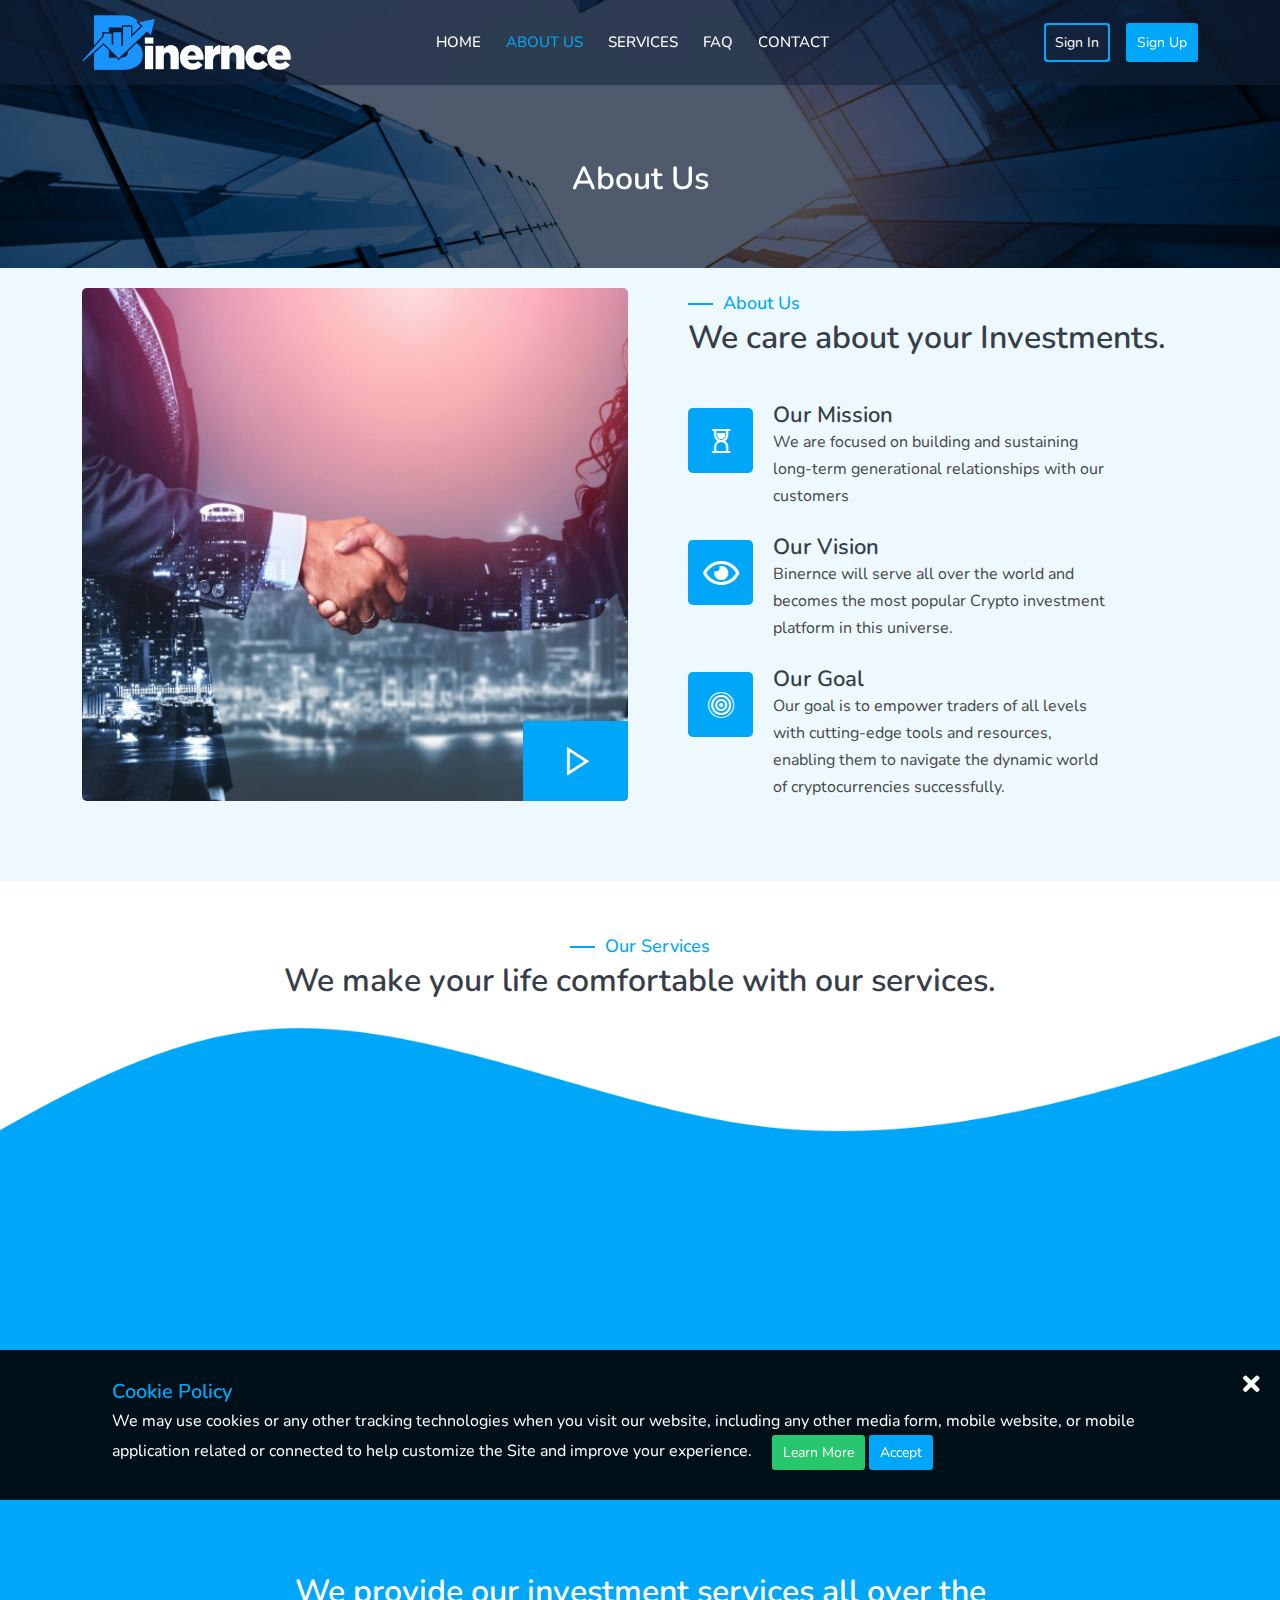
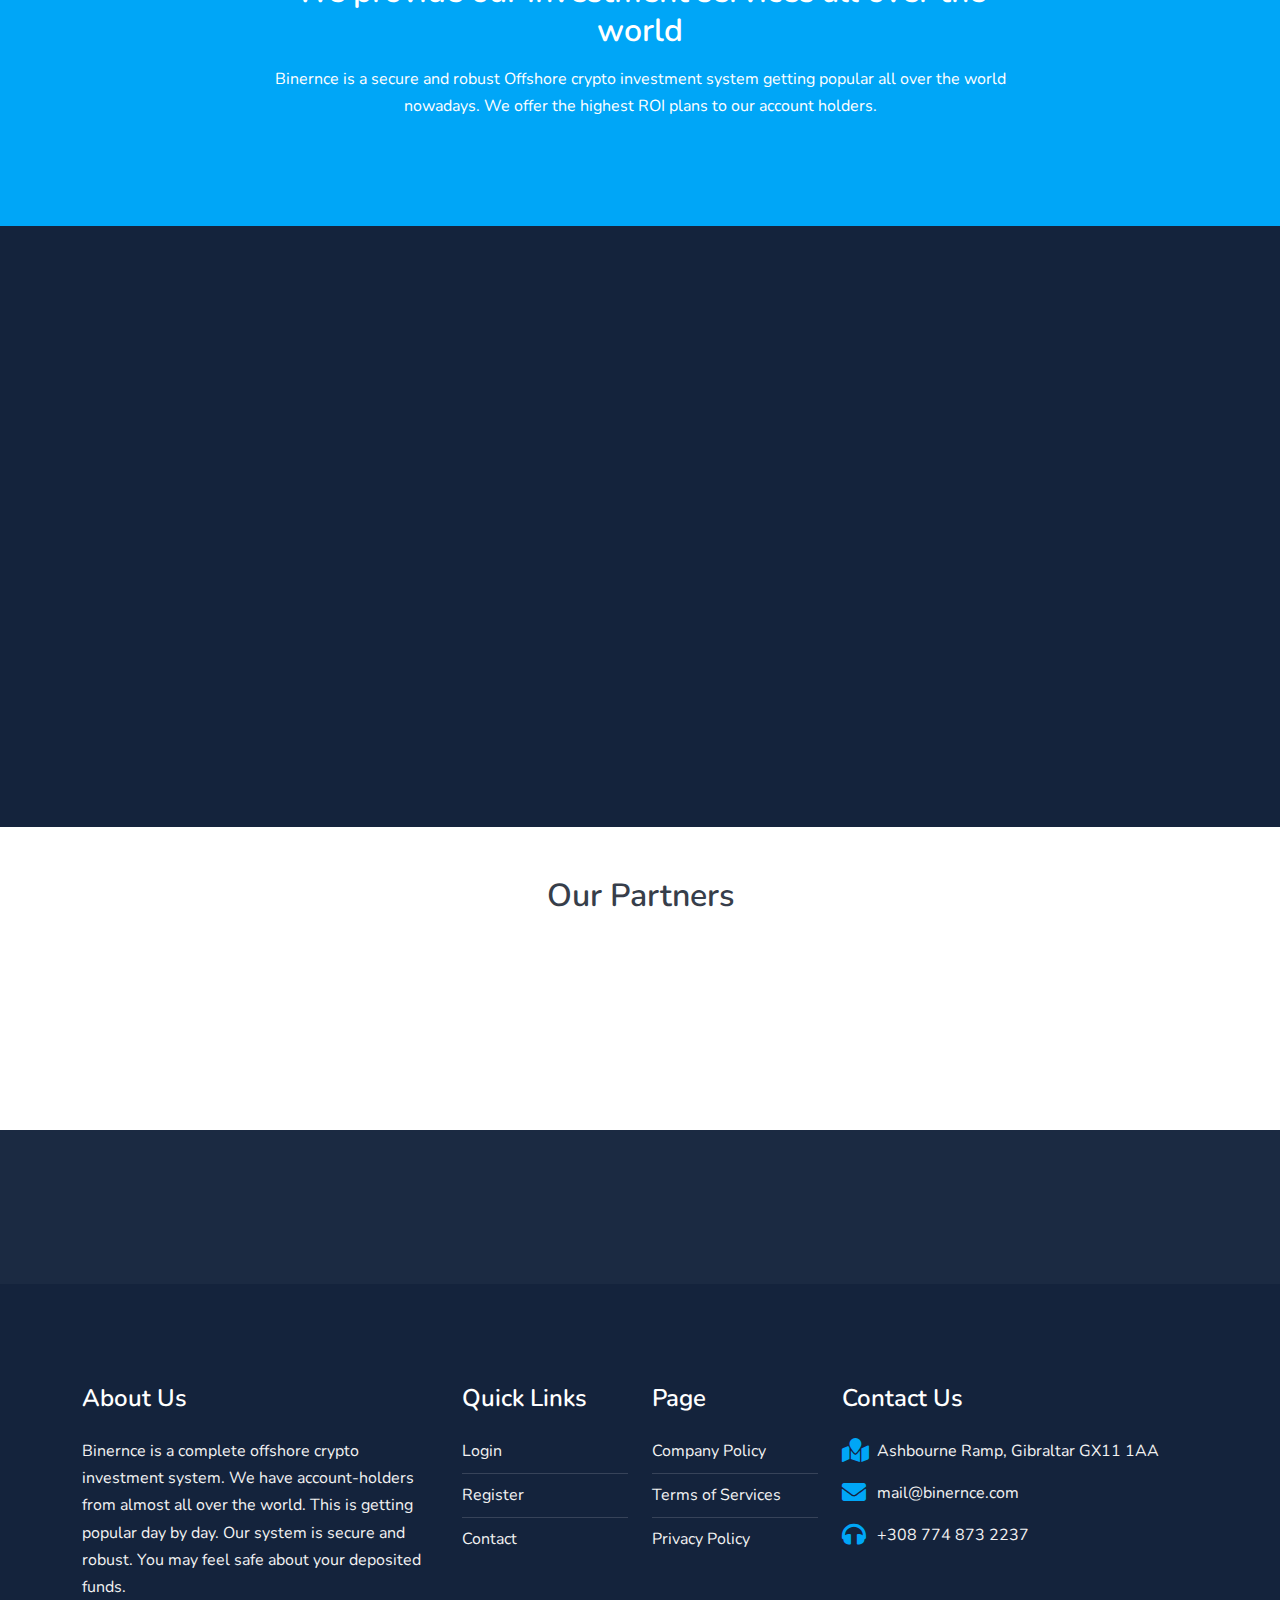
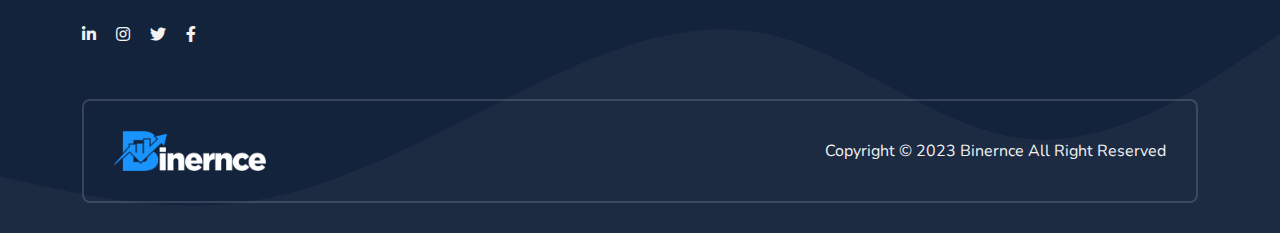
<file: about-us.html>
<!-- meta tags and other links -->
<!DOCTYPE html>
<html lang="en">

<!-- Mirrored from firstgibb.com/about-us by HTTrack Website Copier/3.x [XR&CO'2014], Tue, 06 Dec 2022 08:20:26 GMT -->
<!-- Added by HTTrack --><meta http-equiv="content-type" content="text/html;charset=UTF-8" /><!-- /Added by HTTrack -->
<head>
  <meta charset="UTF-8">
  <meta name="viewport" content="width=device-width, initial-scale=1.0">
  <title>Binernce - About Us</title>
  <meta name="title" Content="Binernce - About Us">
    <meta name="description" content="Viserbank is a complete e-Banking system. We have account-holders from almost all over the world. This is getting popular day by day. Our system is secure and robust. You may feel safe about your deposited funds.">
    <meta name="keywords" content="bank,e-banking,digital banking,digital bank,laon,deposit,fdr,dps">
    <link rel="shortcut icon" href="assets/images/logoIcon/favicon.png" type="image/x-icon">

    
    <link rel="apple-touch-icon" href="assets/images/logoIcon/logo.png">
    <meta name="apple-mobile-web-app-capable" content="yes">
    <meta name="apple-mobile-web-app-status-bar-style" content="black">
    <meta name="apple-mobile-web-app-title" content="Binernce - About Us">
    
    <meta itemprop="name" content="Binernce - About Us">
    <meta itemprop="description" content="">
    <meta itemprop="image" content="assets/images/default.png">
    
    <meta property="og:type" content="website">
    <meta property="og:title" content="Viserbank">
    <meta property="og:description" content="Viserbank is a complete e-Banking system. We have account-holders from almost all over the world. This is getting popular day by day. Our system is secure and robust. You may feel safe about your deposited funds.">
    <meta property="og:image" content="assets/images/default.png"/>
    <meta property="og:image:type" content="image/jpg" />
        <meta property="og:image:width" content="600" />
    <meta property="og:image:height" content="315" />
    <meta property="og:url" content="about-us.html">
    
    <meta name="twitter:card" content="summary_large_image">

  <!-- bootstrap 5  -->
  <link rel="stylesheet" href="assets/templates/basic/css/lib/bootstrap.min.css">
  <!-- fontawesome 5  -->
  <link rel="stylesheet" href="assets/templates/basic/css/all.min.css">
  <!-- lineawesome font -->
  <link rel="stylesheet" href="assets/templates/basic/css/line-awesome.min.css">
  <!-- slick slider css -->
  <link rel="stylesheet" href="assets/templates/basic/css/lib/slick.css">

  <link rel="stylesheet" href="assets/templates/basic/css/lightcase.css">

  <link rel="stylesheet" href="assets/templates/basic/css/custom.css">

  <!-- main css -->
  <link rel="stylesheet" href="assets/templates/basic/css/main.css">

  <link rel="stylesheet" href="assets/templates/basic/css/color4511.css?color=00a6f7&amp;secondColor=14233c">

  
  
</head>
  <body>

    <div class="preloader">
        <div class="dl">
            <div class="dl__container">
            <div class="dl__corner--top"></div>
            <div class="dl__corner--bottom"></div>
            </div>
            <div class="dl__square"></div>
        </div>
    </div>


    <!-- header-section start  -->
    <header class="header">
        <div class="header__bottom">
          <div class="container">
            <nav class="navbar navbar-expand-lg p-0 align-items-center justify-content-between">
              <a class="site-logo site-title" href="index.html">
                <img src="assets/images/logoIcon/logo.png" alt="logo">
            </a>
              <button class="navbar-toggler" type="button" data-bs-toggle="collapse" data-bs-target="#navbarSupportedContent" aria-controls="navbarSupportedContent" aria-expanded="false" aria-label="Toggle navigation">
                <span class="menu-toggle"></span>
              </button>
            <div class="collapse navbar-collapse mt-xl-0 mt-3" id="navbarSupportedContent">
                <ul class="navbar-nav main-menu m-auto" id="linkItem">
                  <li><a class="" href="index.html">Home</a></li>
                                            <li>
                            <a class=" active " href="about-us.html">
                                About Us
                            </a>
                        </li>
                                            <li>
                            <a class="" href="services.html">
                                Services
                            </a>
                        </li>
                                            <li>
                            <a class="" href="faq.html">
                                FAQ
                            </a>
                        </li>
                                        <li><a class="" href="contact.html">Contact</a></li>
                </ul>
                <div class="nav-right">
                    <div id="google_translate_element" style="margin-right: 20px;"></div>
                    <script type="text/javascript">
                        function googleTranslateElementInit() {
                            new google.translate.TranslateElement({pageLanguage: 'en', layout: google.translate.TranslateElement.InlineLayout.SIMPLE}, 'google_translate_element');
                        }
                    </script>
                    <script type="text/javascript" src="//translate.google.com/translate_a/element.js?cb=googleTranslateElementInit"></script>
                    <a href="public/login" class="btn btn-sm py-2 btn-outline--gradient me-3">Sign In</a>
                    <a href="public/register" class="btn btn-sm py-2 custom--bg text-white">Sign Up</a>
                    
                </div>
              </div>
            </nav>
          </div>
        </div><!-- header__bottom end -->
      </header>
      <!-- header-section end  -->

    <div class="main-wrapper">

                    <section class="inner-hero bg_img overlay--one" style="background-image: url('assets/images/frontend/breadcumb/60c7569dec4f01623676573.jpg');">

    <div class="container">
        <div class="row justify-content-center">
            <div class="col-lg-6 text-center">
                <h2 class="page-title text-white">About Us</h2>

            </div>
        </div>
    </div>
</section>

        
        
                        <!-- about section start -->
<section id="about" class="pt-100 pb-50 section--bg">
    <div class="container">
        <div class="row gy-5">
            <div class="col-lg-6">
                <div class="about-thumb rounded-3">
                    <img src="assets/images/frontend/about/60c75675a19651623676533.jpg"
                        alt="image">
                    <a href="https://www.youtube.com/embed/aFYlAzQHnY4" data-rel="lightcase:myCollection"
                        class="video-icon wow fadeInRight" data-wow-duration="0.5s" data-wow-delay="0.3s"><i
                            class="las la-play"></i></a>
                </div>
            </div>
            <div class="col-lg-6 ps-lg-5">
                <div class="section-header">
                    <div class="section-top-title border-left custom--cl">About Us</div>
                    <h2 class="section-title">We care about your Investments.</h2>
                </div>
                <div class="row gy-4">
                                        <div class="col-xxl-8 col-xl-10 wow fadeInRight" data-wow-duration="0.5s" data-wow-delay="0.3s">
                        <div class="about-card">
                            <div class="about-card__icon rounded-3 custom--bg">
                                <i class="las la-hourglass-start"></i>                            </div>
                            <div class="about-card__content">
                                <h4 class="title">Our Mission</h4>
                                <p>We are focused on building and sustaining long-term generational relationships with our customers</p>
                            </div>
                        </div><!-- about-card end -->
                    </div>
                                        <div class="col-xxl-8 col-xl-10 wow fadeInRight" data-wow-duration="0.5s" data-wow-delay="0.3s">
                        <div class="about-card">
                            <div class="about-card__icon rounded-3 custom--bg">
                                <i class="far fa-eye"></i>                            </div>
                            <div class="about-card__content">
                                <h4 class="title">Our Vision</h4>
                                <p>Binernce will serve all over the world and becomes the most popular Crypto investment platform in this universe.</p>
                            </div>
                        </div><!-- about-card end -->
                    </div>
                                        <div class="col-xxl-8 col-xl-10 wow fadeInRight" data-wow-duration="0.5s" data-wow-delay="0.3s">
                        <div class="about-card">
                            <div class="about-card__icon rounded-3 custom--bg">
                                <i class="las la-bullseye"></i>                            </div>
                            <div class="about-card__content">
                                <h4 class="title">Our Goal</h4>
                                <p>Our goal is to empower traders of all levels with cutting-edge tools and resources, enabling them to navigate the dynamic world of cryptocurrencies successfully.</p>
                            </div>
                        </div><!-- about-card end -->
                    </div>
                                    </div>
            </div>
        </div>
    </div>
</section>
<!-- about section end -->
                    <!-- service section start -->
                    <section id="services" class="service-section position-relative z-index-2 pt-50 pb-100">
                        <div class="top-wave">
                            <img src="assets/templates/basic/images/elements/white-wave-2.png" alt="wave image">
                        </div>
                        <div class="container">
                            <div class="row justify-content-center">
                                <div class="col-xxl-7 col-xl-8 col-lg-10">
                                    <div class="section-header text-center">
                                        <div class="section-top-title border-left custom--cl">Our Services</div>
                                        <h2 class="section-title">We make your life comfortable with our services.</h2>
                                    </div>
                                </div>
                            </div><!-- row end -->
                            <div class="row justify-content-center gy-4">
                    
                                            <div class="col-lg-4 col-md-6 wow fadeInUp" data-wow-duration="0.5s" data-wow-delay="0.3s">
                                    <div class="service-card rounded-3">
                                        <div class="service-card__icon rounded-2 custom--cl">
                                            <i class="las la-exchange-alt"></i>                    </div>
                                        <div class="service-card__content">
                                            <h3 class="title">Fast Transfer</h3>
                                            <p class="mt-2">Our system allows you to transfer funds from one Binernce account to another Binernce account givinf room for flexibility and posibilities.</p>
                                        </div>
                                    </div><!-- service-card end -->
                                </div>
                                            <div class="col-lg-4 col-md-6 wow fadeInUp" data-wow-duration="0.5s" data-wow-delay="0.3s">
                                    <div class="service-card rounded-3">
                                        <div class="service-card__icon rounded-2 custom--cl">
                                            <i class="fas fa-credit-card"></i>                    </div>
                                        <div class="service-card__content">
                                            <h3 class="title">Deposit Funds</h3>
                                            <p class="mt-2">Account-holders of Binernce are able to deposit their money securely through our crypto payment systems. Deposits are confirmed within 60 minutes.</p>
                                        </div>
                                    </div><!-- service-card end -->
                                </div>
                                            <div class="col-lg-4 col-md-6 wow fadeInUp" data-wow-duration="0.5s" data-wow-delay="0.3s">
                                    <div class="service-card rounded-3">
                                        <div class="service-card__icon rounded-2 custom--cl">
                                            <i class="fas fa-money-check-alt"></i>                    </div>
                                        <div class="service-card__content">
                                            <h3 class="title">Withdraw Funds</h3>
                                            <p class="mt-2">Account-holders of Binernce are able to withdraw money from their account. Without verification, any withdrawal will not be completed, so you can trust Binernce.</p>
                                        </div>
                                    </div><!-- service-card end -->
                                </div>
                                
                            </div>
                        </div>
                    </section>
<!-- service section end -->
                    <!-- overview section start -->
                    <section class="overview-section pt-100 pb-50">
                        <div class="container">
                            <div class="row justify-content-center">
                                <div class="col-xl-8 col-lg-10">
                                    <div class="section-header text-center">
                                        <h2 class="section-title text-white">We provide our investment services all over the world</h2>
                                        <p class="mt-3 text-white">Binernce is a secure and robust Offshore crypto investment system getting popular all over the world nowadays. We offer the highest ROI plans to our account holders.</p>
                                    </div>
                                </div>
                            </div><!-- row end -->
                    
                            <div class="overview-area wow fadeInUp" data-wow-duration="0.5s" data-wow-delay="0.3s">
                                <div class="row gy-4 justify-content-center">
                    
                                                        <div class="col-lg-3 col-6">
                                            <div class="overview-card">
                                                <div class="overview-card__icon">
                                                    <i class="las la-user-circle"></i>                            </div>
                                                <div class="overview-card__content">
                                                    <h4 class="couter-number">794k</h4>
                                                    <p>Account Holders</p>
                                                </div>
                                            </div><!-- overview-card end -->
                                        </div>
                                                        <div class="col-lg-3 col-6">
                                            <div class="overview-card">
                                                <div class="overview-card__icon">
                                                    <i class="las la-coins"></i>                            </div>
                                                <div class="overview-card__content">
                                                    <h4 class="couter-number">22M</h4>
                                                    <p>Total Transaction</p>
                                                </div>
                                            </div><!-- overview-card end -->
                                        </div>
                                                        <div class="col-lg-3 col-6">
                                            <div class="overview-card">
                                                <div class="overview-card__icon">
                                                    <i class="las la-project-diagram"></i>                            </div>
                                                <div class="overview-card__content">
                                                    <h4 class="couter-number">23</h4>
                                                    <p>Total Branches</p>
                                                </div>
                                            </div><!-- overview-card end -->
                                        </div>
                                                        <div class="col-lg-3 col-6">
                                            <div class="overview-card">
                                                <div class="overview-card__icon">
                                                    <i class="las la-globe-africa"></i>                            </div>
                                                <div class="overview-card__content">
                                                    <h4 class="couter-number">140+</h4>
                                                    <p>Countries We Serve</p>
                                                </div>
                                            </div><!-- overview-card end -->
                                        </div>
                                                </div>
                            </div><!-- overview-area end -->
                        </div>
                    </section>
<!-- overview section end -->
<section class="testimonial-section pt-50 pb-100">
    <div class="container">
        <div class="testimonial-slider wow fadeInUp" data-wow-duration="0.5s" data-wow-delay="0.3s">
            <div class="single-slide">
                <div class="testimonial-item">
                    <div class="ratings">
                        <i class="la la-star"></i><i class="la la-star"></i><i class="la la-star"></i><i class="la la-star"></i><i class="la la-star"></i>                    </div>
                    <p class="text-white mt-2">The user-friendly interface and comprehensive market analysis tools have empowered me to make well-informed decisions. The platform's security measures also give me peace of mind, knowing my investments are safe.</p>
                    <div class="d-flex align-items-center mt-4">
                    <h4 class="name text-white">Adam Gilly</h4>
                    </div>
                </div><!-- testimonial-item end -->
            </div><!-- single-slide end -->
            <div class="single-slide">
                <div class="testimonial-item">
                    <div class="ratings">
                        <i class="la la-star"></i><i class="la la-star"></i><i class="la la-star"></i><i class="la la-star"></i><i class="la la-star"></i>                    </div>
                    <p class="text-white mt-2">As a newcomer to the crypto world, I was hesitant to dive in due to the complexities and risks involved. However, The platform's simplicity made it easy for me to start investing, and the support team was always there to assist me.</p>
                    <div class="d-flex align-items-center mt-4">
                    <h4 class="name text-white">Maria Ahsan</h4>
                    </div>
                </div><!-- testimonial-item end -->
            </div><!-- single-slide end -->
            <div class="single-slide">
                <div class="testimonial-item">
                    <div class="ratings">
                        <i class="la la-star"></i><i class="la la-star"></i><i class="la la-star"></i><i class="la la-star"></i><i class="la la-star"></i>                    </div>
                    <p class="text-white mt-2">The platform's customer service is top-notch, always responsive and helpful. If you're serious about crypto trading, I highly recommend this platform for both beginners and experienced traders alike. It's a game-changer!"</p>
                    <div class="d-flex align-items-center mt-4">
                    <h4 class="name text-white">Michel Ericson</h4>
                    </div>
                </div><!-- testimonial-item end -->
            </div><!-- single-slide end -->
            <div class="single-slide">
                <div class="testimonial-item">
                    <div class="ratings">
                        <i class="la la-star"></i><i class="la la-star"></i><i class="la la-star"></i><i class="la la-star"></i><i class="la la-star"></i>                    </div>
                    <p class="text-white mt-2">Best quality service ever I had. The money transfer system is just awesome. The beneficiary listing system makes it quite efficient.</p>
                    <div class="d-flex align-items-center mt-4">
                    <h4 class="name text-white">John Eddy</h4>
                    </div>
                </div><!-- testimonial-item end -->
            </div><!-- single-slide end -->
        </div>
    </div>
</section>
                    <section class="pt-50 pb-50">
  <div class="container">
    <div class="row justify-content-center">
      <div class="col-lg-6 text-center">
        <div class="section-header">
          <h2 class="section-title">Our Partners</h2>
        </div>
      </div>
    </div>
  <div class="row wow fadeInUp" data-wow-duration="0.5s" data-wow-delay="0.3s">
            <div class="col-lg-12">
                <div class="brand-slider">

                                            <div class="single-slide">
                            <div class="brand-item">
                                <img src="assets/images/frontend/partner_section/61000a7d441c71627392637.png"
                                    alt="image">
                            </div>
                        </div><!-- single-slide end -->
                                            <div class="single-slide">
                            <div class="brand-item">
                                <img src="assets/images/frontend/partner_section/610009d71ce7c1627392471.png"
                                    alt="image">
                            </div>
                        </div><!-- single-slide end -->
                                            <div class="single-slide">
                            <div class="brand-item">
                                <img src="assets/images/frontend/partner_section/61000905dec851627392261.png"
                                    alt="image">
                            </div>
                        </div><!-- single-slide end -->
                                            <div class="single-slide">
                            <div class="brand-item">
                                <img src="assets/images/frontend/partner_section/610008c8078b71627392200.png"
                                    alt="image">
                            </div>
                        </div><!-- single-slide end -->
                                            <div class="single-slide">
                            <div class="brand-item">
                                <img src="assets/images/frontend/partner_section/6100088e88e2d1627392142.png"
                                    alt="image">
                            </div>
                        </div><!-- single-slide end -->
                                            <div class="single-slide">
                            <div class="brand-item">
                                <img src="assets/images/frontend/partner_section/6100084858a641627392072.png"
                                    alt="image">
                            </div>
                        </div><!-- single-slide end -->
                                            <div class="single-slide">
                            <div class="brand-item">
                                <img src="assets/images/frontend/partner_section/610007f09805f1627391984.png"
                                    alt="image">
                            </div>
                        </div><!-- single-slide end -->
                                    </div>
            </div>
        </div><!-- row end -->
  </div>
</section>
                    <!-- subsacribe section start -->
<section class="subscribe-section">
    <div class="container">
        <div class="row gy-3 justify-content-between align-items-center">
            <div class="col-xxl-5 col-xl-6 col-lg-4 text-lg-start text-center wow fadeInUp" data-wow-duration="0.5s" data-wow-delay="0.3s">
                <h4 class="text-white">Subscribe our newsletter and stay connected</h4>
            </div>
            <div class="col-xxl-7 col-xl-6 col-lg-8 wow fadeInUp" data-wow-duration="0.5s" data-wow-delay="0.3s">
                <form class="subscribe-form" id="subscribeForm">
                    <input type="hidden" name="_token" value="bnDzYja1ObgNm3JiLz5oxqFixmjuKA9jZpkkcEQv">                    <div class="custom-icon-field">
                        <input type="email" name="email" class="form--control" placeholder="Enter email address">
                        <i class="las la-envelope"></i>
                    </div>
                    <button type="submit" class="btn custom--bg">Subsscribe</button>
                </form>
            </div>
        </div><!-- row end -->


    </div>
</section>
<!-- subsacribe section end -->
            
    </div>

    


    <!-- Modal -->
    <div class="cookie-modal" id="cookieModal">
        <div class="container">
            <div class="cookie-header mb-1">
                <h5 class="text--base">Cookie Policy</h5>
                <button class="close-btn"><i class="fas fa-times"></i></button>
            </div>
            <p class="mb-2 d-inline">
                We may use cookies or any other tracking technologies when you visit our website, including any other media form, mobile website, or mobile application related or connected to help customize the Site and improve your experience.            </p>

            <a class="btn btn-sm btn--success ms-3" href="page/84-privacy-policy.html" target="_blank">Learn More</a>
            <button type="button" class="btn btn-sm btn--base cookie-accept">Accept</button>
        </div>
    </div>


    <!-- footer section start -->
    <footer class="footer position-relative z-index-2">
        <div class="footer-bottom-wave">
          <svg xmlns="http://www.w3.org/2000/svg" viewBox="0 0 1440 320"><path fill="#ffffff" fill-opacity="1" d="M0,256L48,266.7C96,277,192,299,288,282.7C384,267,480,213,576,165.3C672,117,768,75,864,96C960,117,1056,203,1152,213.3C1248,224,1344,160,1392,128L1440,96L1440,320L1392,320C1344,320,1248,320,1152,320C1056,320,960,320,864,320C768,320,672,320,576,320C480,320,384,320,288,320C192,320,96,320,48,320L0,320Z"></path></svg>
        </div>
    
        <div class="container">
          <div class="row gy-4">
            <div class="col-lg-4 col-sm-6 order-lg-1 order-1">
              <div class="footer-widget">
                <h3 class="footer-widget__title">About Us</h3>
                <p>Binernce is a complete offshore crypto investment system. We have account-holders from almost all over the world. This is getting popular day by day. Our system is secure and robust. You may feel safe about your deposited funds.</p>
                <ul class="social-media-links d-flex align-items-center mt-3">
                    <li>
                        <a href="https://bd.linkedin.com/" target="_blank">
                            <i class="fab fa-linkedin-in"></i> 
                        </a>
                    </li>
                    <li>
                        <a href="https://www.instagram.com/" target="_blank">
                            <i class="fab fa-instagram"></i>
                        </a>
                    </li>
                    <li>
                        <a href="https://twitter.com/" target="_blank">
                            <i class="fab fa-twitter"></i>                  
                        </a>
                    </li>
                        <li>
                            <a href="https://www.facebook.com/" target="_blank">
                            <i class="fab fa-facebook-f"></i>                  
                        </a>
                    </li>
                              </ul>
              </div>
            </div>
            <div class="col-lg-2 col-sm-6 order-lg-2 order-3">
              <div class="footer-widget">
                <h3 class="footer-widget__title">Quick Links</h3>
                <ul class="short-link-list">
                    <li><a href="public/login">Login</a></li>
                    <li><a href="public/register">Register</a></li>
                    <li><a href="contact.html">Contact</a></li>
                </ul>
              </div>
            </div>
            <div class="col-lg-2 col-sm-6 order-lg-3 order-4">
              <div class="footer-widget">
                <h3 class="footer-widget__title">Page</h3>
                <ul class="short-link-list">
                                        <li>
                            <a href="page/111-company-policy.html">
                            Company Policy</a>
                        </li>
                                        <li>
                            <a href="page/85-terms-of-services.html">
                            Terms of Services</a>
                        </li>
                                        <li>
                            <a href="page/84-privacy-policy.html">
                            Privacy Policy</a>
                        </li>
                                </ul>
              </div>
            </div>
            <div class="col-lg-4 col-sm-6 order-lg-4 order-2">
              <div class="footer-widget">
                <h3 class="footer-widget__title">Contact Us</h3>
                <ul class="footer-info-list">
                    <li>
                        <i class="fas fa-map-marked"></i><p>Ashbourne Ramp, Gibraltar GX11 1AA</p>
                    </li>
                    <li>
                        <i class="fas fa-envelope"></i><p>mail@binernce.com</p>
                    </li>
                    <li>
                        <i class="fas fa-headphones"></i><p>+308 774 873 2237</p>
                    </li>
                </ul>
              </div>
            </div>
          </div>
          <div class="footer__bottom">
            <div class="row gy-4 align-items-center">
              <div class="col-lg-3 col-sm-6 order-lg-1 order-1 text-sm-start text-center">
                <a href="index.html" class="footer-logo"><img src="assets/images/logoIcon/logo.png" alt="logo"></a>
              </div>
    
              <div class="col-lg-9 col-sm-6 order-lg-3 order-2 text-sm-end text-center">
                <p>Copyright © 2023  Binernce All Right Reserved</p>
              </div>
            </div>
          </div>
        </div>
      </footer>
  <!-- footer section end -->

    <!-- jQuery library -->
  <script src="assets/templates/basic/js/lib/jquery-3.5.1.min.js"></script>

  <script src="assets/templates/basic/js/lightcase.js"></script>

  <!-- bootstrap js -->
  <script src="assets/templates/basic/js/lib/bootstrap.bundle.min.js"></script>
  <!-- slick slider js -->
  <script src="assets/templates/basic/js/lib/slick.min.js"></script>
  <!-- scroll animation -->
  <script src="assets/templates/basic/js/lib/wow.min.js"></script>
  <!-- main js -->
  <script src="assets/templates/basic/js/app.js"></script>

  
  
    <script>
        (function ($) {
            "use strict";
            var form = $("#subscribeForm");
            form.on('submit', function (e) {
                e.preventDefault();
                var data = form.serialize();
                $.ajax({
                    url: `https://firstgibb.com/subscribe`,
                    method: 'post',
                    data: data,
                    success: function (response) {
                        if (response.success) {
                            form.find('input[name=email]').val('');
                            notify('success', response.message);
                        }else{
                            notify('error', response.error);
                        }
                    }
                });
            });

        })(jQuery);
    </script>

  
    <script>
        "use strict";
        (function ($) {


            

            $(".langSel").on("change", function() {
                window.location.href = "https://firstgibb.com/change/"+$(this).val();
            });

            let myModal = document.getElementById('cookieModal');
                            myModal.classList.remove('show');
            
            $('.cookie-modal .close-btn').on('click', function(){
                $('#cookieModal').removeClass('show');
            });

            $('.cookie-accept').on('click', function(){
                $.get("cookie/accept.json",
                    function (response) {
                        if(response.success){
                            notify('success', response.success);
                            $('#cookieModal').removeClass('show');
                        }
                    }
                );
            });

        })(jQuery);
    </script>

  <link rel="stylesheet" href="assets/global/css/iziToast.min.css">
<script src="assets/global/js/iziToast.min.js"></script>

<script>
    "use strict";
        function notify(status, message) {
            if(typeof message == 'string'){
                iziToast[status]({
                    message: message,
                    position: "topRight"
                });
            }else{
                $.each(message, function(i, val) {
                    iziToast[status]({
                        message: val,
                        position: "topRight"
                    });
                });
            }

        }
</script>


  </body>

<!-- Mirrored from firstgibb.com/about-us by HTTrack Website Copier/3.x [XR&CO'2014], Tue, 06 Dec 2022 08:20:29 GMT -->
</html>
</file>
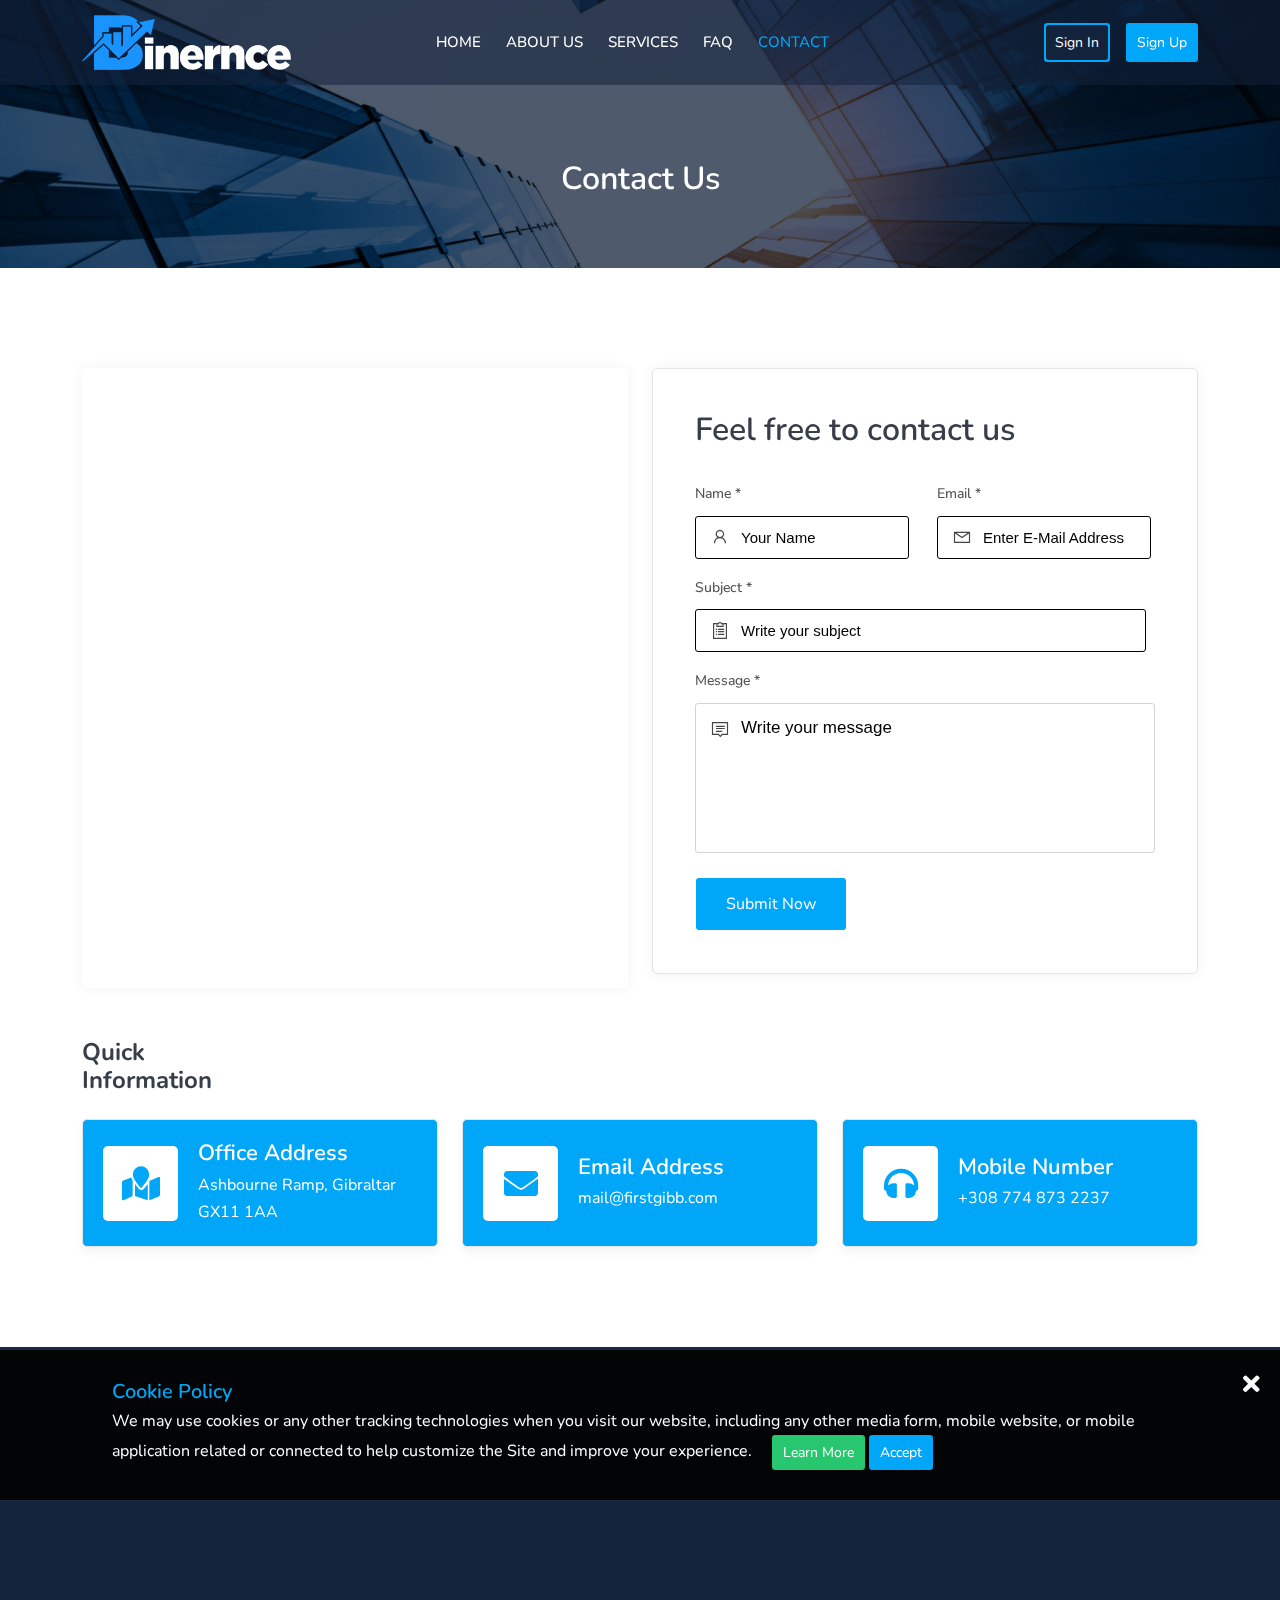
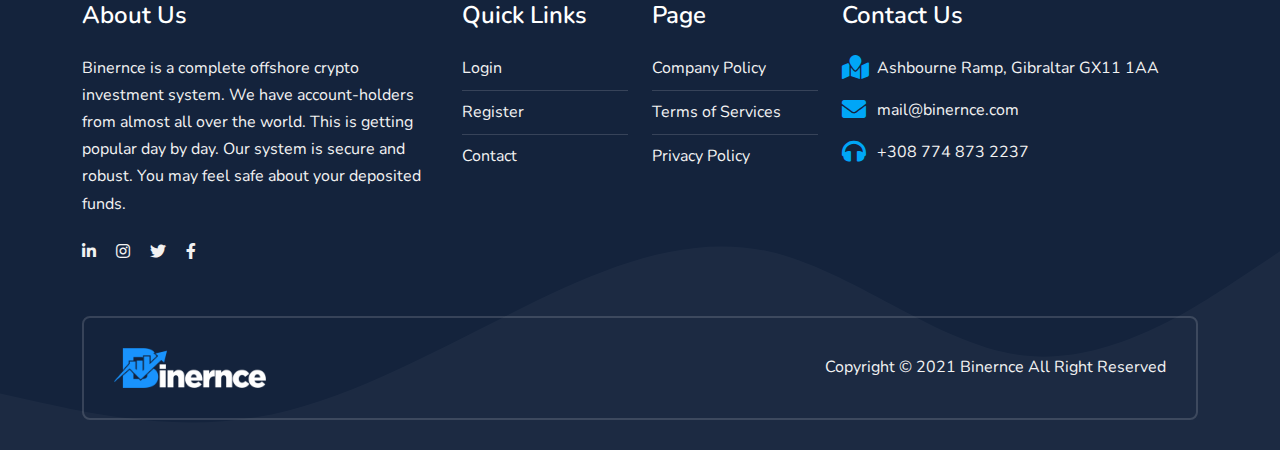
<file: contact.html>
<!-- meta tags and other links -->
<!DOCTYPE html>
<html lang="en">

<!-- Mirrored from firstgibb.com/contact by HTTrack Website Copier/3.x [XR&CO'2014], Tue, 06 Dec 2022 08:20:29 GMT -->
<!-- Added by HTTrack --><meta http-equiv="content-type" content="text/html;charset=UTF-8" /><!-- /Added by HTTrack -->
<head>
  <meta charset="UTF-8">
  <meta name="viewport" content="width=device-width, initial-scale=1.0">
  <title>Binernce - Contact Us</title>
  <meta name="title" Content="Binernce - Contact Us">
    <meta name="description" content="Viserbank is a complete e-Banking system. We have account-holders from almost all over the world. This is getting popular day by day. Our system is secure and robust. You may feel safe about your deposited funds.">
    <meta name="keywords" content="bank,e-banking,digital banking,digital bank,laon,deposit,fdr,dps">
    <link rel="shortcut icon" href="assets/images/logoIcon/favicon.png" type="image/x-icon">

    
    <link rel="apple-touch-icon" href="assets/images/logoIcon/logo.png">
    <meta name="apple-mobile-web-app-capable" content="yes">
    <meta name="apple-mobile-web-app-status-bar-style" content="black">
    <meta name="apple-mobile-web-app-title" content="Binernce - Contact Us">
    
    <meta itemprop="name" content="Binernce - Contact Us">
    <meta itemprop="description" content="">
    <meta itemprop="image" content="assets/images/default.png">
    
    <meta property="og:type" content="website">
    <meta property="og:title" content="Viserbank">
    <meta property="og:description" content="Viserbank is a complete e-Banking system. We have account-holders from almost all over the world. This is getting popular day by day. Our system is secure and robust. You may feel safe about your deposited funds.">
    <meta property="og:image" content="assets/images/default.png"/>
    <meta property="og:image:type" content="image/jpg" />
        <meta property="og:image:width" content="600" />
    <meta property="og:image:height" content="315" />
    <meta property="og:url" content="contact.html">
    
    <meta name="twitter:card" content="summary_large_image">

  <!-- bootstrap 5  -->
  <link rel="stylesheet" href="assets/templates/basic/css/lib/bootstrap.min.css">
  <!-- fontawesome 5  -->
  <link rel="stylesheet" href="assets/templates/basic/css/all.min.css">
  <!-- lineawesome font -->
  <link rel="stylesheet" href="assets/templates/basic/css/line-awesome.min.css">
  <!-- slick slider css -->
  <link rel="stylesheet" href="assets/templates/basic/css/lib/slick.css">

  <link rel="stylesheet" href="assets/templates/basic/css/lightcase.css">

  <link rel="stylesheet" href="assets/templates/basic/css/custom.css">

  <!-- main css -->
  <link rel="stylesheet" href="assets/templates/basic/css/main.css">

  <link rel="stylesheet" href="assets/templates/basic/css/color4511.css?color=00a6f7&amp;secondColor=14233c">

  
  
</head>
  <body>

    <div class="preloader">
        <div class="dl">
            <div class="dl__container">
            <div class="dl__corner--top"></div>
            <div class="dl__corner--bottom"></div>
            </div>
            <div class="dl__square"></div>
        </div>
    </div>


    <!-- header-section start  -->
    <header class="header">
        <div class="header__bottom">
          <div class="container">
            <nav class="navbar navbar-expand-lg p-0 align-items-center justify-content-between">
              <a class="site-logo site-title" href="index.html">
                <img src="assets/images/logoIcon/logo.png" alt="logo">
            </a>
              <button class="navbar-toggler" type="button" data-bs-toggle="collapse" data-bs-target="#navbarSupportedContent" aria-controls="navbarSupportedContent" aria-expanded="false" aria-label="Toggle navigation">
                <span class="menu-toggle"></span>
              </button>
            <div class="collapse navbar-collapse mt-xl-0 mt-3" id="navbarSupportedContent">
                <ul class="navbar-nav main-menu m-auto" id="linkItem">
                  <li><a class="" href="index.html">Home</a></li>
                                            <li>
                            <a class="" href="about-us.html">
                                About Us
                            </a>
                        </li>
                                            <li>
                            <a class="" href="services.html">
                                Services
                            </a>
                        </li>
                                            <li>
                            <a class="" href="faq.html">
                                FAQ
                            </a>
                        </li>
                                        <li><a class="active" href="contact.html">Contact</a></li>
                </ul>
                <div class="nav-right">
                  <div id="google_translate_element" style="margin-right: 20px;"></div>
                  <script type="text/javascript">
                      function googleTranslateElementInit() {
                          new google.translate.TranslateElement({pageLanguage: 'en', layout: google.translate.TranslateElement.InlineLayout.SIMPLE}, 'google_translate_element');
                      }
                  </script>
                  <script type="text/javascript" src="//translate.google.com/translate_a/element.js?cb=googleTranslateElementInit"></script>
                  <a href="public/login" class="btn btn-sm py-2 btn-outline--gradient me-3">Sign In</a>
                  <a href="public/register" class="btn btn-sm py-2 custom--bg text-white">Sign Up</a>
                  
              </div>
              </div>
            </nav>
          </div>
        </div><!-- header__bottom end -->
      </header>
      <!-- header-section end  -->

    <div class="main-wrapper">

                    <section class="inner-hero bg_img overlay--one" style="background-image: url('assets/images/frontend/breadcumb/60c7569dec4f01623676573.jpg');">

    <div class="container">
        <div class="row justify-content-center">
            <div class="col-lg-6 text-center">
                <h2 class="page-title text-white">Contact Us</h2>

            </div>
        </div>
    </div>
</section>

        
        
<section class="pt-100 pb-100">
    <div class="container">
      <div class="row gy-4 justify-content-center pb-50">
        <div class="col-xl-6 col-lg-5 order-lg-1 order-2">
          <div class="map-wrapper">
            <iframe src="https://www.google.com/maps/embed?pb=!1m18!1m12!1m3!1d15248.978521521234!2d-73.75141171038925!3d40.67880542694389!2m3!1f0!2f0!3f0!3m2!1i1024!2i768!4f13.1!3m3!1m2!1s0x89c24fa5d33f083b%3A0xc80b8f06e177fe62!2sNew%20York%2C%20NY%2C%20USA!5e0!3m2!1sen!2sbd!4v1628170138354!5m2!1sen!2sbd" style="border:0;" allowfullscreen="" loading="lazy"></iframe>
          </div>
        </div>
        <div class="col-xl-6 col-lg-7 order-lg-2 order-1">
          <div class="contact-form-wrapper">
            <h2 class="title">Feel free to contact us</h2>
            <form action="#" method="post">
              <div class="row">
                <div class="col-lg-6 form-group">
                <input type="hidden" name="_token" value="bnDzYja1ObgNm3JiLz5oxqFixmjuKA9jZpkkcEQv">                  <label for="name">Name *</label>
                  <div class="custom-icon-field">
                    <i class="las la-user"></i>
                    <input name="name" id="name" type="text" placeholder="Your Name" class="form--control" value="" required>
                  </div>
                </div>
                <div class="col-lg-6 form-group">
                  <label for="email">Email *</label>
                  <div class="custom-icon-field">
                    <i class="las la-envelope"></i>
                    <input name="email" id="email" type="text" placeholder="Enter E-Mail Address" class="form--control" value="" required>
                  </div>
                </div>
                <div class="col-lg-12 form-group">
                    <label for="subject">Subject *</label>
                    <div class="custom-icon-field">
                      <i class="las la-clipboard-list"></i>
                      <input name="subject" id="subject" type="text" placeholder="Write your subject" class="form--control" value="" required>
                    </div>
                </div>
                <div class="col-lg-12 form-group">
                  <label>Message *</label>
                  <div class="custom-icon-field">
                    <textarea name="message" wrap="off" placeholder="Write your message" class="form--control"></textarea>
                    <i class="las la-comment"></i>
                  </div>
                </div>
                <div class="col-lg-12">
                  <button type="submit" class="btn btn--gradient">Submit Now</button>
                </div>
              </div>
            </form>
          </div><!-- contact-form-wrapper end -->
        </div>
      </div><!-- row end -->
      <h3 class="fw-bold mb-4">Quick <br> Information</h3>
      <div class="row gy-4 justify-content-center">

                <div class="col-lg-4 col-md-6">
          <div class="contact-info-card gradient--bg">
            <div class="contact-info-card__icon">
              <i class="fas fa-map-marked"></i>            </div>
            <div class="contact-info-card__content">
              <h4 class="title">Office Address</h4>
              <a href="javascript:void(0)">Ashbourne Ramp, Gibraltar GX11 1AA</a>
            </div>
          </div><!-- contact-info-card end -->
        </div>
                <div class="col-lg-4 col-md-6">
          <div class="contact-info-card gradient--bg">
            <div class="contact-info-card__icon">
              <i class="fas fa-envelope"></i>            </div>
            <div class="contact-info-card__content">
              <h4 class="title">Email Address</h4>
              <a href="javascript:void(0)">mail@firstgibb.com</a>
            </div>
          </div><!-- contact-info-card end -->
        </div>
                <div class="col-lg-4 col-md-6">
          <div class="contact-info-card gradient--bg">
            <div class="contact-info-card__icon">
              <i class="fas fa-headphones"></i>            </div>
            <div class="contact-info-card__content">
              <h4 class="title">Mobile Number</h4>
              <a href="javascript:void(0)">+308 774 873 2237</a>
            </div>
          </div><!-- contact-info-card end -->
        </div>
        
      </div><!-- row end -->
    </div>
  </section>

  <!-- hero section end -->
    <!-- subsacribe section start -->
<section class="subscribe-section">
    <div class="container">
        <div class="row gy-3 justify-content-between align-items-center">
            <div class="col-xxl-5 col-xl-6 col-lg-4 text-lg-start text-center wow fadeInUp" data-wow-duration="0.5s" data-wow-delay="0.3s">
                <h4 class="text-white">Subscribe our newsletter and stay connected</h4>
            </div>
            <div class="col-xxl-7 col-xl-6 col-lg-8 wow fadeInUp" data-wow-duration="0.5s" data-wow-delay="0.3s">
                <form class="subscribe-form" id="subscribeForm">
                    <input type="hidden" name="_token" value="bnDzYja1ObgNm3JiLz5oxqFixmjuKA9jZpkkcEQv">                    <div class="custom-icon-field">
                        <input type="email" name="email" class="form--control" placeholder="Enter email address">
                        <i class="las la-envelope"></i>
                    </div>
                    <button type="submit" class="btn custom--bg">Subsscribe</button>
                </form>
            </div>
        </div><!-- row end -->


    </div>
</section>
<!-- subsacribe section end -->

    </div>

    


    <!-- Modal -->
    <div class="cookie-modal" id="cookieModal">
        <div class="container">
            <div class="cookie-header mb-1">
                <h5 class="text--base">Cookie Policy</h5>
                <button class="close-btn"><i class="fas fa-times"></i></button>
            </div>
            <p class="mb-2 d-inline">
                We may use cookies or any other tracking technologies when you visit our website, including any other media form, mobile website, or mobile application related or connected to help customize the Site and improve your experience.            </p>

            <a class="btn btn-sm btn--success ms-3" href="page/84-privacy-policy.html" target="_blank">Learn More</a>
            <button type="button" class="btn btn-sm btn--base cookie-accept">Accept</button>
        </div>
    </div>


    <!-- footer section start -->
    <footer class="footer position-relative z-index-2">
      <div class="footer-bottom-wave">
        <svg xmlns="http://www.w3.org/2000/svg" viewBox="0 0 1440 320"><path fill="#ffffff" fill-opacity="1" d="M0,256L48,266.7C96,277,192,299,288,282.7C384,267,480,213,576,165.3C672,117,768,75,864,96C960,117,1056,203,1152,213.3C1248,224,1344,160,1392,128L1440,96L1440,320L1392,320C1344,320,1248,320,1152,320C1056,320,960,320,864,320C768,320,672,320,576,320C480,320,384,320,288,320C192,320,96,320,48,320L0,320Z"></path></svg>
      </div>
  
      <div class="container">
        <div class="row gy-4">
          <div class="col-lg-4 col-sm-6 order-lg-1 order-1">
            <div class="footer-widget">
              <h3 class="footer-widget__title">About Us</h3>
              <p>Binernce is a complete offshore crypto investment system. We have account-holders from almost all over the world. This is getting popular day by day. Our system is secure and robust. You may feel safe about your deposited funds.</p>
              <ul class="social-media-links d-flex align-items-center mt-3">
                  <li>
                      <a href="https://bd.linkedin.com/" target="_blank">
                          <i class="fab fa-linkedin-in"></i> 
                      </a>
                  </li>
                  <li>
                      <a href="https://www.instagram.com/" target="_blank">
                          <i class="fab fa-instagram"></i>
                      </a>
                  </li>
                  <li>
                      <a href="https://twitter.com/" target="_blank">
                          <i class="fab fa-twitter"></i>                  
                      </a>
                  </li>
                      <li>
                          <a href="https://www.facebook.com/" target="_blank">
                          <i class="fab fa-facebook-f"></i>                  
                      </a>
                  </li>
                            </ul>
            </div>
          </div>
          <div class="col-lg-2 col-sm-6 order-lg-2 order-3">
            <div class="footer-widget">
              <h3 class="footer-widget__title">Quick Links</h3>
              <ul class="short-link-list">
                  <li><a href="public/login">Login</a></li>
                  <li><a href="public/register">Register</a></li>
                  <li><a href="contact.html">Contact</a></li>
              </ul>
            </div>
          </div>
          <div class="col-lg-2 col-sm-6 order-lg-3 order-4">
            <div class="footer-widget">
              <h3 class="footer-widget__title">Page</h3>
              <ul class="short-link-list">
                                      <li>
                          <a href="page/111-company-policy.html">
                          Company Policy</a>
                      </li>
                                      <li>
                          <a href="page/85-terms-of-services.html">
                          Terms of Services</a>
                      </li>
                                      <li>
                          <a href="page/84-privacy-policy.html">
                          Privacy Policy</a>
                      </li>
                              </ul>
            </div>
          </div>
          <div class="col-lg-4 col-sm-6 order-lg-4 order-2">
            <div class="footer-widget">
              <h3 class="footer-widget__title">Contact Us</h3>
              <ul class="footer-info-list">
                  <li>
                      <i class="fas fa-map-marked"></i><p>Ashbourne Ramp, Gibraltar GX11 1AA</p>
                  </li>
                  <li>
                      <i class="fas fa-envelope"></i><p>mail@binernce.com</p>
                  </li>
                  <li>
                      <i class="fas fa-headphones"></i><p>+308 774 873 2237</p>
                  </li>
              </ul>
            </div>
          </div>
        </div>
        <div class="footer__bottom">
          <div class="row gy-4 align-items-center">
            <div class="col-lg-3 col-sm-6 order-lg-1 order-1 text-sm-start text-center">
              <a href="index.html" class="footer-logo"><img src="assets/images/logoIcon/logo.png" alt="logo"></a>
            </div>
  
            <div class="col-lg-9 col-sm-6 order-lg-3 order-2 text-sm-end text-center">
              <p>Copyright © 2021  Binernce All Right Reserved</p>
            </div>
          </div>
        </div>
      </div>
    </footer>
  <!-- footer section end -->

    <!-- jQuery library -->
  <script src="assets/templates/basic/js/lib/jquery-3.5.1.min.js"></script>

  <script src="assets/templates/basic/js/lightcase.js"></script>

  <!-- bootstrap js -->
  <script src="assets/templates/basic/js/lib/bootstrap.bundle.min.js"></script>
  <!-- slick slider js -->
  <script src="assets/templates/basic/js/lib/slick.min.js"></script>
  <!-- scroll animation -->
  <script src="assets/templates/basic/js/lib/wow.min.js"></script>
  <!-- main js -->
  <script src="assets/templates/basic/js/app.js"></script>

  
  
    <script>
        (function ($) {
            "use strict";
            var form = $("#subscribeForm");
            form.on('submit', function (e) {
                e.preventDefault();
                var data = form.serialize();
                $.ajax({
                    url: `https://firstgibb.com/subscribe`,
                    method: 'post',
                    data: data,
                    success: function (response) {
                        if (response.success) {
                            form.find('input[name=email]').val('');
                            notify('success', response.message);
                        }else{
                            notify('error', response.error);
                        }
                    }
                });
            });

        })(jQuery);
    </script>

  
    <script>
        "use strict";
        (function ($) {


            

            $(".langSel").on("change", function() {
                window.location.href = "https://firstgibb.com/change/"+$(this).val();
            });

            let myModal = document.getElementById('cookieModal');
                            myModal.classList.remove('show');
            
            $('.cookie-modal .close-btn').on('click', function(){
                $('#cookieModal').removeClass('show');
            });

            $('.cookie-accept').on('click', function(){
                $.get("cookie/accept.json",
                    function (response) {
                        if(response.success){
                            notify('success', response.success);
                            $('#cookieModal').removeClass('show');
                        }
                    }
                );
            });

        })(jQuery);
    </script>

  <link rel="stylesheet" href="assets/global/css/iziToast.min.css">
<script src="assets/global/js/iziToast.min.js"></script>

<script>
    "use strict";
        function notify(status, message) {
            if(typeof message == 'string'){
                iziToast[status]({
                    message: message,
                    position: "topRight"
                });
            }else{
                $.each(message, function(i, val) {
                    iziToast[status]({
                        message: val,
                        position: "topRight"
                    });
                });
            }

        }
</script>


  </body>

<!-- Mirrored from firstgibb.com/contact by HTTrack Website Copier/3.x [XR&CO'2014], Tue, 06 Dec 2022 08:20:29 GMT -->
</html>
</file>
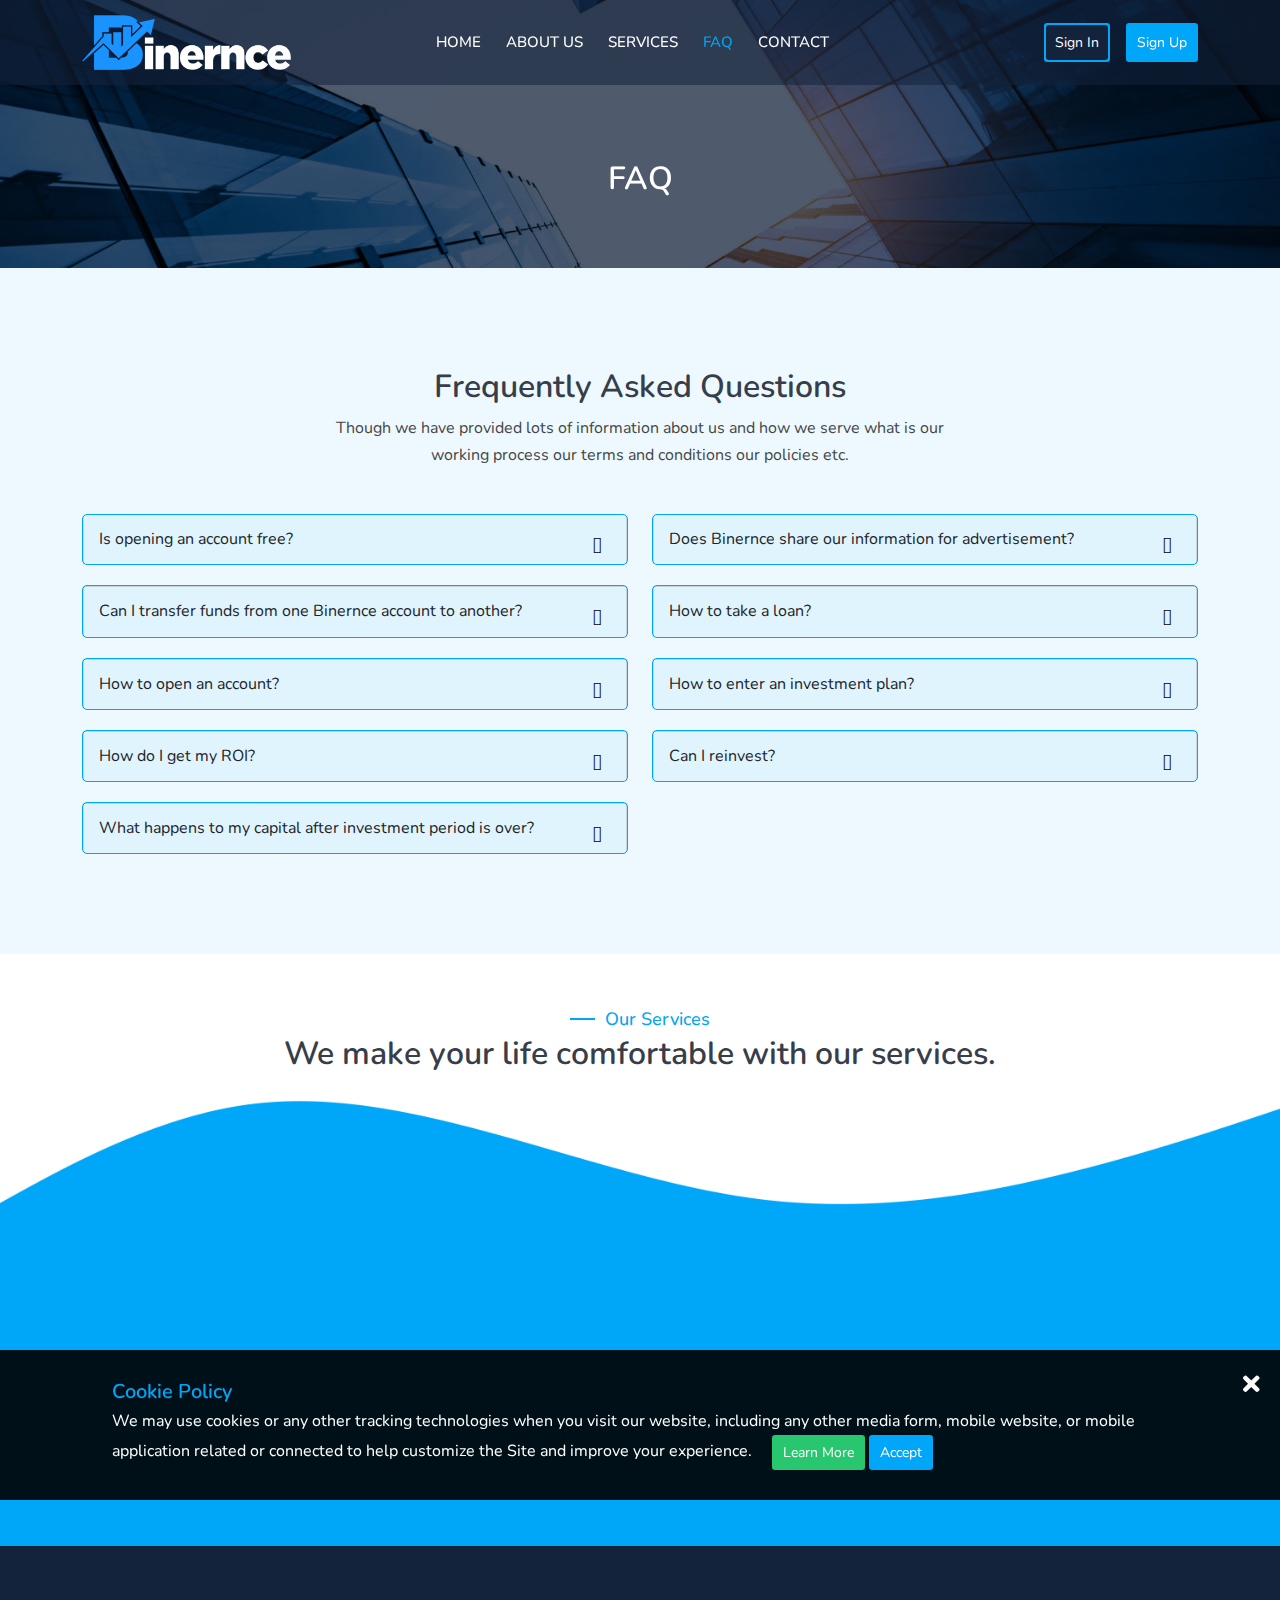
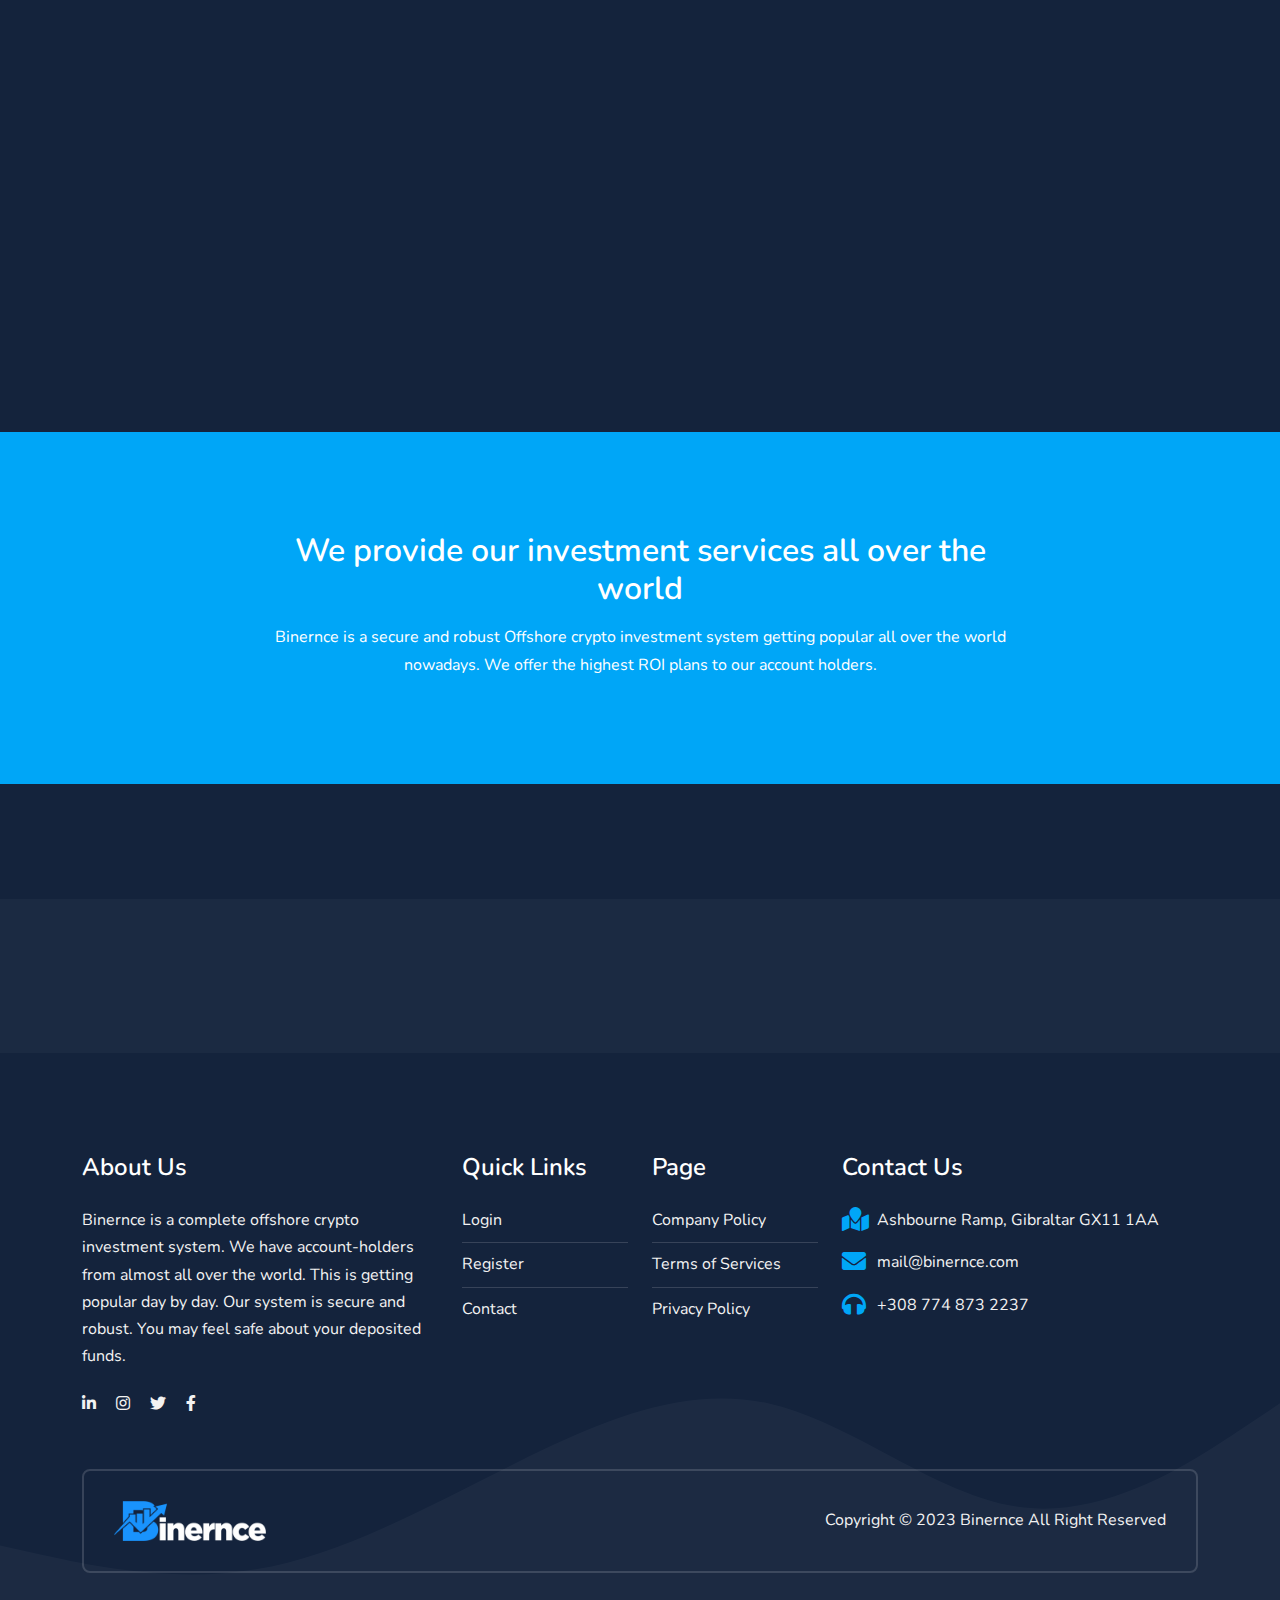
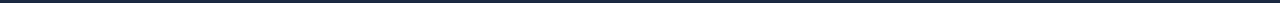
<file: faq.html>
<!-- meta tags and other links -->
<!DOCTYPE html>
<html lang="en">

<!-- Mirrored from firstgibb.com/faq by HTTrack Website Copier/3.x [XR&CO'2014], Tue, 06 Dec 2022 08:20:29 GMT -->
<!-- Added by HTTrack --><meta http-equiv="content-type" content="text/html;charset=UTF-8" /><!-- /Added by HTTrack -->
<head>
  <meta charset="UTF-8">
  <meta name="viewport" content="width=device-width, initial-scale=1.0">
  <title>Binernce - FAQ</title>
  <meta name="title" Content="Binernce - FAQ">
    <meta name="description" content="Viserbank is a complete e-Banking system. We have account-holders from almost all over the world. This is getting popular day by day. Our system is secure and robust. You may feel safe about your deposited funds.">
    <meta name="keywords" content="bank,e-banking,digital banking,digital bank,laon,deposit,fdr,dps">
    <link rel="shortcut icon" href="assets/images/logoIcon/favicon.png" type="image/x-icon">

    
    <link rel="apple-touch-icon" href="assets/images/logoIcon/logo.png">
    <meta name="apple-mobile-web-app-capable" content="yes">
    <meta name="apple-mobile-web-app-status-bar-style" content="black">
    <meta name="apple-mobile-web-app-title" content="Binernce - FAQ">
    
    <meta itemprop="name" content="Binernce - FAQ">
    <meta itemprop="description" content="">
    <meta itemprop="image" content="assets/images/default.png">
    
    <meta property="og:type" content="website">
    <meta property="og:title" content="Viserbank">
    <meta property="og:description" content="Viserbank is a complete e-Banking system. We have account-holders from almost all over the world. This is getting popular day by day. Our system is secure and robust. You may feel safe about your deposited funds.">
    <meta property="og:image" content="assets/images/default.png"/>
    <meta property="og:image:type" content="image/jpg" />
        <meta property="og:image:width" content="600" />
    <meta property="og:image:height" content="315" />
    <meta property="og:url" content="faq.html">
    
    <meta name="twitter:card" content="summary_large_image">

  <!-- bootstrap 5  -->
  <link rel="stylesheet" href="assets/templates/basic/css/lib/bootstrap.min.css">
  <!-- fontawesome 5  -->
  <link rel="stylesheet" href="assets/templates/basic/css/all.min.css">
  <!-- lineawesome font -->
  <link rel="stylesheet" href="assets/templates/basic/css/line-awesome.min.css">
  <!-- slick slider css -->
  <link rel="stylesheet" href="assets/templates/basic/css/lib/slick.css">

  <link rel="stylesheet" href="assets/templates/basic/css/lightcase.css">

  <link rel="stylesheet" href="assets/templates/basic/css/custom.css">

  <!-- main css -->
  <link rel="stylesheet" href="assets/templates/basic/css/main.css">

  <link rel="stylesheet" href="assets/templates/basic/css/color4511.css?color=00a6f7&amp;secondColor=14233c">

  
  
</head>
  <body>

    <div class="preloader">
        <div class="dl">
            <div class="dl__container">
            <div class="dl__corner--top"></div>
            <div class="dl__corner--bottom"></div>
            </div>
            <div class="dl__square"></div>
        </div>
    </div>


    <!-- header-section start  -->
    <header class="header">
        <div class="header__bottom">
          <div class="container">
            <nav class="navbar navbar-expand-lg p-0 align-items-center justify-content-between">
              <a class="site-logo site-title" href="index.html">
                <img src="assets/images/logoIcon/logo.png" alt="logo">
            </a>
              <button class="navbar-toggler" type="button" data-bs-toggle="collapse" data-bs-target="#navbarSupportedContent" aria-controls="navbarSupportedContent" aria-expanded="false" aria-label="Toggle navigation">
                <span class="menu-toggle"></span>
              </button>
            <div class="collapse navbar-collapse mt-xl-0 mt-3" id="navbarSupportedContent">
                <ul class="navbar-nav main-menu m-auto" id="linkItem">
                  <li><a class="" href="index.html">Home</a></li>
                                            <li>
                            <a class="" href="about-us.html">
                                About Us
                            </a>
                        </li>
                                            <li>
                            <a class="" href="services.html">
                                Services
                            </a>
                        </li>
                                            <li>
                            <a class=" active " href="faq.html">
                                FAQ
                            </a>
                        </li>
                                        <li><a class="" href="contact.html">Contact</a></li>
                </ul>
                <div class="nav-right">
                    <div id="google_translate_element" style="margin-right: 20px;"></div>
                    <script type="text/javascript">
                        function googleTranslateElementInit() {
                            new google.translate.TranslateElement({pageLanguage: 'en', layout: google.translate.TranslateElement.InlineLayout.SIMPLE}, 'google_translate_element');
                        }
                    </script>
                    <script type="text/javascript" src="//translate.google.com/translate_a/element.js?cb=googleTranslateElementInit"></script>
                    <a href="public/login" class="btn btn-sm py-2 btn-outline--gradient me-3">Sign In</a>
                    <a href="public/register" class="btn btn-sm py-2 custom--bg text-white">Sign Up</a>
                    
                </div>
              </div>
            </nav>
          </div>
        </div><!-- header__bottom end -->
      </header>
      <!-- header-section end  -->

    <div class="main-wrapper">

                    <section class="inner-hero bg_img overlay--one" style="background-image: url('assets/images/frontend/breadcumb/60c7569dec4f01623676573.jpg');">

    <div class="container">
        <div class="row justify-content-center">
            <div class="col-lg-6 text-center">
                <h2 class="page-title text-white">FAQ</h2>

            </div>
        </div>
    </div>
</section>

        
        
<section id="faq" class="pt-100 pb-100 section--bg">
    <div class="container">
        <div class="row justify-content-center">
            <div class="col-xxl-5 col-lg-7 wow fadeInLeft" data-wow-duration="0.5s" data-wow-delay="0.3s">
                <div class="section-header text-center">
                    <h2 class="section-title">Frequently Asked Questions</h2>
                    <p class="mt-2">Though we have provided lots of information about us and how we serve what is our working process our terms and conditions our policies etc.</p>
                </div>
            </div>
        </div><!-- row end -->
        <div class="accordion custom--accordion" id="faqAccordion">
            <div class="row gy-4 justify-content-center">

                                    <div class="col-lg-6 wow fadeInRight" data-wow-duration="0.5s" data-wow-delay="0.3s">
                                                <div class="accordion-item">
                            <h2 class="accordion-header" id="h-71">
                                <button class="accordion-button collapsed" type="button" data-bs-toggle="collapse"
                                    data-bs-target="#c-71" aria-expanded="false" aria-controls="c-71">
                                    Is opening an account free?
                                </button>
                            </h2>
                            <div id="c-71" class="accordion-collapse collapse"
                                aria-labelledby="h-71" data-bs-parent="#faqAccordion">
                                <div class="accordion-body">
                                    <p>Yes, we don't take any fees for opening an account.</p>
                                </div>
                            </div>
                        </div><!-- accordion-item-->
                        <div class="accordion-item">
                            <h2 class="accordion-header" id="h-72">
                                <button class="accordion-button collapsed" type="button" data-bs-toggle="collapse"
                                    data-bs-target="#c-72" aria-expanded="false" aria-controls="c-72">
                                    Can I transfer funds from one Binernce account to another?
                                </button>
                            </h2>
                            <div id="c-72" class="accordion-collapse collapse"
                                aria-labelledby="h-72" data-bs-parent="#faqAccordion">
                                <div class="accordion-body">
                                    <p>Yes, you can send money from one Binernce account to another?</p>
                                </div>
                            </div>
                        </div><!-- accordion-item-->
                        <div class="accordion-item">
                            <h2 class="accordion-header" id="h-88">
                                <button class="accordion-button collapsed" type="button" data-bs-toggle="collapse"
                                    data-bs-target="#c-88" aria-expanded="false" aria-controls="c-88">
                                    How to open an account?
                                </button>
                            </h2>
                            <div id="c-88" class="accordion-collapse collapse"
                                aria-labelledby="h-88" data-bs-parent="#faqAccordion">
                                <div class="accordion-body">
                                    <p>Get the registration form by clicking on the Sing Up button on the top bar. Provide all information and click on the Sign Up button.</p>
                                </div>
                            </div>
                        </div><!-- accordion-item-->
                        <div class="accordion-item">
                            <h2 class="accordion-header" id="h-88">
                                <button class="accordion-button collapsed" type="button" data-bs-toggle="collapse"
                                    data-bs-target="#c-88" aria-expanded="false" aria-controls="c-116">
                                    How do I get my ROI?
                                </button>
                            </h2>
                            <div id="c-88" class="accordion-collapse collapse"
                                aria-labelledby="h-88" data-bs-parent="#faqAccordion">
                                <div class="accordion-body">
                                    <p>Please take a look at our investment plans from your dashboard to see the ROI timeline. It is either hourly, daily, weekly, or monthly. </p>
                                </div>
                            </div>
                        </div>
                        <div class="accordion-item">
                            <h2 class="accordion-header" id="h-88">
                                <button class="accordion-button collapsed" type="button" data-bs-toggle="collapse"
                                    data-bs-target="#c-88" aria-expanded="false" aria-controls="c-116">
                                    What happens to my capital after investment period is over?
                                </button>
                            </h2>
                            <div id="c-88" class="accordion-collapse collapse"
                                aria-labelledby="h-116" data-bs-parent="#faqAccordion">
                                <div class="accordion-body">
                                    <p>After the investment period is over, your capital will drop back into your wallet balance. </p>
                                </div>
                            </div>
                        </div>
                    </div>
                    <div class="col-lg-6 wow fadeInRight" data-wow-duration="0.5s" data-wow-delay="0.3s">
                        <div class="accordion-item">
                            <h2 class="accordion-header" id="h-89">
                                <button class="accordion-button collapsed" type="button" data-bs-toggle="collapse"
                                    data-bs-target="#c-89" aria-expanded="false" aria-controls="c-89">
                                    Does Binernce share our information for advertisement?
                                </button>
                            </h2>
                            <div id="c-89" class="accordion-collapse collapse"
                                aria-labelledby="h-89" data-bs-parent="#faqAccordion">
                                <div class="accordion-body">
                                    <p>No, we don't provide our account holder's information to any third-party organization.</p>
                                </div>
                            </div>
                        </div><!-- accordion-item-->
                                                <div class="accordion-item">
                            <h2 class="accordion-header" id="h-115">
                                <button class="accordion-button collapsed" type="button" data-bs-toggle="collapse"
                                    data-bs-target="#c-115" aria-expanded="false" aria-controls="c-115">
                                    How to take a loan?
                                </button>
                            </h2>
                            <div id="c-115" class="accordion-collapse collapse"
                                aria-labelledby="h-115" data-bs-parent="#faqAccordion">
                                <div class="accordion-body">
                                    <p>We have several loan plans. Choose the best plan suitable for you and just click on the Apply Now button and put the amount.</p>
                                </div>
                            </div>
                        </div><!-- accordion-item-->
                        <div class="accordion-item">
                            <h2 class="accordion-header" id="h-116">
                                <button class="accordion-button collapsed" type="button" data-bs-toggle="collapse"
                                    data-bs-target="#c-116" aria-expanded="false" aria-controls="c-116">
                                    How to enter an investment plan?
                                </button>
                            </h2>
                            <div id="c-116" class="accordion-collapse collapse"
                                aria-labelledby="h-116" data-bs-parent="#faqAccordion">
                                <div class="accordion-body">
                                    <p>To take part of any investment plan, login to your acount dasgboard and click on Investment plans, select the plan that resonates with you and click Submit. </p>
                                </div>
                            </div>
                        </div>
                        
                        <div class="accordion-item">
                            <h2 class="accordion-header" id="h-116">
                                <button class="accordion-button collapsed" type="button" data-bs-toggle="collapse"
                                    data-bs-target="#c-116" aria-expanded="false" aria-controls="c-116">
                                    Can I reinvest?
                                </button>
                            </h2>
                            <div id="c-116" class="accordion-collapse collapse"
                                aria-labelledby="h-116" data-bs-parent="#faqAccordion">
                                <div class="accordion-body">
                                    <p>Yes. After your previous investment is over, you can reinvest by simply selecting another investment plan which can stil be the same as your earlier plan. </p>
                                </div>
                            </div>
                        </div>
                        <!-- accordion-item-->
                                        </div>
                                </div>
        </div>
    </div>
</section>
                    <!-- service section start -->
                    <section id="services" class="service-section position-relative z-index-2 pt-50 pb-100">
                        <div class="top-wave">
                            <img src="assets/templates/basic/images/elements/white-wave-2.png" alt="wave image">
                        </div>
                        <div class="container">
                            <div class="row justify-content-center">
                                <div class="col-xxl-7 col-xl-8 col-lg-10">
                                    <div class="section-header text-center">
                                        <div class="section-top-title border-left custom--cl">Our Services</div>
                                        <h2 class="section-title">We make your life comfortable with our services.</h2>
                                    </div>
                                </div>
                            </div><!-- row end -->
                            <div class="row justify-content-center gy-4">
                    
                                            <div class="col-lg-4 col-md-6 wow fadeInUp" data-wow-duration="0.5s" data-wow-delay="0.3s">
                                    <div class="service-card rounded-3">
                                        <div class="service-card__icon rounded-2 custom--cl">
                                            <i class="las la-exchange-alt"></i>                    </div>
                                        <div class="service-card__content">
                                            <h3 class="title">Fast Transfer</h3>
                                            <p class="mt-2">Our system allows you to transfer funds from one Binernce account to another Binernce account givinf room for flexibility and posibilities.</p>
                                        </div>
                                    </div><!-- service-card end -->
                                </div>
                                            <div class="col-lg-4 col-md-6 wow fadeInUp" data-wow-duration="0.5s" data-wow-delay="0.3s">
                                    <div class="service-card rounded-3">
                                        <div class="service-card__icon rounded-2 custom--cl">
                                            <i class="fas fa-credit-card"></i>                    </div>
                                        <div class="service-card__content">
                                            <h3 class="title">Deposit Funds</h3>
                                            <p class="mt-2">Account-holders of Binernce are able to deposit their money securely through our crypto payment systems. Deposits are confirmed within 60 minutes.</p>
                                        </div>
                                    </div><!-- service-card end -->
                                </div>
                                            <div class="col-lg-4 col-md-6 wow fadeInUp" data-wow-duration="0.5s" data-wow-delay="0.3s">
                                    <div class="service-card rounded-3">
                                        <div class="service-card__icon rounded-2 custom--cl">
                                            <i class="fas fa-money-check-alt"></i>                    </div>
                                        <div class="service-card__content">
                                            <h3 class="title">Withdraw Funds</h3>
                                            <p class="mt-2">Account-holders of Binernce are able to withdraw money from their account. Without verification, any withdrawal will not be completed, so you can trust Binernce.</p>
                                        </div>
                                    </div><!-- service-card end -->
                                </div>
                                
                            </div>
                        </div>
                    </section>
<!-- service section end -->
<section class="testimonial-section pt-50 pb-100">
    <div class="container">
        <div class="testimonial-slider wow fadeInUp" data-wow-duration="0.5s" data-wow-delay="0.3s">
            <div class="single-slide">
                <div class="testimonial-item">
                    <div class="ratings">
                        <i class="la la-star"></i><i class="la la-star"></i><i class="la la-star"></i><i class="la la-star"></i><i class="la la-star"></i>                    </div>
                    <p class="text-white mt-2">The user-friendly interface and comprehensive market analysis tools have empowered me to make well-informed decisions. The platform's security measures also give me peace of mind, knowing my investments are safe.</p>
                    <div class="d-flex align-items-center mt-4">
                    <h4 class="name text-white">Adam Gilly</h4>
                    </div>
                </div><!-- testimonial-item end -->
            </div><!-- single-slide end -->
            <div class="single-slide">
                <div class="testimonial-item">
                    <div class="ratings">
                        <i class="la la-star"></i><i class="la la-star"></i><i class="la la-star"></i><i class="la la-star"></i><i class="la la-star"></i>                    </div>
                    <p class="text-white mt-2">As a newcomer to the crypto world, I was hesitant to dive in due to the complexities and risks involved. However, The platform's simplicity made it easy for me to start investing, and the support team was always there to assist me.</p>
                    <div class="d-flex align-items-center mt-4">
                    <h4 class="name text-white">Maria Ahsan</h4>
                    </div>
                </div><!-- testimonial-item end -->
            </div><!-- single-slide end -->
            <div class="single-slide">
                <div class="testimonial-item">
                    <div class="ratings">
                        <i class="la la-star"></i><i class="la la-star"></i><i class="la la-star"></i><i class="la la-star"></i><i class="la la-star"></i>                    </div>
                    <p class="text-white mt-2">The platform's customer service is top-notch, always responsive and helpful. If you're serious about crypto trading, I highly recommend this platform for both beginners and experienced traders alike. It's a game-changer!"</p>
                    <div class="d-flex align-items-center mt-4">
                    <h4 class="name text-white">Michel Ericson</h4>
                    </div>
                </div><!-- testimonial-item end -->
            </div><!-- single-slide end -->
            <div class="single-slide">
                <div class="testimonial-item">
                    <div class="ratings">
                        <i class="la la-star"></i><i class="la la-star"></i><i class="la la-star"></i><i class="la la-star"></i><i class="la la-star"></i>                    </div>
                    <p class="text-white mt-2">Best quality service ever I had. The money transfer system is just awesome. The beneficiary listing system makes it quite efficient.</p>
                    <div class="d-flex align-items-center mt-4">
                    <h4 class="name text-white">John Eddy</h4>
                    </div>
                </div><!-- testimonial-item end -->
            </div><!-- single-slide end -->
        </div>
    </div>
</section>
                    <!-- overview section start -->
                    <section class="overview-section pt-100 pb-50">
                        <div class="container">
                            <div class="row justify-content-center">
                                <div class="col-xl-8 col-lg-10">
                                    <div class="section-header text-center">
                                        <h2 class="section-title text-white">We provide our investment services all over the world</h2>
                                        <p class="mt-3 text-white">Binernce is a secure and robust Offshore crypto investment system getting popular all over the world nowadays. We offer the highest ROI plans to our account holders.</p>
                                    </div>
                                </div>
                            </div><!-- row end -->
                    
                            <div class="overview-area wow fadeInUp" data-wow-duration="0.5s" data-wow-delay="0.3s">
                                <div class="row gy-4 justify-content-center">
                    
                                                        <div class="col-lg-3 col-6">
                                            <div class="overview-card">
                                                <div class="overview-card__icon">
                                                    <i class="las la-user-circle"></i>                            </div>
                                                <div class="overview-card__content">
                                                    <h4 class="couter-number">794k</h4>
                                                    <p>Account Holders</p>
                                                </div>
                                            </div><!-- overview-card end -->
                                        </div>
                                                        <div class="col-lg-3 col-6">
                                            <div class="overview-card">
                                                <div class="overview-card__icon">
                                                    <i class="las la-coins"></i>                            </div>
                                                <div class="overview-card__content">
                                                    <h4 class="couter-number">22M</h4>
                                                    <p>Total Transaction</p>
                                                </div>
                                            </div><!-- overview-card end -->
                                        </div>
                                                        <div class="col-lg-3 col-6">
                                            <div class="overview-card">
                                                <div class="overview-card__icon">
                                                    <i class="las la-project-diagram"></i>                            </div>
                                                <div class="overview-card__content">
                                                    <h4 class="couter-number">23</h4>
                                                    <p>Total Branches</p>
                                                </div>
                                            </div><!-- overview-card end -->
                                        </div>
                                                        <div class="col-lg-3 col-6">
                                            <div class="overview-card">
                                                <div class="overview-card__icon">
                                                    <i class="las la-globe-africa"></i>                            </div>
                                                <div class="overview-card__content">
                                                    <h4 class="couter-number">140+</h4>
                                                    <p>Countries We Serve</p>
                                                </div>
                                            </div><!-- overview-card end -->
                                        </div>
                                                </div>
                            </div><!-- overview-area end -->
                        </div>
                    </section>
<!-- overview section end -->
                    <!-- subsacribe section start -->
<section class="subscribe-section">
    <div class="container">
        <div class="row gy-3 justify-content-between align-items-center">
            <div class="col-xxl-5 col-xl-6 col-lg-4 text-lg-start text-center wow fadeInUp" data-wow-duration="0.5s" data-wow-delay="0.3s">
                <h4 class="text-white">Subscribe our newsletter and stay connected</h4>
            </div>
            <div class="col-xxl-7 col-xl-6 col-lg-8 wow fadeInUp" data-wow-duration="0.5s" data-wow-delay="0.3s">
                <form class="subscribe-form" id="subscribeForm">
                    <input type="hidden" name="_token" value="bnDzYja1ObgNm3JiLz5oxqFixmjuKA9jZpkkcEQv">                    <div class="custom-icon-field">
                        <input type="email" name="email" class="form--control" placeholder="Enter email address">
                        <i class="las la-envelope"></i>
                    </div>
                    <button type="submit" class="btn custom--bg">Subsscribe</button>
                </form>
            </div>
        </div><!-- row end -->


    </div>
</section>
<!-- subsacribe section end -->
            
    </div>

    


    <!-- Modal -->
    <div class="cookie-modal" id="cookieModal">
        <div class="container">
            <div class="cookie-header mb-1">
                <h5 class="text--base">Cookie Policy</h5>
                <button class="close-btn"><i class="fas fa-times"></i></button>
            </div>
            <p class="mb-2 d-inline">
                We may use cookies or any other tracking technologies when you visit our website, including any other media form, mobile website, or mobile application related or connected to help customize the Site and improve your experience.            </p>

            <a class="btn btn-sm btn--success ms-3" href="page/84-privacy-policy.html" target="_blank">Learn More</a>
            <button type="button" class="btn btn-sm btn--base cookie-accept">Accept</button>
        </div>
    </div>


    <!-- footer section start -->
    <footer class="footer position-relative z-index-2">
        <div class="footer-bottom-wave">
          <svg xmlns="http://www.w3.org/2000/svg" viewBox="0 0 1440 320"><path fill="#ffffff" fill-opacity="1" d="M0,256L48,266.7C96,277,192,299,288,282.7C384,267,480,213,576,165.3C672,117,768,75,864,96C960,117,1056,203,1152,213.3C1248,224,1344,160,1392,128L1440,96L1440,320L1392,320C1344,320,1248,320,1152,320C1056,320,960,320,864,320C768,320,672,320,576,320C480,320,384,320,288,320C192,320,96,320,48,320L0,320Z"></path></svg>
        </div>
    
        <div class="container">
          <div class="row gy-4">
            <div class="col-lg-4 col-sm-6 order-lg-1 order-1">
              <div class="footer-widget">
                <h3 class="footer-widget__title">About Us</h3>
                <p>Binernce is a complete offshore crypto investment system. We have account-holders from almost all over the world. This is getting popular day by day. Our system is secure and robust. You may feel safe about your deposited funds.</p>
                <ul class="social-media-links d-flex align-items-center mt-3">
                    <li>
                        <a href="https://bd.linkedin.com/" target="_blank">
                            <i class="fab fa-linkedin-in"></i> 
                        </a>
                    </li>
                    <li>
                        <a href="https://www.instagram.com/" target="_blank">
                            <i class="fab fa-instagram"></i>
                        </a>
                    </li>
                    <li>
                        <a href="https://twitter.com/" target="_blank">
                            <i class="fab fa-twitter"></i>                  
                        </a>
                    </li>
                        <li>
                            <a href="https://www.facebook.com/" target="_blank">
                            <i class="fab fa-facebook-f"></i>                  
                        </a>
                    </li>
                              </ul>
              </div>
            </div>
            <div class="col-lg-2 col-sm-6 order-lg-2 order-3">
              <div class="footer-widget">
                <h3 class="footer-widget__title">Quick Links</h3>
                <ul class="short-link-list">
                    <li><a href="public/login">Login</a></li>
                    <li><a href="public/register">Register</a></li>
                    <li><a href="contact.html">Contact</a></li>
                </ul>
              </div>
            </div>
            <div class="col-lg-2 col-sm-6 order-lg-3 order-4">
              <div class="footer-widget">
                <h3 class="footer-widget__title">Page</h3>
                <ul class="short-link-list">
                                        <li>
                            <a href="page/111-company-policy.html">
                            Company Policy</a>
                        </li>
                                        <li>
                            <a href="page/85-terms-of-services.html">
                            Terms of Services</a>
                        </li>
                                        <li>
                            <a href="page/84-privacy-policy.html">
                            Privacy Policy</a>
                        </li>
                                </ul>
              </div>
            </div>
            <div class="col-lg-4 col-sm-6 order-lg-4 order-2">
              <div class="footer-widget">
                <h3 class="footer-widget__title">Contact Us</h3>
                <ul class="footer-info-list">
                    <li>
                        <i class="fas fa-map-marked"></i><p>Ashbourne Ramp, Gibraltar GX11 1AA</p>
                    </li>
                    <li>
                        <i class="fas fa-envelope"></i><p>mail@binernce.com</p>
                    </li>
                    <li>
                        <i class="fas fa-headphones"></i><p>+308 774 873 2237</p>
                    </li>
                </ul>
              </div>
            </div>
          </div>
          <div class="footer__bottom">
            <div class="row gy-4 align-items-center">
              <div class="col-lg-3 col-sm-6 order-lg-1 order-1 text-sm-start text-center">
                <a href="index.html" class="footer-logo"><img src="assets/images/logoIcon/logo.png" alt="logo"></a>
              </div>
    
              <div class="col-lg-9 col-sm-6 order-lg-3 order-2 text-sm-end text-center">
                <p>Copyright © 2023  Binernce All Right Reserved</p>
              </div>
            </div>
          </div>
        </div>
      </footer>
  <!-- footer section end -->

    <!-- jQuery library -->
  <script src="assets/templates/basic/js/lib/jquery-3.5.1.min.js"></script>

  <script src="assets/templates/basic/js/lightcase.js"></script>

  <!-- bootstrap js -->
  <script src="assets/templates/basic/js/lib/bootstrap.bundle.min.js"></script>
  <!-- slick slider js -->
  <script src="assets/templates/basic/js/lib/slick.min.js"></script>
  <!-- scroll animation -->
  <script src="assets/templates/basic/js/lib/wow.min.js"></script>
  <!-- main js -->
  <script src="assets/templates/basic/js/app.js"></script>

  
  
    <script>
        (function ($) {
            "use strict";
            var form = $("#subscribeForm");
            form.on('submit', function (e) {
                e.preventDefault();
                var data = form.serialize();
                $.ajax({
                    url: `https://firstgibb.com/subscribe`,
                    method: 'post',
                    data: data,
                    success: function (response) {
                        if (response.success) {
                            form.find('input[name=email]').val('');
                            notify('success', response.message);
                        }else{
                            notify('error', response.error);
                        }
                    }
                });
            });

        })(jQuery);
    </script>

  
    <script>
        "use strict";
        (function ($) {


            

            $(".langSel").on("change", function() {
                window.location.href = "https://firstgibb.com/change/"+$(this).val();
            });

            let myModal = document.getElementById('cookieModal');
                            myModal.classList.remove('show');
            
            $('.cookie-modal .close-btn').on('click', function(){
                $('#cookieModal').removeClass('show');
            });

            $('.cookie-accept').on('click', function(){
                $.get("cookie/accept.json",
                    function (response) {
                        if(response.success){
                            notify('success', response.success);
                            $('#cookieModal').removeClass('show');
                        }
                    }
                );
            });

        })(jQuery);
    </script>

  <link rel="stylesheet" href="assets/global/css/iziToast.min.css">
<script src="assets/global/js/iziToast.min.js"></script>

<script>
    "use strict";
        function notify(status, message) {
            if(typeof message == 'string'){
                iziToast[status]({
                    message: message,
                    position: "topRight"
                });
            }else{
                $.each(message, function(i, val) {
                    iziToast[status]({
                        message: val,
                        position: "topRight"
                    });
                });
            }

        }
</script>


  </body>

<!-- Mirrored from firstgibb.com/faq by HTTrack Website Copier/3.x [XR&CO'2014], Tue, 06 Dec 2022 08:20:29 GMT -->
</html>
</file>
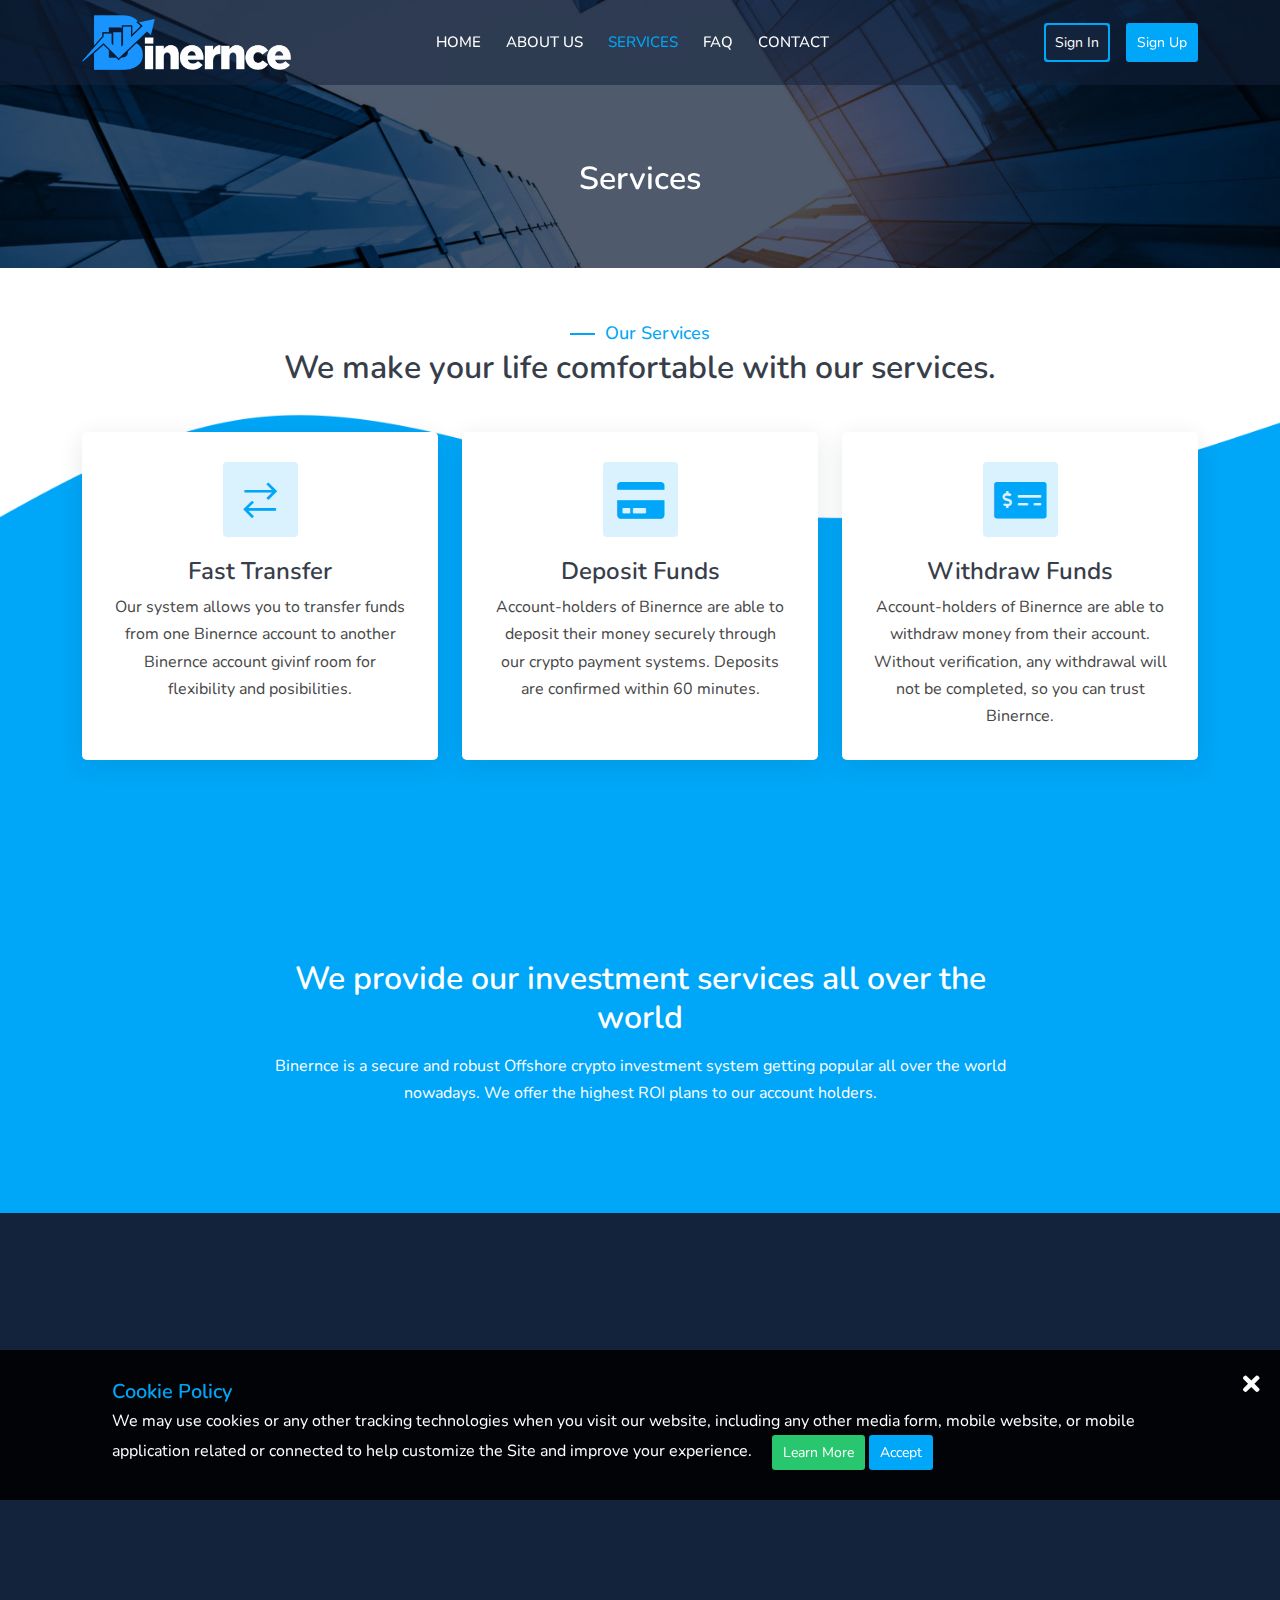
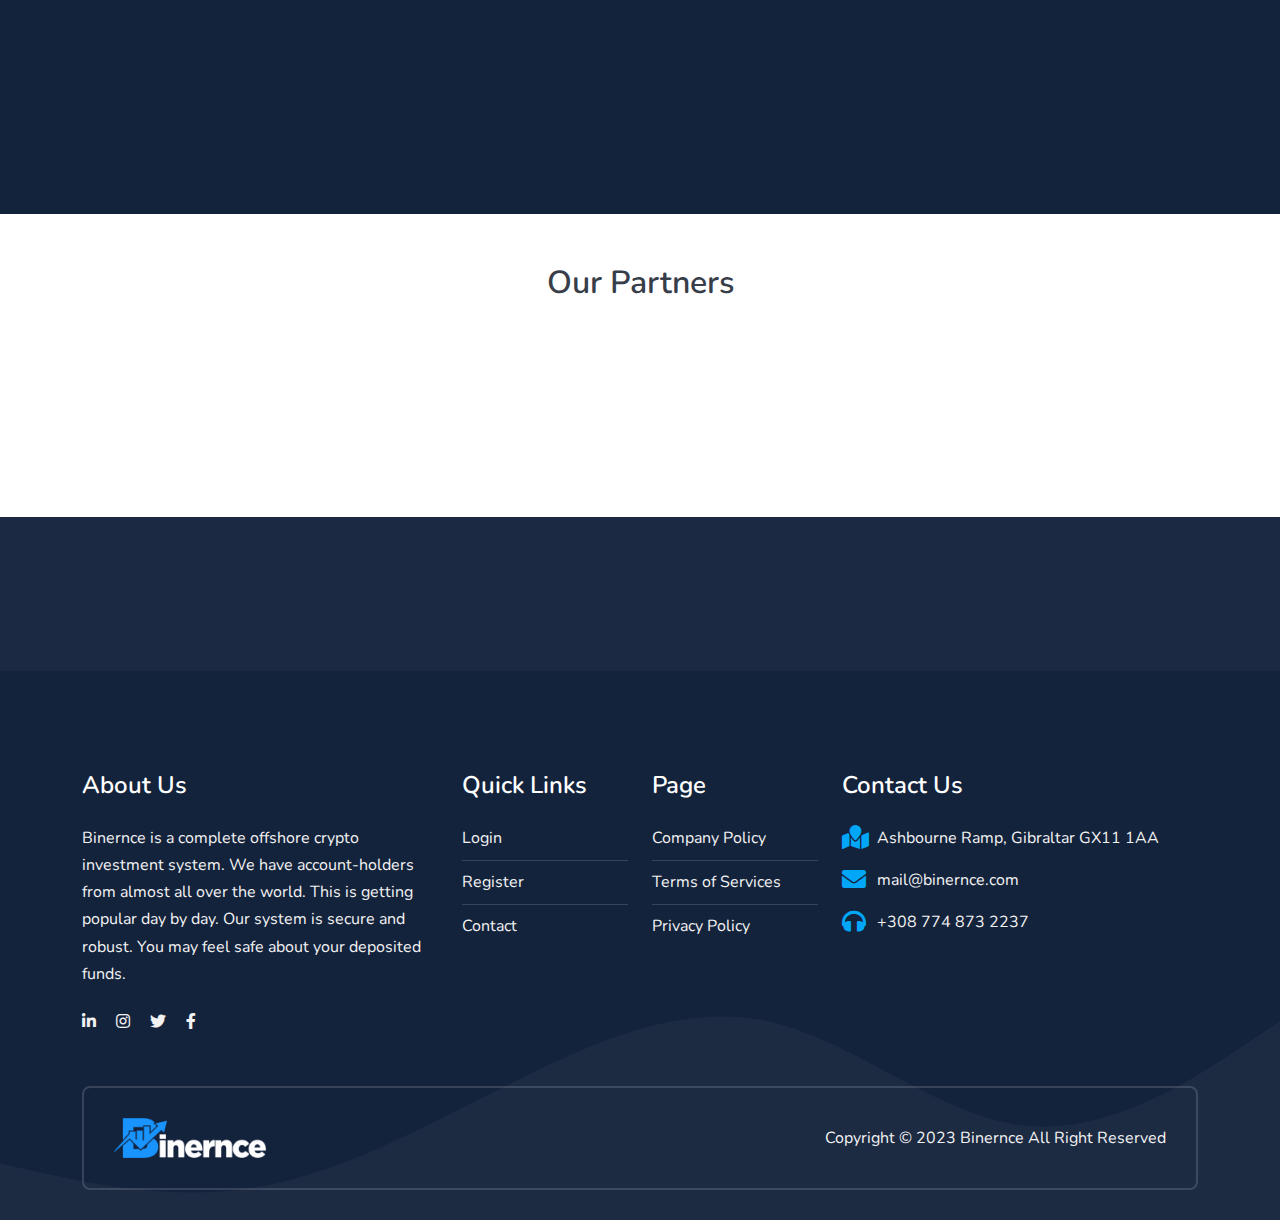
<file: services.html>
<!-- meta tags and other links -->
<!DOCTYPE html>
<html lang="en">

<!-- Mirrored from firstgibb.com/services by HTTrack Website Copier/3.x [XR&CO'2014], Tue, 06 Dec 2022 08:20:29 GMT -->
<!-- Added by HTTrack --><meta http-equiv="content-type" content="text/html;charset=UTF-8" /><!-- /Added by HTTrack -->
<head>
  <meta charset="UTF-8">
  <meta name="viewport" content="width=device-width, initial-scale=1.0">
  <title>Binernce - Services</title>
  <meta name="title" Content="Binernce - Services">
    <meta name="description" content="Viserbank is a complete e-Banking system. We have account-holders from almost all over the world. This is getting popular day by day. Our system is secure and robust. You may feel safe about your deposited funds.">
    <meta name="keywords" content="bank,e-banking,digital banking,digital bank,laon,deposit,fdr,dps">
    <link rel="shortcut icon" href="assets/images/logoIcon/favicon.png" type="image/x-icon">

    
    <link rel="apple-touch-icon" href="assets/images/logoIcon/logo.png">
    <meta name="apple-mobile-web-app-capable" content="yes">
    <meta name="apple-mobile-web-app-status-bar-style" content="black">
    <meta name="apple-mobile-web-app-title" content="Binernce - Services">
    
    <meta itemprop="name" content="Binernce - Services">
    <meta itemprop="description" content="">
    <meta itemprop="image" content="assets/images/default.png">
    
    <meta property="og:type" content="website">
    <meta property="og:title" content="Viserbank">
    <meta property="og:description" content="Viserbank is a complete e-Banking system. We have account-holders from almost all over the world. This is getting popular day by day. Our system is secure and robust. You may feel safe about your deposited funds.">
    <meta property="og:image" content="assets/images/default.png"/>
    <meta property="og:image:type" content="image/jpg" />
        <meta property="og:image:width" content="600" />
    <meta property="og:image:height" content="315" />
    <meta property="og:url" content="services.html">
    
    <meta name="twitter:card" content="summary_large_image">

  <!-- bootstrap 5  -->
  <link rel="stylesheet" href="assets/templates/basic/css/lib/bootstrap.min.css">
  <!-- fontawesome 5  -->
  <link rel="stylesheet" href="assets/templates/basic/css/all.min.css">
  <!-- lineawesome font -->
  <link rel="stylesheet" href="assets/templates/basic/css/line-awesome.min.css">
  <!-- slick slider css -->
  <link rel="stylesheet" href="assets/templates/basic/css/lib/slick.css">

  <link rel="stylesheet" href="assets/templates/basic/css/lightcase.css">

  <link rel="stylesheet" href="assets/templates/basic/css/custom.css">

  <!-- main css -->
  <link rel="stylesheet" href="assets/templates/basic/css/main.css">

  <link rel="stylesheet" href="assets/templates/basic/css/color4511.css?color=00a6f7&amp;secondColor=14233c">

  
  
</head>
  <body>

    <div class="preloader">
        <div class="dl">
            <div class="dl__container">
            <div class="dl__corner--top"></div>
            <div class="dl__corner--bottom"></div>
            </div>
            <div class="dl__square"></div>
        </div>
    </div>


    <!-- header-section start  -->
    <header class="header">
        <div class="header__bottom">
          <div class="container">
            <nav class="navbar navbar-expand-lg p-0 align-items-center justify-content-between">
              <a class="site-logo site-title" href="index.html">
                <img src="assets/images/logoIcon/logo.png" alt="logo">
            </a>
              <button class="navbar-toggler" type="button" data-bs-toggle="collapse" data-bs-target="#navbarSupportedContent" aria-controls="navbarSupportedContent" aria-expanded="false" aria-label="Toggle navigation">
                <span class="menu-toggle"></span>
              </button>
            <div class="collapse navbar-collapse mt-xl-0 mt-3" id="navbarSupportedContent">
                <ul class="navbar-nav main-menu m-auto" id="linkItem">
                  <li><a class="" href="index.html">Home</a></li>
                                            <li>
                            <a class="" href="about-us.html">
                                About Us
                            </a>
                        </li>
                                            <li>
                            <a class=" active " href="services.html">
                                Services
                            </a>
                        </li>
                                            <li>
                            <a class="" href="faq.html">
                                FAQ
                            </a>
                        </li>
                                        <li><a class="" href="contact.html">Contact</a></li>
                </ul>
                <div class="nav-right">
                    <div id="google_translate_element" style="margin-right: 20px;"></div>
                    <script type="text/javascript">
                        function googleTranslateElementInit() {
                            new google.translate.TranslateElement({pageLanguage: 'en', layout: google.translate.TranslateElement.InlineLayout.SIMPLE}, 'google_translate_element');
                        }
                    </script>
                    <script type="text/javascript" src="//translate.google.com/translate_a/element.js?cb=googleTranslateElementInit"></script>
                    <a href="public/login" class="btn btn-sm py-2 btn-outline--gradient me-3">Sign In</a>
                    <a href="public/register" class="btn btn-sm py-2 custom--bg text-white">Sign Up</a>
                    
                </div>
              </div>
            </nav>
          </div>
        </div><!-- header__bottom end -->
      </header>
      <!-- header-section end  -->

    <div class="main-wrapper">

                    <section class="inner-hero bg_img overlay--one" style="background-image: url('assets/images/frontend/breadcumb/60c7569dec4f01623676573.jpg');">

    <div class="container">
        <div class="row justify-content-center">
            <div class="col-lg-6 text-center">
                <h2 class="page-title text-white">Services</h2>

            </div>
        </div>
    </div>
</section>

        
        
                        <!-- service section start -->
                        <section id="services" class="service-section position-relative z-index-2 pt-50 pb-100">
                            <div class="top-wave">
                                <img src="assets/templates/basic/images/elements/white-wave-2.png" alt="wave image">
                            </div>
                            <div class="container">
                                <div class="row justify-content-center">
                                    <div class="col-xxl-7 col-xl-8 col-lg-10">
                                        <div class="section-header text-center">
                                            <div class="section-top-title border-left custom--cl">Our Services</div>
                                            <h2 class="section-title">We make your life comfortable with our services.</h2>
                                        </div>
                                    </div>
                                </div><!-- row end -->
                                <div class="row justify-content-center gy-4">
                        
                                                <div class="col-lg-4 col-md-6 wow fadeInUp" data-wow-duration="0.5s" data-wow-delay="0.3s">
                                        <div class="service-card rounded-3">
                                            <div class="service-card__icon rounded-2 custom--cl">
                                                <i class="las la-exchange-alt"></i>                    </div>
                                            <div class="service-card__content">
                                                <h3 class="title">Fast Transfer</h3>
                                                <p class="mt-2">Our system allows you to transfer funds from one Binernce account to another Binernce account givinf room for flexibility and posibilities.</p>
                                            </div>
                                        </div><!-- service-card end -->
                                    </div>
                                                <div class="col-lg-4 col-md-6 wow fadeInUp" data-wow-duration="0.5s" data-wow-delay="0.3s">
                                        <div class="service-card rounded-3">
                                            <div class="service-card__icon rounded-2 custom--cl">
                                                <i class="fas fa-credit-card"></i>                    </div>
                                            <div class="service-card__content">
                                                <h3 class="title">Deposit Funds</h3>
                                                <p class="mt-2">Account-holders of Binernce are able to deposit their money securely through our crypto payment systems. Deposits are confirmed within 60 minutes.</p>
                                            </div>
                                        </div><!-- service-card end -->
                                    </div>
                                                <div class="col-lg-4 col-md-6 wow fadeInUp" data-wow-duration="0.5s" data-wow-delay="0.3s">
                                        <div class="service-card rounded-3">
                                            <div class="service-card__icon rounded-2 custom--cl">
                                                <i class="fas fa-money-check-alt"></i>                    </div>
                                            <div class="service-card__content">
                                                <h3 class="title">Withdraw Funds</h3>
                                                <p class="mt-2">Account-holders of Binernce are able to withdraw money from their account. Without verification, any withdrawal will not be completed, so you can trust Binernce.</p>
                                            </div>
                                        </div><!-- service-card end -->
                                    </div>
                                    
                                </div>
                            </div>
                        </section>
<!-- service section end -->
                    <!-- overview section start -->
                    <section class="overview-section pt-100 pb-50">
                        <div class="container">
                            <div class="row justify-content-center">
                                <div class="col-xl-8 col-lg-10">
                                    <div class="section-header text-center">
                                        <h2 class="section-title text-white">We provide our investment services all over the world</h2>
                                        <p class="mt-3 text-white">Binernce is a secure and robust Offshore crypto investment system getting popular all over the world nowadays. We offer the highest ROI plans to our account holders.</p>
                                    </div>
                                </div>
                            </div><!-- row end -->
                    
                            <div class="overview-area wow fadeInUp" data-wow-duration="0.5s" data-wow-delay="0.3s">
                                <div class="row gy-4 justify-content-center">
                    
                                                        <div class="col-lg-3 col-6">
                                            <div class="overview-card">
                                                <div class="overview-card__icon">
                                                    <i class="las la-user-circle"></i>                            </div>
                                                <div class="overview-card__content">
                                                    <h4 class="couter-number">794k</h4>
                                                    <p>Account Holders</p>
                                                </div>
                                            </div><!-- overview-card end -->
                                        </div>
                                                        <div class="col-lg-3 col-6">
                                            <div class="overview-card">
                                                <div class="overview-card__icon">
                                                    <i class="las la-coins"></i>                            </div>
                                                <div class="overview-card__content">
                                                    <h4 class="couter-number">22M</h4>
                                                    <p>Total Transaction</p>
                                                </div>
                                            </div><!-- overview-card end -->
                                        </div>
                                                        <div class="col-lg-3 col-6">
                                            <div class="overview-card">
                                                <div class="overview-card__icon">
                                                    <i class="las la-project-diagram"></i>                            </div>
                                                <div class="overview-card__content">
                                                    <h4 class="couter-number">23</h4>
                                                    <p>Total Branches</p>
                                                </div>
                                            </div><!-- overview-card end -->
                                        </div>
                                                        <div class="col-lg-3 col-6">
                                            <div class="overview-card">
                                                <div class="overview-card__icon">
                                                    <i class="las la-globe-africa"></i>                            </div>
                                                <div class="overview-card__content">
                                                    <h4 class="couter-number">140+</h4>
                                                    <p>Countries We Serve</p>
                                                </div>
                                            </div><!-- overview-card end -->
                                        </div>
                                                </div>
                            </div><!-- overview-area end -->
                        </div>
                    </section>
<!-- overview section end -->
<section class="testimonial-section pt-50 pb-100">
    <div class="container">
        <div class="testimonial-slider wow fadeInUp" data-wow-duration="0.5s" data-wow-delay="0.3s">
            <div class="single-slide">
                <div class="testimonial-item">
                    <div class="ratings">
                        <i class="la la-star"></i><i class="la la-star"></i><i class="la la-star"></i><i class="la la-star"></i><i class="la la-star"></i>                    </div>
                    <p class="text-white mt-2">The user-friendly interface and comprehensive market analysis tools have empowered me to make well-informed decisions. The platform's security measures also give me peace of mind, knowing my investments are safe.</p>
                    <div class="d-flex align-items-center mt-4">
                    <h4 class="name text-white">Adam Gilly</h4>
                    </div>
                </div><!-- testimonial-item end -->
            </div><!-- single-slide end -->
            <div class="single-slide">
                <div class="testimonial-item">
                    <div class="ratings">
                        <i class="la la-star"></i><i class="la la-star"></i><i class="la la-star"></i><i class="la la-star"></i><i class="la la-star"></i>                    </div>
                    <p class="text-white mt-2">As a newcomer to the crypto world, I was hesitant to dive in due to the complexities and risks involved. However, The platform's simplicity made it easy for me to start investing, and the support team was always there to assist me.</p>
                    <div class="d-flex align-items-center mt-4">
                    <h4 class="name text-white">Maria Ahsan</h4>
                    </div>
                </div><!-- testimonial-item end -->
            </div><!-- single-slide end -->
            <div class="single-slide">
                <div class="testimonial-item">
                    <div class="ratings">
                        <i class="la la-star"></i><i class="la la-star"></i><i class="la la-star"></i><i class="la la-star"></i><i class="la la-star"></i>                    </div>
                    <p class="text-white mt-2">The platform's customer service is top-notch, always responsive and helpful. If you're serious about crypto trading, I highly recommend this platform for both beginners and experienced traders alike. It's a game-changer!"</p>
                    <div class="d-flex align-items-center mt-4">
                    <h4 class="name text-white">Michel Ericson</h4>
                    </div>
                </div><!-- testimonial-item end -->
            </div><!-- single-slide end -->
            <div class="single-slide">
                <div class="testimonial-item">
                    <div class="ratings">
                        <i class="la la-star"></i><i class="la la-star"></i><i class="la la-star"></i><i class="la la-star"></i><i class="la la-star"></i>                    </div>
                    <p class="text-white mt-2">Best quality service ever I had. The money transfer system is just awesome. The beneficiary listing system makes it quite efficient.</p>
                    <div class="d-flex align-items-center mt-4">
                    <h4 class="name text-white">John Eddy</h4>
                    </div>
                </div><!-- testimonial-item end -->
            </div><!-- single-slide end -->
        </div>
    </div>
</section>
                    <section class="pt-50 pb-50">
  <div class="container">
    <div class="row justify-content-center">
      <div class="col-lg-6 text-center">
        <div class="section-header">
          <h2 class="section-title">Our Partners</h2>
        </div>
      </div>
    </div>
  <div class="row wow fadeInUp" data-wow-duration="0.5s" data-wow-delay="0.3s">
            <div class="col-lg-12">
                <div class="brand-slider">

                                            <div class="single-slide">
                            <div class="brand-item">
                                <img src="assets/images/frontend/partner_section/61000a7d441c71627392637.png"
                                    alt="image">
                            </div>
                        </div><!-- single-slide end -->
                                            <div class="single-slide">
                            <div class="brand-item">
                                <img src="assets/images/frontend/partner_section/610009d71ce7c1627392471.png"
                                    alt="image">
                            </div>
                        </div><!-- single-slide end -->
                                            <div class="single-slide">
                            <div class="brand-item">
                                <img src="assets/images/frontend/partner_section/61000905dec851627392261.png"
                                    alt="image">
                            </div>
                        </div><!-- single-slide end -->
                                            <div class="single-slide">
                            <div class="brand-item">
                                <img src="assets/images/frontend/partner_section/610008c8078b71627392200.png"
                                    alt="image">
                            </div>
                        </div><!-- single-slide end -->
                                            <div class="single-slide">
                            <div class="brand-item">
                                <img src="assets/images/frontend/partner_section/6100088e88e2d1627392142.png"
                                    alt="image">
                            </div>
                        </div><!-- single-slide end -->
                                            <div class="single-slide">
                            <div class="brand-item">
                                <img src="assets/images/frontend/partner_section/6100084858a641627392072.png"
                                    alt="image">
                            </div>
                        </div><!-- single-slide end -->
                                            <div class="single-slide">
                            <div class="brand-item">
                                <img src="assets/images/frontend/partner_section/610007f09805f1627391984.png"
                                    alt="image">
                            </div>
                        </div><!-- single-slide end -->
                                    </div>
            </div>
        </div><!-- row end -->
  </div>
</section>
                    <!-- subsacribe section start -->
<section class="subscribe-section">
    <div class="container">
        <div class="row gy-3 justify-content-between align-items-center">
            <div class="col-xxl-5 col-xl-6 col-lg-4 text-lg-start text-center wow fadeInUp" data-wow-duration="0.5s" data-wow-delay="0.3s">
                <h4 class="text-white">Subscribe our newsletter and stay connected</h4>
            </div>
            <div class="col-xxl-7 col-xl-6 col-lg-8 wow fadeInUp" data-wow-duration="0.5s" data-wow-delay="0.3s">
                <form class="subscribe-form" id="subscribeForm">
                    <input type="hidden" name="_token" value="bnDzYja1ObgNm3JiLz5oxqFixmjuKA9jZpkkcEQv">                    <div class="custom-icon-field">
                        <input type="email" name="email" class="form--control" placeholder="Enter email address">
                        <i class="las la-envelope"></i>
                    </div>
                    <button type="submit" class="btn custom--bg">Subsscribe</button>
                </form>
            </div>
        </div><!-- row end -->


    </div>
</section>
<!-- subsacribe section end -->
            
    </div>

    


    <!-- Modal -->
    <div class="cookie-modal" id="cookieModal">
        <div class="container">
            <div class="cookie-header mb-1">
                <h5 class="text--base">Cookie Policy</h5>
                <button class="close-btn"><i class="fas fa-times"></i></button>
            </div>
            <p class="mb-2 d-inline">
                We may use cookies or any other tracking technologies when you visit our website, including any other media form, mobile website, or mobile application related or connected to help customize the Site and improve your experience.            </p>

            <a class="btn btn-sm btn--success ms-3" href="page/84-privacy-policy.html" target="_blank">Learn More</a>
            <button type="button" class="btn btn-sm btn--base cookie-accept">Accept</button>
        </div>
    </div>


    <!-- footer section start -->
    <footer class="footer position-relative z-index-2">
        <div class="footer-bottom-wave">
          <svg xmlns="http://www.w3.org/2000/svg" viewBox="0 0 1440 320"><path fill="#ffffff" fill-opacity="1" d="M0,256L48,266.7C96,277,192,299,288,282.7C384,267,480,213,576,165.3C672,117,768,75,864,96C960,117,1056,203,1152,213.3C1248,224,1344,160,1392,128L1440,96L1440,320L1392,320C1344,320,1248,320,1152,320C1056,320,960,320,864,320C768,320,672,320,576,320C480,320,384,320,288,320C192,320,96,320,48,320L0,320Z"></path></svg>
        </div>
    
        <div class="container">
          <div class="row gy-4">
            <div class="col-lg-4 col-sm-6 order-lg-1 order-1">
              <div class="footer-widget">
                <h3 class="footer-widget__title">About Us</h3>
                <p>Binernce is a complete offshore crypto investment system. We have account-holders from almost all over the world. This is getting popular day by day. Our system is secure and robust. You may feel safe about your deposited funds.</p>
                <ul class="social-media-links d-flex align-items-center mt-3">
                    <li>
                        <a href="https://bd.linkedin.com/" target="_blank">
                            <i class="fab fa-linkedin-in"></i> 
                        </a>
                    </li>
                    <li>
                        <a href="https://www.instagram.com/" target="_blank">
                            <i class="fab fa-instagram"></i>
                        </a>
                    </li>
                    <li>
                        <a href="https://twitter.com/" target="_blank">
                            <i class="fab fa-twitter"></i>                  
                        </a>
                    </li>
                        <li>
                            <a href="https://www.facebook.com/" target="_blank">
                            <i class="fab fa-facebook-f"></i>                  
                        </a>
                    </li>
                              </ul>
              </div>
            </div>
            <div class="col-lg-2 col-sm-6 order-lg-2 order-3">
              <div class="footer-widget">
                <h3 class="footer-widget__title">Quick Links</h3>
                <ul class="short-link-list">
                    <li><a href="public/login">Login</a></li>
                    <li><a href="public/register">Register</a></li>
                    <li><a href="contact.html">Contact</a></li>
                </ul>
              </div>
            </div>
            <div class="col-lg-2 col-sm-6 order-lg-3 order-4">
              <div class="footer-widget">
                <h3 class="footer-widget__title">Page</h3>
                <ul class="short-link-list">
                                        <li>
                            <a href="page/111-company-policy.html">
                            Company Policy</a>
                        </li>
                                        <li>
                            <a href="page/85-terms-of-services.html">
                            Terms of Services</a>
                        </li>
                                        <li>
                            <a href="page/84-privacy-policy.html">
                            Privacy Policy</a>
                        </li>
                                </ul>
              </div>
            </div>
            <div class="col-lg-4 col-sm-6 order-lg-4 order-2">
              <div class="footer-widget">
                <h3 class="footer-widget__title">Contact Us</h3>
                <ul class="footer-info-list">
                    <li>
                        <i class="fas fa-map-marked"></i><p>Ashbourne Ramp, Gibraltar GX11 1AA</p>
                    </li>
                    <li>
                        <i class="fas fa-envelope"></i><p>mail@binernce.com</p>
                    </li>
                    <li>
                        <i class="fas fa-headphones"></i><p>+308 774 873 2237</p>
                    </li>
                </ul>
              </div>
            </div>
          </div>
          <div class="footer__bottom">
            <div class="row gy-4 align-items-center">
              <div class="col-lg-3 col-sm-6 order-lg-1 order-1 text-sm-start text-center">
                <a href="index.html" class="footer-logo"><img src="assets/images/logoIcon/logo.png" alt="logo"></a>
              </div>
    
              <div class="col-lg-9 col-sm-6 order-lg-3 order-2 text-sm-end text-center">
                <p>Copyright © 2023  Binernce All Right Reserved</p>
              </div>
            </div>
          </div>
        </div>
      </footer>
  <!-- footer section end -->

    <!-- jQuery library -->
  <script src="assets/templates/basic/js/lib/jquery-3.5.1.min.js"></script>

  <script src="assets/templates/basic/js/lightcase.js"></script>

  <!-- bootstrap js -->
  <script src="assets/templates/basic/js/lib/bootstrap.bundle.min.js"></script>
  <!-- slick slider js -->
  <script src="assets/templates/basic/js/lib/slick.min.js"></script>
  <!-- scroll animation -->
  <script src="assets/templates/basic/js/lib/wow.min.js"></script>
  <!-- main js -->
  <script src="assets/templates/basic/js/app.js"></script>

  
  
    <script>
        (function ($) {
            "use strict";
            var form = $("#subscribeForm");
            form.on('submit', function (e) {
                e.preventDefault();
                var data = form.serialize();
                $.ajax({
                    url: `https://firstgibb.com/subscribe`,
                    method: 'post',
                    data: data,
                    success: function (response) {
                        if (response.success) {
                            form.find('input[name=email]').val('');
                            notify('success', response.message);
                        }else{
                            notify('error', response.error);
                        }
                    }
                });
            });

        })(jQuery);
    </script>

  
    <script>
        "use strict";
        (function ($) {


            

            $(".langSel").on("change", function() {
                window.location.href = "https://firstgibb.com/change/"+$(this).val();
            });

            let myModal = document.getElementById('cookieModal');
                            myModal.classList.remove('show');
            
            $('.cookie-modal .close-btn').on('click', function(){
                $('#cookieModal').removeClass('show');
            });

            $('.cookie-accept').on('click', function(){
                $.get("cookie/accept.json",
                    function (response) {
                        if(response.success){
                            notify('success', response.success);
                            $('#cookieModal').removeClass('show');
                        }
                    }
                );
            });

        })(jQuery);
    </script>

  <link rel="stylesheet" href="assets/global/css/iziToast.min.css">
<script src="assets/global/js/iziToast.min.js"></script>

<script>
    "use strict";
        function notify(status, message) {
            if(typeof message == 'string'){
                iziToast[status]({
                    message: message,
                    position: "topRight"
                });
            }else{
                $.each(message, function(i, val) {
                    iziToast[status]({
                        message: val,
                        position: "topRight"
                    });
                });
            }

        }
</script>


  </body>

<!-- Mirrored from firstgibb.com/services by HTTrack Website Copier/3.x [XR&CO'2014], Tue, 06 Dec 2022 08:20:29 GMT -->
</html>
</file>
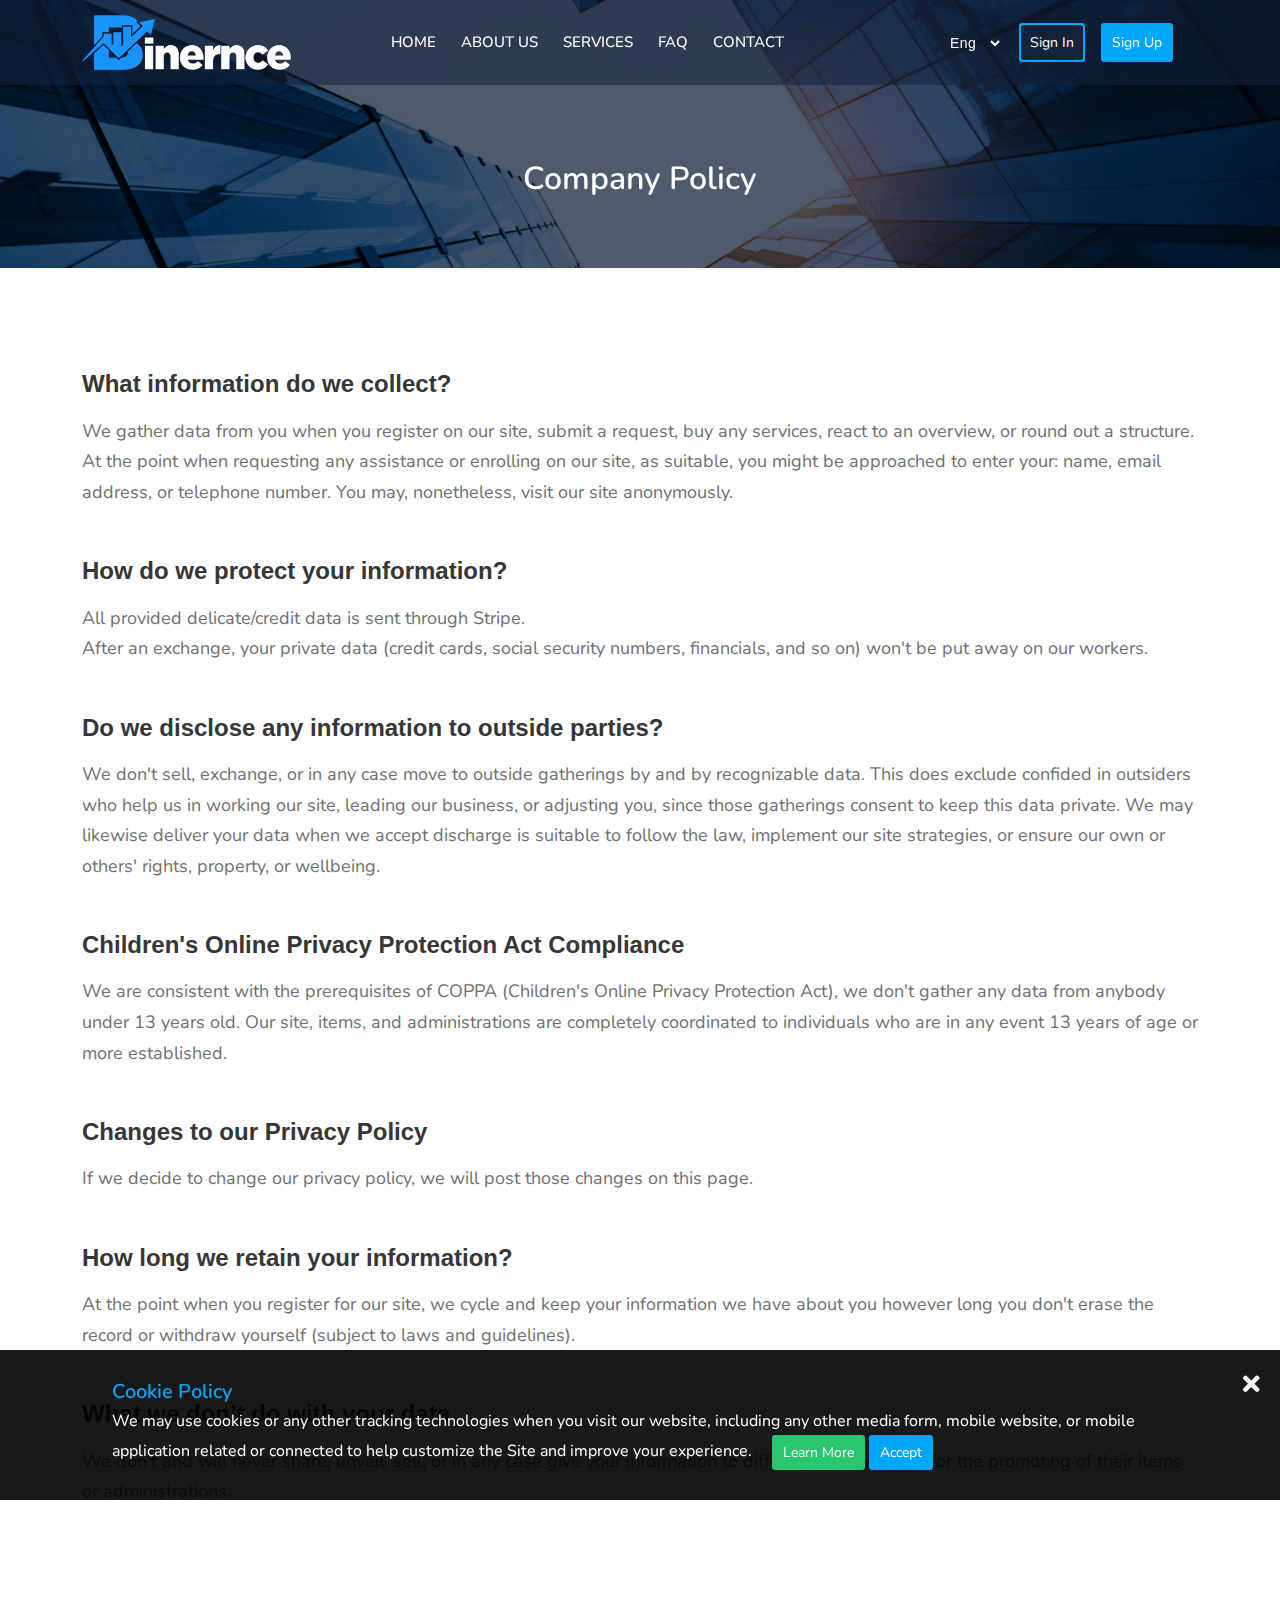
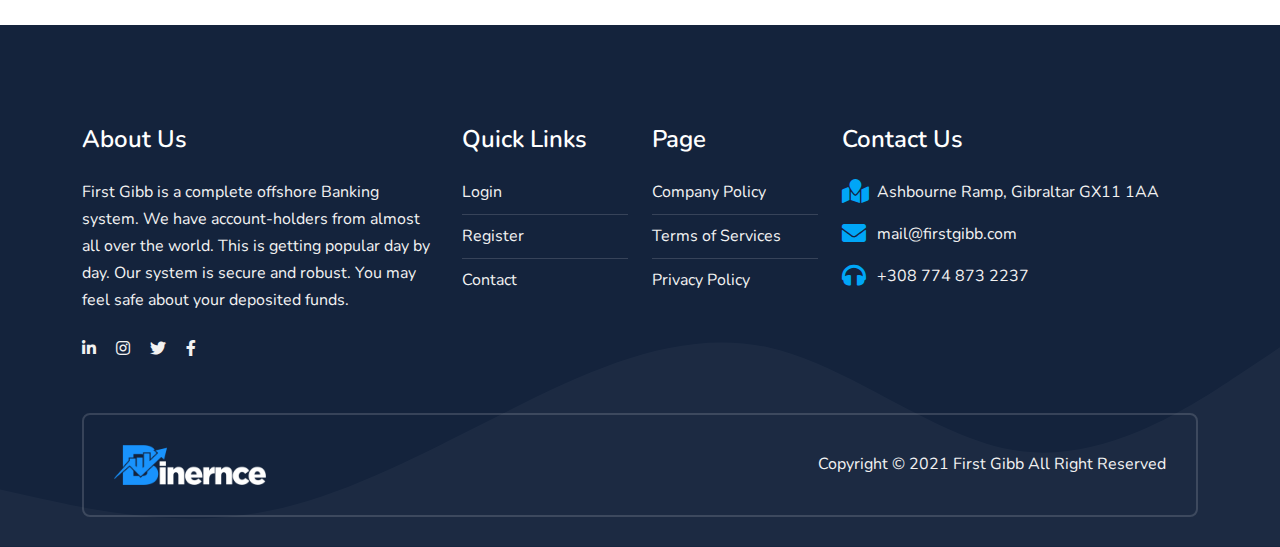
<file: page/111-company-policy.html>
<!-- meta tags and other links -->
<!DOCTYPE html>
<html lang="en">

<!-- Mirrored from firstgibb.com/page/111-company-policy by HTTrack Website Copier/3.x [XR&CO'2014], Tue, 06 Dec 2022 08:20:36 GMT -->
<!-- Added by HTTrack --><meta http-equiv="content-type" content="text/html;charset=UTF-8" /><!-- /Added by HTTrack -->
<head>
  <meta charset="UTF-8">
  <meta name="viewport" content="width=device-width, initial-scale=1.0">
  <title>FIRST GIB - Company Policy</title>
  <meta name="title" Content="FIRST GIB - Company Policy">
    <meta name="description" content="Viserbank is a complete e-Banking system. We have account-holders from almost all over the world. This is getting popular day by day. Our system is secure and robust. You may feel safe about your deposited funds.">
    <meta name="keywords" content="bank,e-banking,digital banking,digital bank,laon,deposit,fdr,dps">
    <link rel="shortcut icon" href="../assets/images/logoIcon/favicon.png" type="image/x-icon">

    
    <link rel="apple-touch-icon" href="../assets/images/logoIcon/logo.png">
    <meta name="apple-mobile-web-app-capable" content="yes">
    <meta name="apple-mobile-web-app-status-bar-style" content="black">
    <meta name="apple-mobile-web-app-title" content="FIRST GIB - Company Policy">
    
    <meta itemprop="name" content="FIRST GIB - Company Policy">
    <meta itemprop="description" content="">
    <meta itemprop="image" content="../assets/images/default.png">
    
    <meta property="og:type" content="website">
    <meta property="og:title" content="Viserbank">
    <meta property="og:description" content="Viserbank is a complete e-Banking system. We have account-holders from almost all over the world. This is getting popular day by day. Our system is secure and robust. You may feel safe about your deposited funds.">
    <meta property="og:image" content="../assets/images/default.png"/>
    <meta property="og:image:type" content="image/jpg" />
        <meta property="og:image:width" content="600" />
    <meta property="og:image:height" content="315" />
    <meta property="og:url" content="111-company-policy.html">
    
    <meta name="twitter:card" content="summary_large_image">

  <!-- bootstrap 5  -->
  <link rel="stylesheet" href="../assets/templates/basic/css/lib/bootstrap.min.css">
  <!-- fontawesome 5  -->
  <link rel="stylesheet" href="../assets/templates/basic/css/all.min.css">
  <!-- lineawesome font -->
  <link rel="stylesheet" href="../assets/templates/basic/css/line-awesome.min.css">
  <!-- slick slider css -->
  <link rel="stylesheet" href="../assets/templates/basic/css/lib/slick.css">

  <link rel="stylesheet" href="../assets/templates/basic/css/lightcase.css">

  <link rel="stylesheet" href="../assets/templates/basic/css/custom.css">

  <!-- main css -->
  <link rel="stylesheet" href="../assets/templates/basic/css/main.css">

  <link rel="stylesheet" href="../assets/templates/basic/css/color4511.css?color=00a6f7&amp;secondColor=14233c">

  
  
</head>
  <body>

    <div class="preloader">
        <div class="dl">
            <div class="dl__container">
            <div class="dl__corner--top"></div>
            <div class="dl__corner--bottom"></div>
            </div>
            <div class="dl__square"></div>
        </div>
    </div>


    <!-- header-section start  -->
    <header class="header">
        <div class="header__bottom">
          <div class="container">
            <nav class="navbar navbar-expand-lg p-0 align-items-center justify-content-between">
              <a class="site-logo site-title" href="../index.html">
                <img src="../assets/images/logoIcon/logo.png" alt="logo">
            </a>
              <button class="navbar-toggler" type="button" data-bs-toggle="collapse" data-bs-target="#navbarSupportedContent" aria-controls="navbarSupportedContent" aria-expanded="false" aria-label="Toggle navigation">
                <span class="menu-toggle"></span>
              </button>
            <div class="collapse navbar-collapse mt-xl-0 mt-3" id="navbarSupportedContent">
                <ul class="navbar-nav main-menu m-auto" id="linkItem">
                  <li><a class="" href="../index.html">Home</a></li>
                                            <li>
                            <a class="" href="../about-us.html">
                                About Us
                            </a>
                        </li>
                                            <li>
                            <a class="" href="../services.html">
                                Services
                            </a>
                        </li>
                                            <li>
                            <a class="" href="../faq.html">
                                FAQ
                            </a>
                        </li>
                                        <li><a class="" href="../contact.html">Contact</a></li>
                </ul>
                <div class="nav-right">
                    <select class="language-select me-3 langSel">
                                                    <option value="en"  selected  >English</option>
                                                    <option value="bn" >Bangla</option>
                                            </select>

                                            <a href="../login.html" class="btn btn-sm py-2 btn-outline--gradient me-3">Sign In</a>
                        <a href="../register.html" class="btn btn-sm py-2 custom--bg text-white">Sign Up</a>
                    
                </div>
              </div>
            </nav>
          </div>
        </div><!-- header__bottom end -->
      </header>
      <!-- header-section end  -->

    <div class="main-wrapper">

                    <section class="inner-hero bg_img overlay--one" style="background-image: url('../assets/images/frontend/breadcumb/60c7569dec4f01623676573.jpg');">

    <div class="container">
        <div class="row justify-content-center">
            <div class="col-lg-6 text-center">
                <h2 class="page-title text-white">Company Policy</h2>

            </div>
        </div>
    </div>
</section>

        
            <section class="pt-100 pb-100">
        <div class="container">
            <div class="row justify-content-center mb-none-30">
                <div class="mb-5" style="color:rgb(111,111,111);font-family:Nunito, sans-serif;margin-bottom:3rem;"><h3 class="mb-3" style="font-weight:600;line-height:1.3;font-size:24px;font-family:Exo, sans-serif;color:rgb(54,54,54);">What information do we collect?</h3><p class="font-18" style="margin-right:0px;margin-left:0px;font-size:18px;">We gather data from you when you register on our site, submit a request, buy any services, react to an overview, or round out a structure. At the point when requesting any assistance or enrolling on our site, as suitable, you might be approached to enter your: name, email address, or telephone number. You may, nonetheless, visit our site anonymously.</p></div><div class="mb-5" style="color:rgb(111,111,111);font-family:Nunito, sans-serif;margin-bottom:3rem;"><h3 class="mb-3" style="font-weight:600;line-height:1.3;font-size:24px;font-family:Exo, sans-serif;color:rgb(54,54,54);">How do we protect your information?</h3><p class="font-18" style="margin-right:0px;margin-left:0px;font-size:18px;">All provided delicate/credit data is sent through Stripe.<br />After an exchange, your private data (credit cards, social security numbers, financials, and so on) won't be put away on our workers.</p></div><div class="mb-5" style="color:rgb(111,111,111);font-family:Nunito, sans-serif;margin-bottom:3rem;"><h3 class="mb-3" style="font-weight:600;line-height:1.3;font-size:24px;font-family:Exo, sans-serif;color:rgb(54,54,54);">Do we disclose any information to outside parties?</h3><p class="font-18" style="margin-right:0px;margin-left:0px;font-size:18px;">We don't sell, exchange, or in any case move to outside gatherings by and by recognizable data. This does exclude confided in outsiders who help us in working our site, leading our business, or adjusting you, since those gatherings consent to keep this data private. We may likewise deliver your data when we accept discharge is suitable to follow the law, implement our site strategies, or ensure our own or others' rights, property, or wellbeing.</p></div><div class="mb-5" style="color:rgb(111,111,111);font-family:Nunito, sans-serif;margin-bottom:3rem;"><h3 class="mb-3" style="font-weight:600;line-height:1.3;font-size:24px;font-family:Exo, sans-serif;color:rgb(54,54,54);">Children's Online Privacy Protection Act Compliance</h3><p class="font-18" style="margin-right:0px;margin-left:0px;font-size:18px;">We are consistent with the prerequisites of COPPA (Children's Online Privacy Protection Act), we don't gather any data from anybody under 13 years old. Our site, items, and administrations are completely coordinated to individuals who are in any event 13 years of age or more established.</p></div><div class="mb-5" style="color:rgb(111,111,111);font-family:Nunito, sans-serif;margin-bottom:3rem;"><h3 class="mb-3" style="font-weight:600;line-height:1.3;font-size:24px;font-family:Exo, sans-serif;color:rgb(54,54,54);">Changes to our Privacy Policy</h3><p class="font-18" style="margin-right:0px;margin-left:0px;font-size:18px;">If we decide to change our privacy policy, we will post those changes on this page.</p></div><div class="mb-5" style="color:rgb(111,111,111);font-family:Nunito, sans-serif;margin-bottom:3rem;"><h3 class="mb-3" style="font-weight:600;line-height:1.3;font-size:24px;font-family:Exo, sans-serif;color:rgb(54,54,54);">How long we retain your information?</h3><p class="font-18" style="margin-right:0px;margin-left:0px;font-size:18px;">At the point when you register for our site, we cycle and keep your information we have about you however long you don't erase the record or withdraw yourself (subject to laws and guidelines).</p></div><div class="mb-5" style="color:rgb(111,111,111);font-family:Nunito, sans-serif;margin-bottom:3rem;"><h3 class="mb-3" style="font-weight:600;line-height:1.3;font-size:24px;font-family:Exo, sans-serif;color:rgb(54,54,54);">What we don’t do with your data</h3><p class="font-18" style="margin-right:0px;margin-left:0px;font-size:18px;">We don't and will never share, unveil, sell, or in any case give your information to different organizations for the promoting of their items or administrations.</p></div>            </div><!-- row end -->
        </div>
    </section>

    </div>

    


    <!-- Modal -->
    <div class="cookie-modal" id="cookieModal">
        <div class="container">
            <div class="cookie-header mb-1">
                <h5 class="text--base">Cookie Policy</h5>
                <button class="close-btn"><i class="fas fa-times"></i></button>
            </div>
            <p class="mb-2 d-inline">
                We may use cookies or any other tracking technologies when you visit our website, including any other media form, mobile website, or mobile application related or connected to help customize the Site and improve your experience.            </p>

            <a class="btn btn-sm btn--success ms-3" href="page/84-privacy-policy.html" target="_blank">Learn More</a>
            <button type="button" class="btn btn-sm btn--base cookie-accept">Accept</button>
        </div>
    </div>


    <!-- footer section start -->
<footer class="footer position-relative z-index-2">
    <div class="footer-bottom-wave">
      <svg xmlns="http://www.w3.org/2000/svg" viewBox="0 0 1440 320"><path fill="#ffffff" fill-opacity="1" d="M0,256L48,266.7C96,277,192,299,288,282.7C384,267,480,213,576,165.3C672,117,768,75,864,96C960,117,1056,203,1152,213.3C1248,224,1344,160,1392,128L1440,96L1440,320L1392,320C1344,320,1248,320,1152,320C1056,320,960,320,864,320C768,320,672,320,576,320C480,320,384,320,288,320C192,320,96,320,48,320L0,320Z"></path></svg>
    </div>

    <div class="container">
      <div class="row gy-4">
        <div class="col-lg-4 col-sm-6 order-lg-1 order-1">
          <div class="footer-widget">
            <h3 class="footer-widget__title">About Us</h3>
            <p>First Gibb is a complete offshore Banking system. We have account-holders from almost all over the world. This is getting popular day by day. Our system is secure and robust. You may feel safe about your deposited funds.</p>
            <ul class="social-media-links d-flex align-items-center mt-3">
                              <li>
                  <a href="https://bd.linkedin.com/" target="_blank">
                    <i class="fab fa-linkedin-in"></i>                  </a>
                </li>
                              <li>
                  <a href="https://www.instagram.com/" target="_blank">
                    <i class="fab fa-instagram"></i>                  </a>
                </li>
                              <li>
                  <a href="https://twitter.com/" target="_blank">
                    <i class="fab fa-twitter"></i>                  </a>
                </li>
                              <li>
                  <a href="https://www.facebook.com/" target="_blank">
                    <i class="fab fa-facebook-f"></i>                  </a>
                </li>
                          </ul>
          </div>
        </div>
        <div class="col-lg-2 col-sm-6 order-lg-2 order-3">
          <div class="footer-widget">
            <h3 class="footer-widget__title">Quick Links</h3>
            <ul class="short-link-list">
                <li><a href="../login.html">Login</a></li>
                <li><a href="../register.html">Register</a></li>
                <li><a href="../contact.html">Contact</a></li>
            </ul>
          </div>
        </div>
        <div class="col-lg-2 col-sm-6 order-lg-3 order-4">
          <div class="footer-widget">
            <h3 class="footer-widget__title">Page</h3>
            <ul class="short-link-list">
                                    <li>
                        <a href="111-company-policy.html">
                        Company Policy</a>
                    </li>
                                    <li>
                        <a href="85-terms-of-services.html">
                        Terms of Services</a>
                    </li>
                                    <li>
                        <a href="84-privacy-policy.html">
                        Privacy Policy</a>
                    </li>
                            </ul>
          </div>
        </div>
        <div class="col-lg-4 col-sm-6 order-lg-4 order-2">
          <div class="footer-widget">
            <h3 class="footer-widget__title">Contact Us</h3>
            <ul class="footer-info-list">
                                <li>
                    <i class="fas fa-map-marked"></i>                    <p>Ashbourne Ramp, Gibraltar GX11 1AA</p>
                </li>
                                <li>
                    <i class="fas fa-envelope"></i>                    <p>mail@firstgibb.com</p>
                </li>
                                <li>
                    <i class="fas fa-headphones"></i>                    <p>+308 774 873 2237</p>
                </li>
                            </ul>
          </div>
        </div>
      </div>
      <div class="footer__bottom">
        <div class="row gy-4 align-items-center">
          <div class="col-lg-3 col-sm-6 order-lg-1 order-1 text-sm-start text-center">
            <a href="../index.html" class="footer-logo"><img src="../assets/images/logoIcon/logo.png" alt="logo"></a>
          </div>

          <div class="col-lg-9 col-sm-6 order-lg-3 order-2 text-sm-end text-center">
            <p>Copyright © 2021  First Gibb All Right Reserved</p>
          </div>
        </div>
      </div>
    </div>
  </footer>
  <!-- footer section end -->

    <!-- jQuery library -->
  <script src="../assets/templates/basic/js/lib/jquery-3.5.1.min.js"></script>

  <script src="../assets/templates/basic/js/lightcase.js"></script>

  <!-- bootstrap js -->
  <script src="../assets/templates/basic/js/lib/bootstrap.bundle.min.js"></script>
  <!-- slick slider js -->
  <script src="../assets/templates/basic/js/lib/slick.min.js"></script>
  <!-- scroll animation -->
  <script src="../assets/templates/basic/js/lib/wow.min.js"></script>
  <!-- main js -->
  <script src="../assets/templates/basic/js/app.js"></script>

  
  
  
    <script>
        "use strict";
        (function ($) {


            

            $(".langSel").on("change", function() {
                window.location.href = "https://firstgibb.com/change/"+$(this).val();
            });

            let myModal = document.getElementById('cookieModal');
                            myModal.classList.remove('show');
            
            $('.cookie-modal .close-btn').on('click', function(){
                $('#cookieModal').removeClass('show');
            });

            $('.cookie-accept').on('click', function(){
                $.get("../cookie/accept.json",
                    function (response) {
                        if(response.success){
                            notify('success', response.success);
                            $('#cookieModal').removeClass('show');
                        }
                    }
                );
            });

        })(jQuery);
    </script>

  <link rel="stylesheet" href="../assets/global/css/iziToast.min.css">
<script src="../assets/global/js/iziToast.min.js"></script>

<script>
    "use strict";
        function notify(status, message) {
            if(typeof message == 'string'){
                iziToast[status]({
                    message: message,
                    position: "topRight"
                });
            }else{
                $.each(message, function(i, val) {
                    iziToast[status]({
                        message: val,
                        position: "topRight"
                    });
                });
            }

        }
</script>


  </body>

<!-- Mirrored from firstgibb.com/page/111-company-policy by HTTrack Website Copier/3.x [XR&CO'2014], Tue, 06 Dec 2022 08:20:36 GMT -->
</html>
</file>
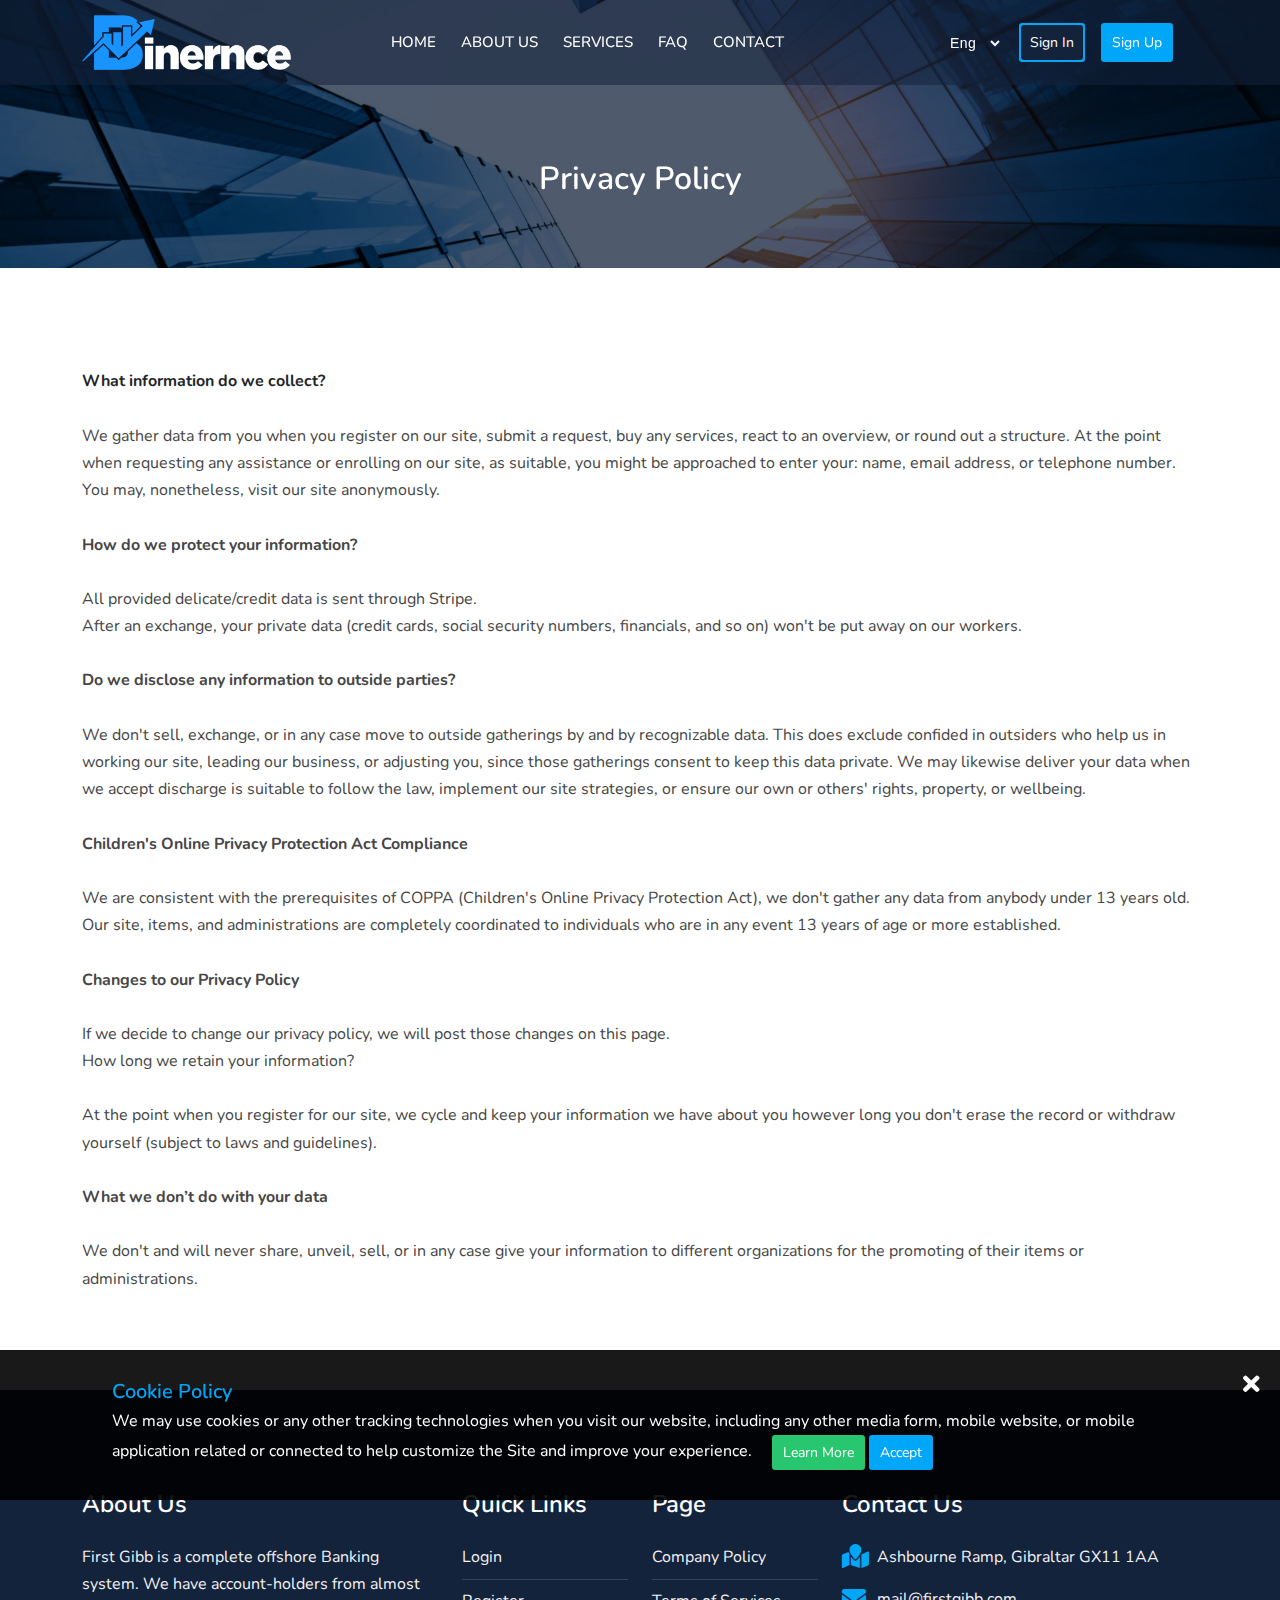
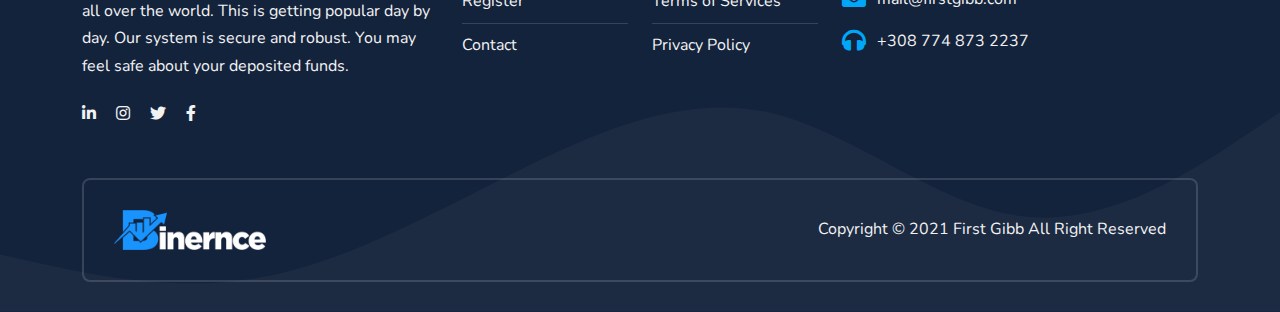
<file: page/84-privacy-policy.html>
<!-- meta tags and other links -->
<!DOCTYPE html>
<html lang="en">

<!-- Mirrored from firstgibb.com/page/84-privacy-policy by HTTrack Website Copier/3.x [XR&CO'2014], Tue, 06 Dec 2022 08:20:36 GMT -->
<!-- Added by HTTrack --><meta http-equiv="content-type" content="text/html;charset=UTF-8" /><!-- /Added by HTTrack -->
<head>
  <meta charset="UTF-8">
  <meta name="viewport" content="width=device-width, initial-scale=1.0">
  <title>FIRST GIB - Privacy Policy</title>
  <meta name="title" Content="FIRST GIB - Privacy Policy">
    <meta name="description" content="Viserbank is a complete e-Banking system. We have account-holders from almost all over the world. This is getting popular day by day. Our system is secure and robust. You may feel safe about your deposited funds.">
    <meta name="keywords" content="bank,e-banking,digital banking,digital bank,laon,deposit,fdr,dps">
    <link rel="shortcut icon" href="../assets/images/logoIcon/favicon.png" type="image/x-icon">

    
    <link rel="apple-touch-icon" href="../assets/images/logoIcon/logo.png">
    <meta name="apple-mobile-web-app-capable" content="yes">
    <meta name="apple-mobile-web-app-status-bar-style" content="black">
    <meta name="apple-mobile-web-app-title" content="FIRST GIB - Privacy Policy">
    
    <meta itemprop="name" content="FIRST GIB - Privacy Policy">
    <meta itemprop="description" content="">
    <meta itemprop="image" content="../assets/images/default.png">
    
    <meta property="og:type" content="website">
    <meta property="og:title" content="Viserbank">
    <meta property="og:description" content="Viserbank is a complete e-Banking system. We have account-holders from almost all over the world. This is getting popular day by day. Our system is secure and robust. You may feel safe about your deposited funds.">
    <meta property="og:image" content="../assets/images/default.png"/>
    <meta property="og:image:type" content="image/jpg" />
        <meta property="og:image:width" content="600" />
    <meta property="og:image:height" content="315" />
    <meta property="og:url" content="84-privacy-policy.html">
    
    <meta name="twitter:card" content="summary_large_image">

  <!-- bootstrap 5  -->
  <link rel="stylesheet" href="../assets/templates/basic/css/lib/bootstrap.min.css">
  <!-- fontawesome 5  -->
  <link rel="stylesheet" href="../assets/templates/basic/css/all.min.css">
  <!-- lineawesome font -->
  <link rel="stylesheet" href="../assets/templates/basic/css/line-awesome.min.css">
  <!-- slick slider css -->
  <link rel="stylesheet" href="../assets/templates/basic/css/lib/slick.css">

  <link rel="stylesheet" href="../assets/templates/basic/css/lightcase.css">

  <link rel="stylesheet" href="../assets/templates/basic/css/custom.css">

  <!-- main css -->
  <link rel="stylesheet" href="../assets/templates/basic/css/main.css">

  <link rel="stylesheet" href="../assets/templates/basic/css/color4511.css?color=00a6f7&amp;secondColor=14233c">

  
  
</head>
  <body>

    <div class="preloader">
        <div class="dl">
            <div class="dl__container">
            <div class="dl__corner--top"></div>
            <div class="dl__corner--bottom"></div>
            </div>
            <div class="dl__square"></div>
        </div>
    </div>


    <!-- header-section start  -->
    <header class="header">
        <div class="header__bottom">
          <div class="container">
            <nav class="navbar navbar-expand-lg p-0 align-items-center justify-content-between">
              <a class="site-logo site-title" href="../index.html">
                <img src="../assets/images/logoIcon/logo.png" alt="logo">
            </a>
              <button class="navbar-toggler" type="button" data-bs-toggle="collapse" data-bs-target="#navbarSupportedContent" aria-controls="navbarSupportedContent" aria-expanded="false" aria-label="Toggle navigation">
                <span class="menu-toggle"></span>
              </button>
            <div class="collapse navbar-collapse mt-xl-0 mt-3" id="navbarSupportedContent">
                <ul class="navbar-nav main-menu m-auto" id="linkItem">
                  <li><a class="" href="../index.html">Home</a></li>
                                            <li>
                            <a class="" href="../about-us.html">
                                About Us
                            </a>
                        </li>
                                            <li>
                            <a class="" href="../services.html">
                                Services
                            </a>
                        </li>
                                            <li>
                            <a class="" href="../faq.html">
                                FAQ
                            </a>
                        </li>
                                        <li><a class="" href="../contact.html">Contact</a></li>
                </ul>
                <div class="nav-right">
                    <select class="language-select me-3 langSel">
                                                    <option value="en"  selected  >English</option>
                                                    <option value="bn" >Bangla</option>
                                            </select>

                                            <a href="../login.html" class="btn btn-sm py-2 btn-outline--gradient me-3">Sign In</a>
                        <a href="../register.html" class="btn btn-sm py-2 custom--bg text-white">Sign Up</a>
                    
                </div>
              </div>
            </nav>
          </div>
        </div><!-- header__bottom end -->
      </header>
      <!-- header-section end  -->

    <div class="main-wrapper">

                    <section class="inner-hero bg_img overlay--one" style="background-image: url('../assets/images/frontend/breadcumb/60c7569dec4f01623676573.jpg');">

    <div class="container">
        <div class="row justify-content-center">
            <div class="col-lg-6 text-center">
                <h2 class="page-title text-white">Privacy Policy</h2>

            </div>
        </div>
    </div>
</section>

        
            <section class="pt-100 pb-100">
        <div class="container">
            <div class="row justify-content-center mb-none-30">
                <div><b><span style="color:rgb(33,37,41);font-size:1rem;">What information do we collect?</span><br /></b></div><div><br /></div><div>We gather data from you when you register on our site, submit a request, buy any services, react to an overview, or round out a structure. At the point when requesting any assistance or enrolling on our site, as suitable, you might be approached to enter your: name, email address, or telephone number. You may, nonetheless, visit our site anonymously.</div><div><br /></div><div><b>How do we protect your information?</b></div><div><br /></div><div>All provided delicate/credit data is sent through Stripe.</div><div>After an exchange, your private data (credit cards, social security numbers, financials, and so on) won't be put away on our workers.</div><div><br /></div><div><b>Do we disclose any information to outside parties?</b></div><div><br /></div><div>We don't sell, exchange, or in any case move to outside gatherings by and by recognizable data. This does exclude confided in outsiders who help us in working our site, leading our business, or adjusting you, since those gatherings consent to keep this data private. We may likewise deliver your data when we accept discharge is suitable to follow the law, implement our site strategies, or ensure our own or others' rights, property, or wellbeing.</div><div><br /></div><div><b>Children's Online Privacy Protection Act Compliance</b></div><div><br /></div><div>We are consistent with the prerequisites of COPPA (Children's Online Privacy Protection Act), we don't gather any data from anybody under 13 years old. Our site, items, and administrations are completely coordinated to individuals who are in any event 13 years of age or more established.</div><div><br /></div><div><b>Changes to our Privacy Policy</b></div><div><br /></div><div>If we decide to change our privacy policy, we will post those changes on this page.</div><div>How long we retain your information?</div><div><br /></div><div>At the point when you register for our site, we cycle and keep your information we have about you however long you don't erase the record or withdraw yourself (subject to laws and guidelines).</div><div><br /></div><div><b>What we don’t do with your data</b></div><div><br /></div><div>We don't and will never share, unveil, sell, or in any case give your information to different organizations for the promoting of their items or administrations.</div><div><br /></div>            </div><!-- row end -->
        </div>
    </section>

    </div>

    


    <!-- Modal -->
    <div class="cookie-modal" id="cookieModal">
        <div class="container">
            <div class="cookie-header mb-1">
                <h5 class="text--base">Cookie Policy</h5>
                <button class="close-btn"><i class="fas fa-times"></i></button>
            </div>
            <p class="mb-2 d-inline">
                We may use cookies or any other tracking technologies when you visit our website, including any other media form, mobile website, or mobile application related or connected to help customize the Site and improve your experience.            </p>

            <a class="btn btn-sm btn--success ms-3" href="page/84-privacy-policy.html" target="_blank">Learn More</a>
            <button type="button" class="btn btn-sm btn--base cookie-accept">Accept</button>
        </div>
    </div>


    <!-- footer section start -->
<footer class="footer position-relative z-index-2">
    <div class="footer-bottom-wave">
      <svg xmlns="http://www.w3.org/2000/svg" viewBox="0 0 1440 320"><path fill="#ffffff" fill-opacity="1" d="M0,256L48,266.7C96,277,192,299,288,282.7C384,267,480,213,576,165.3C672,117,768,75,864,96C960,117,1056,203,1152,213.3C1248,224,1344,160,1392,128L1440,96L1440,320L1392,320C1344,320,1248,320,1152,320C1056,320,960,320,864,320C768,320,672,320,576,320C480,320,384,320,288,320C192,320,96,320,48,320L0,320Z"></path></svg>
    </div>

    <div class="container">
      <div class="row gy-4">
        <div class="col-lg-4 col-sm-6 order-lg-1 order-1">
          <div class="footer-widget">
            <h3 class="footer-widget__title">About Us</h3>
            <p>First Gibb is a complete offshore Banking system. We have account-holders from almost all over the world. This is getting popular day by day. Our system is secure and robust. You may feel safe about your deposited funds.</p>
            <ul class="social-media-links d-flex align-items-center mt-3">
                              <li>
                  <a href="https://bd.linkedin.com/" target="_blank">
                    <i class="fab fa-linkedin-in"></i>                  </a>
                </li>
                              <li>
                  <a href="https://www.instagram.com/" target="_blank">
                    <i class="fab fa-instagram"></i>                  </a>
                </li>
                              <li>
                  <a href="https://twitter.com/" target="_blank">
                    <i class="fab fa-twitter"></i>                  </a>
                </li>
                              <li>
                  <a href="https://www.facebook.com/" target="_blank">
                    <i class="fab fa-facebook-f"></i>                  </a>
                </li>
                          </ul>
          </div>
        </div>
        <div class="col-lg-2 col-sm-6 order-lg-2 order-3">
          <div class="footer-widget">
            <h3 class="footer-widget__title">Quick Links</h3>
            <ul class="short-link-list">
                <li><a href="../login.html">Login</a></li>
                <li><a href="../register.html">Register</a></li>
                <li><a href="../contact.html">Contact</a></li>
            </ul>
          </div>
        </div>
        <div class="col-lg-2 col-sm-6 order-lg-3 order-4">
          <div class="footer-widget">
            <h3 class="footer-widget__title">Page</h3>
            <ul class="short-link-list">
                                    <li>
                        <a href="111-company-policy.html">
                        Company Policy</a>
                    </li>
                                    <li>
                        <a href="85-terms-of-services.html">
                        Terms of Services</a>
                    </li>
                                    <li>
                        <a href="84-privacy-policy.html">
                        Privacy Policy</a>
                    </li>
                            </ul>
          </div>
        </div>
        <div class="col-lg-4 col-sm-6 order-lg-4 order-2">
          <div class="footer-widget">
            <h3 class="footer-widget__title">Contact Us</h3>
            <ul class="footer-info-list">
                                <li>
                    <i class="fas fa-map-marked"></i>                    <p>Ashbourne Ramp, Gibraltar GX11 1AA</p>
                </li>
                                <li>
                    <i class="fas fa-envelope"></i>                    <p>mail@firstgibb.com</p>
                </li>
                                <li>
                    <i class="fas fa-headphones"></i>                    <p>+308 774 873 2237</p>
                </li>
                            </ul>
          </div>
        </div>
      </div>
      <div class="footer__bottom">
        <div class="row gy-4 align-items-center">
          <div class="col-lg-3 col-sm-6 order-lg-1 order-1 text-sm-start text-center">
            <a href="../index.html" class="footer-logo"><img src="../assets/images/logoIcon/logo.png" alt="logo"></a>
          </div>

          <div class="col-lg-9 col-sm-6 order-lg-3 order-2 text-sm-end text-center">
            <p>Copyright © 2021  First Gibb All Right Reserved</p>
          </div>
        </div>
      </div>
    </div>
  </footer>
  <!-- footer section end -->

    <!-- jQuery library -->
  <script src="../assets/templates/basic/js/lib/jquery-3.5.1.min.js"></script>

  <script src="../assets/templates/basic/js/lightcase.js"></script>

  <!-- bootstrap js -->
  <script src="../assets/templates/basic/js/lib/bootstrap.bundle.min.js"></script>
  <!-- slick slider js -->
  <script src="../assets/templates/basic/js/lib/slick.min.js"></script>
  <!-- scroll animation -->
  <script src="../assets/templates/basic/js/lib/wow.min.js"></script>
  <!-- main js -->
  <script src="../assets/templates/basic/js/app.js"></script>

  
  
  
    <script>
        "use strict";
        (function ($) {


            

            $(".langSel").on("change", function() {
                window.location.href = "https://firstgibb.com/change/"+$(this).val();
            });

            let myModal = document.getElementById('cookieModal');
                            myModal.classList.remove('show');
            
            $('.cookie-modal .close-btn').on('click', function(){
                $('#cookieModal').removeClass('show');
            });

            $('.cookie-accept').on('click', function(){
                $.get("../cookie/accept.json",
                    function (response) {
                        if(response.success){
                            notify('success', response.success);
                            $('#cookieModal').removeClass('show');
                        }
                    }
                );
            });

        })(jQuery);
    </script>

  <link rel="stylesheet" href="../assets/global/css/iziToast.min.css">
<script src="../assets/global/js/iziToast.min.js"></script>

<script>
    "use strict";
        function notify(status, message) {
            if(typeof message == 'string'){
                iziToast[status]({
                    message: message,
                    position: "topRight"
                });
            }else{
                $.each(message, function(i, val) {
                    iziToast[status]({
                        message: val,
                        position: "topRight"
                    });
                });
            }

        }
</script>


  </body>

<!-- Mirrored from firstgibb.com/page/84-privacy-policy by HTTrack Website Copier/3.x [XR&CO'2014], Tue, 06 Dec 2022 08:20:36 GMT -->
</html>
</file>
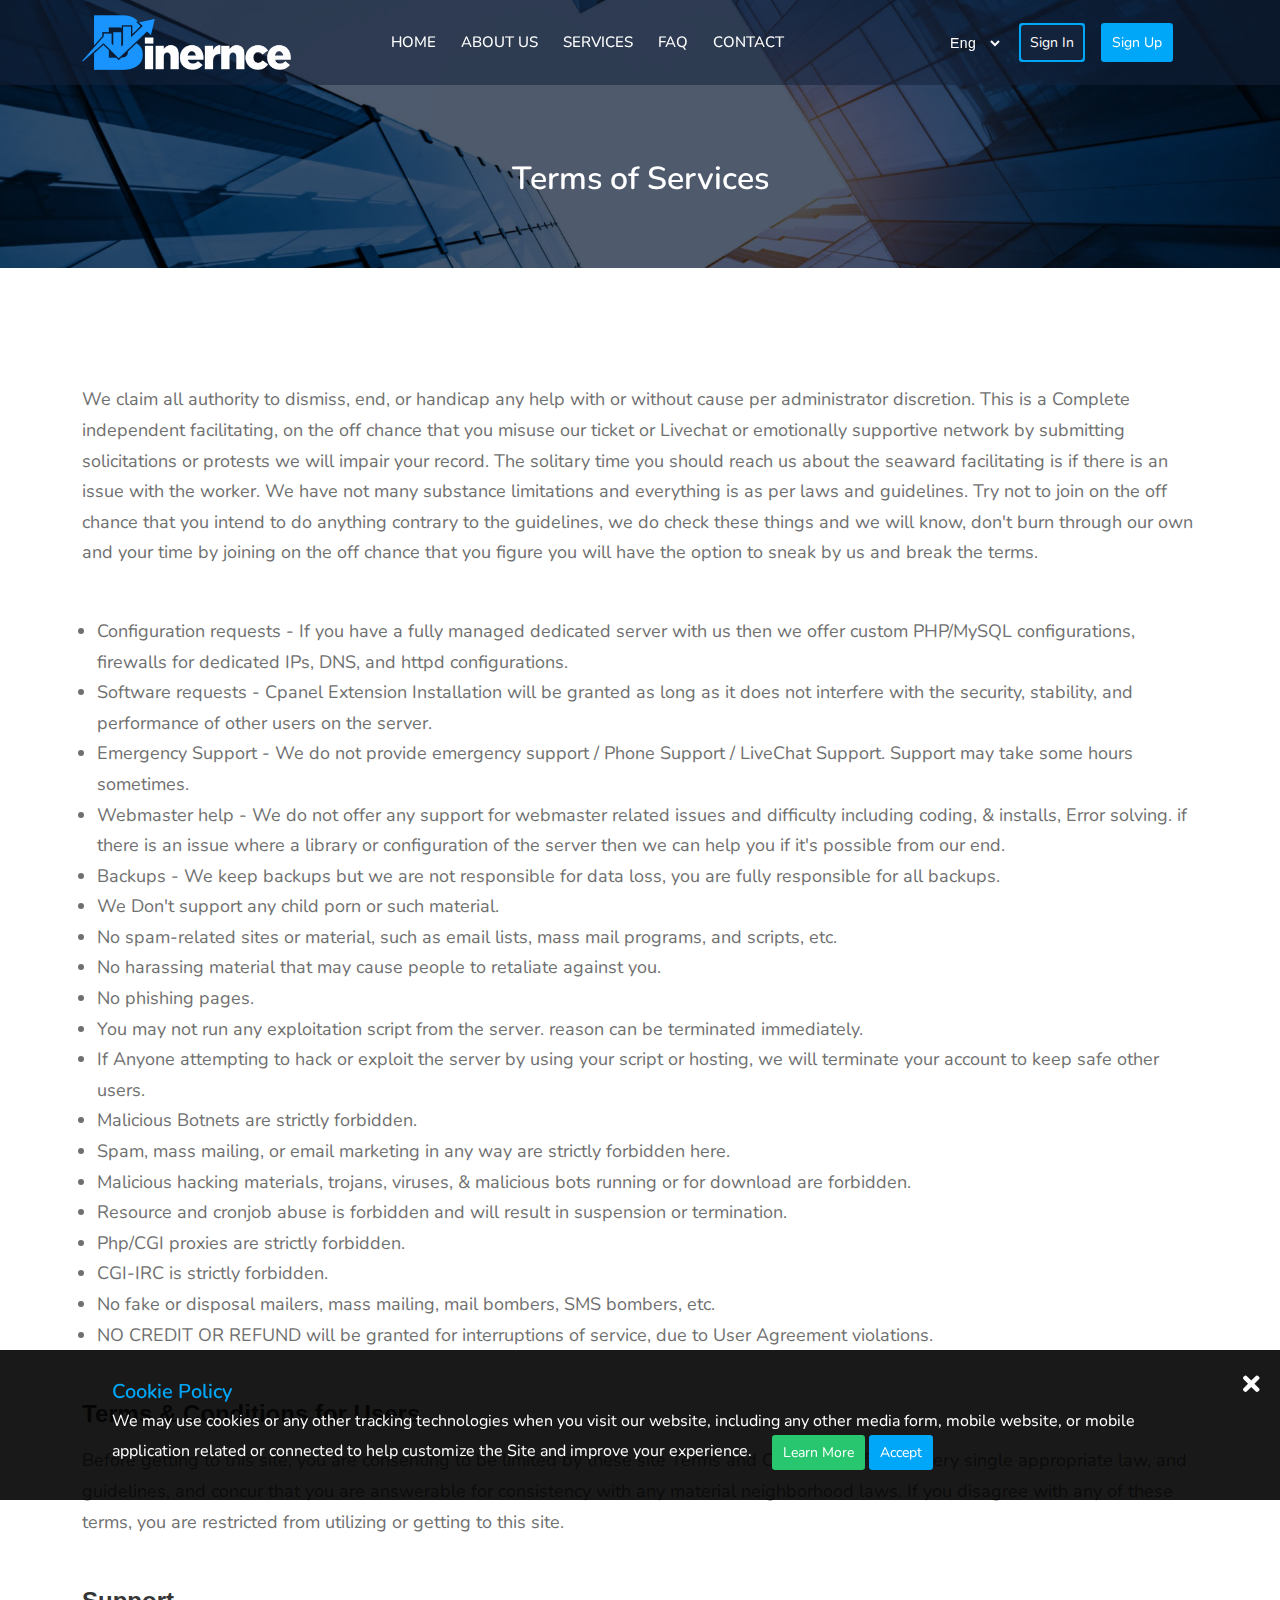
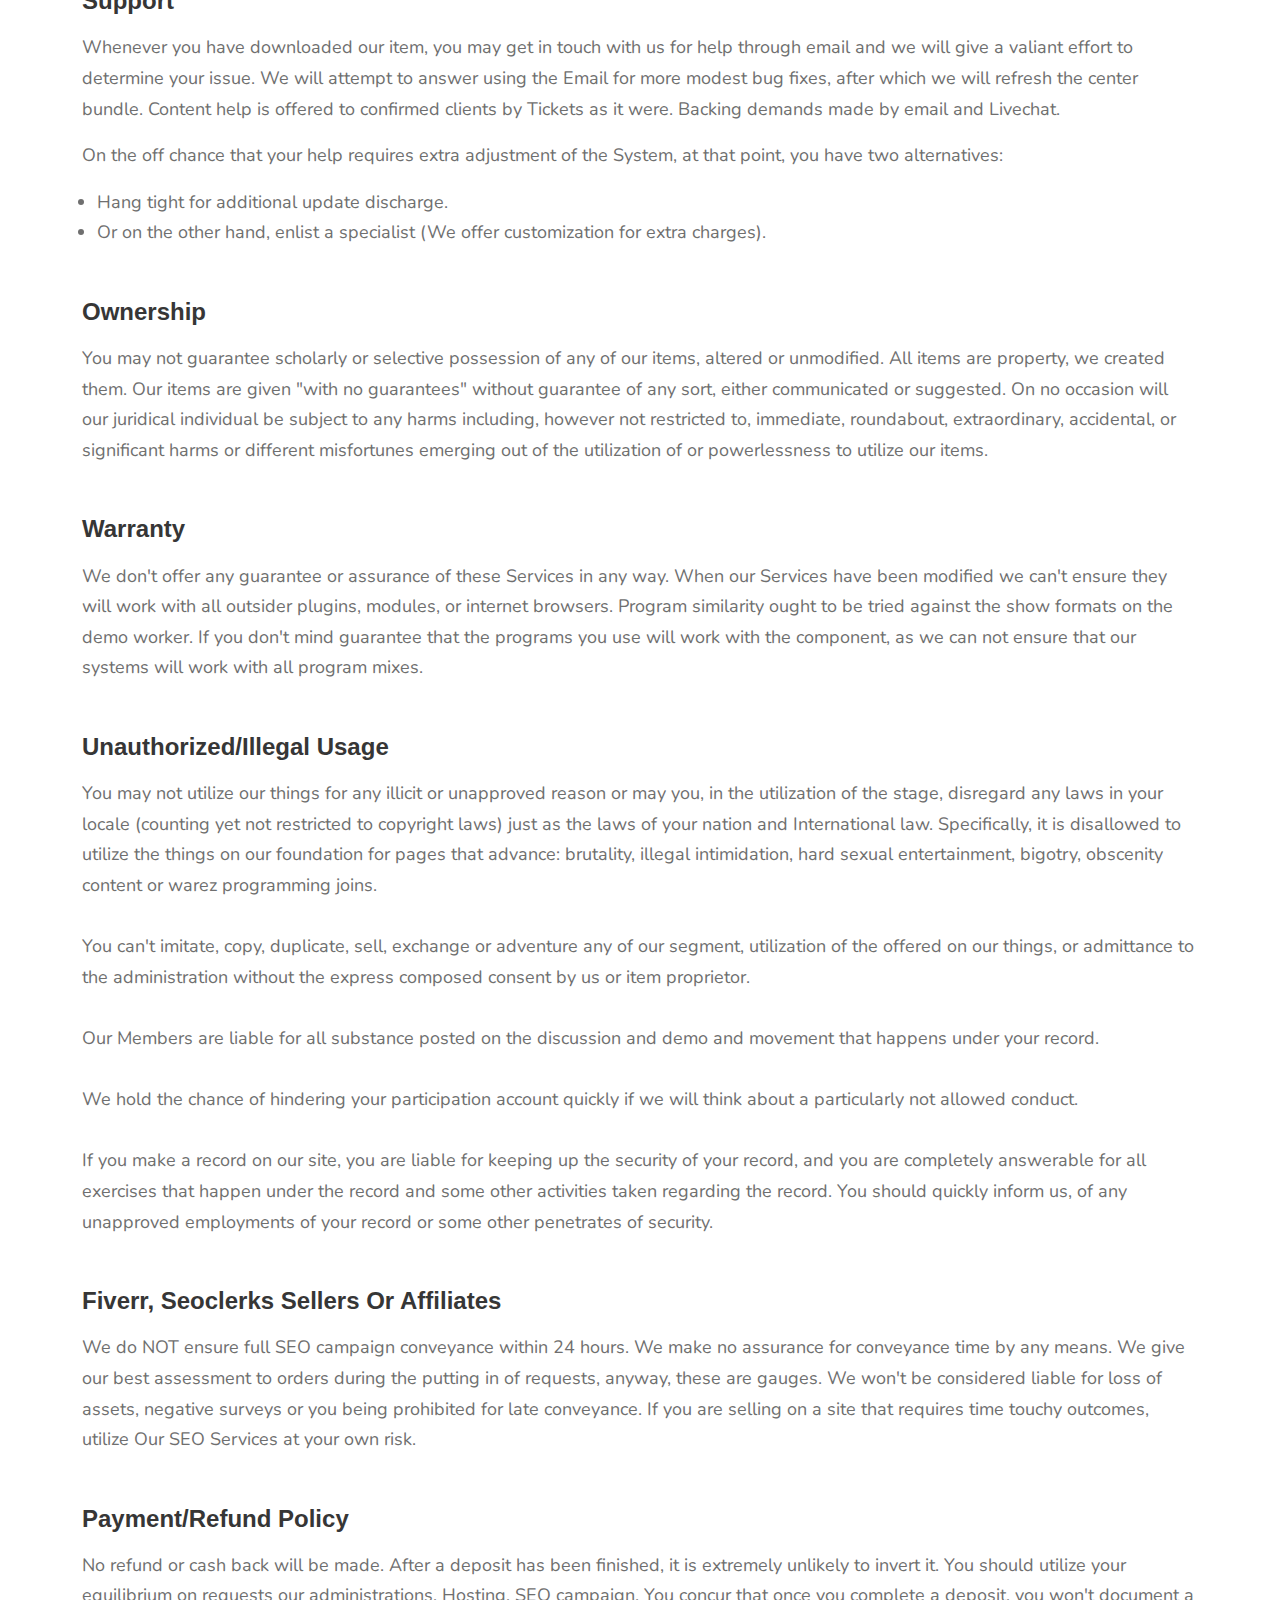
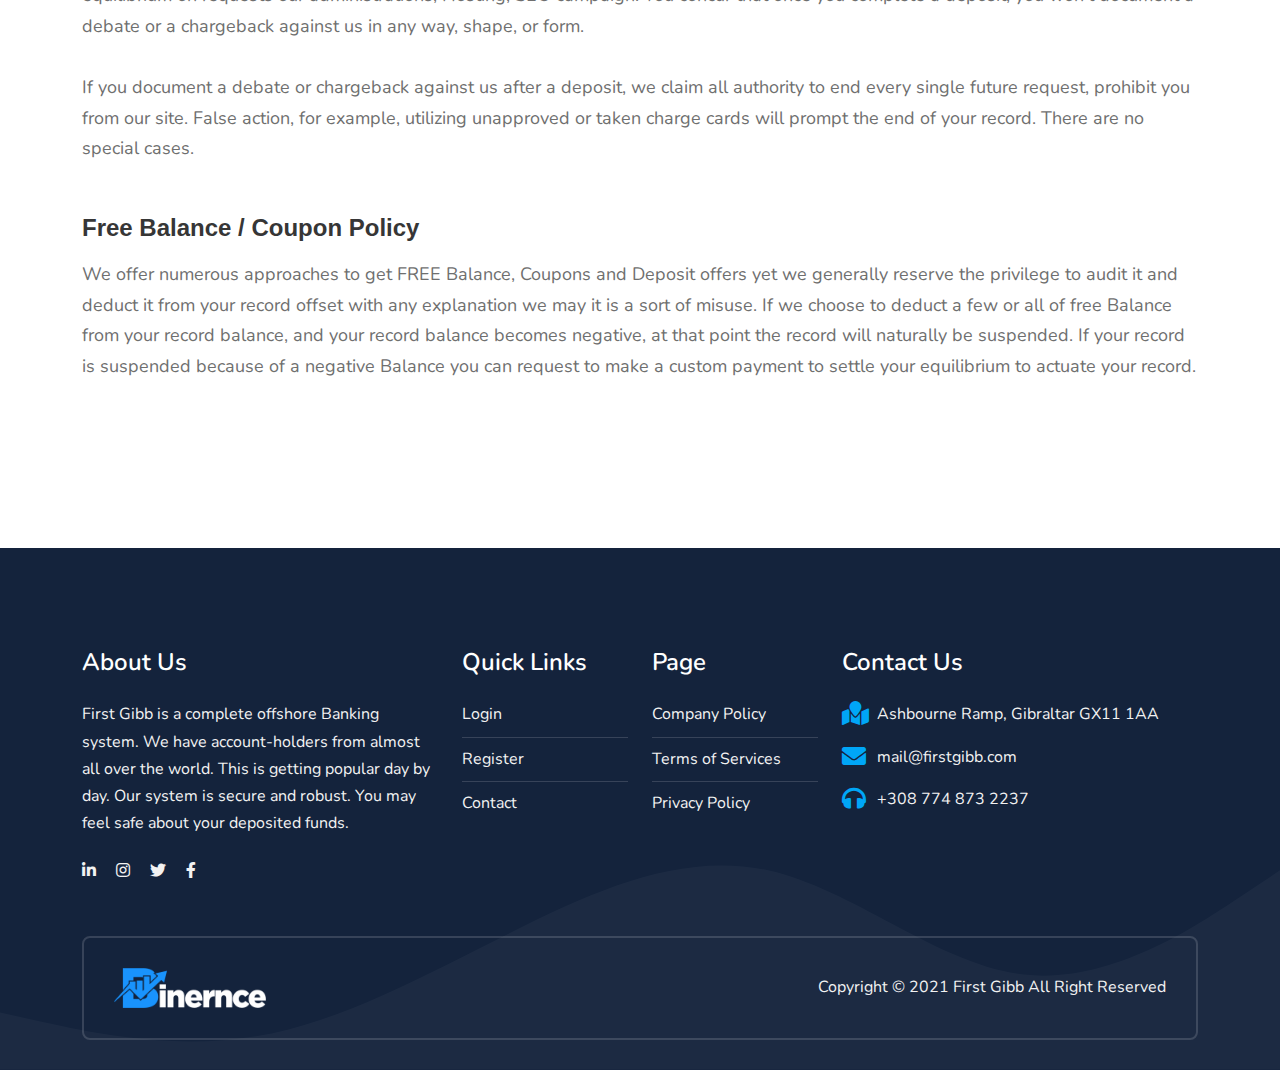
<file: page/85-terms-of-services.html>
<!-- meta tags and other links -->
<!DOCTYPE html>
<html lang="en">

<!-- Mirrored from firstgibb.com/page/85-terms-of-services by HTTrack Website Copier/3.x [XR&CO'2014], Tue, 06 Dec 2022 08:20:36 GMT -->
<!-- Added by HTTrack --><meta http-equiv="content-type" content="text/html;charset=UTF-8" /><!-- /Added by HTTrack -->
<head>
  <meta charset="UTF-8">
  <meta name="viewport" content="width=device-width, initial-scale=1.0">
  <title>FIRST GIB - Terms of Services</title>
  <meta name="title" Content="FIRST GIB - Terms of Services">
    <meta name="description" content="Viserbank is a complete e-Banking system. We have account-holders from almost all over the world. This is getting popular day by day. Our system is secure and robust. You may feel safe about your deposited funds.">
    <meta name="keywords" content="bank,e-banking,digital banking,digital bank,laon,deposit,fdr,dps">
    <link rel="shortcut icon" href="../assets/images/logoIcon/favicon.png" type="image/x-icon">

    
    <link rel="apple-touch-icon" href="../assets/images/logoIcon/logo.png">
    <meta name="apple-mobile-web-app-capable" content="yes">
    <meta name="apple-mobile-web-app-status-bar-style" content="black">
    <meta name="apple-mobile-web-app-title" content="FIRST GIB - Terms of Services">
    
    <meta itemprop="name" content="FIRST GIB - Terms of Services">
    <meta itemprop="description" content="">
    <meta itemprop="image" content="../assets/images/default.png">
    
    <meta property="og:type" content="website">
    <meta property="og:title" content="Viserbank">
    <meta property="og:description" content="Viserbank is a complete e-Banking system. We have account-holders from almost all over the world. This is getting popular day by day. Our system is secure and robust. You may feel safe about your deposited funds.">
    <meta property="og:image" content="../assets/images/default.png"/>
    <meta property="og:image:type" content="image/jpg" />
        <meta property="og:image:width" content="600" />
    <meta property="og:image:height" content="315" />
    <meta property="og:url" content="85-terms-of-services.html">
    
    <meta name="twitter:card" content="summary_large_image">

  <!-- bootstrap 5  -->
  <link rel="stylesheet" href="../assets/templates/basic/css/lib/bootstrap.min.css">
  <!-- fontawesome 5  -->
  <link rel="stylesheet" href="../assets/templates/basic/css/all.min.css">
  <!-- lineawesome font -->
  <link rel="stylesheet" href="../assets/templates/basic/css/line-awesome.min.css">
  <!-- slick slider css -->
  <link rel="stylesheet" href="../assets/templates/basic/css/lib/slick.css">

  <link rel="stylesheet" href="../assets/templates/basic/css/lightcase.css">

  <link rel="stylesheet" href="../assets/templates/basic/css/custom.css">

  <!-- main css -->
  <link rel="stylesheet" href="../assets/templates/basic/css/main.css">

  <link rel="stylesheet" href="../assets/templates/basic/css/color4511.css?color=00a6f7&amp;secondColor=14233c">

  
  
</head>
  <body>

    <div class="preloader">
        <div class="dl">
            <div class="dl__container">
            <div class="dl__corner--top"></div>
            <div class="dl__corner--bottom"></div>
            </div>
            <div class="dl__square"></div>
        </div>
    </div>


    <!-- header-section start  -->
    <header class="header">
        <div class="header__bottom">
          <div class="container">
            <nav class="navbar navbar-expand-lg p-0 align-items-center justify-content-between">
              <a class="site-logo site-title" href="../index.html">
                <img src="../assets/images/logoIcon/logo.png" alt="logo">
            </a>
              <button class="navbar-toggler" type="button" data-bs-toggle="collapse" data-bs-target="#navbarSupportedContent" aria-controls="navbarSupportedContent" aria-expanded="false" aria-label="Toggle navigation">
                <span class="menu-toggle"></span>
              </button>
            <div class="collapse navbar-collapse mt-xl-0 mt-3" id="navbarSupportedContent">
                <ul class="navbar-nav main-menu m-auto" id="linkItem">
                  <li><a class="" href="../index.html">Home</a></li>
                                            <li>
                            <a class="" href="../about-us.html">
                                About Us
                            </a>
                        </li>
                                            <li>
                            <a class="" href="../services.html">
                                Services
                            </a>
                        </li>
                                            <li>
                            <a class="" href="../faq.html">
                                FAQ
                            </a>
                        </li>
                                        <li><a class="" href="../contact.html">Contact</a></li>
                </ul>
                <div class="nav-right">
                    <select class="language-select me-3 langSel">
                                                    <option value="en"  selected  >English</option>
                                                    <option value="bn" >Bangla</option>
                                            </select>

                                            <a href="../login.html" class="btn btn-sm py-2 btn-outline--gradient me-3">Sign In</a>
                        <a href="../register.html" class="btn btn-sm py-2 custom--bg text-white">Sign Up</a>
                    
                </div>
              </div>
            </nav>
          </div>
        </div><!-- header__bottom end -->
      </header>
      <!-- header-section end  -->

    <div class="main-wrapper">

                    <section class="inner-hero bg_img overlay--one" style="background-image: url('../assets/images/frontend/breadcumb/60c7569dec4f01623676573.jpg');">

    <div class="container">
        <div class="row justify-content-center">
            <div class="col-lg-6 text-center">
                <h2 class="page-title text-white">Terms of Services</h2>

            </div>
        </div>
    </div>
</section>

        
            <section class="pt-100 pb-100">
        <div class="container">
            <div class="row justify-content-center mb-none-30">
                <div class="mb-5" style="margin-bottom:3rem;color:rgb(111,111,111);font-family:Nunito, sans-serif;"><h3 class="mb-3" style="font-weight:600;line-height:1.3;font-size:24px;color:rgb(54,54,54);font-family:Exo, sans-serif;"></h3><div class="mb-5" style="color:rgb(111,111,111);font-family:Nunito, sans-serif;font-size:16px;font-weight:400;margin-bottom:3rem;"><p class="font-18" style="margin-right:0px;margin-left:0px;font-size:18px;">We claim all authority to dismiss, end, or handicap any help with or without cause per administrator discretion. This is a Complete independent facilitating, on the off chance that you misuse our ticket or Livechat or emotionally supportive network by submitting solicitations or protests we will impair your record. The solitary time you should reach us about the seaward facilitating is if there is an issue with the worker. We have not many substance limitations and everything is as per laws and guidelines. Try not to join on the off chance that you intend to do anything contrary to the guidelines, we do check these things and we will know, don't burn through our own and your time by joining on the off chance that you figure you will have the option to sneak by us and break the terms.</p></div><div class="mb-5" style="color:rgb(111,111,111);font-family:Nunito, sans-serif;font-size:16px;font-weight:400;margin-bottom:3rem;"><ul class="font-18" style="padding-left:15px;list-style-type:disc;font-size:18px;"><li style="margin-top:0px;margin-right:0px;margin-left:0px;">Configuration requests - If you have a fully managed dedicated server with us then we offer custom PHP/MySQL configurations, firewalls for dedicated IPs, DNS, and httpd configurations.</li><li style="margin-top:0px;margin-right:0px;margin-left:0px;">Software requests - Cpanel Extension Installation will be granted as long as it does not interfere with the security, stability, and performance of other users on the server.</li><li style="margin-top:0px;margin-right:0px;margin-left:0px;">Emergency Support - We do not provide emergency support / Phone Support / LiveChat Support. Support may take some hours sometimes.</li><li style="margin-top:0px;margin-right:0px;margin-left:0px;">Webmaster help - We do not offer any support for webmaster related issues and difficulty including coding, &amp; installs, Error solving. if there is an issue where a library or configuration of the server then we can help you if it's possible from our end.</li><li style="margin-top:0px;margin-right:0px;margin-left:0px;">Backups - We keep backups but we are not responsible for data loss, you are fully responsible for all backups.</li><li style="margin-top:0px;margin-right:0px;margin-left:0px;">We Don't support any child porn or such material.</li><li style="margin-top:0px;margin-right:0px;margin-left:0px;">No spam-related sites or material, such as email lists, mass mail programs, and scripts, etc.</li><li style="margin-top:0px;margin-right:0px;margin-left:0px;">No harassing material that may cause people to retaliate against you.</li><li style="margin-top:0px;margin-right:0px;margin-left:0px;">No phishing pages.</li><li style="margin-top:0px;margin-right:0px;margin-left:0px;">You may not run any exploitation script from the server. reason can be terminated immediately.</li><li style="margin-top:0px;margin-right:0px;margin-left:0px;">If Anyone attempting to hack or exploit the server by using your script or hosting, we will terminate your account to keep safe other users.</li><li style="margin-top:0px;margin-right:0px;margin-left:0px;">Malicious Botnets are strictly forbidden.</li><li style="margin-top:0px;margin-right:0px;margin-left:0px;">Spam, mass mailing, or email marketing in any way are strictly forbidden here.</li><li style="margin-top:0px;margin-right:0px;margin-left:0px;">Malicious hacking materials, trojans, viruses, &amp; malicious bots running or for download are forbidden.</li><li style="margin-top:0px;margin-right:0px;margin-left:0px;">Resource and cronjob abuse is forbidden and will result in suspension or termination.</li><li style="margin-top:0px;margin-right:0px;margin-left:0px;">Php/CGI proxies are strictly forbidden.</li><li style="margin-top:0px;margin-right:0px;margin-left:0px;">CGI-IRC is strictly forbidden.</li><li style="margin-top:0px;margin-right:0px;margin-left:0px;">No fake or disposal mailers, mass mailing, mail bombers, SMS bombers, etc.</li><li style="margin-top:0px;margin-right:0px;margin-left:0px;">NO CREDIT OR REFUND will be granted for interruptions of service, due to User Agreement violations.</li></ul></div><h3 class="mb-3" style="font-weight:600;line-height:1.3;font-size:24px;font-family:Exo, sans-serif;color:rgb(54,54,54);">Terms &amp; Conditions for Users</h3><h3 class="mb-3" style="font-weight:600;line-height:1.3;font-size:24px;color:rgb(54,54,54);font-family:Exo, sans-serif;"></h3><div class="mb-5" style="color:rgb(111,111,111);font-family:Nunito, sans-serif;font-size:16px;font-weight:400;margin-bottom:3rem;"><p class="font-18" style="margin-right:0px;margin-left:0px;font-size:18px;">Before getting to this site, you are consenting to be limited by these site Terms and Conditions of Use, every single appropriate law, and guidelines, and concur that you are answerable for consistency with any material neighborhood laws. If you disagree with any of these terms, you are restricted from utilizing or getting to this site.</p></div><h3 class="mb-3" style="font-weight:600;line-height:1.3;font-size:24px;font-family:Exo, sans-serif;color:rgb(54,54,54);">Support</h3><h3 class="mb-3" style="font-weight:600;line-height:1.3;font-size:24px;color:rgb(54,54,54);font-family:Exo, sans-serif;"></h3><div class="mb-5" style="color:rgb(111,111,111);font-family:Nunito, sans-serif;font-size:16px;font-weight:400;margin-bottom:3rem;"><p class="font-18" style="margin-right:0px;margin-left:0px;font-size:18px;">Whenever you have downloaded our item, you may get in touch with us for help through email and we will give a valiant effort to determine your issue. We will attempt to answer using the Email for more modest bug fixes, after which we will refresh the center bundle. Content help is offered to confirmed clients by Tickets as it were. Backing demands made by email and Livechat.</p><p class="my-3 font-18 font-weight-bold" style="margin-right:0px;margin-left:0px;font-size:18px;">On the off chance that your help requires extra adjustment of the System, at that point, you have two alternatives:</p><ul class="font-18" style="padding-left:15px;list-style-type:disc;font-size:18px;"><li style="margin-top:0px;margin-right:0px;margin-left:0px;">Hang tight for additional update discharge.</li><li style="margin-top:0px;margin-right:0px;margin-left:0px;">Or on the other hand, enlist a specialist (We offer customization for extra charges).</li></ul></div><h3 class="mb-3" style="font-weight:600;line-height:1.3;font-size:24px;font-family:Exo, sans-serif;color:rgb(54,54,54);">Ownership</h3><h3 class="mb-3" style="font-weight:600;line-height:1.3;font-size:24px;color:rgb(54,54,54);font-family:Exo, sans-serif;"></h3><div class="mb-5" style="color:rgb(111,111,111);font-family:Nunito, sans-serif;font-size:16px;font-weight:400;margin-bottom:3rem;"><p class="font-18" style="margin-right:0px;margin-left:0px;font-size:18px;">You may not guarantee scholarly or selective possession of any of our items, altered or unmodified. All items are property, we created them. Our items are given "with no guarantees" without guarantee of any sort, either communicated or suggested. On no occasion will our juridical individual be subject to any harms including, however not restricted to, immediate, roundabout, extraordinary, accidental, or significant harms or different misfortunes emerging out of the utilization of or powerlessness to utilize our items.</p></div><h3 class="mb-3" style="font-weight:600;line-height:1.3;font-size:24px;font-family:Exo, sans-serif;color:rgb(54,54,54);">Warranty</h3><h3 class="mb-3" style="font-weight:600;line-height:1.3;font-size:24px;color:rgb(54,54,54);font-family:Exo, sans-serif;"></h3><div class="mb-5" style="color:rgb(111,111,111);font-family:Nunito, sans-serif;font-size:16px;font-weight:400;margin-bottom:3rem;"><p class="font-18" style="margin-right:0px;margin-left:0px;font-size:18px;">We don't offer any guarantee or assurance of these Services in any way. When our Services have been modified we can't ensure they will work with all outsider plugins, modules, or internet browsers. Program similarity ought to be tried against the show formats on the demo worker. If you don't mind guarantee that the programs you use will work with the component, as we can not ensure that our systems will work with all program mixes.</p></div><h3 class="mb-3" style="font-weight:600;line-height:1.3;font-size:24px;font-family:Exo, sans-serif;color:rgb(54,54,54);">Unauthorized/Illegal Usage</h3><h3 class="mb-3" style="font-weight:600;line-height:1.3;font-size:24px;color:rgb(54,54,54);font-family:Exo, sans-serif;"></h3><div class="mb-5" style="color:rgb(111,111,111);font-family:Nunito, sans-serif;font-size:16px;font-weight:400;margin-bottom:3rem;"><p class="font-18" style="margin-right:0px;margin-left:0px;font-size:18px;">You may not utilize our things for any illicit or unapproved reason or may you, in the utilization of the stage, disregard any laws in your locale (counting yet not restricted to copyright laws) just as the laws of your nation and International law. Specifically, it is disallowed to utilize the things on our foundation for pages that advance: brutality, illegal intimidation, hard sexual entertainment, bigotry, obscenity content or warez programming joins.<br /><br />You can't imitate, copy, duplicate, sell, exchange or adventure any of our segment, utilization of the offered on our things, or admittance to the administration without the express composed consent by us or item proprietor.<br /><br />Our Members are liable for all substance posted on the discussion and demo and movement that happens under your record.<br /><br />We hold the chance of hindering your participation account quickly if we will think about a particularly not allowed conduct.<br /><br />If you make a record on our site, you are liable for keeping up the security of your record, and you are completely answerable for all exercises that happen under the record and some other activities taken regarding the record. You should quickly inform us, of any unapproved employments of your record or some other penetrates of security.</p></div><h3 class="mb-3" style="font-weight:600;line-height:1.3;font-size:24px;font-family:Exo, sans-serif;color:rgb(54,54,54);">Fiverr, Seoclerks Sellers Or Affiliates</h3><h3 class="mb-3" style="font-weight:600;line-height:1.3;font-size:24px;color:rgb(54,54,54);font-family:Exo, sans-serif;"></h3><div class="mb-5" style="color:rgb(111,111,111);font-family:Nunito, sans-serif;font-size:16px;font-weight:400;margin-bottom:3rem;"><p class="font-18" style="margin-right:0px;margin-left:0px;font-size:18px;">We do NOT ensure full SEO campaign conveyance within 24 hours. We make no assurance for conveyance time by any means. We give our best assessment to orders during the putting in of requests, anyway, these are gauges. We won't be considered liable for loss of assets, negative surveys or you being prohibited for late conveyance. If you are selling on a site that requires time touchy outcomes, utilize Our SEO Services at your own risk.</p></div><h3 class="mb-3" style="font-weight:600;line-height:1.3;font-size:24px;font-family:Exo, sans-serif;color:rgb(54,54,54);">Payment/Refund Policy</h3><h3 class="mb-3" style="font-weight:600;line-height:1.3;font-size:24px;color:rgb(54,54,54);font-family:Exo, sans-serif;"></h3><div class="mb-5" style="color:rgb(111,111,111);font-family:Nunito, sans-serif;font-size:16px;font-weight:400;margin-bottom:3rem;"><p class="font-18" style="margin-right:0px;margin-left:0px;font-size:18px;">No refund or cash back will be made. After a deposit has been finished, it is extremely unlikely to invert it. You should utilize your equilibrium on requests our administrations, Hosting, SEO campaign. You concur that once you complete a deposit, you won't document a debate or a chargeback against us in any way, shape, or form.<br /><br />If you document a debate or chargeback against us after a deposit, we claim all authority to end every single future request, prohibit you from our site. False action, for example, utilizing unapproved or taken charge cards will prompt the end of your record. There are no special cases.</p></div><h3 class="mb-3" style="font-weight:600;line-height:1.3;font-size:24px;font-family:Exo, sans-serif;color:rgb(54,54,54);">Free Balance / Coupon Policy</h3><h3 class="mb-3" style="font-weight:600;line-height:1.3;font-size:24px;color:rgb(54,54,54);font-family:Exo, sans-serif;"></h3><div class="mb-5" style="color:rgb(111,111,111);font-family:Nunito, sans-serif;font-size:16px;font-weight:400;margin-bottom:3rem;"><p class="font-18" style="margin-right:0px;margin-left:0px;font-size:18px;">We offer numerous approaches to get FREE Balance, Coupons and Deposit offers yet we generally reserve the privilege to audit it and deduct it from your record offset with any explanation we may it is a sort of misuse. If we choose to deduct a few or all of free Balance from your record balance, and your record balance becomes negative, at that point the record will naturally be suspended. If your record is suspended because of a negative Balance you can request to make a custom payment to settle your equilibrium to actuate your record.</p></div></div>            </div><!-- row end -->
        </div>
    </section>

    </div>

    


    <!-- Modal -->
    <div class="cookie-modal" id="cookieModal">
        <div class="container">
            <div class="cookie-header mb-1">
                <h5 class="text--base">Cookie Policy</h5>
                <button class="close-btn"><i class="fas fa-times"></i></button>
            </div>
            <p class="mb-2 d-inline">
                We may use cookies or any other tracking technologies when you visit our website, including any other media form, mobile website, or mobile application related or connected to help customize the Site and improve your experience.            </p>

            <a class="btn btn-sm btn--success ms-3" href="page/84-privacy-policy.html" target="_blank">Learn More</a>
            <button type="button" class="btn btn-sm btn--base cookie-accept">Accept</button>
        </div>
    </div>


    <!-- footer section start -->
<footer class="footer position-relative z-index-2">
    <div class="footer-bottom-wave">
      <svg xmlns="http://www.w3.org/2000/svg" viewBox="0 0 1440 320"><path fill="#ffffff" fill-opacity="1" d="M0,256L48,266.7C96,277,192,299,288,282.7C384,267,480,213,576,165.3C672,117,768,75,864,96C960,117,1056,203,1152,213.3C1248,224,1344,160,1392,128L1440,96L1440,320L1392,320C1344,320,1248,320,1152,320C1056,320,960,320,864,320C768,320,672,320,576,320C480,320,384,320,288,320C192,320,96,320,48,320L0,320Z"></path></svg>
    </div>

    <div class="container">
      <div class="row gy-4">
        <div class="col-lg-4 col-sm-6 order-lg-1 order-1">
          <div class="footer-widget">
            <h3 class="footer-widget__title">About Us</h3>
            <p>First Gibb is a complete offshore Banking system. We have account-holders from almost all over the world. This is getting popular day by day. Our system is secure and robust. You may feel safe about your deposited funds.</p>
            <ul class="social-media-links d-flex align-items-center mt-3">
                              <li>
                  <a href="https://bd.linkedin.com/" target="_blank">
                    <i class="fab fa-linkedin-in"></i>                  </a>
                </li>
                              <li>
                  <a href="https://www.instagram.com/" target="_blank">
                    <i class="fab fa-instagram"></i>                  </a>
                </li>
                              <li>
                  <a href="https://twitter.com/" target="_blank">
                    <i class="fab fa-twitter"></i>                  </a>
                </li>
                              <li>
                  <a href="https://www.facebook.com/" target="_blank">
                    <i class="fab fa-facebook-f"></i>                  </a>
                </li>
                          </ul>
          </div>
        </div>
        <div class="col-lg-2 col-sm-6 order-lg-2 order-3">
          <div class="footer-widget">
            <h3 class="footer-widget__title">Quick Links</h3>
            <ul class="short-link-list">
                <li><a href="../login.html">Login</a></li>
                <li><a href="../register.html">Register</a></li>
                <li><a href="../contact.html">Contact</a></li>
            </ul>
          </div>
        </div>
        <div class="col-lg-2 col-sm-6 order-lg-3 order-4">
          <div class="footer-widget">
            <h3 class="footer-widget__title">Page</h3>
            <ul class="short-link-list">
                                    <li>
                        <a href="111-company-policy.html">
                        Company Policy</a>
                    </li>
                                    <li>
                        <a href="85-terms-of-services.html">
                        Terms of Services</a>
                    </li>
                                    <li>
                        <a href="84-privacy-policy.html">
                        Privacy Policy</a>
                    </li>
                            </ul>
          </div>
        </div>
        <div class="col-lg-4 col-sm-6 order-lg-4 order-2">
          <div class="footer-widget">
            <h3 class="footer-widget__title">Contact Us</h3>
            <ul class="footer-info-list">
                                <li>
                    <i class="fas fa-map-marked"></i>                    <p>Ashbourne Ramp, Gibraltar GX11 1AA</p>
                </li>
                                <li>
                    <i class="fas fa-envelope"></i>                    <p>mail@firstgibb.com</p>
                </li>
                                <li>
                    <i class="fas fa-headphones"></i>                    <p>+308 774 873 2237</p>
                </li>
                            </ul>
          </div>
        </div>
      </div>
      <div class="footer__bottom">
        <div class="row gy-4 align-items-center">
          <div class="col-lg-3 col-sm-6 order-lg-1 order-1 text-sm-start text-center">
            <a href="../index.html" class="footer-logo"><img src="../assets/images/logoIcon/logo.png" alt="logo"></a>
          </div>

          <div class="col-lg-9 col-sm-6 order-lg-3 order-2 text-sm-end text-center">
            <p>Copyright © 2021  First Gibb All Right Reserved</p>
          </div>
        </div>
      </div>
    </div>
  </footer>
  <!-- footer section end -->

    <!-- jQuery library -->
  <script src="../assets/templates/basic/js/lib/jquery-3.5.1.min.js"></script>

  <script src="../assets/templates/basic/js/lightcase.js"></script>

  <!-- bootstrap js -->
  <script src="../assets/templates/basic/js/lib/bootstrap.bundle.min.js"></script>
  <!-- slick slider js -->
  <script src="../assets/templates/basic/js/lib/slick.min.js"></script>
  <!-- scroll animation -->
  <script src="../assets/templates/basic/js/lib/wow.min.js"></script>
  <!-- main js -->
  <script src="../assets/templates/basic/js/app.js"></script>

  
  
  
    <script>
        "use strict";
        (function ($) {


            

            $(".langSel").on("change", function() {
                window.location.href = "https://firstgibb.com/change/"+$(this).val();
            });

            let myModal = document.getElementById('cookieModal');
                            myModal.classList.remove('show');
            
            $('.cookie-modal .close-btn').on('click', function(){
                $('#cookieModal').removeClass('show');
            });

            $('.cookie-accept').on('click', function(){
                $.get("../cookie/accept.json",
                    function (response) {
                        if(response.success){
                            notify('success', response.success);
                            $('#cookieModal').removeClass('show');
                        }
                    }
                );
            });

        })(jQuery);
    </script>

  <link rel="stylesheet" href="../assets/global/css/iziToast.min.css">
<script src="../assets/global/js/iziToast.min.js"></script>

<script>
    "use strict";
        function notify(status, message) {
            if(typeof message == 'string'){
                iziToast[status]({
                    message: message,
                    position: "topRight"
                });
            }else{
                $.each(message, function(i, val) {
                    iziToast[status]({
                        message: val,
                        position: "topRight"
                    });
                });
            }

        }
</script>


  </body>

<!-- Mirrored from firstgibb.com/page/85-terms-of-services by HTTrack Website Copier/3.x [XR&CO'2014], Tue, 06 Dec 2022 08:20:36 GMT -->
</html>
</file>
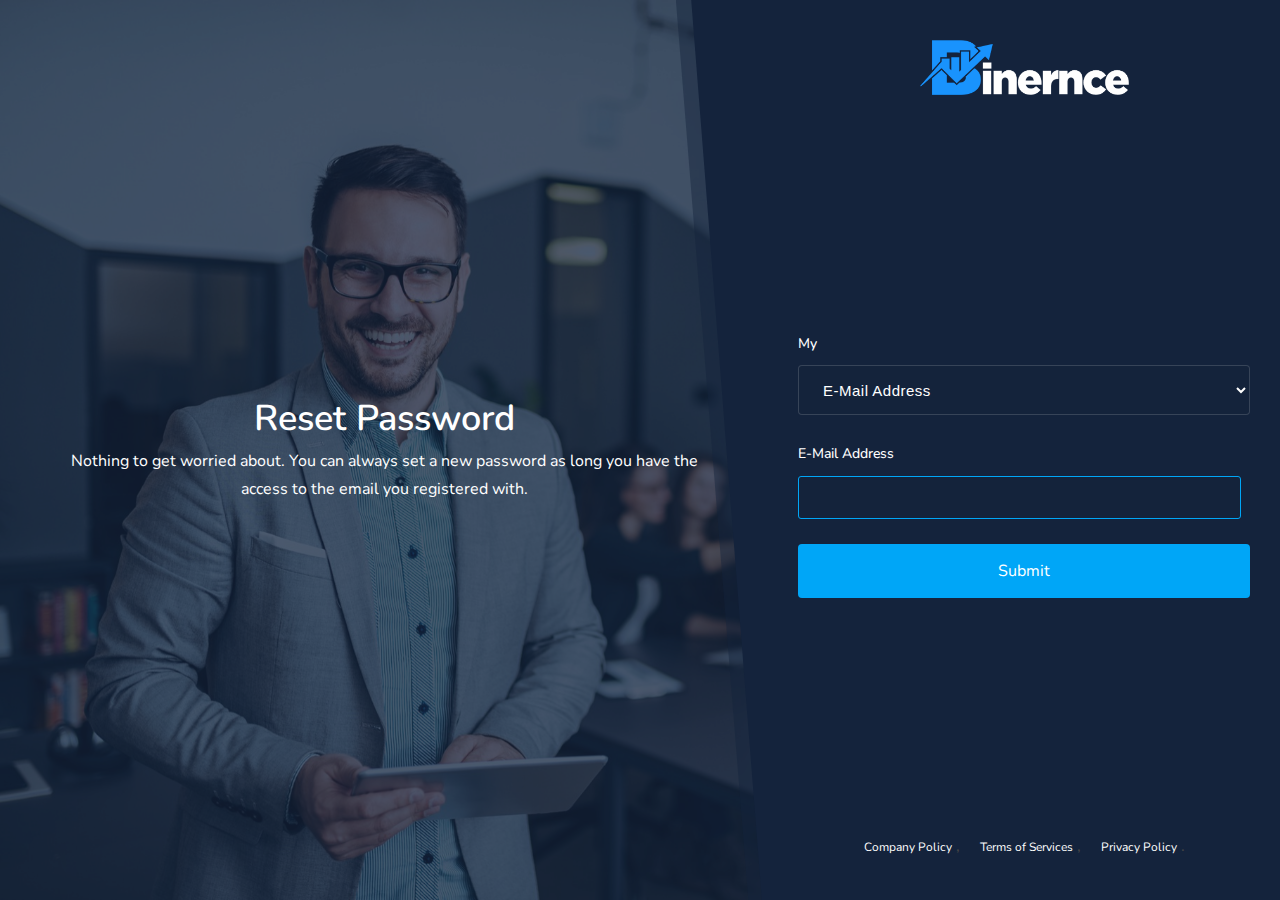
<file: password/reset.html>
<!-- meta tags and other links -->
<!DOCTYPE html>
<html lang="en">

<!-- Mirrored from firstgibb.com/password/reset by HTTrack Website Copier/3.x [XR&CO'2014], Tue, 06 Dec 2022 08:20:40 GMT -->
<!-- Added by HTTrack --><meta http-equiv="content-type" content="text/html;charset=UTF-8" /><!-- /Added by HTTrack -->
<head>
  <meta charset="UTF-8">
  <meta name="viewport" content="width=device-width, initial-scale=1.0">
  <title>FIRST GIB - Forgot Password</title>
  <meta name="title" Content="FIRST GIB - Forgot Password">
    <meta name="description" content="Viserbank is a complete e-Banking system. We have account-holders from almost all over the world. This is getting popular day by day. Our system is secure and robust. You may feel safe about your deposited funds.">
    <meta name="keywords" content="bank,e-banking,digital banking,digital bank,laon,deposit,fdr,dps">
    <link rel="shortcut icon" href="../assets/images/logoIcon/favicon.png" type="image/x-icon">

    
    <link rel="apple-touch-icon" href="../assets/images/logoIcon/logo.png">
    <meta name="apple-mobile-web-app-capable" content="yes">
    <meta name="apple-mobile-web-app-status-bar-style" content="black">
    <meta name="apple-mobile-web-app-title" content="FIRST GIB - Forgot Password">
    
    <meta itemprop="name" content="FIRST GIB - Forgot Password">
    <meta itemprop="description" content="">
    <meta itemprop="image" content="../assets/images/default.png">
    
    <meta property="og:type" content="website">
    <meta property="og:title" content="Viserbank">
    <meta property="og:description" content="Viserbank is a complete e-Banking system. We have account-holders from almost all over the world. This is getting popular day by day. Our system is secure and robust. You may feel safe about your deposited funds.">
    <meta property="og:image" content="../assets/images/default.png"/>
    <meta property="og:image:type" content="image/jpg" />
        <meta property="og:image:width" content="600" />
    <meta property="og:image:height" content="315" />
    <meta property="og:url" content="reset.html">
    
    <meta name="twitter:card" content="summary_large_image">

  <!-- bootstrap 5  -->
  <link rel="stylesheet" href="../assets/templates/basic/css/lib/bootstrap.min.css">
  <!-- fontawesome 5  -->
  <link rel="stylesheet" href="../assets/templates/basic/css/all.min.css">
  <!-- lineawesome font -->
  <link rel="stylesheet" href="../assets/templates/basic/css/line-awesome.min.css">

  <link rel="stylesheet" href="../assets/templates/basic/css/custom.css">

  <!-- main css -->
  <link rel="stylesheet" href="../assets/templates/basic/css/main.css">

  <link rel="stylesheet" href="../assets/templates/basic/css/color4511.css?color=00a6f7&amp;secondColor=14233c">

  
  
</head>
  <body>

    <div class="preloader">
        <div class="dl">
            <div class="dl__container">
            <div class="dl__corner--top"></div>
            <div class="dl__corner--bottom"></div>
            </div>
            <div class="dl__square"></div>
        </div>
    </div>


    <div class="main-wrapper">
        

<section class="account-section bg_img" style="background-image: url(' ../assets/images/frontend/forget_pass/6110ecaeaa1c11628499118.jpg');">
    <div class="account-section-left">
        <div class="account-section-left-inner">
            <h2 class="title text-white mb-2">Reset Password</h2>
            <p class="text-white">Nothing to get worried about. You can always set a new password as long you have the access to the email you registered with.</p>
        </div>
    </div>
    <div class="account-section-right">
        <div class="top text-center">
            <a href="../index.html" class="account-logo">
                <img src="../assets/images/logoIcon/logo.png" alt="logo">
            </a>
        </div>
        <div class="middle">
            <form class="account-form" method="POST" action="https://firstgibb.com/password/email">
              <input type="hidden" name="_token" value="bnDzYja1ObgNm3JiLz5oxqFixmjuKA9jZpkkcEQv">              <div class="form-group">
              <label for="type">My</label>
                  <select class="select" name="type" id="type">
                      <option value="email">E-Mail Address</option>
                      <option value="username">Username</option>
                  </select>
              </div>
              <div class="form-group">
              <label class="my_value"></label>
              <input type="text" class="form--control " name="value" value="" required autofocus="off">
              </div>
              <button type="submit" class="btn btn--base w-100">Submit</button>
          </form>
        </div>
        <div class="bottom">
            <div class="row">
                <div class="col-xl-12">
                    <ul class="d-flex flex-wrap align-items-center account-short-link justify-content-center">
                                                            <li><a href="../page/111-company-policy.html" target="blank">
                        Company Policy</a>
                        ,</li>
                                                            <li><a href="../page/85-terms-of-services.html" target="blank">
                        Terms of Services</a>
                        ,</li>
                                                            <li><a href="../page/84-privacy-policy.html" target="blank">
                        Privacy Policy</a>
                        .</li>
                                                    </ul>
                </div>
            </div>
        </div>
    </div>
</section>


    </div>





    <!-- jQuery library -->
  <script src="../assets/templates/basic/js/lib/jquery-3.5.1.min.js"></script>

  <script src="../assets/templates/basic/js/lightcase.js"></script>

  <!-- bootstrap js -->
  <script src="../assets/templates/basic/js/lib/bootstrap.bundle.min.js"></script>
  <script src="../assets/templates/basic/js/lib/slick.min.js"></script>
  <!-- scroll animation -->
  <script src="../assets/templates/basic/js/lib/wow.min.js"></script>

    <!-- main js -->
  <script src="../assets/templates/basic/js/app.js"></script>

  <script>

    (function($){
        "use strict";

        myVal();
        $('select[name=type]').on('change',function(){
            myVal();
        });
        function myVal(){
            $('.my_value').text($('select[name=type] :selected').text());
        }
    })(jQuery)
</script>


  <link rel="stylesheet" href="../assets/global/css/iziToast.min.css">
<script src="../assets/global/js/iziToast.min.js"></script>

<script>
    "use strict";
        function notify(status, message) {
            if(typeof message == 'string'){
                iziToast[status]({
                    message: message,
                    position: "topRight"
                });
            }else{
                $.each(message, function(i, val) {
                    iziToast[status]({
                        message: val,
                        position: "topRight"
                    });
                });
            }

        }
</script>


  </body>

<!-- Mirrored from firstgibb.com/password/reset by HTTrack Website Copier/3.x [XR&CO'2014], Tue, 06 Dec 2022 08:20:41 GMT -->
</html>
</file>
<file: assets/templates/basic/css/custom.css>
/* ===============Profile Image Upload============== */

.avatar-upload {
    position: relative;
    max-width: 350px;
    margin: 20px auto;
}

.avatar-upload .avatar-edit {
    position: absolute;
    z-index: 1;
    bottom: 10px;
    right: 90px;
}

.avatar-upload .avatar-edit input {
    display: none;
}

.avatar-upload .avatar-edit label {
    display: inline-block;
    width: 34px;
    height: 34px;
    margin-bottom: 0;
    border-radius: 100%;
    background: #FFFFFF;
    border: 1px solid transparent;
    box-shadow: 0px 2px 4px 0px rgba(0, 0, 0, 0.12);
    cursor: pointer;
    font-weight: normal;
    transition: all .2s ease-in-out;
}

.avatar-upload .avatar-edit label:hover {
    background: #f1f1f1;
    border-color: #d6d6d6;
}

.avatar-upload .avatar-edit label:after {
    content: "\f304";
    font-family: 'Line Awesome Free';
    font-weight: 900;
    color: #757575;
    position: absolute;
    top: 7px;
    left: 0;
    right: 0;
    text-align: center;
    margin: auto;
}

.avatar-preview {
    width: 300px;
    height: 300px;
    position: relative;
    border-radius: 100%;
    border: 6px solid #F8F8F8;
    box-shadow: 0px 2px 4px 0px rgba(0, 0, 0, 0.1);
}

.avatar-preview div {
    width: 100%;
    height: 100%;
    border-radius: 100%;
    background-size: cover;
    background-repeat: no-repeat;
    background-position: center;
}

.plan-card-wrapper {
    display: flex;
    flex-wrap: wrap;
    justify-content: center;
    gap: 15px;
}

.plan-card {
    padding: 0 !important;
}

.plan-card__header {
    background-color: #00a6f7;
    padding: 20px;
    height: 150px;
    position: relative;
    z-index: 1;
}

@media(max-width: 767px) {
    .plan-card__header {
        height: 130px;
    }
    .plan-card .plan-name {
        font-size: 1rem !important;
    }
    .plan-card .plan-price {
        font-size: 2rem !important;
    }
    .plan-card__body {
        margin-top: 1.8rem !important;
    }
}

.plan-card__footer {
    padding: 20px;
}

.expired-time-circle {
    margin-top: 15px;
    border-radius: 50%;
    color: #ffff;
    width: 80px;
    height: 80px;
    border: 4px solid #88fb3b;
    display: flex;
    flex-direction: column;
    justify-content: center;
    align-items: center;
    text-align: center;
    overflow: hidden;
    padding: 50px;
}

.expired-time-circle.danger-border {
    border-color: #fb3b47;
}

.bottom-menu .navbar-collapse {
    background-color: transparent;
}

.bottom-menu ul li {
    text-align: center;
}

.bottom-menu ul li a {
    padding: 15px 20px;
    display: block;
    color: #fff;
    font-family: "Exo", cursive;
    font-weight: 500;
    text-transform: uppercase;
}

@media (max-width: 1199px) {
    .bottom-menu ul li a {
        border-bottom: 1px solid rgba(255, 255, 255, 0.15);
        padding: 15px 10px;
    }
}

@media (max-width: 420px) {
    .bottom-menu ul li a {
        padding: 15px 10px;
        font-size: 14px;
    }
}

.bottom-menu ul li a:hover,
.bottom-menu ul li a.active {
    color: #fb3b47;
}

.form-control {
    line-height: 2
}

.beneficiary-card .nav-tabs {
    border-bottom: none;
}

.beneficiary-card .nav-item.show .nav-link,
.nav-link.active {
    color: #495057;
    background-color: unset;
    border-color: unset
}

.beneficiary-card .nav-tabs .nav-link {
    border-top-left-radius: 0;
    border-top-right-radius: 0;
    border-color: #dee2e6;
    color: #fff;

}

.beneficiary-card .nav-tabs .nav-item.show .nav-link,
.beneficiary-card .nav-tabs .nav-link.active {
    background-color: #fb3b47;
    border-color: #fb3b47;
}

.cookie-modal {
    background: rgba(0, 0, 0, 0.9);
    position: fixed;
    bottom: -600px;
    width: 100%;
    padding: 30px 100px;
    transition: bottom 0.5s;
    z-index: 1000;
    color: #fff;
}

.cookie-modal.show {
    bottom: 0px;
}

@media(max-width: 767px) {
    .cookie-modal {
        padding: 30px 50px;
    }
    .cookie-modal .close-btn {
        font-size: 16px !important;
    }
}

@media(max-width: 591px) {
    .cookie-modal {
        padding: 30px 30px;
    }
}

.cookie-modal .close-btn {
    position: absolute;
    right: 20px;
    top: 15px;
    background: transparent;
    color: #ffff;
    border: none;
    font-size: 24px;
}
</file>
<file: assets/templates/basic/css/color4511.css>
.custom--cl, .service-card__icon i, .choose-card__icon i, .overview-card__icon i, .ratings i, .footer-info-list i, .header .main-menu li a:hover, .header .main-menu li a:focus, a:hover, .header .main-menu li.menu_has_children:hover > a::before, .plan-feature-list li::before, .bottom-menu ul li a:hover, .bottom-menu ul li a.active, .header .main-menu li a:hover, .header .main-menu li a:focus, .header .main-menu li a.active, .dl__corner--top:before,
.dl__corner--top:after,
.dl__corner--bottom:before,
.dl__corner--bottom:after, .account-short-link li a:hover, .custom--checkbox input:checked~label::before{
    color: #00a6f7;
}

.btn--base, plan-card__header, .bg--base, .nav-tabs .nav-item.show .nav-link, .nav-tabs .nav-link.active, .dl__square, .plan-card__header{
    background: #00a6f7!important;
}

.feature-card i, .text--base, .page-breadcrumb li a:hover,.subscribe-form .form--control:focus ~ i {
    color: #00a6f7 !important;
}

.custom--bg, .feature-card::after, .testimonial-item, .section-top-title.border-left::before, .about-thumb .video-icon, .service-section, .how-work-card__step::before, .overview-section::after, .loan-card, .gradient--bg, .btn--gradient::before, .custom--accordion .accordion-button:not(.collapsed), 
.btn-outline--gradient, .pagination .page-item.active .page-link {
    background: #00a6f7;
}

.overview-section, .testimonial-item::before, .header.menu-fixed .header__bottom, .footer, .account-wrapper .left, .btn--dark, .btn--dark:hover, .registration-wrapper .top-content, .btn--base-2, .custom--table thead, .account-section-right, .account-section-right::before, .account-section-right::after, .how-work-card__step, .btn-outline--gradient::before, .choose-card, .dark--overlay::before, .dark--overlay-two::before, .plan-card .fdr-badge, .beneficiary-card .nav-tabs .nav-link{
    background: #14233c;
}

.section--bg2 {
    background-color: #14233c!important;
}

.custom--accordion .accordion-item, #preloader:before {
    border: 1px solid #00a6f7;
}

.form--control:focus, .border--base, .nav-tabs .nav-item.show .nav-link, .nav-tabs .nav-link.active, .expired-time-circle::before {
    border-color: #00a6f7!important
}

.custom--btn{
    color: white;
    background: #00a6f7;
}

.btn:hover{
    color: white;
}

.btn-primary{
    background: #00a6f7;
    border-color: #00a6f7;
}

.btn-primary:hover{
    background: #00a6f7;
    border-color: #00a6f7;
}

.header__bottom{
    background-color: #14233c8c;
}

.pagination .page-item .page-link{
    border: 1px solid #00a6f740;
}

.pagination .page-item .page-link:hover{
    border: 1px solid #00a6f7;
}

.pagination .page-item .page-link:hover, .header .main-menu li .sub-menu li a::before{
    background-color: #00a6f7;
}

.page-link:focus{
    box-shadow: 0 0 0 0.25rem #00a6f740 !important;
}

.btn-check:focus+.btn-primary, .btn-primary:focus{
    background-color: #00a6f7;
    border-color: #00a6f7 !important;
}

.header .main-menu li.menu_has_children > a::before, .contact-info-card__icon i{
    color: #00a6f7;
}

.header .main-menu li .sub-menu li a:hover, .page-breadcrumb li:first-child::before{
    color: #00a6f7;
}

.plan-card{
    border-bottom: 3px solid #00a6f7;
}

.service-card__icon {
    background-color: #00a6f726 !important;
}
.feature-card .icon {
    background-color: #00a6f726 !important;
}

.custom--accordion .accordion-button {
    background-color: #00a6f70d;
}

.overview-card__icon i {
    background: #00a6f7;
    background: -webkit-linear-gradient(-103deg, #00a6f7 0%, #00a6f7 35%, #00a6f7 76%, #00a6f7 100%);
    background: linear-gradient(-103deg, #00a6f7 0%, #00a6f7 35%, #00a6f7 76%, #00a6f7 100%);
    -webkit-background-clip: text;
    -webkit-text-fill-color: transparent;
}

.section--bg {
    background-color: #00a6f712;
}

@media (max-width: 991px) {
    .header__bottom {
        background-color: #14233c;
    }
}

.account-form .form--control, .account-form .select {
    background-color: #14233cef;
}

.subscribe-section{
    background-color: #14233cf7;
}
</file>
<file: assets/templates/basic/css/line-awesome.min.css>
.la,.lab,.lad,.lal,.lar,.las{-moz-osx-font-smoothing:grayscale;-webkit-font-smoothing:antialiased;display:inline-block;font-style:normal;font-variant:normal;text-rendering:auto;line-height:1}.la-lg{font-size:1.33333em;line-height:.75em;vertical-align:-.0667em}.la-xs{font-size:.75em}.la-sm{font-size:.875em}.la-1x{font-size:1em}.la-2x{font-size:2em}.la-3x{font-size:3em}.la-4x{font-size:4em}.la-5x{font-size:5em}.la-6x{font-size:6em}.la-7x{font-size:7em}.la-8x{font-size:8em}.la-9x{font-size:9em}.la-10x{font-size:10em}.la-fw{text-align:center;width:1.25em}.la-ul{list-style-type:none;margin-left:2.5em;padding-left:0}.la-ul>li{position:relative}.la-li{left:-2em;position:absolute;text-align:center;width:2em;line-height:inherit}.la-border{border:solid .08em #eee;border-radius:.1em;padding:.2em .25em .15em}.la-pull-left{float:left}.la-pull-right{float:right}.la.la-pull-left,.lab.la-pull-left,.lal.la-pull-left,.lar.la-pull-left,.las.la-pull-left{margin-right:.3em}.la.la-pull-right,.lab.la-pull-right,.lal.la-pull-right,.lar.la-pull-right,.las.la-pull-right{margin-left:.3em}.la-spin{-webkit-animation:la-spin 2s infinite linear;animation:la-spin 2s infinite linear}.la-pulse{-webkit-animation:la-spin 1s infinite steps(8);animation:la-spin 1s infinite steps(8)}@-webkit-keyframes la-spin{0%{-webkit-transform:rotate(0);transform:rotate(0)}100%{-webkit-transform:rotate(360deg);transform:rotate(360deg)}}@keyframes la-spin{0%{-webkit-transform:rotate(0);transform:rotate(0)}100%{-webkit-transform:rotate(360deg);transform:rotate(360deg)}}.la-rotate-90{-webkit-transform:rotate(90deg);transform:rotate(90deg)}.la-rotate-180{-webkit-transform:rotate(180deg);transform:rotate(180deg)}.la-rotate-270{-webkit-transform:rotate(270deg);transform:rotate(270deg)}.la-flip-horizontal{-webkit-transform:scale(-1,1);transform:scale(-1,1)}.la-flip-vertical{-webkit-transform:scale(1,-1);transform:scale(1,-1)}.la-flip-both,.la-flip-horizontal.la-flip-vertical{-webkit-transform:scale(-1,-1);transform:scale(-1,-1)}:root .la-flip-both,:root .la-flip-horizontal,:root .la-flip-vertical,:root .la-rotate-180,:root .la-rotate-270,:root .la-rotate-90{-webkit-filter:none;filter:none}.la-stack{display:inline-block;height:2em;line-height:2em;position:relative;vertical-align:middle;width:2.5em}.la-stack-1x,.la-stack-2x{left:0;position:absolute;text-align:center;width:100%}.la-stack-1x{line-height:inherit}.la-stack-2x{font-size:2em}.la-inverse{color:#fff}.la-500px:before{content:"\f26e"}.la-accessible-icon:before{content:"\f368"}.la-accusoft:before{content:"\f369"}.la-acquisitions-incorporated:before{content:"\f6af"}.la-ad:before{content:"\f641"}.la-address-book:before{content:"\f2b9"}.la-address-card:before{content:"\f2bb"}.la-adjust:before{content:"\f042"}.la-adn:before{content:"\f170"}.la-adobe:before{content:"\f778"}.la-adversal:before{content:"\f36a"}.la-affiliatetheme:before{content:"\f36b"}.la-air-freshener:before{content:"\f5d0"}.la-airbnb:before{content:"\f834"}.la-algolia:before{content:"\f36c"}.la-align-center:before{content:"\f037"}.la-align-justify:before{content:"\f039"}.la-align-left:before{content:"\f036"}.la-align-right:before{content:"\f038"}.la-alipay:before{content:"\f642"}.la-allergies:before{content:"\f461"}.la-amazon:before{content:"\f270"}.la-amazon-pay:before{content:"\f42c"}.la-ambulance:before{content:"\f0f9"}.la-american-sign-language-interpreting:before{content:"\f2a3"}.la-amilia:before{content:"\f36d"}.la-anchor:before{content:"\f13d"}.la-android:before{content:"\f17b"}.la-angellist:before{content:"\f209"}.la-angle-double-down:before{content:"\f103"}.la-angle-double-left:before{content:"\f100"}.la-angle-double-right:before{content:"\f101"}.la-angle-double-up:before{content:"\f102"}.la-angle-down:before{content:"\f107"}.la-angle-left:before{content:"\f104"}.la-angle-right:before{content:"\f105"}.la-angle-up:before{content:"\f106"}.la-angry:before{content:"\f556"}.la-angrycreative:before{content:"\f36e"}.la-angular:before{content:"\f420"}.la-ankh:before{content:"\f644"}.la-app-store:before{content:"\f36f"}.la-app-store-ios:before{content:"\f370"}.la-apper:before{content:"\f371"}.la-apple:before{content:"\f179"}.la-apple-alt:before{content:"\f5d1"}.la-apple-pay:before{content:"\f415"}.la-archive:before{content:"\f187"}.la-archway:before{content:"\f557"}.la-arrow-alt-circle-down:before{content:"\f358"}.la-arrow-alt-circle-left:before{content:"\f359"}.la-arrow-alt-circle-right:before{content:"\f35a"}.la-arrow-alt-circle-up:before{content:"\f35b"}.la-arrow-circle-down:before{content:"\f0ab"}.la-arrow-circle-left:before{content:"\f0a8"}.la-arrow-circle-right:before{content:"\f0a9"}.la-arrow-circle-up:before{content:"\f0aa"}.la-arrow-down:before{content:"\f063"}.la-arrow-left:before{content:"\f060"}.la-arrow-right:before{content:"\f061"}.la-arrow-up:before{content:"\f062"}.la-arrows-alt:before{content:"\f0b2"}.la-arrows-alt-h:before{content:"\f337"}.la-arrows-alt-v:before{content:"\f338"}.la-artstation:before{content:"\f77a"}.la-assistive-listening-systems:before{content:"\f2a2"}.la-asterisk:before{content:"\f069"}.la-asymmetrik:before{content:"\f372"}.la-at:before{content:"\f1fa"}.la-atlas:before{content:"\f558"}.la-atlassian:before{content:"\f77b"}.la-atom:before{content:"\f5d2"}.la-audible:before{content:"\f373"}.la-audio-description:before{content:"\f29e"}.la-autoprefixer:before{content:"\f41c"}.la-avianex:before{content:"\f374"}.la-aviato:before{content:"\f421"}.la-award:before{content:"\f559"}.la-aws:before{content:"\f375"}.la-baby:before{content:"\f77c"}.la-baby-carriage:before{content:"\f77d"}.la-backspace:before{content:"\f55a"}.la-backward:before{content:"\f04a"}.la-bacon:before{content:"\f7e5"}.la-balance-scale:before{content:"\f24e"}.la-balance-scale-left:before{content:"\f515"}.la-balance-scale-right:before{content:"\f516"}.la-ban:before{content:"\f05e"}.la-band-aid:before{content:"\f462"}.la-bandcamp:before{content:"\f2d5"}.la-barcode:before{content:"\f02a"}.la-bars:before{content:"\f0c9"}.la-baseball-ball:before{content:"\f433"}.la-basketball-ball:before{content:"\f434"}.la-bath:before{content:"\f2cd"}.la-battery-empty:before{content:"\f244"}.la-battery-full:before{content:"\f240"}.la-battery-half:before{content:"\f242"}.la-battery-quarter:before{content:"\f243"}.la-battery-three-quarters:before{content:"\f241"}.la-battle-net:before{content:"\f835"}.la-bed:before{content:"\f236"}.la-beer:before{content:"\f0fc"}.la-behance:before{content:"\f1b4"}.la-behance-square:before{content:"\f1b5"}.la-bell:before{content:"\f0f3"}.la-bell-slash:before{content:"\f1f6"}.la-bezier-curve:before{content:"\f55b"}.la-bible:before{content:"\f647"}.la-bicycle:before{content:"\f206"}.la-biking:before{content:"\f84a"}.la-bimobject:before{content:"\f378"}.la-binoculars:before{content:"\f1e5"}.la-biohazard:before{content:"\f780"}.la-birthday-cake:before{content:"\f1fd"}.la-bitbucket:before{content:"\f171"}.la-bitcoin:before{content:"\f379"}.la-bity:before{content:"\f37a"}.la-black-tie:before{content:"\f27e"}.la-blackberry:before{content:"\f37b"}.la-blender:before{content:"\f517"}.la-blender-phone:before{content:"\f6b6"}.la-blind:before{content:"\f29d"}.la-blog:before{content:"\f781"}.la-blogger:before{content:"\f37c"}.la-blogger-b:before{content:"\f37d"}.la-bluetooth:before{content:"\f293"}.la-bluetooth-b:before{content:"\f294"}.la-bold:before{content:"\f032"}.la-bolt:before{content:"\f0e7"}.la-bomb:before{content:"\f1e2"}.la-bone:before{content:"\f5d7"}.la-bong:before{content:"\f55c"}.la-book:before{content:"\f02d"}.la-book-dead:before{content:"\f6b7"}.la-book-medical:before{content:"\f7e6"}.la-book-open:before{content:"\f518"}.la-book-reader:before{content:"\f5da"}.la-bookmark:before{content:"\f02e"}.la-bootstrap:before{content:"\f836"}.la-border-all:before{content:"\f84c"}.la-border-none:before{content:"\f850"}.la-border-style:before{content:"\f853"}.la-bowling-ball:before{content:"\f436"}.la-box:before{content:"\f466"}.la-box-open:before{content:"\f49e"}.la-boxes:before{content:"\f468"}.la-braille:before{content:"\f2a1"}.la-brain:before{content:"\f5dc"}.la-bread-slice:before{content:"\f7ec"}.la-briefcase:before{content:"\f0b1"}.la-briefcase-medical:before{content:"\f469"}.la-broadcast-tower:before{content:"\f519"}.la-broom:before{content:"\f51a"}.la-brush:before{content:"\f55d"}.la-btc:before{content:"\f15a"}.la-buffer:before{content:"\f837"}.la-bug:before{content:"\f188"}.la-building:before{content:"\f1ad"}.la-bullhorn:before{content:"\f0a1"}.la-bullseye:before{content:"\f140"}.la-burn:before{content:"\f46a"}.la-buromobelexperte:before{content:"\f37f"}.la-bus:before{content:"\f207"}.la-bus-alt:before{content:"\f55e"}.la-business-time:before{content:"\f64a"}.la-buy-n-large:before{content:"\f8a6"}.la-buysellads:before{content:"\f20d"}.la-calculator:before{content:"\f1ec"}.la-calendar:before{content:"\f133"}.la-calendar-alt:before{content:"\f073"}.la-calendar-check:before{content:"\f274"}.la-calendar-day:before{content:"\f783"}.la-calendar-minus:before{content:"\f272"}.la-calendar-plus:before{content:"\f271"}.la-calendar-times:before{content:"\f273"}.la-calendar-week:before{content:"\f784"}.la-camera:before{content:"\f030"}.la-camera-retro:before{content:"\f083"}.la-campground:before{content:"\f6bb"}.la-canadian-maple-leaf:before{content:"\f785"}.la-candy-cane:before{content:"\f786"}.la-cannabis:before{content:"\f55f"}.la-capsules:before{content:"\f46b"}.la-car:before{content:"\f1b9"}.la-car-alt:before{content:"\f5de"}.la-car-battery:before{content:"\f5df"}.la-car-crash:before{content:"\f5e1"}.la-car-side:before{content:"\f5e4"}.la-caret-down:before{content:"\f0d7"}.la-caret-left:before{content:"\f0d9"}.la-caret-right:before{content:"\f0da"}.la-caret-square-down:before{content:"\f150"}.la-caret-square-left:before{content:"\f191"}.la-caret-square-right:before{content:"\f152"}.la-caret-square-up:before{content:"\f151"}.la-caret-up:before{content:"\f0d8"}.la-carrot:before{content:"\f787"}.la-cart-arrow-down:before{content:"\f218"}.la-cart-plus:before{content:"\f217"}.la-cash-register:before{content:"\f788"}.la-cat:before{content:"\f6be"}.la-cc-amazon-pay:before{content:"\f42d"}.la-cc-amex:before{content:"\f1f3"}.la-cc-apple-pay:before{content:"\f416"}.la-cc-diners-club:before{content:"\f24c"}.la-cc-discover:before{content:"\f1f2"}.la-cc-jcb:before{content:"\f24b"}.la-cc-mastercard:before{content:"\f1f1"}.la-cc-paypal:before{content:"\f1f4"}.la-cc-stripe:before{content:"\f1f5"}.la-cc-visa:before{content:"\f1f0"}.la-centercode:before{content:"\f380"}.la-centos:before{content:"\f789"}.la-certificate:before{content:"\f0a3"}.la-chair:before{content:"\f6c0"}.la-chalkboard:before{content:"\f51b"}.la-chalkboard-teacher:before{content:"\f51c"}.la-charging-station:before{content:"\f5e7"}.la-chart-area:before{content:"\f1fe"}.la-chart-bar:before{content:"\f080"}.la-chart-line:before{content:"\f201"}.la-chart-pie:before{content:"\f200"}.la-check:before{content:"\f00c"}.la-check-circle:before{content:"\f058"}.la-check-double:before{content:"\f560"}.la-check-square:before{content:"\f14a"}.la-cheese:before{content:"\f7ef"}.la-chess:before{content:"\f439"}.la-chess-bishop:before{content:"\f43a"}.la-chess-board:before{content:"\f43c"}.la-chess-king:before{content:"\f43f"}.la-chess-knight:before{content:"\f441"}.la-chess-pawn:before{content:"\f443"}.la-chess-queen:before{content:"\f445"}.la-chess-rook:before{content:"\f447"}.la-chevron-circle-down:before{content:"\f13a"}.la-chevron-circle-left:before{content:"\f137"}.la-chevron-circle-right:before{content:"\f138"}.la-chevron-circle-up:before{content:"\f139"}.la-chevron-down:before{content:"\f078"}.la-chevron-left:before{content:"\f053"}.la-chevron-right:before{content:"\f054"}.la-chevron-up:before{content:"\f077"}.la-child:before{content:"\f1ae"}.la-chrome:before{content:"\f268"}.la-chromecast:before{content:"\f838"}.la-church:before{content:"\f51d"}.la-circle:before{content:"\f111"}.la-circle-notch:before{content:"\f1ce"}.la-city:before{content:"\f64f"}.la-clinic-medical:before{content:"\f7f2"}.la-clipboard:before{content:"\f328"}.la-clipboard-check:before{content:"\f46c"}.la-clipboard-list:before{content:"\f46d"}.la-clock:before{content:"\f017"}.la-clone:before{content:"\f24d"}.la-closed-captioning:before{content:"\f20a"}.la-cloud:before{content:"\f0c2"}.la-cloud-download-alt:before{content:"\f381"}.la-cloud-meatball:before{content:"\f73b"}.la-cloud-moon:before{content:"\f6c3"}.la-cloud-moon-rain:before{content:"\f73c"}.la-cloud-rain:before{content:"\f73d"}.la-cloud-showers-heavy:before{content:"\f740"}.la-cloud-sun:before{content:"\f6c4"}.la-cloud-sun-rain:before{content:"\f743"}.la-cloud-upload-alt:before{content:"\f382"}.la-cloudscale:before{content:"\f383"}.la-cloudsmith:before{content:"\f384"}.la-cloudversify:before{content:"\f385"}.la-cocktail:before{content:"\f561"}.la-code:before{content:"\f121"}.la-code-branch:before{content:"\f126"}.la-codepen:before{content:"\f1cb"}.la-codiepie:before{content:"\f284"}.la-coffee:before{content:"\f0f4"}.la-cog:before{content:"\f013"}.la-cogs:before{content:"\f085"}.la-coins:before{content:"\f51e"}.la-columns:before{content:"\f0db"}.la-comment:before{content:"\f075"}.la-comment-alt:before{content:"\f27a"}.la-comment-dollar:before{content:"\f651"}.la-comment-dots:before{content:"\f4ad"}.la-comment-medical:before{content:"\f7f5"}.la-comment-slash:before{content:"\f4b3"}.la-comments:before{content:"\f086"}.la-comments-dollar:before{content:"\f653"}.la-compact-disc:before{content:"\f51f"}.la-compass:before{content:"\f14e"}.la-compress:before{content:"\f066"}.la-compress-arrows-alt:before{content:"\f78c"}.la-concierge-bell:before{content:"\f562"}.la-confluence:before{content:"\f78d"}.la-connectdevelop:before{content:"\f20e"}.la-contao:before{content:"\f26d"}.la-cookie:before{content:"\f563"}.la-cookie-bite:before{content:"\f564"}.la-copy:before{content:"\f0c5"}.la-copyright:before{content:"\f1f9"}.la-cotton-bureau:before{content:"\f89e"}.la-couch:before{content:"\f4b8"}.la-cpanel:before{content:"\f388"}.la-creative-commons:before{content:"\f25e"}.la-creative-commons-by:before{content:"\f4e7"}.la-creative-commons-nc:before{content:"\f4e8"}.la-creative-commons-nc-eu:before{content:"\f4e9"}.la-creative-commons-nc-jp:before{content:"\f4ea"}.la-creative-commons-nd:before{content:"\f4eb"}.la-creative-commons-pd:before{content:"\f4ec"}.la-creative-commons-pd-alt:before{content:"\f4ed"}.la-creative-commons-remix:before{content:"\f4ee"}.la-creative-commons-sa:before{content:"\f4ef"}.la-creative-commons-sampling:before{content:"\f4f0"}.la-creative-commons-sampling-plus:before{content:"\f4f1"}.la-creative-commons-share:before{content:"\f4f2"}.la-creative-commons-zero:before{content:"\f4f3"}.la-credit-card:before{content:"\f09d"}.la-critical-role:before{content:"\f6c9"}.la-crop:before{content:"\f125"}.la-crop-alt:before{content:"\f565"}.la-cross:before{content:"\f654"}.la-crosshairs:before{content:"\f05b"}.la-crow:before{content:"\f520"}.la-crown:before{content:"\f521"}.la-crutch:before{content:"\f7f7"}.la-css3:before{content:"\f13c"}.la-css3-alt:before{content:"\f38b"}.la-cube:before{content:"\f1b2"}.la-cubes:before{content:"\f1b3"}.la-cut:before{content:"\f0c4"}.la-cuttlefish:before{content:"\f38c"}.la-d-and-d:before{content:"\f38d"}.la-d-and-d-beyond:before{content:"\f6ca"}.la-dashcube:before{content:"\f210"}.la-database:before{content:"\f1c0"}.la-deaf:before{content:"\f2a4"}.la-delicious:before{content:"\f1a5"}.la-democrat:before{content:"\f747"}.la-deploydog:before{content:"\f38e"}.la-deskpro:before{content:"\f38f"}.la-desktop:before{content:"\f108"}.la-dev:before{content:"\f6cc"}.la-deviantart:before{content:"\f1bd"}.la-dharmachakra:before{content:"\f655"}.la-dhl:before{content:"\f790"}.la-diagnoses:before{content:"\f470"}.la-diaspora:before{content:"\f791"}.la-dice:before{content:"\f522"}.la-dice-d20:before{content:"\f6cf"}.la-dice-d6:before{content:"\f6d1"}.la-dice-five:before{content:"\f523"}.la-dice-four:before{content:"\f524"}.la-dice-one:before{content:"\f525"}.la-dice-six:before{content:"\f526"}.la-dice-three:before{content:"\f527"}.la-dice-two:before{content:"\f528"}.la-digg:before{content:"\f1a6"}.la-digital-ocean:before{content:"\f391"}.la-digital-tachograph:before{content:"\f566"}.la-directions:before{content:"\f5eb"}.la-discord:before{content:"\f392"}.la-discourse:before{content:"\f393"}.la-divide:before{content:"\f529"}.la-dizzy:before{content:"\f567"}.la-dna:before{content:"\f471"}.la-dochub:before{content:"\f394"}.la-docker:before{content:"\f395"}.la-dog:before{content:"\f6d3"}.la-dollar-sign:before{content:"\f155"}.la-dolly:before{content:"\f472"}.la-dolly-flatbed:before{content:"\f474"}.la-donate:before{content:"\f4b9"}.la-door-closed:before{content:"\f52a"}.la-door-open:before{content:"\f52b"}.la-dot-circle:before{content:"\f192"}.la-dove:before{content:"\f4ba"}.la-download:before{content:"\f019"}.la-draft2digital:before{content:"\f396"}.la-drafting-compass:before{content:"\f568"}.la-dragon:before{content:"\f6d5"}.la-draw-polygon:before{content:"\f5ee"}.la-dribbble:before{content:"\f17d"}.la-dribbble-square:before{content:"\f397"}.la-dropbox:before{content:"\f16b"}.la-drum:before{content:"\f569"}.la-drum-steelpan:before{content:"\f56a"}.la-drumstick-bite:before{content:"\f6d7"}.la-drupal:before{content:"\f1a9"}.la-dumbbell:before{content:"\f44b"}.la-dumpster:before{content:"\f793"}.la-dumpster-fire:before{content:"\f794"}.la-dungeon:before{content:"\f6d9"}.la-dyalog:before{content:"\f399"}.la-earlybirds:before{content:"\f39a"}.la-ebay:before{content:"\f4f4"}.la-edge:before{content:"\f282"}.la-edit:before{content:"\f044"}.la-egg:before{content:"\f7fb"}.la-eject:before{content:"\f052"}.la-elementor:before{content:"\f430"}.la-ellipsis-h:before{content:"\f141"}.la-ellipsis-v:before{content:"\f142"}.la-ello:before{content:"\f5f1"}.la-ember:before{content:"\f423"}.la-empire:before{content:"\f1d1"}.la-envelope:before{content:"\f0e0"}.la-envelope-open:before{content:"\f2b6"}.la-envelope-open-text:before{content:"\f658"}.la-envelope-square:before{content:"\f199"}.la-envira:before{content:"\f299"}.la-equals:before{content:"\f52c"}.la-eraser:before{content:"\f12d"}.la-erlang:before{content:"\f39d"}.la-ethereum:before{content:"\f42e"}.la-ethernet:before{content:"\f796"}.la-etsy:before{content:"\f2d7"}.la-euro-sign:before{content:"\f153"}.la-evernote:before{content:"\f839"}.la-exchange-alt:before{content:"\f362"}.la-exclamation:before{content:"\f12a"}.la-exclamation-circle:before{content:"\f06a"}.la-exclamation-triangle:before{content:"\f071"}.la-expand:before{content:"\f065"}.la-expand-arrows-alt:before{content:"\f31e"}.la-expeditedssl:before{content:"\f23e"}.la-external-link-alt:before{content:"\f35d"}.la-external-link-square-alt:before{content:"\f360"}.la-eye:before{content:"\f06e"}.la-eye-dropper:before{content:"\f1fb"}.la-eye-slash:before{content:"\f070"}.la-facebook:before{content:"\f09a"}.la-facebook-f:before{content:"\f39e"}.la-facebook-messenger:before{content:"\f39f"}.la-facebook-square:before{content:"\f082"}.la-fan:before{content:"\f863"}.la-fantasy-flight-games:before{content:"\f6dc"}.la-fast-backward:before{content:"\f049"}.la-fast-forward:before{content:"\f050"}.la-fax:before{content:"\f1ac"}.la-feather:before{content:"\f52d"}.la-feather-alt:before{content:"\f56b"}.la-fedex:before{content:"\f797"}.la-fedora:before{content:"\f798"}.la-female:before{content:"\f182"}.la-fighter-jet:before{content:"\f0fb"}.la-figma:before{content:"\f799"}.la-file:before{content:"\f15b"}.la-file-alt:before{content:"\f15c"}.la-file-archive:before{content:"\f1c6"}.la-file-audio:before{content:"\f1c7"}.la-file-code:before{content:"\f1c9"}.la-file-contract:before{content:"\f56c"}.la-file-csv:before{content:"\f6dd"}.la-file-download:before{content:"\f56d"}.la-file-excel:before{content:"\f1c3"}.la-file-export:before{content:"\f56e"}.la-file-image:before{content:"\f1c5"}.la-file-import:before{content:"\f56f"}.la-file-invoice:before{content:"\f570"}.la-file-invoice-dollar:before{content:"\f571"}.la-file-medical:before{content:"\f477"}.la-file-medical-alt:before{content:"\f478"}.la-file-pdf:before{content:"\f1c1"}.la-file-powerpoint:before{content:"\f1c4"}.la-file-prescription:before{content:"\f572"}.la-file-signature:before{content:"\f573"}.la-file-upload:before{content:"\f574"}.la-file-video:before{content:"\f1c8"}.la-file-word:before{content:"\f1c2"}.la-fill:before{content:"\f575"}.la-fill-drip:before{content:"\f576"}.la-film:before{content:"\f008"}.la-filter:before{content:"\f0b0"}.la-fingerprint:before{content:"\f577"}.la-fire:before{content:"\f06d"}.la-fire-alt:before{content:"\f7e4"}.la-fire-extinguisher:before{content:"\f134"}.la-firefox:before{content:"\f269"}.la-first-aid:before{content:"\f479"}.la-first-order:before{content:"\f2b0"}.la-first-order-alt:before{content:"\f50a"}.la-firstdraft:before{content:"\f3a1"}.la-fish:before{content:"\f578"}.la-fist-raised:before{content:"\f6de"}.la-flag:before{content:"\f024"}.la-flag-checkered:before{content:"\f11e"}.la-flag-usa:before{content:"\f74d"}.la-flask:before{content:"\f0c3"}.la-flickr:before{content:"\f16e"}.la-flipboard:before{content:"\f44d"}.la-flushed:before{content:"\f579"}.la-fly:before{content:"\f417"}.la-folder:before{content:"\f07b"}.la-folder-minus:before{content:"\f65d"}.la-folder-open:before{content:"\f07c"}.la-folder-plus:before{content:"\f65e"}.la-font:before{content:"\f031"}.la-font-awesome:before{content:"\f2b4"}.la-font-awesome-alt:before{content:"\f35c"}.la-font-awesome-flag:before{content:"\f425"}.la-font-awesome-logo-full:before{content:"\f4e6"}.la-fonticons:before{content:"\f280"}.la-fonticons-fi:before{content:"\f3a2"}.la-football-ball:before{content:"\f44e"}.la-fort-awesome:before{content:"\f286"}.la-fort-awesome-alt:before{content:"\f3a3"}.la-forumbee:before{content:"\f211"}.la-forward:before{content:"\f04e"}.la-foursquare:before{content:"\f180"}.la-free-code-camp:before{content:"\f2c5"}.la-freebsd:before{content:"\f3a4"}.la-frog:before{content:"\f52e"}.la-frown:before{content:"\f119"}.la-frown-open:before{content:"\f57a"}.la-fulcrum:before{content:"\f50b"}.la-funnel-dollar:before{content:"\f662"}.la-futbol:before{content:"\f1e3"}.la-galactic-republic:before{content:"\f50c"}.la-galactic-senate:before{content:"\f50d"}.la-gamepad:before{content:"\f11b"}.la-gas-pump:before{content:"\f52f"}.la-gavel:before{content:"\f0e3"}.la-gem:before{content:"\f3a5"}.la-genderless:before{content:"\f22d"}.la-get-pocket:before{content:"\f265"}.la-gg:before{content:"\f260"}.la-gg-circle:before{content:"\f261"}.la-ghost:before{content:"\f6e2"}.la-gift:before{content:"\f06b"}.la-gifts:before{content:"\f79c"}.la-git:before{content:"\f1d3"}.la-git-alt:before{content:"\f841"}.la-git-square:before{content:"\f1d2"}.la-github:before{content:"\f09b"}.la-github-alt:before{content:"\f113"}.la-github-square:before{content:"\f092"}.la-gitkraken:before{content:"\f3a6"}.la-gitlab:before{content:"\f296"}.la-gitter:before{content:"\f426"}.la-glass-cheers:before{content:"\f79f"}.la-glass-martini:before{content:"\f000"}.la-glass-martini-alt:before{content:"\f57b"}.la-glass-whiskey:before{content:"\f7a0"}.la-glasses:before{content:"\f530"}.la-glide:before{content:"\f2a5"}.la-glide-g:before{content:"\f2a6"}.la-globe:before{content:"\f0ac"}.la-globe-africa:before{content:"\f57c"}.la-globe-americas:before{content:"\f57d"}.la-globe-asia:before{content:"\f57e"}.la-globe-europe:before{content:"\f7a2"}.la-gofore:before{content:"\f3a7"}.la-golf-ball:before{content:"\f450"}.la-goodreads:before{content:"\f3a8"}.la-goodreads-g:before{content:"\f3a9"}.la-google:before{content:"\f1a0"}.la-google-drive:before{content:"\f3aa"}.la-google-play:before{content:"\f3ab"}.la-google-plus:before{content:"\f2b3"}.la-google-plus-g:before{content:"\f0d5"}.la-google-plus-square:before{content:"\f0d4"}.la-google-wallet:before{content:"\f1ee"}.la-gopuram:before{content:"\f664"}.la-graduation-cap:before{content:"\f19d"}.la-gratipay:before{content:"\f184"}.la-grav:before{content:"\f2d6"}.la-greater-than:before{content:"\f531"}.la-greater-than-equal:before{content:"\f532"}.la-grimace:before{content:"\f57f"}.la-grin:before{content:"\f580"}.la-grin-alt:before{content:"\f581"}.la-grin-beam:before{content:"\f582"}.la-grin-beam-sweat:before{content:"\f583"}.la-grin-hearts:before{content:"\f584"}.la-grin-squint:before{content:"\f585"}.la-grin-squint-tears:before{content:"\f586"}.la-grin-stars:before{content:"\f587"}.la-grin-tears:before{content:"\f588"}.la-grin-tongue:before{content:"\f589"}.la-grin-tongue-squint:before{content:"\f58a"}.la-grin-tongue-wink:before{content:"\f58b"}.la-grin-wink:before{content:"\f58c"}.la-grip-horizontal:before{content:"\f58d"}.la-grip-lines:before{content:"\f7a4"}.la-grip-lines-vertical:before{content:"\f7a5"}.la-grip-vertical:before{content:"\f58e"}.la-gripfire:before{content:"\f3ac"}.la-grunt:before{content:"\f3ad"}.la-guitar:before{content:"\f7a6"}.la-gulp:before{content:"\f3ae"}.la-h-square:before{content:"\f0fd"}.la-hacker-news:before{content:"\f1d4"}.la-hacker-news-square:before{content:"\f3af"}.la-hackerrank:before{content:"\f5f7"}.la-hamburger:before{content:"\f805"}.la-hammer:before{content:"\f6e3"}.la-hamsa:before{content:"\f665"}.la-hand-holding:before{content:"\f4bd"}.la-hand-holding-heart:before{content:"\f4be"}.la-hand-holding-usd:before{content:"\f4c0"}.la-hand-lizard:before{content:"\f258"}.la-hand-middle-finger:before{content:"\f806"}.la-hand-paper:before{content:"\f256"}.la-hand-peace:before{content:"\f25b"}.la-hand-point-down:before{content:"\f0a7"}.la-hand-point-left:before{content:"\f0a5"}.la-hand-point-right:before{content:"\f0a4"}.la-hand-point-up:before{content:"\f0a6"}.la-hand-pointer:before{content:"\f25a"}.la-hand-rock:before{content:"\f255"}.la-hand-scissors:before{content:"\f257"}.la-hand-spock:before{content:"\f259"}.la-hands:before{content:"\f4c2"}.la-hands-helping:before{content:"\f4c4"}.la-handshake:before{content:"\f2b5"}.la-hanukiah:before{content:"\f6e6"}.la-hard-hat:before{content:"\f807"}.la-hashtag:before{content:"\f292"}.la-hat-cowboy:before{content:"\f8c0"}.la-hat-cowboy-side:before{content:"\f8c1"}.la-hat-wizard:before{content:"\f6e8"}.la-haykal:before{content:"\f666"}.la-hdd:before{content:"\f0a0"}.la-heading:before{content:"\f1dc"}.la-headphones:before{content:"\f025"}.la-headphones-alt:before{content:"\f58f"}.la-headset:before{content:"\f590"}.la-heart:before{content:"\f004"}.la-heart-broken:before{content:"\f7a9"}.la-heartbeat:before{content:"\f21e"}.la-helicopter:before{content:"\f533"}.la-highlighter:before{content:"\f591"}.la-hiking:before{content:"\f6ec"}.la-hippo:before{content:"\f6ed"}.la-hips:before{content:"\f452"}.la-hire-a-helper:before{content:"\f3b0"}.la-history:before{content:"\f1da"}.la-hockey-puck:before{content:"\f453"}.la-holly-berry:before{content:"\f7aa"}.la-home:before{content:"\f015"}.la-hooli:before{content:"\f427"}.la-hornbill:before{content:"\f592"}.la-horse:before{content:"\f6f0"}.la-horse-head:before{content:"\f7ab"}.la-hospital:before{content:"\f0f8"}.la-hospital-alt:before{content:"\f47d"}.la-hospital-symbol:before{content:"\f47e"}.la-hot-tub:before{content:"\f593"}.la-hotdog:before{content:"\f80f"}.la-hotel:before{content:"\f594"}.la-hotjar:before{content:"\f3b1"}.la-hourglass:before{content:"\f254"}.la-hourglass-end:before{content:"\f253"}.la-hourglass-half:before{content:"\f252"}.la-hourglass-start:before{content:"\f251"}.la-house-damage:before{content:"\f6f1"}.la-houzz:before{content:"\f27c"}.la-hryvnia:before{content:"\f6f2"}.la-html5:before{content:"\f13b"}.la-hubspot:before{content:"\f3b2"}.la-i-cursor:before{content:"\f246"}.la-ice-cream:before{content:"\f810"}.la-icicles:before{content:"\f7ad"}.la-icons:before{content:"\f86d"}.la-id-badge:before{content:"\f2c1"}.la-id-card:before{content:"\f2c2"}.la-id-card-alt:before{content:"\f47f"}.la-igloo:before{content:"\f7ae"}.la-image:before{content:"\f03e"}.la-images:before{content:"\f302"}.la-imdb:before{content:"\f2d8"}.la-inbox:before{content:"\f01c"}.la-indent:before{content:"\f03c"}.la-industry:before{content:"\f275"}.la-infinity:before{content:"\f534"}.la-info:before{content:"\f129"}.la-info-circle:before{content:"\f05a"}.la-instagram:before{content:"\f16d"}.la-intercom:before{content:"\f7af"}.la-internet-explorer:before{content:"\f26b"}.la-invision:before{content:"\f7b0"}.la-ioxhost:before{content:"\f208"}.la-italic:before{content:"\f033"}.la-itch-io:before{content:"\f83a"}.la-itunes:before{content:"\f3b4"}.la-itunes-note:before{content:"\f3b5"}.la-java:before{content:"\f4e4"}.la-jedi:before{content:"\f669"}.la-jedi-order:before{content:"\f50e"}.la-jenkins:before{content:"\f3b6"}.la-jira:before{content:"\f7b1"}.la-joget:before{content:"\f3b7"}.la-joint:before{content:"\f595"}.la-joomla:before{content:"\f1aa"}.la-journal-whills:before{content:"\f66a"}.la-js:before{content:"\f3b8"}.la-js-square:before{content:"\f3b9"}.la-jsfiddle:before{content:"\f1cc"}.la-kaaba:before{content:"\f66b"}.la-kaggle:before{content:"\f5fa"}.la-key:before{content:"\f084"}.la-keybase:before{content:"\f4f5"}.la-keyboard:before{content:"\f11c"}.la-keycdn:before{content:"\f3ba"}.la-khanda:before{content:"\f66d"}.la-kickstarter:before{content:"\f3bb"}.la-kickstarter-k:before{content:"\f3bc"}.la-kiss:before{content:"\f596"}.la-kiss-beam:before{content:"\f597"}.la-kiss-wink-heart:before{content:"\f598"}.la-kiwi-bird:before{content:"\f535"}.la-korvue:before{content:"\f42f"}.la-landmark:before{content:"\f66f"}.la-language:before{content:"\f1ab"}.la-laptop:before{content:"\f109"}.la-laptop-code:before{content:"\f5fc"}.la-laptop-medical:before{content:"\f812"}.la-laravel:before{content:"\f3bd"}.la-lastfm:before{content:"\f202"}.la-lastfm-square:before{content:"\f203"}.la-laugh:before{content:"\f599"}.la-laugh-beam:before{content:"\f59a"}.la-laugh-squint:before{content:"\f59b"}.la-laugh-wink:before{content:"\f59c"}.la-layer-group:before{content:"\f5fd"}.la-leaf:before{content:"\f06c"}.la-leanpub:before{content:"\f212"}.la-lemon:before{content:"\f094"}.la-less:before{content:"\f41d"}.la-less-than:before{content:"\f536"}.la-less-than-equal:before{content:"\f537"}.la-level-down-alt:before{content:"\f3be"}.la-level-up-alt:before{content:"\f3bf"}.la-life-ring:before{content:"\f1cd"}.la-lightbulb:before{content:"\f0eb"}.la-line:before{content:"\f3c0"}.la-link:before{content:"\f0c1"}.la-linkedin:before{content:"\f08c"}.la-linkedin-in:before{content:"\f0e1"}.la-linode:before{content:"\f2b8"}.la-linux:before{content:"\f17c"}.la-lira-sign:before{content:"\f195"}.la-list:before{content:"\f03a"}.la-list-alt:before{content:"\f022"}.la-list-ol:before{content:"\f0cb"}.la-list-ul:before{content:"\f0ca"}.la-location-arrow:before{content:"\f124"}.la-lock:before{content:"\f023"}.la-lock-open:before{content:"\f3c1"}.la-long-arrow-alt-down:before{content:"\f309"}.la-long-arrow-alt-left:before{content:"\f30a"}.la-long-arrow-alt-right:before{content:"\f30b"}.la-long-arrow-alt-up:before{content:"\f30c"}.la-low-vision:before{content:"\f2a8"}.la-luggage-cart:before{content:"\f59d"}.la-lyft:before{content:"\f3c3"}.la-magento:before{content:"\f3c4"}.la-magic:before{content:"\f0d0"}.la-magnet:before{content:"\f076"}.la-mail-bulk:before{content:"\f674"}.la-mailchimp:before{content:"\f59e"}.la-male:before{content:"\f183"}.la-mandalorian:before{content:"\f50f"}.la-map:before{content:"\f279"}.la-map-marked:before{content:"\f59f"}.la-map-marked-alt:before{content:"\f5a0"}.la-map-marker:before{content:"\f041"}.la-map-marker-alt:before{content:"\f3c5"}.la-map-pin:before{content:"\f276"}.la-map-signs:before{content:"\f277"}.la-markdown:before{content:"\f60f"}.la-marker:before{content:"\f5a1"}.la-mars:before{content:"\f222"}.la-mars-double:before{content:"\f227"}.la-mars-stroke:before{content:"\f229"}.la-mars-stroke-h:before{content:"\f22b"}.la-mars-stroke-v:before{content:"\f22a"}.la-mask:before{content:"\f6fa"}.la-mastodon:before{content:"\f4f6"}.la-maxcdn:before{content:"\f136"}.la-mdb:before{content:"\f8ca"}.la-medal:before{content:"\f5a2"}.la-medapps:before{content:"\f3c6"}.la-medium:before{content:"\f23a"}.la-medium-m:before{content:"\f3c7"}.la-medkit:before{content:"\f0fa"}.la-medrt:before{content:"\f3c8"}.la-meetup:before{content:"\f2e0"}.la-megaport:before{content:"\f5a3"}.la-meh:before{content:"\f11a"}.la-meh-blank:before{content:"\f5a4"}.la-meh-rolling-eyes:before{content:"\f5a5"}.la-memory:before{content:"\f538"}.la-mendeley:before{content:"\f7b3"}.la-menorah:before{content:"\f676"}.la-mercury:before{content:"\f223"}.la-meteor:before{content:"\f753"}.la-microchip:before{content:"\f2db"}.la-microphone:before{content:"\f130"}.la-microphone-alt:before{content:"\f3c9"}.la-microphone-alt-slash:before{content:"\f539"}.la-microphone-slash:before{content:"\f131"}.la-microscope:before{content:"\f610"}.la-microsoft:before{content:"\f3ca"}.la-minus:before{content:"\f068"}.la-minus-circle:before{content:"\f056"}.la-minus-square:before{content:"\f146"}.la-mitten:before{content:"\f7b5"}.la-mix:before{content:"\f3cb"}.la-mixcloud:before{content:"\f289"}.la-mizuni:before{content:"\f3cc"}.la-mobile:before{content:"\f10b"}.la-mobile-alt:before{content:"\f3cd"}.la-modx:before{content:"\f285"}.la-monero:before{content:"\f3d0"}.la-money-bill:before{content:"\f0d6"}.la-money-bill-alt:before{content:"\f3d1"}.la-money-bill-wave:before{content:"\f53a"}.la-money-bill-wave-alt:before{content:"\f53b"}.la-money-check:before{content:"\f53c"}.la-money-check-alt:before{content:"\f53d"}.la-monument:before{content:"\f5a6"}.la-moon:before{content:"\f186"}.la-mortar-pestle:before{content:"\f5a7"}.la-mosque:before{content:"\f678"}.la-motorcycle:before{content:"\f21c"}.la-mountain:before{content:"\f6fc"}.la-mouse:before{content:"\f8cc"}.la-mouse-pointer:before{content:"\f245"}.la-mug-hot:before{content:"\f7b6"}.la-music:before{content:"\f001"}.la-napster:before{content:"\f3d2"}.la-neos:before{content:"\f612"}.la-network-wired:before{content:"\f6ff"}.la-neuter:before{content:"\f22c"}.la-newspaper:before{content:"\f1ea"}.la-nimblr:before{content:"\f5a8"}.la-node:before{content:"\f419"}.la-node-js:before{content:"\f3d3"}.la-not-equal:before{content:"\f53e"}.la-notes-medical:before{content:"\f481"}.la-npm:before{content:"\f3d4"}.la-ns8:before{content:"\f3d5"}.la-nutritionix:before{content:"\f3d6"}.la-object-group:before{content:"\f247"}.la-object-ungroup:before{content:"\f248"}.la-odnoklassniki:before{content:"\f263"}.la-odnoklassniki-square:before{content:"\f264"}.la-oil-can:before{content:"\f613"}.la-old-republic:before{content:"\f510"}.la-om:before{content:"\f679"}.la-opencart:before{content:"\f23d"}.la-openid:before{content:"\f19b"}.la-opera:before{content:"\f26a"}.la-optin-monster:before{content:"\f23c"}.la-orcid:before{content:"\f8d2"}.la-osi:before{content:"\f41a"}.la-otter:before{content:"\f700"}.la-outdent:before{content:"\f03b"}.la-page4:before{content:"\f3d7"}.la-pagelines:before{content:"\f18c"}.la-pager:before{content:"\f815"}.la-paint-brush:before{content:"\f1fc"}.la-paint-roller:before{content:"\f5aa"}.la-palette:before{content:"\f53f"}.la-palfed:before{content:"\f3d8"}.la-pallet:before{content:"\f482"}.la-paper-plane:before{content:"\f1d8"}.la-paperclip:before{content:"\f0c6"}.la-parachute-box:before{content:"\f4cd"}.la-paragraph:before{content:"\f1dd"}.la-parking:before{content:"\f540"}.la-passport:before{content:"\f5ab"}.la-pastafarianism:before{content:"\f67b"}.la-paste:before{content:"\f0ea"}.la-patreon:before{content:"\f3d9"}.la-pause:before{content:"\f04c"}.la-pause-circle:before{content:"\f28b"}.la-paw:before{content:"\f1b0"}.la-paypal:before{content:"\f1ed"}.la-peace:before{content:"\f67c"}.la-pen:before{content:"\f304"}.la-pen-alt:before{content:"\f305"}.la-pen-fancy:before{content:"\f5ac"}.la-pen-nib:before{content:"\f5ad"}.la-pen-square:before{content:"\f14b"}.la-pencil-alt:before{content:"\f303"}.la-pencil-ruler:before{content:"\f5ae"}.la-penny-arcade:before{content:"\f704"}.la-people-carry:before{content:"\f4ce"}.la-pepper-hot:before{content:"\f816"}.la-percent:before{content:"\f295"}.la-percentage:before{content:"\f541"}.la-periscope:before{content:"\f3da"}.la-person-booth:before{content:"\f756"}.la-phabricator:before{content:"\f3db"}.la-phoenix-framework:before{content:"\f3dc"}.la-phoenix-squadron:before{content:"\f511"}.la-phone:before{content:"\f095"}.la-phone-alt:before{content:"\f879"}.la-phone-slash:before{content:"\f3dd"}.la-phone-square:before{content:"\f098"}.la-phone-square-alt:before{content:"\f87b"}.la-phone-volume:before{content:"\f2a0"}.la-photo-video:before{content:"\f87c"}.la-php:before{content:"\f457"}.la-pied-piper:before{content:"\f2ae"}.la-pied-piper-alt:before{content:"\f1a8"}.la-pied-piper-hat:before{content:"\f4e5"}.la-pied-piper-pp:before{content:"\f1a7"}.la-piggy-bank:before{content:"\f4d3"}.la-pills:before{content:"\f484"}.la-pinterest:before{content:"\f0d2"}.la-pinterest-p:before{content:"\f231"}.la-pinterest-square:before{content:"\f0d3"}.la-pizza-slice:before{content:"\f818"}.la-place-of-worship:before{content:"\f67f"}.la-plane:before{content:"\f072"}.la-plane-arrival:before{content:"\f5af"}.la-plane-departure:before{content:"\f5b0"}.la-play:before{content:"\f04b"}.la-play-circle:before{content:"\f144"}.la-playstation:before{content:"\f3df"}.la-plug:before{content:"\f1e6"}.la-plus:before{content:"\f067"}.la-plus-circle:before{content:"\f055"}.la-plus-square:before{content:"\f0fe"}.la-podcast:before{content:"\f2ce"}.la-poll:before{content:"\f681"}.la-poll-h:before{content:"\f682"}.la-poo:before{content:"\f2fe"}.la-poo-storm:before{content:"\f75a"}.la-poop:before{content:"\f619"}.la-portrait:before{content:"\f3e0"}.la-pound-sign:before{content:"\f154"}.la-power-off:before{content:"\f011"}.la-pray:before{content:"\f683"}.la-praying-hands:before{content:"\f684"}.la-prescription:before{content:"\f5b1"}.la-prescription-bottle:before{content:"\f485"}.la-prescription-bottle-alt:before{content:"\f486"}.la-print:before{content:"\f02f"}.la-procedures:before{content:"\f487"}.la-product-hunt:before{content:"\f288"}.la-project-diagram:before{content:"\f542"}.la-pushed:before{content:"\f3e1"}.la-puzzle-piece:before{content:"\f12e"}.la-python:before{content:"\f3e2"}.la-qq:before{content:"\f1d6"}.la-qrcode:before{content:"\f029"}.la-question:before{content:"\f128"}.la-question-circle:before{content:"\f059"}.la-quidditch:before{content:"\f458"}.la-quinscape:before{content:"\f459"}.la-quora:before{content:"\f2c4"}.la-quote-left:before{content:"\f10d"}.la-quote-right:before{content:"\f10e"}.la-quran:before{content:"\f687"}.la-r-project:before{content:"\f4f7"}.la-radiation:before{content:"\f7b9"}.la-radiation-alt:before{content:"\f7ba"}.la-rainbow:before{content:"\f75b"}.la-random:before{content:"\f074"}.la-raspberry-pi:before{content:"\f7bb"}.la-ravelry:before{content:"\f2d9"}.la-react:before{content:"\f41b"}.la-reacteurope:before{content:"\f75d"}.la-readme:before{content:"\f4d5"}.la-rebel:before{content:"\f1d0"}.la-receipt:before{content:"\f543"}.la-record-vinyl:before{content:"\f8d9"}.la-recycle:before{content:"\f1b8"}.la-red-river:before{content:"\f3e3"}.la-reddit:before{content:"\f1a1"}.la-reddit-alien:before{content:"\f281"}.la-reddit-square:before{content:"\f1a2"}.la-redhat:before{content:"\f7bc"}.la-redo:before{content:"\f01e"}.la-redo-alt:before{content:"\f2f9"}.la-registered:before{content:"\f25d"}.la-remove-format:before{content:"\f87d"}.la-renren:before{content:"\f18b"}.la-reply:before{content:"\f3e5"}.la-reply-all:before{content:"\f122"}.la-replyd:before{content:"\f3e6"}.la-republican:before{content:"\f75e"}.la-researchgate:before{content:"\f4f8"}.la-resolving:before{content:"\f3e7"}.la-restroom:before{content:"\f7bd"}.la-retweet:before{content:"\f079"}.la-rev:before{content:"\f5b2"}.la-ribbon:before{content:"\f4d6"}.la-ring:before{content:"\f70b"}.la-road:before{content:"\f018"}.la-robot:before{content:"\f544"}.la-rocket:before{content:"\f135"}.la-rocketchat:before{content:"\f3e8"}.la-rockrms:before{content:"\f3e9"}.la-route:before{content:"\f4d7"}.la-rss:before{content:"\f09e"}.la-rss-square:before{content:"\f143"}.la-ruble-sign:before{content:"\f158"}.la-ruler:before{content:"\f545"}.la-ruler-combined:before{content:"\f546"}.la-ruler-horizontal:before{content:"\f547"}.la-ruler-vertical:before{content:"\f548"}.la-running:before{content:"\f70c"}.la-rupee-sign:before{content:"\f156"}.la-sad-cry:before{content:"\f5b3"}.la-sad-tear:before{content:"\f5b4"}.la-safari:before{content:"\f267"}.la-salesforce:before{content:"\f83b"}.la-sass:before{content:"\f41e"}.la-satellite:before{content:"\f7bf"}.la-satellite-dish:before{content:"\f7c0"}.la-save:before{content:"\f0c7"}.la-schlix:before{content:"\f3ea"}.la-school:before{content:"\f549"}.la-screwdriver:before{content:"\f54a"}.la-scribd:before{content:"\f28a"}.la-scroll:before{content:"\f70e"}.la-sd-card:before{content:"\f7c2"}.la-search{transform: rotate(275deg);}.la-search:before{content:"\f002";}.la-search-dollar:before{content:"\f688"}.la-search-location:before{content:"\f689"}.la-search-minus:before{content:"\f010"}.la-search-plus:before{content:"\f00e"}.la-searchengin:before{content:"\f3eb"}.la-seedling:before{content:"\f4d8"}.la-sellcast:before{content:"\f2da"}.la-sellsy:before{content:"\f213"}.la-server:before{content:"\f233"}.la-servicestack:before{content:"\f3ec"}.la-shapes:before{content:"\f61f"}.la-share:before{content:"\f064"}.la-share-alt:before{content:"\f1e0"}.la-share-alt-square:before{content:"\f1e1"}.la-share-square:before{content:"\f14d"}.la-shekel-sign:before{content:"\f20b"}.la-shield-alt:before{content:"\f3ed"}.la-ship:before{content:"\f21a"}.la-shipping-fast:before{content:"\f48b"}.la-shirtsinbulk:before{content:"\f214"}.la-shoe-prints:before{content:"\f54b"}.la-shopping-bag:before{content:"\f290"}.la-shopping-basket:before{content:"\f291"}.la-shopping-cart:before{content:"\f07a"}.la-shopware:before{content:"\f5b5"}.la-shower:before{content:"\f2cc"}.la-shuttle-van:before{content:"\f5b6"}.la-sign:before{content:"\f4d9"}.la-sign-in-alt:before{content:"\f2f6"}.la-sign-language:before{content:"\f2a7"}.la-sign-out-alt:before{content:"\f2f5"}.la-signal:before{content:"\f012"}.la-signature:before{content:"\f5b7"}.la-sim-card:before{content:"\f7c4"}.la-simplybuilt:before{content:"\f215"}.la-sistrix:before{content:"\f3ee"}.la-sitemap:before{content:"\f0e8"}.la-sith:before{content:"\f512"}.la-skating:before{content:"\f7c5"}.la-sketch:before{content:"\f7c6"}.la-skiing:before{content:"\f7c9"}.la-skiing-nordic:before{content:"\f7ca"}.la-skull:before{content:"\f54c"}.la-skull-crossbones:before{content:"\f714"}.la-skyatlas:before{content:"\f216"}.la-skype:before{content:"\f17e"}.la-slack:before{content:"\f198"}.la-slack-hash:before{content:"\f3ef"}.la-slash:before{content:"\f715"}.la-sleigh:before{content:"\f7cc"}.la-sliders-h:before{content:"\f1de"}.la-slideshare:before{content:"\f1e7"}.la-smile:before{content:"\f118"}.la-smile-beam:before{content:"\f5b8"}.la-smile-wink:before{content:"\f4da"}.la-smog:before{content:"\f75f"}.la-smoking:before{content:"\f48d"}.la-smoking-ban:before{content:"\f54d"}.la-sms:before{content:"\f7cd"}.la-snapchat:before{content:"\f2ab"}.la-snapchat-ghost:before{content:"\f2ac"}.la-snapchat-square:before{content:"\f2ad"}.la-snowboarding:before{content:"\f7ce"}.la-snowflake:before{content:"\f2dc"}.la-snowman:before{content:"\f7d0"}.la-snowplow:before{content:"\f7d2"}.la-socks:before{content:"\f696"}.la-solar-panel:before{content:"\f5ba"}.la-sort:before{content:"\f0dc"}.la-sort-alpha-down:before{content:"\f15d"}.la-sort-alpha-down-alt:before{content:"\f881"}.la-sort-alpha-up:before{content:"\f15e"}.la-sort-alpha-up-alt:before{content:"\f882"}.la-sort-amount-down:before{content:"\f160"}.la-sort-amount-down-alt:before{content:"\f884"}.la-sort-amount-up:before{content:"\f161"}.la-sort-amount-up-alt:before{content:"\f885"}.la-sort-down:before{content:"\f0dd"}.la-sort-numeric-down:before{content:"\f162"}.la-sort-numeric-down-alt:before{content:"\f886"}.la-sort-numeric-up:before{content:"\f163"}.la-sort-numeric-up-alt:before{content:"\f887"}.la-sort-up:before{content:"\f0de"}.la-soundcloud:before{content:"\f1be"}.la-sourcetree:before{content:"\f7d3"}.la-spa:before{content:"\f5bb"}.la-space-shuttle:before{content:"\f197"}.la-speakap:before{content:"\f3f3"}.la-speaker-deck:before{content:"\f83c"}.la-spell-check:before{content:"\f891"}.la-spider:before{content:"\f717"}.la-spinner:before{content:"\f110"}.la-splotch:before{content:"\f5bc"}.la-spotify:before{content:"\f1bc"}.la-spray-can:before{content:"\f5bd"}.la-square:before{content:"\f0c8"}.la-square-full:before{content:"\f45c"}.la-square-root-alt:before{content:"\f698"}.la-squarespace:before{content:"\f5be"}.la-stack-exchange:before{content:"\f18d"}.la-stack-overflow:before{content:"\f16c"}.la-stackpath:before{content:"\f842"}.la-stamp:before{content:"\f5bf"}.la-star:before{content:"\f005"}.la-star-and-crescent:before{content:"\f699"}.la-star-half:before{content:"\f089"}.la-star-half-alt:before{content:"\f5c0"}.la-star-of-david:before{content:"\f69a"}.la-star-of-life:before{content:"\f621"}.la-staylinked:before{content:"\f3f5"}.la-steam:before{content:"\f1b6"}.la-steam-square:before{content:"\f1b7"}.la-steam-symbol:before{content:"\f3f6"}.la-step-backward:before{content:"\f048"}.la-step-forward:before{content:"\f051"}.la-stethoscope:before{content:"\f0f1"}.la-sticker-mule:before{content:"\f3f7"}.la-sticky-note:before{content:"\f249"}.la-stop:before{content:"\f04d"}.la-stop-circle:before{content:"\f28d"}.la-stopwatch:before{content:"\f2f2"}.la-store:before{content:"\f54e"}.la-store-alt:before{content:"\f54f"}.la-strava:before{content:"\f428"}.la-stream:before{content:"\f550"}.la-street-view:before{content:"\f21d"}.la-strikethrough:before{content:"\f0cc"}.la-stripe:before{content:"\f429"}.la-stripe-s:before{content:"\f42a"}.la-stroopwafel:before{content:"\f551"}.la-studiovinari:before{content:"\f3f8"}.la-stumbleupon:before{content:"\f1a4"}.la-stumbleupon-circle:before{content:"\f1a3"}.la-subscript:before{content:"\f12c"}.la-subway:before{content:"\f239"}.la-suitcase:before{content:"\f0f2"}.la-suitcase-rolling:before{content:"\f5c1"}.la-sun:before{content:"\f185"}.la-superpowers:before{content:"\f2dd"}.la-superscript:before{content:"\f12b"}.la-supple:before{content:"\f3f9"}.la-surprise:before{content:"\f5c2"}.la-suse:before{content:"\f7d6"}.la-swatchbook:before{content:"\f5c3"}.la-swift:before{content:"\f8e1"}.la-swimmer:before{content:"\f5c4"}.la-swimming-pool:before{content:"\f5c5"}.la-symfony:before{content:"\f83d"}.la-synagogue:before{content:"\f69b"}.la-sync:before{content:"\f021"}.la-sync-alt:before{content:"\f2f1"}.la-syringe:before{content:"\f48e"}.la-table:before{content:"\f0ce"}.la-table-tennis:before{content:"\f45d"}.la-tablet:before{content:"\f10a"}.la-tablet-alt:before{content:"\f3fa"}.la-tablets:before{content:"\f490"}.la-tachometer-alt:before{content:"\f3fd"}.la-tag:before{content:"\f02b"}.la-tags:before{content:"\f02c"}.la-tape:before{content:"\f4db"}.la-tasks:before{content:"\f0ae"}.la-taxi:before{content:"\f1ba"}.la-teamspeak:before{content:"\f4f9"}.la-teeth:before{content:"\f62e"}.la-teeth-open:before{content:"\f62f"}.la-telegram:before{content:"\f2c6"}.la-telegram-plane:before{content:"\f3fe"}.la-temperature-high:before{content:"\f769"}.la-temperature-low:before{content:"\f76b"}.la-tencent-weibo:before{content:"\f1d5"}.la-tenge:before{content:"\f7d7"}.la-terminal:before{content:"\f120"}.la-text-height:before{content:"\f034"}.la-text-width:before{content:"\f035"}.la-th:before{content:"\f00a"}.la-th-large:before{content:"\f009"}.la-th-list:before{content:"\f00b"}.la-the-red-yeti:before{content:"\f69d"}.la-theater-masks:before{content:"\f630"}.la-themeco:before{content:"\f5c6"}.la-themeisle:before{content:"\f2b2"}.la-thermometer:before{content:"\f491"}.la-thermometer-empty:before{content:"\f2cb"}.la-thermometer-full:before{content:"\f2c7"}.la-thermometer-half:before{content:"\f2c9"}.la-thermometer-quarter:before{content:"\f2ca"}.la-thermometer-three-quarters:before{content:"\f2c8"}.la-think-peaks:before{content:"\f731"}.la-thumbs-down:before{content:"\f165"}.la-thumbs-up:before{content:"\f164"}.la-thumbtack:before{content:"\f08d"}.la-ticket-alt:before{content:"\f3ff"}.la-times:before{content:"\f00d"}.la-times-circle:before{content:"\f057"}.la-tint:before{content:"\f043"}.la-tint-slash:before{content:"\f5c7"}.la-tired:before{content:"\f5c8"}.la-toggle-off:before{content:"\f204"}.la-toggle-on:before{content:"\f205"}.la-toilet:before{content:"\f7d8"}.la-toilet-paper:before{content:"\f71e"}.la-toolbox:before{content:"\f552"}.la-tools:before{content:"\f7d9"}.la-tooth:before{content:"\f5c9"}.la-torah:before{content:"\f6a0"}.la-torii-gate:before{content:"\f6a1"}.la-tractor:before{content:"\f722"}.la-trade-federation:before{content:"\f513"}.la-trademark:before{content:"\f25c"}.la-traffic-light:before{content:"\f637"}.la-train:before{content:"\f238"}.la-tram:before{content:"\f7da"}.la-transgender:before{content:"\f224"}.la-transgender-alt:before{content:"\f225"}.la-trash:before{content:"\f1f8"}.la-trash-alt:before{content:"\f2ed"}.la-trash-restore:before{content:"\f829"}.la-trash-restore-alt:before{content:"\f82a"}.la-tree:before{content:"\f1bb"}.la-trello:before{content:"\f181"}.la-tripadvisor:before{content:"\f262"}.la-trophy:before{content:"\f091"}.la-truck:before{content:"\f0d1"}.la-truck-loading:before{content:"\f4de"}.la-truck-monster:before{content:"\f63b"}.la-truck-moving:before{content:"\f4df"}.la-truck-pickup:before{content:"\f63c"}.la-tshirt:before{content:"\f553"}.la-tty:before{content:"\f1e4"}.la-tumblr:before{content:"\f173"}.la-tumblr-square:before{content:"\f174"}.la-tv:before{content:"\f26c"}.la-twitch:before{content:"\f1e8"}.la-twitter:before{content:"\f099"}.la-twitter-square:before{content:"\f081"}.la-typo3:before{content:"\f42b"}.la-uber:before{content:"\f402"}.la-ubuntu:before{content:"\f7df"}.la-uikit:before{content:"\f403"}.la-umbraco:before{content:"\f8e8"}.la-umbrella:before{content:"\f0e9"}.la-umbrella-beach:before{content:"\f5ca"}.la-underline:before{content:"\f0cd"}.la-undo:before{content:"\f0e2"}.la-undo-alt:before{content:"\f2ea"}.la-uniregistry:before{content:"\f404"}.la-universal-access:before{content:"\f29a"}.la-university:before{content:"\f19c"}.la-unlink:before{content:"\f127"}.la-unlock:before{content:"\f09c"}.la-unlock-alt:before{content:"\f13e"}.la-untappd:before{content:"\f405"}.la-upload:before{content:"\f093"}.la-ups:before{content:"\f7e0"}.la-usb:before{content:"\f287"}.la-user:before{content:"\f007"}.la-user-alt:before{content:"\f406"}.la-user-alt-slash:before{content:"\f4fa"}.la-user-astronaut:before{content:"\f4fb"}.la-user-check:before{content:"\f4fc"}.la-user-circle:before{content:"\f2bd"}.la-user-clock:before{content:"\f4fd"}.la-user-cog:before{content:"\f4fe"}.la-user-edit:before{content:"\f4ff"}.la-user-friends:before{content:"\f500"}.la-user-graduate:before{content:"\f501"}.la-user-injured:before{content:"\f728"}.la-user-lock:before{content:"\f502"}.la-user-md:before{content:"\f0f0"}.la-user-minus:before{content:"\f503"}.la-user-ninja:before{content:"\f504"}.la-user-nurse:before{content:"\f82f"}.la-user-plus:before{content:"\f234"}.la-user-secret:before{content:"\f21b"}.la-user-shield:before{content:"\f505"}.la-user-slash:before{content:"\f506"}.la-user-tag:before{content:"\f507"}.la-user-tie:before{content:"\f508"}.la-user-times:before{content:"\f235"}.la-users:before{content:"\f0c0"}.la-users-cog:before{content:"\f509"}.la-usps:before{content:"\f7e1"}.la-ussunnah:before{content:"\f407"}.la-utensil-spoon:before{content:"\f2e5"}.la-utensils:before{content:"\f2e7"}.la-vaadin:before{content:"\f408"}.la-vector-square:before{content:"\f5cb"}.la-venus:before{content:"\f221"}.la-venus-double:before{content:"\f226"}.la-venus-mars:before{content:"\f228"}.la-viacoin:before{content:"\f237"}.la-viadeo:before{content:"\f2a9"}.la-viadeo-square:before{content:"\f2aa"}.la-vial:before{content:"\f492"}.la-vials:before{content:"\f493"}.la-viber:before{content:"\f409"}.la-video:before{content:"\f03d"}.la-video-slash:before{content:"\f4e2"}.la-vihara:before{content:"\f6a7"}.la-vimeo:before{content:"\f40a"}.la-vimeo-square:before{content:"\f194"}.la-vimeo-v:before{content:"\f27d"}.la-vine:before{content:"\f1ca"}.la-vk:before{content:"\f189"}.la-vnv:before{content:"\f40b"}.la-voicemail:before{content:"\f897"}.la-volleyball-ball:before{content:"\f45f"}.la-volume-down:before{content:"\f027"}.la-volume-mute:before{content:"\f6a9"}.la-volume-off:before{content:"\f026"}.la-volume-up:before{content:"\f028"}.la-vote-yea:before{content:"\f772"}.la-vr-cardboard:before{content:"\f729"}.la-vuejs:before{content:"\f41f"}.la-walking:before{content:"\f554"}.la-wallet:before{content:"\f555"}.la-warehouse:before{content:"\f494"}.la-water:before{content:"\f773"}.la-wave-square:before{content:"\f83e"}.la-waze:before{content:"\f83f"}.la-weebly:before{content:"\f5cc"}.la-weibo:before{content:"\f18a"}.la-weight:before{content:"\f496"}.la-weight-hanging:before{content:"\f5cd"}.la-weixin:before{content:"\f1d7"}.la-whatsapp:before{content:"\f232"}.la-whatsapp-square:before{content:"\f40c"}.la-wheelchair:before{content:"\f193"}.la-whmcs:before{content:"\f40d"}.la-wifi:before{content:"\f1eb"}.la-wikipedia-w:before{content:"\f266"}.la-wind:before{content:"\f72e"}.la-window-close:before{content:"\f410"}.la-window-maximize:before{content:"\f2d0"}.la-window-minimize:before{content:"\f2d1"}.la-window-restore:before{content:"\f2d2"}.la-windows:before{content:"\f17a"}.la-wine-bottle:before{content:"\f72f"}.la-wine-glass:before{content:"\f4e3"}.la-wine-glass-alt:before{content:"\f5ce"}.la-wix:before{content:"\f5cf"}.la-wizards-of-the-coast:before{content:"\f730"}.la-wolf-pack-battalion:before{content:"\f514"}.la-won-sign:before{content:"\f159"}.la-wordpress:before{content:"\f19a"}.la-wordpress-simple:before{content:"\f411"}.la-wpbeginner:before{content:"\f297"}.la-wpexplorer:before{content:"\f2de"}.la-wpforms:before{content:"\f298"}.la-wpressr:before{content:"\f3e4"}.la-wrench:before{content:"\f0ad"}.la-x-ray:before{content:"\f497"}.la-xbox:before{content:"\f412"}.la-xing:before{content:"\f168"}.la-xing-square:before{content:"\f169"}.la-y-combinator:before{content:"\f23b"}.la-yahoo:before{content:"\f19e"}.la-yammer:before{content:"\f840"}.la-yandex:before{content:"\f413"}.la-yandex-international:before{content:"\f414"}.la-yarn:before{content:"\f7e3"}.la-yelp:before{content:"\f1e9"}.la-yen-sign:before{content:"\f157"}.la-yin-yang:before{content:"\f6ad"}.la-yoast:before{content:"\f2b1"}.la-youtube:before{content:"\f167"}.la-youtube-square:before{content:"\f431"}.la-zhihu:before{content:"\f63f"}.sr-only{border:0;clip:rect(0,0,0,0);height:1px;margin:-1px;overflow:hidden;padding:0;position:absolute;width:1px}.sr-only-focusable:active,.sr-only-focusable:focus{clip:auto;height:auto;margin:0;overflow:visible;position:static;width:auto}@font-face{font-family:'Line Awesome Brands';font-style:normal;font-weight:400;font-display:auto;src:url(../fonts/la-brands-400.eot);src:url(../fonts/la-brands-400d41d.eot?#iefix) format("embedded-opentype"),url(../fonts/la-brands-400.woff2) format("woff2"),url(../fonts/la-brands-400.woff) format("woff"),url(../fonts/la-brands-400.ttf) format("truetype"),url(../fonts/la-brands-400.svg#lineawesome) format("svg")}.lab{font-family:'Line Awesome Brands'}@font-face{font-family:'Line Awesome Free';font-style:normal;font-weight:400;font-display:auto;src:url(../fonts/la-regular-400.eot);src:url(../fonts/la-regular-400d41d.eot?#iefix) format("embedded-opentype"),url(../fonts/la-regular-400.woff2) format("woff2"),url(../fonts/la-regular-400.woff) format("woff"),url(../fonts/la-regular-400.ttf) format("truetype"),url(../fonts/la-regular-400.svg#lineawesome) format("svg")}.lar{font-family:'Line Awesome Free';font-weight:400}@font-face{font-family:'Line Awesome Free';font-style:normal;font-weight:900;font-display:auto;src:url(../fonts/la-solid-900.eot);src:url(../fonts/la-solid-900d41d.eot?#iefix) format("embedded-opentype"),url(../fonts/la-solid-900.woff2) format("woff2"),url(../fonts/la-solid-900.woff) format("woff"),url(../fonts/la-solid-900.ttf) format("truetype"),url(../fonts/la-solid-900.svg#lineawesome) format("svg")}.la,.las{font-family:'Line Awesome Free';font-weight:900}.la.la-glass:before{content:"\f000"}.la.la-meetup{font-family:'Line Awesome Brands';font-weight:400}.la.la-star-o{font-family:'Line Awesome Free';font-weight:400}.la.la-star-o:before{content:"\f005"}.la.la-remove:before{content:"\f00d"}.la.la-close:before{content:"\f00d"}.la.la-gear:before{content:"\f013"}.la.la-trash-o{font-family:'Line Awesome Free';font-weight:400}.la.la-trash-o:before{content:"\f2ed"}.la.la-file-o{font-family:'Line Awesome Free';font-weight:400}.la.la-file-o:before{content:"\f15b"}.la.la-clock-o{font-family:'Line Awesome Free';font-weight:400}.la.la-clock-o:before{content:"\f017"}.la.la-arrow-circle-o-down{font-family:'Line Awesome Free';font-weight:400}.la.la-arrow-circle-o-down:before{content:"\f358"}.la.la-arrow-circle-o-up{font-family:'Line Awesome Free';font-weight:400}.la.la-arrow-circle-o-up:before{content:"\f35b"}.la.la-play-circle-o{font-family:'Line Awesome Free';font-weight:400}.la.la-play-circle-o:before{content:"\f144"}.la.la-repeat:before{content:"\f01e"}.la.la-rotate-right:before{content:"\f01e"}.la.la-refresh:before{content:"\f021"}.la.la-list-alt{font-family:'Line Awesome Free';font-weight:400}.la.la-dedent:before{content:"\f03b"}.la.la-video-camera:before{content:"\f03d"}.la.la-picture-o{font-family:'Line Awesome Free';font-weight:400}.la.la-picture-o:before{content:"\f03e"}.la.la-photo{font-family:'Line Awesome Free';font-weight:400}.la.la-photo:before{content:"\f03e"}.la.la-image{font-family:'Line Awesome Free';font-weight:400}.la.la-image:before{content:"\f03e"}.la.la-pencil:before{content:"\f303"}.la.la-map-marker:before{content:"\f3c5"}.la.la-pencil-square-o{font-family:'Line Awesome Free';font-weight:400}.la.la-pencil-square-o:before{content:"\f044"}.la.la-share-square-o{font-family:'Line Awesome Free';font-weight:400}.la.la-share-square-o:before{content:"\f14d"}.la.la-check-square-o{font-family:'Line Awesome Free';font-weight:400}.la.la-check-square-o:before{content:"\f14a"}.la.la-arrows:before{content:"\f0b2"}.la.la-times-circle-o{font-family:'Line Awesome Free';font-weight:400}.la.la-times-circle-o:before{content:"\f057"}.la.la-check-circle-o{font-family:'Line Awesome Free';font-weight:400}.la.la-check-circle-o:before{content:"\f058"}.la.la-mail-forward:before{content:"\f064"}.la.la-eye{font-family:'Line Awesome Free';font-weight:400}.la.la-eye-slash{font-family:'Line Awesome Free';font-weight:400}.la.la-warning:before{content:"\f071"}.la.la-calendar:before{content:"\f073"}.la.la-arrows-v:before{content:"\f338"}.la.la-arrows-h:before{content:"\f337"}.la.la-bar-chart{font-family:'Line Awesome Free';font-weight:400}.la.la-bar-chart:before{content:"\f080"}.la.la-bar-chart-o{font-family:'Line Awesome Free';font-weight:400}.la.la-bar-chart-o:before{content:"\f080"}.la.la-twitter-square{font-family:'Line Awesome Brands';font-weight:400}.la.la-facebook-square{font-family:'Line Awesome Brands';font-weight:400}.la.la-gears:before{content:"\f085"}.la.la-thumbs-o-up{font-family:'Line Awesome Free';font-weight:400}.la.la-thumbs-o-up:before{content:"\f164"}.la.la-thumbs-o-down{font-family:'Line Awesome Free';font-weight:400}.la.la-thumbs-o-down:before{content:"\f165"}.la.la-heart-o{font-family:'Line Awesome Free';font-weight:400}.la.la-heart-o:before{content:"\f004"}.la.la-sign-out:before{content:"\f2f5"}.la.la-linkedin-square{font-family:'Line Awesome Brands';font-weight:400}.la.la-linkedin-square:before{content:"\f08c"}.la.la-thumb-tack:before{content:"\f08d"}.la.la-external-link:before{content:"\f35d"}.la.la-sign-in:before{content:"\f2f6"}.la.la-github-square{font-family:'Line Awesome Brands';font-weight:400}.la.la-lemon-o{font-family:'Line Awesome Free';font-weight:400}.la.la-lemon-o:before{content:"\f094"}.la.la-square-o{font-family:'Line Awesome Free';font-weight:400}.la.la-square-o:before{content:"\f0c8"}.la.la-bookmark-o{font-family:'Line Awesome Free';font-weight:400}.la.la-bookmark-o:before{content:"\f02e"}.la.la-twitter{font-family:'Line Awesome Brands';font-weight:400}.la.la-facebook{font-family:'Line Awesome Brands';font-weight:400}.la.la-facebook:before{content:"\f39e"}.la.la-facebook-f{font-family:'Line Awesome Brands';font-weight:400}.la.la-facebook-f:before{content:"\f39e"}.la.la-github{font-family:'Line Awesome Brands';font-weight:400}.la.la-credit-card{font-family:'Line Awesome Free';font-weight:400}.la.la-feed:before{content:"\f09e"}.la.la-hdd-o{font-family:'Line Awesome Free';font-weight:400}.la.la-hdd-o:before{content:"\f0a0"}.la.la-hand-o-right{font-family:'Line Awesome Free';font-weight:400}.la.la-hand-o-right:before{content:"\f0a4"}.la.la-hand-o-left{font-family:'Line Awesome Free';font-weight:400}.la.la-hand-o-left:before{content:"\f0a5"}.la.la-hand-o-up{font-family:'Line Awesome Free';font-weight:400}.la.la-hand-o-up:before{content:"\f0a6"}.la.la-hand-o-down{font-family:'Line Awesome Free';font-weight:400}.la.la-hand-o-down:before{content:"\f0a7"}.la.la-arrows-alt:before{content:"\f31e"}.la.la-group:before{content:"\f0c0"}.la.la-chain:before{content:"\f0c1"}.la.la-scissors:before{content:"\f0c4"}.la.la-files-o{font-family:'Line Awesome Free';font-weight:400}.la.la-files-o:before{content:"\f0c5"}.la.la-floppy-o{font-family:'Line Awesome Free';font-weight:400}.la.la-floppy-o:before{content:"\f0c7"}.la.la-navicon:before{content:"\f0c9"}.la.la-reorder:before{content:"\f0c9"}.la.la-pinterest{font-family:'Line Awesome Brands';font-weight:400}.la.la-pinterest-square{font-family:'Line Awesome Brands';font-weight:400}.la.la-google-plus-square{font-family:'Line Awesome Brands';font-weight:400}.la.la-google-plus{font-family:'Line Awesome Brands';font-weight:400}.la.la-google-plus:before{content:"\f0d5"}.la.la-money{font-family:'Line Awesome Free';font-weight:400}.la.la-money:before{content:"\f3d1"}.la.la-unsorted:before{content:"\f0dc"}.la.la-sort-desc:before{content:"\f0dd"}.la.la-sort-asc:before{content:"\f0de"}.la.la-linkedin{font-family:'Line Awesome Brands';font-weight:400}.la.la-linkedin:before{content:"\f0e1"}.la.la-rotate-left:before{content:"\f0e2"}.la.la-legal:before{content:"\f0e3"}.la.la-tachometer:before{content:"\f3fd"}.la.la-dashboard:before{content:"\f3fd"}.la.la-comment-o{font-family:'Line Awesome Free';font-weight:400}.la.la-comment-o:before{content:"\f075"}.la.la-comments-o{font-family:'Line Awesome Free';font-weight:400}.la.la-comments-o:before{content:"\f086"}.la.la-flash:before{content:"\f0e7"}.la.la-clipboard{font-family:'Line Awesome Free';font-weight:400}.la.la-paste{font-family:'Line Awesome Free';font-weight:400}.la.la-paste:before{content:"\f328"}.la.la-lightbulb-o{font-family:'Line Awesome Free';font-weight:400}.la.la-lightbulb-o:before{content:"\f0eb"}.la.la-exchange:before{content:"\f362"}.la.la-cloud-download:before{content:"\f381"}.la.la-cloud-upload:before{content:"\f382"}.la.la-bell-o{font-family:'Line Awesome Free';font-weight:400}.la.la-bell-o:before{content:"\f0f3"}.la.la-cutlery:before{content:"\f2e7"}.la.la-file-text-o{font-family:'Line Awesome Free';font-weight:400}.la.la-file-text-o:before{content:"\f15c"}.la.la-building-o{font-family:'Line Awesome Free';font-weight:400}.la.la-building-o:before{content:"\f1ad"}.la.la-hospital-o{font-family:'Line Awesome Free';font-weight:400}.la.la-hospital-o:before{content:"\f0f8"}.la.la-tablet:before{content:"\f3fa"}.la.la-mobile:before{content:"\f3cd"}.la.la-mobile-phone:before{content:"\f3cd"}.la.la-circle-o{font-family:'Line Awesome Free';font-weight:400}.la.la-circle-o:before{content:"\f111"}.la.la-mail-reply:before{content:"\f3e5"}.la.la-github-alt{font-family:'Line Awesome Brands';font-weight:400}.la.la-folder-o{font-family:'Line Awesome Free';font-weight:400}.la.la-folder-o:before{content:"\f07b"}.la.la-folder-open-o{font-family:'Line Awesome Free';font-weight:400}.la.la-folder-open-o:before{content:"\f07c"}.la.la-smile-o{font-family:'Line Awesome Free';font-weight:400}.la.la-smile-o:before{content:"\f118"}.la.la-frown-o{font-family:'Line Awesome Free';font-weight:400}.la.la-frown-o:before{content:"\f119"}.la.la-meh-o{font-family:'Line Awesome Free';font-weight:400}.la.la-meh-o:before{content:"\f11a"}.la.la-keyboard-o{font-family:'Line Awesome Free';font-weight:400}.la.la-keyboard-o:before{content:"\f11c"}.la.la-flag-o{font-family:'Line Awesome Free';font-weight:400}.la.la-flag-o:before{content:"\f024"}.la.la-mail-reply-all:before{content:"\f122"}.la.la-star-half-o{font-family:'Line Awesome Free';font-weight:400}.la.la-star-half-o:before{content:"\f089"}.la.la-star-half-empty{font-family:'Line Awesome Free';font-weight:400}.la.la-star-half-empty:before{content:"\f089"}.la.la-star-half-full{font-family:'Line Awesome Free';font-weight:400}.la.la-star-half-full:before{content:"\f089"}.la.la-code-fork:before{content:"\f126"}.la.la-chain-broken:before{content:"\f127"}.la.la-shield:before{content:"\f3ed"}.la.la-calendar-o{font-family:'Line Awesome Free';font-weight:400}.la.la-calendar-o:before{content:"\f133"}.la.la-maxcdn{font-family:'Line Awesome Brands';font-weight:400}.la.la-html5{font-family:'Line Awesome Brands';font-weight:400}.la.la-css3{font-family:'Line Awesome Brands';font-weight:400}.la.la-ticket:before{content:"\f3ff"}.la.la-minus-square-o{font-family:'Line Awesome Free';font-weight:400}.la.la-minus-square-o:before{content:"\f146"}.la.la-level-up:before{content:"\f3bf"}.la.la-level-down:before{content:"\f3be"}.la.la-pencil-square:before{content:"\f14b"}.la.la-external-link-square:before{content:"\f360"}.la.la-compass{font-family:'Line Awesome Free';font-weight:400}.la.la-caret-square-o-down{font-family:'Line Awesome Free';font-weight:400}.la.la-caret-square-o-down:before{content:"\f150"}.la.la-toggle-down{font-family:'Line Awesome Free';font-weight:400}.la.la-toggle-down:before{content:"\f150"}.la.la-caret-square-o-up{font-family:'Line Awesome Free';font-weight:400}.la.la-caret-square-o-up:before{content:"\f151"}.la.la-toggle-up{font-family:'Line Awesome Free';font-weight:400}.la.la-toggle-up:before{content:"\f151"}.la.la-caret-square-o-right{font-family:'Line Awesome Free';font-weight:400}.la.la-caret-square-o-right:before{content:"\f152"}.la.la-toggle-right{font-family:'Line Awesome Free';font-weight:400}.la.la-toggle-right:before{content:"\f152"}.la.la-eur:before{content:"\f153"}.la.la-euro:before{content:"\f153"}.la.la-gbp:before{content:"\f154"}.la.la-usd:before{content:"\f155"}.la.la-dollar:before{content:"\f155"}.la.la-inr:before{content:"\f156"}.la.la-rupee:before{content:"\f156"}.la.la-jpy:before{content:"\f157"}.la.la-cny:before{content:"\f157"}.la.la-rmb:before{content:"\f157"}.la.la-yen:before{content:"\f157"}.la.la-rub:before{content:"\f158"}.la.la-ruble:before{content:"\f158"}.la.la-rouble:before{content:"\f158"}.la.la-krw:before{content:"\f159"}.la.la-won:before{content:"\f159"}.la.la-btc{font-family:'Line Awesome Brands';font-weight:400}.la.la-bitcoin{font-family:'Line Awesome Brands';font-weight:400}.la.la-bitcoin:before{content:"\f15a"}.la.la-file-text:before{content:"\f15c"}.la.la-sort-alpha-asc:before{content:"\f15d"}.la.la-sort-alpha-desc:before{content:"\f881"}.la.la-sort-amount-asc:before{content:"\f160"}.la.la-sort-amount-desc:before{content:"\f884"}.la.la-sort-numeric-asc:before{content:"\f162"}.la.la-sort-numeric-desc:before{content:"\f886"}.la.la-youtube-square{font-family:'Line Awesome Brands';font-weight:400}.la.la-youtube{font-family:'Line Awesome Brands';font-weight:400}.la.la-xing{font-family:'Line Awesome Brands';font-weight:400}.la.la-xing-square{font-family:'Line Awesome Brands';font-weight:400}.la.la-youtube-play{font-family:'Line Awesome Brands';font-weight:400}.la.la-youtube-play:before{content:"\f167"}.la.la-dropbox{font-family:'Line Awesome Brands';font-weight:400}.la.la-stack-overflow{font-family:'Line Awesome Brands';font-weight:400}.la.la-instagram{font-family:'Line Awesome Brands';font-weight:400}.la.la-flickr{font-family:'Line Awesome Brands';font-weight:400}.la.la-adn{font-family:'Line Awesome Brands';font-weight:400}.la.la-bitbucket{font-family:'Line Awesome Brands';font-weight:400}.la.la-bitbucket-square{font-family:'Line Awesome Brands';font-weight:400}.la.la-bitbucket-square:before{content:"\f171"}.la.la-tumblr{font-family:'Line Awesome Brands';font-weight:400}.la.la-tumblr-square{font-family:'Line Awesome Brands';font-weight:400}.la.la-long-arrow-down:before{content:"\f309"}.la.la-long-arrow-up:before{content:"\f30c"}.la.la-long-arrow-left:before{content:"\f30a"}.la.la-long-arrow-right:before{content:"\f30b"}.la.la-apple{font-family:'Line Awesome Brands';font-weight:400}.la.la-windows{font-family:'Line Awesome Brands';font-weight:400}.la.la-android{font-family:'Line Awesome Brands';font-weight:400}.la.la-linux{font-family:'Line Awesome Brands';font-weight:400}.la.la-dribbble{font-family:'Line Awesome Brands';font-weight:400}.la.la-skype{font-family:'Line Awesome Brands';font-weight:400}.la.la-foursquare{font-family:'Line Awesome Brands';font-weight:400}.la.la-trello{font-family:'Line Awesome Brands';font-weight:400}.la.la-gratipay{font-family:'Line Awesome Brands';font-weight:400}.la.la-gittip{font-family:'Line Awesome Brands';font-weight:400}.la.la-gittip:before{content:"\f184"}.la.la-sun-o{font-family:'Line Awesome Free';font-weight:400}.la.la-sun-o:before{content:"\f185"}.la.la-moon-o{font-family:'Line Awesome Free';font-weight:400}.la.la-moon-o:before{content:"\f186"}.la.la-vk{font-family:'Line Awesome Brands';font-weight:400}.la.la-weibo{font-family:'Line Awesome Brands';font-weight:400}.la.la-renren{font-family:'Line Awesome Brands';font-weight:400}.la.la-pagelines{font-family:'Line Awesome Brands';font-weight:400}.la.la-stack-exchange{font-family:'Line Awesome Brands';font-weight:400}.la.la-arrow-circle-o-right{font-family:'Line Awesome Free';font-weight:400}.la.la-arrow-circle-o-right:before{content:"\f35a"}.la.la-arrow-circle-o-left{font-family:'Line Awesome Free';font-weight:400}.la.la-arrow-circle-o-left:before{content:"\f359"}.la.la-caret-square-o-left{font-family:'Line Awesome Free';font-weight:400}.la.la-caret-square-o-left:before{content:"\f191"}.la.la-toggle-left{font-family:'Line Awesome Free';font-weight:400}.la.la-toggle-left:before{content:"\f191"}.la.la-dot-circle-o{font-family:'Line Awesome Free';font-weight:400}.la.la-dot-circle-o:before{content:"\f192"}.la.la-vimeo-square{font-family:'Line Awesome Brands';font-weight:400}.la.la-try:before{content:"\f195"}.la.la-turkish-lira:before{content:"\f195"}.la.la-plus-square-o{font-family:'Line Awesome Free';font-weight:400}.la.la-plus-square-o:before{content:"\f0fe"}.la.la-slack{font-family:'Line Awesome Brands';font-weight:400}.la.la-wordpress{font-family:'Line Awesome Brands';font-weight:400}.la.la-openid{font-family:'Line Awesome Brands';font-weight:400}.la.la-institution:before{content:"\f19c"}.la.la-bank:before{content:"\f19c"}.la.la-mortar-board:before{content:"\f19d"}.la.la-yahoo{font-family:'Line Awesome Brands';font-weight:400}.la.la-google{font-family:'Line Awesome Brands';font-weight:400}.la.la-reddit{font-family:'Line Awesome Brands';font-weight:400}.la.la-reddit-square{font-family:'Line Awesome Brands';font-weight:400}.la.la-stumbleupon-circle{font-family:'Line Awesome Brands';font-weight:400}.la.la-stumbleupon{font-family:'Line Awesome Brands';font-weight:400}.la.la-delicious{font-family:'Line Awesome Brands';font-weight:400}.la.la-digg{font-family:'Line Awesome Brands';font-weight:400}.la.la-pied-piper-pp{font-family:'Line Awesome Brands';font-weight:400}.la.la-pied-piper-alt{font-family:'Line Awesome Brands';font-weight:400}.la.la-drupal{font-family:'Line Awesome Brands';font-weight:400}.la.la-joomla{font-family:'Line Awesome Brands';font-weight:400}.la.la-spoon:before{content:"\f2e5"}.la.la-behance{font-family:'Line Awesome Brands';font-weight:400}.la.la-behance-square{font-family:'Line Awesome Brands';font-weight:400}.la.la-steam{font-family:'Line Awesome Brands';font-weight:400}.la.la-steam-square{font-family:'Line Awesome Brands';font-weight:400}.la.la-automobile:before{content:"\f1b9"}.la.la-cab:before{content:"\f1ba"}.la.la-envelope-o{font-family:'Line Awesome Free';font-weight:400}.la.la-envelope-o:before{content:"\f0e0"}.la.la-deviantart{font-family:'Line Awesome Brands';font-weight:400}.la.la-soundcloud{font-family:'Line Awesome Brands';font-weight:400}.la.la-file-pdf-o{font-family:'Line Awesome Free';font-weight:400}.la.la-file-pdf-o:before{content:"\f1c1"}.la.la-file-word-o{font-family:'Line Awesome Free';font-weight:400}.la.la-file-word-o:before{content:"\f1c2"}.la.la-file-excel-o{font-family:'Line Awesome Free';font-weight:400}.la.la-file-excel-o:before{content:"\f1c3"}.la.la-file-powerpoint-o{font-family:'Line Awesome Free';font-weight:400}.la.la-file-powerpoint-o:before{content:"\f1c4"}.la.la-file-image-o{font-family:'Line Awesome Free';font-weight:400}.la.la-file-image-o:before{content:"\f1c5"}.la.la-file-photo-o{font-family:'Line Awesome Free';font-weight:400}.la.la-file-photo-o:before{content:"\f1c5"}.la.la-file-picture-o{font-family:'Line Awesome Free';font-weight:400}.la.la-file-picture-o:before{content:"\f1c5"}.la.la-file-archive-o{font-family:'Line Awesome Free';font-weight:400}.la.la-file-archive-o:before{content:"\f1c6"}.la.la-file-zip-o{font-family:'Line Awesome Free';font-weight:400}.la.la-file-zip-o:before{content:"\f1c6"}.la.la-file-audio-o{font-family:'Line Awesome Free';font-weight:400}.la.la-file-audio-o:before{content:"\f1c7"}.la.la-file-sound-o{font-family:'Line Awesome Free';font-weight:400}.la.la-file-sound-o:before{content:"\f1c7"}.la.la-file-video-o{font-family:'Line Awesome Free';font-weight:400}.la.la-file-video-o:before{content:"\f1c8"}.la.la-file-movie-o{font-family:'Line Awesome Free';font-weight:400}.la.la-file-movie-o:before{content:"\f1c8"}.la.la-file-code-o{font-family:'Line Awesome Free';font-weight:400}.la.la-file-code-o:before{content:"\f1c9"}.la.la-vine{font-family:'Line Awesome Brands';font-weight:400}.la.la-codepen{font-family:'Line Awesome Brands';font-weight:400}.la.la-jsfiddle{font-family:'Line Awesome Brands';font-weight:400}.la.la-life-ring{font-family:'Line Awesome Free';font-weight:400}.la.la-life-bouy{font-family:'Line Awesome Free';font-weight:400}.la.la-life-bouy:before{content:"\f1cd"}.la.la-life-buoy{font-family:'Line Awesome Free';font-weight:400}.la.la-life-buoy:before{content:"\f1cd"}.la.la-life-saver{font-family:'Line Awesome Free';font-weight:400}.la.la-life-saver:before{content:"\f1cd"}.la.la-support{font-family:'Line Awesome Free';font-weight:400}.la.la-support:before{content:"\f1cd"}.la.la-circle-o-notch:before{content:"\f1ce"}.la.la-rebel{font-family:'Line Awesome Brands';font-weight:400}.la.la-ra{font-family:'Line Awesome Brands';font-weight:400}.la.la-ra:before{content:"\f1d0"}.la.la-resistance{font-family:'Line Awesome Brands';font-weight:400}.la.la-resistance:before{content:"\f1d0"}.la.la-empire{font-family:'Line Awesome Brands';font-weight:400}.la.la-ge{font-family:'Line Awesome Brands';font-weight:400}.la.la-ge:before{content:"\f1d1"}.la.la-git-square{font-family:'Line Awesome Brands';font-weight:400}.la.la-git{font-family:'Line Awesome Brands';font-weight:400}.la.la-hacker-news{font-family:'Line Awesome Brands';font-weight:400}.la.la-y-combinator-square{font-family:'Line Awesome Brands';font-weight:400}.la.la-y-combinator-square:before{content:"\f1d4"}.la.la-yc-square{font-family:'Line Awesome Brands';font-weight:400}.la.la-yc-square:before{content:"\f1d4"}.la.la-tencent-weibo{font-family:'Line Awesome Brands';font-weight:400}.la.la-qq{font-family:'Line Awesome Brands';font-weight:400}.la.la-weixin{font-family:'Line Awesome Brands';font-weight:400}.la.la-wechat{font-family:'Line Awesome Brands';font-weight:400}.la.la-wechat:before{content:"\f1d7"}.la.la-send:before{content:"\f1d8"}.la.la-paper-plane-o{font-family:'Line Awesome Free';font-weight:400}.la.la-paper-plane-o:before{content:"\f1d8"}.la.la-send-o{font-family:'Line Awesome Free';font-weight:400}.la.la-send-o:before{content:"\f1d8"}.la.la-circle-thin{font-family:'Line Awesome Free';font-weight:400}.la.la-circle-thin:before{content:"\f111"}.la.la-header:before{content:"\f1dc"}.la.la-sliders:before{content:"\f1de"}.la.la-futbol-o{font-family:'Line Awesome Free';font-weight:400}.la.la-futbol-o:before{content:"\f1e3"}.la.la-soccer-ball-o{font-family:'Line Awesome Free';font-weight:400}.la.la-soccer-ball-o:before{content:"\f1e3"}.la.la-slideshare{font-family:'Line Awesome Brands';font-weight:400}.la.la-twitch{font-family:'Line Awesome Brands';font-weight:400}.la.la-yelp{font-family:'Line Awesome Brands';font-weight:400}.la.la-newspaper-o{font-family:'Line Awesome Free';font-weight:400}.la.la-newspaper-o:before{content:"\f1ea"}.la.la-paypal{font-family:'Line Awesome Brands';font-weight:400}.la.la-google-wallet{font-family:'Line Awesome Brands';font-weight:400}.la.la-cc-visa{font-family:'Line Awesome Brands';font-weight:400}.la.la-cc-mastercard{font-family:'Line Awesome Brands';font-weight:400}.la.la-cc-discover{font-family:'Line Awesome Brands';font-weight:400}.la.la-cc-amex{font-family:'Line Awesome Brands';font-weight:400}.la.la-cc-paypal{font-family:'Line Awesome Brands';font-weight:400}.la.la-cc-stripe{font-family:'Line Awesome Brands';font-weight:400}.la.la-bell-slash-o{font-family:'Line Awesome Free';font-weight:400}.la.la-bell-slash-o:before{content:"\f1f6"}.la.la-trash:before{content:"\f2ed"}.la.la-copyright{font-family:'Line Awesome Free';font-weight:400}.la.la-eyedropper:before{content:"\f1fb"}.la.la-area-chart:before{content:"\f1fe"}.la.la-pie-chart:before{content:"\f200"}.la.la-line-chart:before{content:"\f201"}.la.la-lastfm{font-family:'Line Awesome Brands';font-weight:400}.la.la-lastfm-square{font-family:'Line Awesome Brands';font-weight:400}.la.la-ioxhost{font-family:'Line Awesome Brands';font-weight:400}.la.la-angellist{font-family:'Line Awesome Brands';font-weight:400}.la.la-cc{font-family:'Line Awesome Free';font-weight:400}.la.la-cc:before{content:"\f20a"}.la.la-ils:before{content:"\f20b"}.la.la-shekel:before{content:"\f20b"}.la.la-sheqel:before{content:"\f20b"}.la.la-meanpath{font-family:'Line Awesome Brands';font-weight:400}.la.la-meanpath:before{content:"\f2b4"}.la.la-buysellads{font-family:'Line Awesome Brands';font-weight:400}.la.la-connectdevelop{font-family:'Line Awesome Brands';font-weight:400}.la.la-dashcube{font-family:'Line Awesome Brands';font-weight:400}.la.la-forumbee{font-family:'Line Awesome Brands';font-weight:400}.la.la-leanpub{font-family:'Line Awesome Brands';font-weight:400}.la.la-sellsy{font-family:'Line Awesome Brands';font-weight:400}.la.la-shirtsinbulk{font-family:'Line Awesome Brands';font-weight:400}.la.la-simplybuilt{font-family:'Line Awesome Brands';font-weight:400}.la.la-skyatlas{font-family:'Line Awesome Brands';font-weight:400}.la.la-diamond{font-family:'Line Awesome Free';font-weight:400}.la.la-diamond:before{content:"\f3a5"}.la.la-intersex:before{content:"\f224"}.la.la-facebook-official{font-family:'Line Awesome Brands';font-weight:400}.la.la-facebook-official:before{content:"\f09a"}.la.la-pinterest-p{font-family:'Line Awesome Brands';font-weight:400}.la.la-whatsapp{font-family:'Line Awesome Brands';font-weight:400}.la.la-hotel:before{content:"\f236"}.la.la-viacoin{font-family:'Line Awesome Brands';font-weight:400}.la.la-medium{font-family:'Line Awesome Brands';font-weight:400}.la.la-y-combinator{font-family:'Line Awesome Brands';font-weight:400}.la.la-yc{font-family:'Line Awesome Brands';font-weight:400}.la.la-yc:before{content:"\f23b"}.la.la-optin-monster{font-family:'Line Awesome Brands';font-weight:400}.la.la-opencart{font-family:'Line Awesome Brands';font-weight:400}.la.la-expeditedssl{font-family:'Line Awesome Brands';font-weight:400}.la.la-battery-4:before{content:"\f240"}.la.la-battery:before{content:"\f240"}.la.la-battery-3:before{content:"\f241"}.la.la-battery-2:before{content:"\f242"}.la.la-battery-1:before{content:"\f243"}.la.la-battery-0:before{content:"\f244"}.la.la-object-group{font-family:'Line Awesome Free';font-weight:400}.la.la-object-ungroup{font-family:'Line Awesome Free';font-weight:400}.la.la-sticky-note-o{font-family:'Line Awesome Free';font-weight:400}.la.la-sticky-note-o:before{content:"\f249"}.la.la-cc-jcb{font-family:'Line Awesome Brands';font-weight:400}.la.la-cc-diners-club{font-family:'Line Awesome Brands';font-weight:400}.la.la-clone{font-family:'Line Awesome Free';font-weight:400}.la.la-hourglass-o{font-family:'Line Awesome Free';font-weight:400}.la.la-hourglass-o:before{content:"\f254"}.la.la-hourglass-1:before{content:"\f251"}.la.la-hourglass-2:before{content:"\f252"}.la.la-hourglass-3:before{content:"\f253"}.la.la-hand-rock-o{font-family:'Line Awesome Free';font-weight:400}.la.la-hand-rock-o:before{content:"\f255"}.la.la-hand-grab-o{font-family:'Line Awesome Free';font-weight:400}.la.la-hand-grab-o:before{content:"\f255"}.la.la-hand-paper-o{font-family:'Line Awesome Free';font-weight:400}.la.la-hand-paper-o:before{content:"\f256"}.la.la-hand-stop-o{font-family:'Line Awesome Free';font-weight:400}.la.la-hand-stop-o:before{content:"\f256"}.la.la-hand-scissors-o{font-family:'Line Awesome Free';font-weight:400}.la.la-hand-scissors-o:before{content:"\f257"}.la.la-hand-lizard-o{font-family:'Line Awesome Free';font-weight:400}.la.la-hand-lizard-o:before{content:"\f258"}.la.la-hand-spock-o{font-family:'Line Awesome Free';font-weight:400}.la.la-hand-spock-o:before{content:"\f259"}.la.la-hand-pointer-o{font-family:'Line Awesome Free';font-weight:400}.la.la-hand-pointer-o:before{content:"\f25a"}.la.la-hand-peace-o{font-family:'Line Awesome Free';font-weight:400}.la.la-hand-peace-o:before{content:"\f25b"}.la.la-registered{font-family:'Line Awesome Free';font-weight:400}.la.la-creative-commons{font-family:'Line Awesome Brands';font-weight:400}.la.la-gg{font-family:'Line Awesome Brands';font-weight:400}.la.la-gg-circle{font-family:'Line Awesome Brands';font-weight:400}.la.la-tripadvisor{font-family:'Line Awesome Brands';font-weight:400}.la.la-odnoklassniki{font-family:'Line Awesome Brands';font-weight:400}.la.la-odnoklassniki-square{font-family:'Line Awesome Brands';font-weight:400}.la.la-get-pocket{font-family:'Line Awesome Brands';font-weight:400}.la.la-wikipedia-w{font-family:'Line Awesome Brands';font-weight:400}.la.la-safari{font-family:'Line Awesome Brands';font-weight:400}.la.la-chrome{font-family:'Line Awesome Brands';font-weight:400}.la.la-firefox{font-family:'Line Awesome Brands';font-weight:400}.la.la-opera{font-family:'Line Awesome Brands';font-weight:400}.la.la-internet-explorer{font-family:'Line Awesome Brands';font-weight:400}.la.la-television:before{content:"\f26c"}.la.la-contao{font-family:'Line Awesome Brands';font-weight:400}.la.la-500px{font-family:'Line Awesome Brands';font-weight:400}.la.la-amazon{font-family:'Line Awesome Brands';font-weight:400}.la.la-calendar-plus-o{font-family:'Line Awesome Free';font-weight:400}.la.la-calendar-plus-o:before{content:"\f271"}.la.la-calendar-minus-o{font-family:'Line Awesome Free';font-weight:400}.la.la-calendar-minus-o:before{content:"\f272"}.la.la-calendar-times-o{font-family:'Line Awesome Free';font-weight:400}.la.la-calendar-times-o:before{content:"\f273"}.la.la-calendar-check-o{font-family:'Line Awesome Free';font-weight:400}.la.la-calendar-check-o:before{content:"\f274"}.la.la-map-o{font-family:'Line Awesome Free';font-weight:400}.la.la-map-o:before{content:"\f279"}.la.la-commenting:before{content:"\f4ad"}.la.la-commenting-o{font-family:'Line Awesome Free';font-weight:400}.la.la-commenting-o:before{content:"\f4ad"}.la.la-houzz{font-family:'Line Awesome Brands';font-weight:400}.la.la-vimeo{font-family:'Line Awesome Brands';font-weight:400}.la.la-vimeo:before{content:"\f27d"}.la.la-black-tie{font-family:'Line Awesome Brands';font-weight:400}.la.la-fonticons{font-family:'Line Awesome Brands';font-weight:400}.la.la-reddit-alien{font-family:'Line Awesome Brands';font-weight:400}.la.la-edge{font-family:'Line Awesome Brands';font-weight:400}.la.la-credit-card-alt:before{content:"\f09d"}.la.la-codiepie{font-family:'Line Awesome Brands';font-weight:400}.la.la-modx{font-family:'Line Awesome Brands';font-weight:400}.la.la-fort-awesome{font-family:'Line Awesome Brands';font-weight:400}.la.la-usb{font-family:'Line Awesome Brands';font-weight:400}.la.la-product-hunt{font-family:'Line Awesome Brands';font-weight:400}.la.la-mixcloud{font-family:'Line Awesome Brands';font-weight:400}.la.la-scribd{font-family:'Line Awesome Brands';font-weight:400}.la.la-pause-circle-o{font-family:'Line Awesome Free';font-weight:400}.la.la-pause-circle-o:before{content:"\f28b"}.la.la-stop-circle-o{font-family:'Line Awesome Free';font-weight:400}.la.la-stop-circle-o:before{content:"\f28d"}.la.la-bluetooth{font-family:'Line Awesome Brands';font-weight:400}.la.la-bluetooth-b{font-family:'Line Awesome Brands';font-weight:400}.la.la-gitlab{font-family:'Line Awesome Brands';font-weight:400}.la.la-wpbeginner{font-family:'Line Awesome Brands';font-weight:400}.la.la-wpforms{font-family:'Line Awesome Brands';font-weight:400}.la.la-envira{font-family:'Line Awesome Brands';font-weight:400}.la.la-wheelchair-alt{font-family:'Line Awesome Brands';font-weight:400}.la.la-wheelchair-alt:before{content:"\f368"}.la.la-question-circle-o{font-family:'Line Awesome Free';font-weight:400}.la.la-question-circle-o:before{content:"\f059"}.la.la-volume-control-phone:before{content:"\f2a0"}.la.la-asl-interpreting:before{content:"\f2a3"}.la.la-deafness:before{content:"\f2a4"}.la.la-hard-of-hearing:before{content:"\f2a4"}.la.la-glide{font-family:'Line Awesome Brands';font-weight:400}.la.la-glide-g{font-family:'Line Awesome Brands';font-weight:400}.la.la-signing:before{content:"\f2a7"}.la.la-viadeo{font-family:'Line Awesome Brands';font-weight:400}.la.la-viadeo-square{font-family:'Line Awesome Brands';font-weight:400}.la.la-snapchat{font-family:'Line Awesome Brands';font-weight:400}.la.la-snapchat-ghost{font-family:'Line Awesome Brands';font-weight:400}.la.la-snapchat-square{font-family:'Line Awesome Brands';font-weight:400}.la.la-pied-piper{font-family:'Line Awesome Brands';font-weight:400}.la.la-first-order{font-family:'Line Awesome Brands';font-weight:400}.la.la-yoast{font-family:'Line Awesome Brands';font-weight:400}.la.la-themeisle{font-family:'Line Awesome Brands';font-weight:400}.la.la-google-plus-official{font-family:'Line Awesome Brands';font-weight:400}.la.la-google-plus-official:before{content:"\f2b3"}.la.la-google-plus-circle{font-family:'Line Awesome Brands';font-weight:400}.la.la-google-plus-circle:before{content:"\f2b3"}.la.la-font-awesome{font-family:'Line Awesome Brands';font-weight:400}.la.la-fa{font-family:'Line Awesome Brands';font-weight:400}.la.la-fa:before{content:"\f2b4"}.la.la-handshake-o{font-family:'Line Awesome Free';font-weight:400}.la.la-handshake-o:before{content:"\f2b5"}.la.la-envelope-open-o{font-family:'Line Awesome Free';font-weight:400}.la.la-envelope-open-o:before{content:"\f2b6"}.la.la-linode{font-family:'Line Awesome Brands';font-weight:400}.la.la-address-book-o{font-family:'Line Awesome Free';font-weight:400}.la.la-address-book-o:before{content:"\f2b9"}.la.la-vcard:before{content:"\f2bb"}.la.la-address-card-o{font-family:'Line Awesome Free';font-weight:400}.la.la-address-card-o:before{content:"\f2bb"}.la.la-vcard-o{font-family:'Line Awesome Free';font-weight:400}.la.la-vcard-o:before{content:"\f2bb"}.la.la-user-circle-o{font-family:'Line Awesome Free';font-weight:400}.la.la-user-circle-o:before{content:"\f2bd"}.la.la-user-o{font-family:'Line Awesome Free';font-weight:400}.la.la-user-o:before{content:"\f007"}.la.la-id-badge{font-family:'Line Awesome Free';font-weight:400}.la.la-drivers-license:before{content:"\f2c2"}.la.la-id-card-o{font-family:'Line Awesome Free';font-weight:400}.la.la-id-card-o:before{content:"\f2c2"}.la.la-drivers-license-o{font-family:'Line Awesome Free';font-weight:400}.la.la-drivers-license-o:before{content:"\f2c2"}.la.la-quora{font-family:'Line Awesome Brands';font-weight:400}.la.la-free-code-camp{font-family:'Line Awesome Brands';font-weight:400}.la.la-telegram{font-family:'Line Awesome Brands';font-weight:400}.la.la-thermometer-4:before{content:"\f2c7"}.la.la-thermometer:before{content:"\f2c7"}.la.la-thermometer-3:before{content:"\f2c8"}.la.la-thermometer-2:before{content:"\f2c9"}.la.la-thermometer-1:before{content:"\f2ca"}.la.la-thermometer-0:before{content:"\f2cb"}.la.la-bathtub:before{content:"\f2cd"}.la.la-s15:before{content:"\f2cd"}.la.la-window-maximize{font-family:'Line Awesome Free';font-weight:400}.la.la-window-restore{font-family:'Line Awesome Free';font-weight:400}.la.la-times-rectangle:before{content:"\f410"}.la.la-window-close-o{font-family:'Line Awesome Free';font-weight:400}.la.la-window-close-o:before{content:"\f410"}.la.la-times-rectangle-o{font-family:'Line Awesome Free';font-weight:400}.la.la-times-rectangle-o:before{content:"\f410"}.la.la-bandcamp{font-family:'Line Awesome Brands';font-weight:400}.la.la-grav{font-family:'Line Awesome Brands';font-weight:400}.la.la-etsy{font-family:'Line Awesome Brands';font-weight:400}.la.la-imdb{font-family:'Line Awesome Brands';font-weight:400}.la.la-ravelry{font-family:'Line Awesome Brands';font-weight:400}.la.la-eercast{font-family:'Line Awesome Brands';font-weight:400}.la.la-eercast:before{content:"\f2da"}.la.la-snowflake-o{font-family:'Line Awesome Free';font-weight:400}.la.la-snowflake-o:before{content:"\f2dc"}.la.la-superpowers{font-family:'Line Awesome Brands';font-weight:400}.la.la-wpexplorer{font-family:'Line Awesome Brands';font-weight:400}.la.la-spotify{font-family:'Line Awesome Brands';font-weight:400}
</file>
<file: assets/templates/basic/css/lightcase.css>
/**
 * Lightcase - jQuery Plugin
 * The smart and flexible Lightbox Plugin.
 *
 * @author		Cornel Boppart <cornel@bopp-art.com>
 * @copyright	Author
 *
 * @version		2.5.0 (11/03/2018)
 */
/**
 * Lightcase settings
 *
 * Note: Override default settings for your project without touching this source code by simply
 * defining those variables within a SASS map called '$lightcase-custom'.
 *
 * // Example usage
 * $lightcase-custom: (
 *   'breakpoint': 768px
 * );
 */
@font-face {
  font-family: 'lightcase';
  src: url("../fonts/lightcaseeead.html?55356177");
  src: url("../fonts/lightcaseeead.html?55356177#iefix") format("embedded-opentype"), url("../fonts/lightcaseeead-2.html?55356177") format("woff"), url("../fonts/lightcaseeead-3.html?55356177") format("truetype"), url("../fonts/lightcaseeead-4.html?55356177#lightcase") format("svg");
  font-weight: normal;
  font-style: normal;
}
/* line 12, ../scss/components/fonts/_font-lightcase.scss */
[class*='lightcase-icon-']:before {
  font-family: 'lightcase', sans-serif;
  font-style: normal;
  font-weight: normal;
  speak: none;
  display: inline-block;
  text-decoration: inherit;
  width: 1em;
  text-align: center;
  /* For safety - reset parent styles, that can break glyph codes*/
  font-variant: normal;
  text-transform: none;
  /* fix buttons height, for twitter bootstrap */
  line-height: 1em;
  /* Uncomment for 3D effect */
  /* text-shadow: 1px 1px 1px rgba(127, 127, 127, 0.3); */
}

/* Codes */
/* line 35, ../scss/components/fonts/_font-lightcase.scss */
.lightcase-icon-play:before {
  content: '\e800';
}

/* line 36, ../scss/components/fonts/_font-lightcase.scss */
.lightcase-icon-pause:before {
  content: '\e801';
}

/* line 37, ../scss/components/fonts/_font-lightcase.scss */
.lightcase-icon-close:before {
  content: '\e802';
}

/* line 38, ../scss/components/fonts/_font-lightcase.scss */
.lightcase-icon-prev:before {
  content: '\e803';
}

/* line 39, ../scss/components/fonts/_font-lightcase.scss */
.lightcase-icon-next:before {
  content: '\e804';
}

/* line 40, ../scss/components/fonts/_font-lightcase.scss */
.lightcase-icon-spin:before {
  content: '\e805';
}

/**
 * Mixin providing icon defaults to be used on top of font-lightcase.
 *
 * Example usage:
 * @include icon(#e9e9e9)
 */
/**
 * Mixin providing icon defaults including a hover status to be used
 * on top of font-lightcase.
 *
 * Example usage:
 * @include icon-hover(#e9e9e9, #fff)
 */
/**
 * Provides natural content overflow behavior and scrolling support
 * even so for touch devices.
 *
 * Example usage:
 * @include overflow()
 */
/**
 * Neutralizes/resets dimensions including width, height, position as well as margins,
 * paddings and styles. Used to enforce a neutral and unstyled look and behavoir!
 *
 * Example usage:
 * @include clear(true)
 *
 * @param boolean $important
 */
@-webkit-keyframes lightcase-spin {
  0% {
    -webkit-transform: rotate(0deg);
    -moz-transform: rotate(0deg);
    -o-transform: rotate(0deg);
    transform: rotate(0deg);
  }
  100% {
    -webkit-transform: rotate(359deg);
    -moz-transform: rotate(359deg);
    -o-transform: rotate(359deg);
    transform: rotate(359deg);
  }
}
@-moz-keyframes lightcase-spin {
  0% {
    -webkit-transform: rotate(0deg);
    -moz-transform: rotate(0deg);
    -o-transform: rotate(0deg);
    transform: rotate(0deg);
  }
  100% {
    -webkit-transform: rotate(359deg);
    -moz-transform: rotate(359deg);
    -o-transform: rotate(359deg);
    transform: rotate(359deg);
  }
}
@-o-keyframes lightcase-spin {
  0% {
    -webkit-transform: rotate(0deg);
    -moz-transform: rotate(0deg);
    -o-transform: rotate(0deg);
    transform: rotate(0deg);
  }
  100% {
    -webkit-transform: rotate(359deg);
    -moz-transform: rotate(359deg);
    -o-transform: rotate(359deg);
    transform: rotate(359deg);
  }
}
@-ms-keyframes lightcase-spin {
  0% {
    -webkit-transform: rotate(0deg);
    -moz-transform: rotate(0deg);
    -o-transform: rotate(0deg);
    transform: rotate(0deg);
  }
  100% {
    -webkit-transform: rotate(359deg);
    -moz-transform: rotate(359deg);
    -o-transform: rotate(359deg);
    transform: rotate(359deg);
  }
}
@keyframes lightcase-spin {
  0% {
    -webkit-transform: rotate(0deg);
    -moz-transform: rotate(0deg);
    -o-transform: rotate(0deg);
    transform: rotate(0deg);
  }
  100% {
    -webkit-transform: rotate(359deg);
    -moz-transform: rotate(359deg);
    -o-transform: rotate(359deg);
    transform: rotate(359deg);
  }
}
/* line 1, ../scss/components/modules/_case.scss */
#lightcase-case {
  display: none;
  position: fixed;
  z-index: 2002;
  top: 50%;
  left: 50%;
  font-family: arial, sans-serif;
  font-size: 13px;
  line-height: 1.5;
  text-align: left;
  text-shadow: 0 0 10px rgba(0, 0, 0, 0.5);
}
@media screen and (max-width: 640px) {
  /* line 16, ../scss/components/modules/_case.scss */
  html[data-lc-type=inline] #lightcase-case, html[data-lc-type=ajax] #lightcase-case {
    position: fixed !important;
    top: 0 !important;
    left: 0 !important;
    right: 0 !important;
    bottom: 0 !important;
    margin: 0 !important;
    padding: 55px 0 70px 0;
    width: 100% !important;
    height: 100% !important;
    overflow: auto !important;
  }
}

@media screen and (min-width: 641px) {
  /* line 4, ../scss/components/modules/_content.scss */
  html:not([data-lc-type=error]) #lightcase-content {
    position: relative;
    z-index: 1;
    text-shadow: none;
    background-color: #fff;
    -webkit-box-shadow: 0 0 30px rgba(0, 0, 0, 0.5);
    -moz-box-shadow: 0 0 30px rgba(0, 0, 0, 0.5);
    -o-box-shadow: 0 0 30px rgba(0, 0, 0, 0.5);
    box-shadow: 0 0 30px rgba(0, 0, 0, 0.5);
    -webkit-backface-visibility: hidden;
  }
}
@media screen and (min-width: 641px) {
  /* line 23, ../scss/components/modules/_content.scss */
  html[data-lc-type=image] #lightcase-content, html[data-lc-type=video] #lightcase-content {
    background-color: #333;
  }
}
/* line 31, ../scss/components/modules/_content.scss */
html[data-lc-type=inline] #lightcase-content, html[data-lc-type=ajax] #lightcase-content, html[data-lc-type=error] #lightcase-content {
  -webkit-box-shadow: none;
  -moz-box-shadow: none;
  -o-box-shadow: none;
  box-shadow: none;
}
@media screen and (max-width: 640px) {
  /* line 31, ../scss/components/modules/_content.scss */
  html[data-lc-type=inline] #lightcase-content, html[data-lc-type=ajax] #lightcase-content, html[data-lc-type=error] #lightcase-content {
    position: relative !important;
    top: auto !important;
    left: auto !important;
    width: auto !important;
    height: auto !important;
    margin: 0 !important;
    padding: 0 !important;
    border: none !important;
    background: none !important;
  }
}
/* line 43, ../scss/components/modules/_content.scss */
html[data-lc-type=inline] #lightcase-content .lightcase-contentInner, html[data-lc-type=ajax] #lightcase-content .lightcase-contentInner, html[data-lc-type=error] #lightcase-content .lightcase-contentInner {
  -webkit-box-sizing: border-box;
  -moz-box-sizing: border-box;
  -o-box-sizing: border-box;
  box-sizing: border-box;
}
@media screen and (max-width: 640px) {
  /* line 43, ../scss/components/modules/_content.scss */
  html[data-lc-type=inline] #lightcase-content .lightcase-contentInner, html[data-lc-type=ajax] #lightcase-content .lightcase-contentInner, html[data-lc-type=error] #lightcase-content .lightcase-contentInner {
    padding: 15px;
  }
  /* line 52, ../scss/components/modules/_content.scss */
  html[data-lc-type=inline] #lightcase-content .lightcase-contentInner, html[data-lc-type=inline] #lightcase-content .lightcase-contentInner > *, html[data-lc-type=ajax] #lightcase-content .lightcase-contentInner, html[data-lc-type=ajax] #lightcase-content .lightcase-contentInner > *, html[data-lc-type=error] #lightcase-content .lightcase-contentInner, html[data-lc-type=error] #lightcase-content .lightcase-contentInner > * {
    width: 100% !important;
    max-width: none !important;
  }
  /* line 59, ../scss/components/modules/_content.scss */
  html[data-lc-type=inline] #lightcase-content .lightcase-contentInner > *:not(iframe), html[data-lc-type=ajax] #lightcase-content .lightcase-contentInner > *:not(iframe), html[data-lc-type=error] #lightcase-content .lightcase-contentInner > *:not(iframe) {
    height: auto !important;
    max-height: none !important;
  }
}
@media screen and (max-width: 640px) {
  /* line 70, ../scss/components/modules/_content.scss */
  html.lightcase-isMobileDevice[data-lc-type=iframe] #lightcase-content .lightcase-contentInner iframe {
    overflow: auto;
    -webkit-overflow-scrolling: touch;
  }
}
@media screen and (max-width: 640px) and (min-width: 641px) {
  /* line 74, ../scss/components/modules/_content.scss */
  html[data-lc-type=image] #lightcase-content .lightcase-contentInner, html[data-lc-type=video] #lightcase-content .lightcase-contentInner {
    line-height: 0.75;
  }
}

/* line 82, ../scss/components/modules/_content.scss */
html[data-lc-type=image] #lightcase-content .lightcase-contentInner {
  position: relative;
  overflow: hidden !important;
}
@media screen and (max-width: 640px) {
  /* line 91, ../scss/components/modules/_content.scss */
  html[data-lc-type=inline] #lightcase-content .lightcase-contentInner .lightcase-inlineWrap, html[data-lc-type=ajax] #lightcase-content .lightcase-contentInner .lightcase-inlineWrap, html[data-lc-type=error] #lightcase-content .lightcase-contentInner .lightcase-inlineWrap {
    position: relative !important;
    top: auto !important;
    left: auto !important;
    width: auto !important;
    height: auto !important;
    margin: 0 !important;
    padding: 0 !important;
    border: none !important;
    background: none !important;
  }
}
@media screen and (min-width: 641px) {
  /* line 100, ../scss/components/modules/_content.scss */
  html:not([data-lc-type=error]) #lightcase-content .lightcase-contentInner .lightcase-inlineWrap {
    padding: 30px;
    overflow: auto;
    -webkit-box-sizing: border-box;
    -moz-box-sizing: border-box;
    -o-box-sizing: border-box;
    box-sizing: border-box;
  }
}
@media screen and (max-width: 640px) {
  /* line 117, ../scss/components/modules/_content.scss */
  #lightcase-content h1, #lightcase-content h2, #lightcase-content h3, #lightcase-content h4, #lightcase-content h5, #lightcase-content h6, #lightcase-content p {
    color: #aaa;
  }
}
@media screen and (min-width: 641px) {
  /* line 117, ../scss/components/modules/_content.scss */
  #lightcase-content h1, #lightcase-content h2, #lightcase-content h3, #lightcase-content h4, #lightcase-content h5, #lightcase-content h6, #lightcase-content p {
    color: #333;
  }
}

/* line 3, ../scss/components/modules/_error.scss */
#lightcase-case p.lightcase-error {
  margin: 0;
  font-size: 17px;
  text-align: center;
  white-space: nowrap;
  overflow: hidden;
  text-overflow: ellipsis;
  color: #aaa;
}
@media screen and (max-width: 640px) {
  /* line 3, ../scss/components/modules/_error.scss */
  #lightcase-case p.lightcase-error {
    padding: 30px 0;
  }
}
@media screen and (min-width: 641px) {
  /* line 3, ../scss/components/modules/_error.scss */
  #lightcase-case p.lightcase-error {
    padding: 0;
  }
}

/* line 4, ../scss/components/modules/_global.scss */
.lightcase-open body {
  overflow: hidden;
}
/* line 8, ../scss/components/modules/_global.scss */
.lightcase-isMobileDevice .lightcase-open body {
  max-width: 100%;
  max-height: 100%;
}

/* line 1, ../scss/components/modules/_info.scss */
#lightcase-info {
  position: absolute;
  padding-top: 15px;
}
/* line 9, ../scss/components/modules/_info.scss */
#lightcase-info #lightcase-title,
#lightcase-info #lightcase-caption {
  margin: 0;
  padding: 0;
  line-height: 1.5;
  font-weight: normal;
  text-overflow: ellipsis;
}
/* line 19, ../scss/components/modules/_info.scss */
#lightcase-info #lightcase-title {
  font-size: 17px;
  color: #aaa;
}
@media screen and (max-width: 640px) {
  /* line 19, ../scss/components/modules/_info.scss */
  #lightcase-info #lightcase-title {
    position: fixed;
    top: 10px;
    left: 0;
    max-width: 87.5%;
    padding: 5px 15px;
    background: #333;
  }
}
/* line 33, ../scss/components/modules/_info.scss */
#lightcase-info #lightcase-caption {
  clear: both;
  font-size: 13px;
  color: #aaa;
}
/* line 39, ../scss/components/modules/_info.scss */
#lightcase-info #lightcase-sequenceInfo {
  font-size: 11px;
  color: #aaa;
}
@media screen and (max-width: 640px) {
  /* line 45, ../scss/components/modules/_info.scss */
  .lightcase-fullScreenMode #lightcase-info {
    padding-left: 15px;
    padding-right: 15px;
  }
  /* line 51, ../scss/components/modules/_info.scss */
  html:not([data-lc-type=image]):not([data-lc-type=video]):not([data-lc-type=flash]):not([data-lc-type=error]) #lightcase-info {
    position: static;
  }
}

/* line 1, ../scss/components/modules/_loading.scss */
#lightcase-loading {
  position: fixed;
  z-index: 9999;
  width: 1.123em;
  height: auto;
  font-size: 38px;
  line-height: 1;
  text-align: center;
  text-shadow: none;
  position: fixed;
  z-index: 2001;
  top: 50%;
  left: 50%;
  margin-top: -0.5em;
  margin-left: -0.5em;
  opacity: 1;
  font-size: 32px;
  text-shadow: 0 0 15px #fff;
  -moz-transform-origin: 50% 53%;
  -webkit-animation: lightcase-spin 0.5s infinite linear;
  -moz-animation: lightcase-spin 0.5s infinite linear;
  -o-animation: lightcase-spin 0.5s infinite linear;
  animation: lightcase-spin 0.5s infinite linear;
}
/* line 20, ../scss/components/mixins/_presets.scss */
#lightcase-loading, #lightcase-loading:focus {
  text-decoration: none;
  color: #fff;
  -webkit-tap-highlight-color: transparent;
  -webkit-transition: color, opacity, ease-in-out 0.25s;
  -moz-transition: color, opacity, ease-in-out 0.25s;
  -o-transition: color, opacity, ease-in-out 0.25s;
  transition: color, opacity, ease-in-out 0.25s;
}
/* line 32, ../scss/components/mixins/_presets.scss */
#lightcase-loading > span {
  display: inline-block;
  text-indent: -9999px;
}

/* line 2, ../scss/components/modules/_navigation.scss */
a[class*='lightcase-icon-'] {
  position: fixed;
  z-index: 9999;
  width: 1.123em;
  height: auto;
  font-size: 38px;
  line-height: 1;
  text-align: center;
  text-shadow: none;
  outline: none;
  cursor: pointer;
}
/* line 20, ../scss/components/mixins/_presets.scss */
a[class*='lightcase-icon-'], a[class*='lightcase-icon-']:focus {
  text-decoration: none;
  color: rgba(255, 255, 255, 0.6);
  -webkit-tap-highlight-color: transparent;
  -webkit-transition: color, opacity, ease-in-out 0.25s;
  -moz-transition: color, opacity, ease-in-out 0.25s;
  -o-transition: color, opacity, ease-in-out 0.25s;
  transition: color, opacity, ease-in-out 0.25s;
}
/* line 32, ../scss/components/mixins/_presets.scss */
a[class*='lightcase-icon-'] > span {
  display: inline-block;
  text-indent: -9999px;
}
/* line 49, ../scss/components/mixins/_presets.scss */
a[class*='lightcase-icon-']:hover {
  color: white;
  text-shadow: 0 0 15px white;
}
/* line 10, ../scss/components/modules/_navigation.scss */
.lightcase-isMobileDevice a[class*='lightcase-icon-']:hover {
  color: #aaa;
  text-shadow: none;
}
/* line 17, ../scss/components/modules/_navigation.scss */
a[class*='lightcase-icon-'].lightcase-icon-close {
  position: fixed;
  top: 15px;
  right: 15px;
  bottom: auto;
  margin: 0;
  opacity: 0;
  outline: none;
}
/* line 28, ../scss/components/modules/_navigation.scss */
a[class*='lightcase-icon-'].lightcase-icon-prev {
  left: 15px;
}
/* line 33, ../scss/components/modules/_navigation.scss */
a[class*='lightcase-icon-'].lightcase-icon-next {
  right: 15px;
}
/* line 38, ../scss/components/modules/_navigation.scss */
a[class*='lightcase-icon-'].lightcase-icon-pause, a[class*='lightcase-icon-'].lightcase-icon-play {
  left: 50%;
  margin-left: -0.5em;
}
@media screen and (min-width: 641px) {
  /* line 38, ../scss/components/modules/_navigation.scss */
  a[class*='lightcase-icon-'].lightcase-icon-pause, a[class*='lightcase-icon-'].lightcase-icon-play {
    opacity: 0;
  }
}
@media screen and (max-width: 640px) {
  /* line 2, ../scss/components/modules/_navigation.scss */
  a[class*='lightcase-icon-'] {
    bottom: 15px;
    font-size: 24px;
  }
}
@media screen and (min-width: 641px) {
  /* line 2, ../scss/components/modules/_navigation.scss */
  a[class*='lightcase-icon-'] {
    bottom: 50%;
    margin-bottom: -0.5em;
  }
  /* line 57, ../scss/components/modules/_navigation.scss */
  a[class*='lightcase-icon-']:hover, #lightcase-case:hover ~ a[class*='lightcase-icon-'] {
    opacity: 1;
  }
}

/* line 1, ../scss/components/modules/_overlay.scss */
#lightcase-overlay {
  display: none;
  width: 100%;
  min-height: 100%;
  position: fixed;
  z-index: 2000;
  top: -9999px;
  bottom: -9999px;
  left: 0;
  background: #333;
}
@media screen and (max-width: 640px) {
  /* line 1, ../scss/components/modules/_overlay.scss */
  #lightcase-overlay {
    opacity: 1 !important;
  }
}
</file>
<file: assets/templates/basic/css/main.css>
/* reset css start */

@import url('https://fonts.googleapis.com/css2?family=Nunito:wght@200;300;400;600;700&display=swap');

*{
	margin: 0px;
	padding: 0px;
    box-sizing: border-box;
    text-decoration: none;
    outline: none;
    border: none;
    transition: all .2s linear;
}

html {
    scroll-behavior: smooth;
}

body {
    font-family: "Nunito", sans-serif;
    color: #464646;
    font-size: 1rem;
    padding: 0;
    margin: 0;
    font-weight: 400;
    position: relative;
    line-height: 1.7;
    background-color: #fff;
    -webkit-transition: all 0.5s;
    -o-transition: all 0.5s;
    transition: all 0.5s;
    overflow-x: hidden !important;
}

body.page-trns-active {
    position: relative;
}

body.page-trns-active::after {
    position: absolute;
    content: "\f110";
    font-family: 'Line Awesome Free';
    font-weight: 900;
    color: #fff;
    width: 100%;
    height: 100vh;
    display: flex;
    justify-content: center;
    align-items: center;
    top: 0;
    left: 0;
    font-size: 4.5rem;
    z-index: 999;
    animation: spinRoll 1s infinite linear;
}

body.page-trns-active::before {
    position: absolute;
    content: '';
    top: 0;
    left: 0;
    width: 100%;
    height: 100%;
    background-color: #14233c;
    z-index: 99;
    opacity: 0.65;
}

body > div:nth-child(5) > div > div > div:nth-child(4) > div::after,
body > div:nth-child(5) > div > div > div:nth-child(3) > div::after,
body > div:nth-child(5) > div > div > div:nth-child(2) > div::after,
body > div:nth-child(5) > div > div > div:nth-child(1) > div::after {
    display: none;
}

@-webkit-keyframes spinRoll {
    from {
        -webkit-transform: rotate(0deg);
        -ms-transform: rotate(0deg);
        transform: rotate(0deg);
    }
    to {
        -webkit-transform: rotate(360deg);
        -ms-transform: rotate(360deg);
        transform: rotate(360deg);
    }
}

@-moz-keyframes spinRoll {
    from {
        -webkit-transform: rotate(0deg);
        -ms-transform: rotate(0deg);
        transform: rotate(0deg);
    }
    to {
        -webkit-transform: rotate(360deg);
        -ms-transform: rotate(360deg);
        transform: rotate(360deg);
    }
}

@-ms-keyframes spinRoll {
    from {
        -webkit-transform: rotate(0deg);
        -ms-transform: rotate(0deg);
        transform: rotate(0deg);
    }
    to {
        -webkit-transform: rotate(360deg);
        -ms-transform: rotate(360deg);
        transform: rotate(360deg);
    }
}

@keyframes spinRoll {
    from {
        -webkit-transform: rotate(0deg);
        -ms-transform: rotate(0deg);
        transform: rotate(0deg);
    }
    to {
        -webkit-transform: rotate(360deg);
        -ms-transform: rotate(360deg);
        transform: rotate(360deg);
    }
}

section {
    background-color: #fff;
}

img {
    max-width: 100%;
    height: auto;
    user-select: none;
}

select {
    cursor: pointer;
}

ul,
ol {
    padding: 0;
    margin: 0;
    list-style: none;
}

button {
    cursor: pointer;
}

*:focus {
    outline: none;
}

button {
    border: none;
}

button:focus {
    outline: none;
}

span {
    display: inline-block;
}

a:hover {
    color: #e84351;
}


/* reset css end */


/* global css strat */

.text--primary {
    color: #7367f0 !important;
}

.text--secondary {
    color: #868e96 !important;
}

.text--success {
    color: #28c76f !important;
}

.text--danger {
    color: #ea5455 !important;
}

.text--warning {
    color: #ff9f43 !important;
}

.text--info {
    color: #1e9ff2 !important;
}

.text--dark {
    color: #10163A !important;
}

.text--muted {
    color: #cccccc !important;
}

.text--base {
    color: #e84351 !important;
}

.text--dark {
    color: #373e4a !important;
}


/* background color css start */

.bg--primary {
    background-color: #7367f0 !important;
}

.bg--secondary {
    background-color: #868e96 !important;
}

.bg--success {
    background-color: #28c76f !important;
}

.bg--danger {
    background-color: #ea5455 !important;
}

.bg--warning {
    background-color: #ff9f43 !important;
}

.bg--info {
    background-color: #1e9ff2 !important;
}

.bg--dark {
    background-color: #10163A !important;
}

.bg--light {
    background-color: #eef4ff !important;
}

.bg--base {
    background-color: #e84351 !important;
}

.gradient--bg {
    background-image: -moz-linear-gradient(-103deg, #ef774c 0%, #ed684f 35%, #e84351 76%, #e73351 100%);
    background-image: -webkit-linear-gradient(-103deg, #ef774c 0%, #ed684f 35%, #e84351 76%, #e73351 100%);
    background-image: -ms-linear-gradient(-103deg, #ef774c 0%, #ed684f 35%, #e84351 76%, #e73351 100%);
}

.bg-gradient-1 {
    background: #4776E6 !important;
    background: -webkit-linear-gradient(to top, #8E54E9, #4776E6) !important;
    background: linear-gradient(to top, #8E54E9, #4776E6) !important;
}

.bg-gradient-2 {
    background: #396afc !important;
    background: -webkit-linear-gradient(to bottom, #2948ff, #396afc) !important;
    background: linear-gradient(to bottom, #2948ff, #396afc) !important;
}

.bg-gradient-3 {
    background: #ff4b1f !important;
    background: -webkit-linear-gradient(to bottom, #ff9068, #ff4b1f) !important;
    background: linear-gradient(to bottom, #ff9068, #ff4b1f) !important;
}

.bg-gradient-4 {
    background: #fd746c !important;
    background: -webkit-linear-gradient(to bottom, #ff9068, #fd746c) !important;
    background: linear-gradient(to bottom, #ff9068, #fd746c) !important;
}

.bg-gradient-5 {
    background: #00c6ff !important;
    background: -webkit-linear-gradient(to bottom, #0072ff, #00c6ff) !important;
    background: linear-gradient(to bottom, #0072ff, #00c6ff) !important;
}

.bg-gradient-6 {
    background: #4776E6 !important;
    background: -webkit-linear-gradient(to bottom, #8E54E9, #4776E6) !important;
    background: linear-gradient(to bottom, #8E54E9, #4776E6) !important;
}


/* background color css end */

.mb-30 {
    margin-bottom: 30px;
}

.mb-none-30 {
    margin-bottom: -30px;
}

.pt-25 {
    padding-top: 25px;
}

.pb-25 {
    padding-bottom: 25px;
}

.pt-50 {
    padding-top: 50px;
}

.pb-50 {
    padding-bottom: 50px;
}

.pt-100 {
    padding-top: 100px;
}

@media (max-width: 991px) {
    .pt-100 {
        padding-top: 70px;
    }
}

@media (max-width: 575px) {
    .pt-100 {
        padding-top: 50px;
    }
}

.pb-100 {
    padding-bottom: 100px;
}

@media (max-width: 991px) {
    .pb-100 {
        padding-bottom: 70px;
    }
}

@media (max-width: 575px) {
    .pb-100 {
        padding-bottom: 50px;
    }
}

.bg_img {
    background-position: center;
    background-size: cover;
    background-repeat: no-repeat;
}

.section--bg {
    background-color: #00a6f712;
}

.section--bg2 {
    background-color: #14233c !important;
}

.section-img {
    position: absolute;
    top: 0;
    left: 0;
    width: 100%;
    height: 100%;
    z-index: -1;
}

.bg--one {
    background-color: #14233c;
}

.dark--overlay {
    position: relative;
    z-index: 1;
}

.dark--overlay::before {
    position: absolute;
    content: '';
    top: 0;
    left: 0;
    width: 100%;
    height: 100%;
    opacity: 0.65;
    z-index: -1;
}

.dark--overlay-two {
    position: relative;
    z-index: 1;
}

.dark--overlay-two::before {
    position: absolute;
    content: '';
    top: 0;
    left: 0;
    width: 100%;
    height: 100%;
    opacity: 0.8;
    z-index: -1;
}

.slick-arrow {
    cursor: pointer;
}

.z-index-2 {
    z-index: 2;
}

.main-wrapper {
    position: relative;
    z-index: 1;
}

.section-header {
    margin-bottom: 2.8125rem;
}

.section-title {
    font-size: 32px;
}

@media (max-width: 767px) {
    .section-title {
        font-size: 28px;
    }
}

@media (max-width: 480px) {
    .section-title {
        font-size: 24px;
    }
}

.section-top-title {
    font-size: 18px;
    font-weight: 500;
    display: inline-block;
}

.section-top-title.text-white {
    background: none !important;
    -webkit-text-fill-color: #fff !important;
}

.section-top-title.text-white::before {
    background-image: none !important;
    background-color: #fff !important;
}

@media (max-width: 480px) {
    .section-top-title {
        font-size: 1.25rem;
    }
}

@media (max-width: 380px) {
    .section-top-title {
        font-size: 1.125rem;
    }
}

.section-top-title.border-left {
    padding-left: 2.1875rem;
    position: relative;
    z-index: 1;
}

.section-top-title.border-left::before {
    position: absolute;
    content: '';
    top: 50%;
    left: 0;
    width: 25px;
    height: 2px;
    background-image: -moz-linear-gradient(-103deg, #ef774c 0%, #ed684f 35%, #e84351 76%, #e73351 100%);
    background-image: -webkit-linear-gradient(-103deg, #ef774c 0%, #ed684f 35%, #e84351 76%, #e73351 100%);
    background-image: -ms-linear-gradient(-103deg, #ef774c 0%, #ed684f 35%, #e84351 76%, #e73351 100%);
    margin-top: -1px;
}

.text--link {
    text-decoration: underline;
}

.text--link:hover {
    text-decoration: underline;
}

.has--link {
    position: relative;
}

.has--link .item--link {
    position: absolute;
    top: 0;
    left: 0;
    width: 100%;
    height: 100%;
    z-index: 2;
}

.custom--dropdown .dropdown-toggle.no-arrow::after {
    display: none;
}

.custom--dropdown .dropdown-toggle::after {
    content: "\f107";
    border: none;
    font-weight: 900;
    -webkit-transform: translateY(3px);
    -ms-transform: translateY(3px);
    transform: translateY(3px);
}

.custom--dropdown .dropdown-menu {
    border-color: #e5e5e5;
    box-shadow: 0 5px 10px rgba(0, 0, 0, 0.05);
}

.custom--dropdown .dropdown-menu li {
    border-bottom: 1px dashed #e5e5e5;
}

.custom--dropdown .dropdown-menu li:last-child {
    border-bottom: none;
}

.custom--dropdown .dropdown-menu li .dropdown-item {
    color: #464646;
    font-size: 0.875rem;
}

.custom--dropdown .dropdown-menu li .dropdown-item:hover {
    color: #e84351;
    background-color: rgba(232, 67, 81, 0.05);
}

.custom--accordion .accordion-item+.accordion-item {
    margin-top: 1.25rem;
}

.custom--accordion .accordion-item {
    border: 1px solid rgba(232, 67, 81, 0.5);
    border-radius: 5px;
    -webkit-border-radius: 5px;
    -moz-border-radius: 5px;
    -ms-border-radius: 5px;
    -o-border-radius: 5px;
}

.custom--accordion .accordion-item:first-child .accordion-button {
    border-top: none;
}

.custom--accordion .accordion-item:last-child .accordion-button {
    border-bottom: none;
}

.custom--accordion .accordion-button {
    padding: 1.25rem 1.5625rem;
    background-color: rgba(232, 67, 81, 0.05);
    font-size: 1.125rem;
    position: relative;
    text-align: left;
}

@media (max-width: 1399px) {
    .custom--accordion .accordion-button {
        padding: 0.9375rem;
        font-size: 1rem;
    }
}

.custom--accordion .accordion-button::after {
    position: absolute;
    top: 1.25rem;
    right: 0.8125rem;
    font-size: 1.0625rem;
    content: '\f107';
    font-weight: 900;
    background-image: none;
    color: #000;
}

@media (max-width: 575px) {
    .custom--accordion .accordion-button::after {
        font-size: 0.875rem;
        right: 5px;
    }
}

.custom--accordion .accordion-button:not(.collapsed) {
    background-color: #e84351;
    color: #fff;
}

.custom--accordion .accordion-button:not(.collapsed)::after {
    color: #fff;
}

.custom--accordion .accordion-button:focus {
    box-shadow: none;
    outline: none;
    border-color: transparent;
}

.custom--accordion .accordion-body {
    padding: 1.25rem 1.5625rem;
}

.page-breadcrumb {
    display: -ms-flexbox;
    display: flex;
    -ms-flex-wrap: wrap;
    flex-wrap: wrap;
    margin-top: 0.9375rem;
}

.page-breadcrumb li {
    color: rgba(255, 255, 255, 0.8);
    text-transform: capitalize;
}

.page-breadcrumb li::after {
    content: '-';
    color: #ffffff;
    margin: 0 0.3125rem;
}

.page-breadcrumb li:first-child::before {
    content: "\f015";
    font-weight: 900;
    color: #e84351;
    margin-right: 0.375rem;
}

.page-breadcrumb li:last-child::after {
    display: none;
}

.page-breadcrumb li a {
    color: #ffffff;
    text-transform: capitalize;
}

.page-breadcrumb li a:hover {
    color: #e84351;
}

.cmn-list li+li {
    margin-top: 0.9375rem;
}

.cmn-list li {
    position: relative;
    padding-left: 2.1875rem;
}

.cmn-list li::before {
    position: absolute;
    top: 0;
    left: 0;
    font-weight: 900;
    content: "\f058";
    font-size: 1.75rem;
    color: #e84351;
    margin-right: 0.5rem;
    line-height: 1;
}

.cmn-list-two li {
    padding: 0.375rem 0.9375rem;
    font-size: 0.875rem;
}

.cmn-list-two li:nth-child(even) {
    background-color: #EBF5F5;
}

.number-list {
    list-style: decimal;
    padding-left: 1.125rem;
}

.number-list li+li {
    margin-top: 0.625rem;
}

.disc-list li+li {
    margin-top: 0.625rem;
}

.disc-list li {
    position: relative;
    padding-left: 0.9375rem;
}

.disc-list li::before {
    position: absolute;
    content: '';
    top: 50%;
    left: 0;
    width: 0.375rem;
    height: 0.375rem;
    margin-top: -0.1875rem;
    border-radius: 50%;
    -webkit-border-radius: 50%;
    -moz-border-radius: 50%;
    -ms-border-radius: 50%;
    -o-border-radius: 50%;
    background-color: #bdbdbd;
}

.square-list li+li {
    margin-top: 10px;
}

.square-list li {
    padding-left: 25px;
    position: relative;
}

.square-list li::before {
    position: absolute;
    content: '';
    top: 5px;
    left: 0;
    width: 14px;
    height: 14px;
    background-color: #e6e6e6;
}

.square-list li::after {
    position: absolute;
    content: '';
    top: 9px;
    left: 4px;
    width: 14px;
    height: 14px;
    background-color: rgba(232, 67, 81, 0.45);
}

.caption-list li {
    display: flex;
    flex-wrap: wrap;
    padding: 0.625rem 0;
    font-size: 0.9375rem;
    border-bottom: 1px dashed #e5e5e5;
}

.caption-list li:first-child {
    padding-top: 0;
}

.caption-list li:last-child {
    padding-bottom: 0;
    border-bottom: none;
}

.caption-list li .caption {
    width: 30%;
    font-weight: 700;
    font-size: 0.875rem;
    position: relative;
}

@media (max-width: 480px) {
    .caption-list li .caption {
        width: 35%;
    }
}

.caption-list li .caption::after {
    position: absolute;
    content: ':';
    top: 0;
    right: 0;
}

.caption-list li .value {
    width: 70%;
    padding-left: 0.9375rem;
}

@media (max-width: 480px) {
    .caption-list li .value {
        width: 65%;
    }
}

.caption-list-two {
    padding: 0.625rem 0.9375rem;
    border-radius: 5px;
    -webkit-border-radius: 5px;
    -moz-border-radius: 5px;
    -ms-border-radius: 5px;
    -o-border-radius: 5px;
}

.caption-list-two li {
    font-weight: 500;
    color: #373e4a;
    font-size: 0.875rem;
    padding: 0.5rem 0;
    display: flex;
    flex-wrap: wrap;
    align-items: center;
    justify-content: space-between;
    border-bottom: 1px dashed #cccccc;
}

.caption-list-two li:first-child {
    padding-top: 0;
}

.caption-list-two li:last-child {
    padding-bottom: 0;
    border-bottom: none;
}

.caption-list-two li .caption {
    font-weight: 700;
}

@media (max-width: 480px) {
    .caption-list-two li span {
        width: 100%;
    }
    .caption-list-two li .value {
        margin-top: 3px;
    }
}

body,
.btn--gradient::before,
.btn-outline--gradient::before,
.custom--table tbody tr,
.custom--checkbox label::before,
.header .main-menu li.menu_has_children>a::before,
.header .main-menu li .sub-menu,
.header .main-menu li .sub-menu li a,
.header .main-menu li .sub-menu li a::before,
.header-user .header-user-menu,
.header-user-menu li a,
.feature-card::after,
.feature-card .icon,
.feature-card .title,
.feature-card p,
.sidebar-menu__link {
    -webkit-transition: all 0.3s;
    -o-transition: all 0.3s;
    transition: all 0.3s;
}

.dark--overlay::before,
.dark--overlay-two::before {
    background-color: #14233c;
}

.feature-card .icon {
    border-radius: 5px;
    -webkit-border-radius: 5px;
    -moz-border-radius: 5px;
    -ms-border-radius: 5px;
    -o-border-radius: 5px;
}

.overview-area,
.testimonial-item,
.testimonial-item::before,
.subscribe-form,
.subscribe-form::before,
.footer__bottom {
    border-radius: 8px;
    -webkit-border-radius: 8px;
    -moz-border-radius: 8px;
    -ms-border-radius: 8px;
    -o-border-radius: 8px;
}

.object-fit--cover {
    object-fit: cover;
    -o-object-fit: cover;
    object-position: center;
    -o-object-position: center;
}

.pagination {
    justify-content: flex-end;
    margin: -0.3125rem -0.4375rem;
    padding: 0 20px 20px 20px;
}

.pagination .page-item {
    margin: 0.3125rem 0.4375rem;
}

.pagination .page-item.active .page-link {
    background-color: #e84351;
    color: #fff;
}

.pagination .page-item .page-link {
    width: 38px;
    height: 38px;
    display: flex;
    justify-content: center;
    align-items: center;
    border-radius: 5px;
    -webkit-border-radius: 5px;
    -moz-border-radius: 5px;
    -ms-border-radius: 5px;
    -o-border-radius: 5px;
    border: 1px solid rgba(232, 67, 81, 0.25);
    color: #464646;
}

.pagination .page-item .page-link:hover {
    background-color: #e84351;
    border-color: #e84351;
    color: #fff;
}

.video--btn {
    width: 7.5rem;
    height: 5.625rem;
    background-color: #e84351;
    color: #fff;
    display: flex;
    flex-wrap: wrap;
    justify-content: center;
    align-items: center;
    bottom: 0;
    right: 0;
    font-size: 2.625rem;
    border: 4px solid #fff;
}

.video--btn:hover {
    color: #fff;
}

.btn-file {
    width: 100%;
    display: block;
    position: relative;
}

.btn-file .fileinput-new {
    position: relative;
    display: block;
    width: 100%;
    border: 1px solid #e5e5e5;
    padding: 10px 20px;
    z-index: 1;
}

.btn-file .fileinput-new::before {
    position: absolute;
    content: '';
    top: 0;
    left: 0;
    width: 170px;
    height: 100%;
    background-color: #f1f1f1;
    z-index: -1;
}
.btn-file > input {
    z-index: 2;
}

.fileinput-exists .btn-file {
    width: auto;
    display: inline-block;
}

.shake {
    animation: shake 0.5s 1 linear;
}

@-webkit-keyframes shake {
    0%,
    100% {
        -webkit-transform: translateX(0);
        -ms-transform: translateX(0);
        transform: translateX(0);
    }
    10%,
    30%,
    50%,
    70%,
    90% {
        -webkit-transform: translateX(-10px);
        -ms-transform: translateX(-10px);
        transform: translateX(-10px);
    }
    20%,
    40%,
    60%,
    80% {
        -webkit-transform: translateX(10px);
        -ms-transform: translateX(10px);
        transform: translateX(10px);
    }
}

@-moz-keyframes shake {
    0%,
    100% {
        -webkit-transform: translateX(0);
        -ms-transform: translateX(0);
        transform: translateX(0);
    }
    10%,
    30%,
    50%,
    70%,
    90% {
        -webkit-transform: translateX(-10px);
        -ms-transform: translateX(-10px);
        transform: translateX(-10px);
    }
    20%,
    40%,
    60%,
    80% {
        -webkit-transform: translateX(10px);
        -ms-transform: translateX(10px);
        transform: translateX(10px);
    }
}

@-ms-keyframes shake {
    0%,
    100% {
        -webkit-transform: translateX(0);
        -ms-transform: translateX(0);
        transform: translateX(0);
    }
    10%,
    30%,
    50%,
    70%,
    90% {
        -webkit-transform: translateX(-10px);
        -ms-transform: translateX(-10px);
        transform: translateX(-10px);
    }
    20%,
    40%,
    60%,
    80% {
        -webkit-transform: translateX(10px);
        -ms-transform: translateX(10px);
        transform: translateX(10px);
    }
}

@keyframes shake {
    0%,
    100% {
        -webkit-transform: translateX(0);
        -ms-transform: translateX(0);
        transform: translateX(0);
    }
    10%,
    30%,
    50%,
    70%,
    90% {
        -webkit-transform: translateX(-10px);
        -ms-transform: translateX(-10px);
        transform: translateX(-10px);
    }
    20%,
    40%,
    60%,
    80% {
        -webkit-transform: translateX(10px);
        -ms-transform: translateX(10px);
        transform: translateX(10px);
    }
}

.fadeInUp {
    -webkit-animation-name: fadeInUp;
    animation-name: fadeInUp;
}

@-webkit-keyframes fadeInUp {
    0% {
        opacity: 0;
        -webkit-transform: translateY(20px);
        -ms-transform: translateY(20px);
        transform: translateY(20px);
    }
    100% {
        opacity: 1;
        -webkit-transform: translateY(0);
        -ms-transform: translateY(0);
        transform: translateY(0);
    }
}

@-moz-keyframes fadeInUp {
    0% {
        opacity: 0;
        -webkit-transform: translateY(20px);
        -ms-transform: translateY(20px);
        transform: translateY(20px);
    }
    100% {
        opacity: 1;
        -webkit-transform: translateY(0);
        -ms-transform: translateY(0);
        transform: translateY(0);
    }
}

@-ms-keyframes fadeInUp {
    0% {
        opacity: 0;
        -webkit-transform: translateY(20px);
        -ms-transform: translateY(20px);
        transform: translateY(20px);
    }
    100% {
        opacity: 1;
        -webkit-transform: translateY(0);
        -ms-transform: translateY(0);
        transform: translateY(0);
    }
}

@keyframes fadeInUp {
    0% {
        opacity: 0;
        -webkit-transform: translateY(20px);
        -ms-transform: translateY(20px);
        transform: translateY(20px);
    }
    100% {
        opacity: 1;
        -webkit-transform: translateY(0);
        -ms-transform: translateY(0);
        transform: translateY(0);
    }
}

.fadeInLeft {
    -webkit-animation-name: fadeInLeft;
    animation-name: fadeInLeft;
}

@-webkit-keyframes fadeInLeft {
    0% {
        opacity: 0;
        -webkit-transform: translateX(-20px);
        -ms-transform: translateX(-20px);
        transform: translateX(-20px);
    }
    100% {
        opacity: 1;
        -webkit-transform: translateX(0);
        -ms-transform: translateX(0);
        transform: translateX(0);
    }
}

@-moz-keyframes fadeInLeft {
    0% {
        opacity: 0;
        -webkit-transform: translateX(-20px);
        -ms-transform: translateX(-20px);
        transform: translateX(-20px);
    }
    100% {
        opacity: 1;
        -webkit-transform: translateX(0);
        -ms-transform: translateX(0);
        transform: translateX(0);
    }
}

@-ms-keyframes fadeInLeft {
    0% {
        opacity: 0;
        -webkit-transform: translateX(-20px);
        -ms-transform: translateX(-20px);
        transform: translateX(-20px);
    }
    100% {
        opacity: 1;
        -webkit-transform: translateX(0);
        -ms-transform: translateX(0);
        transform: translateX(0);
    }
}

@keyframes fadeInLeft {
    0% {
        opacity: 0;
        -webkit-transform: translateX(-20px);
        -ms-transform: translateX(-20px);
        transform: translateX(-20px);
    }
    100% {
        opacity: 1;
        -webkit-transform: translateX(0);
        -ms-transform: translateX(0);
        transform: translateX(0);
    }
}

.fadeInRight {
    -webkit-animation-name: fadeInRight;
    animation-name: fadeInRight;
}

@-webkit-keyframes fadeInRight {
    0% {
        opacity: 0;
        -webkit-transform: translateX(20px);
        -ms-transform: translateX(20px);
        transform: translateX(20px);
    }
    100% {
        opacity: 1;
        -webkit-transform: translateX(0);
        -ms-transform: translateX(0);
        transform: translateX(0);
    }
}

@-moz-keyframes fadeInRight {
    0% {
        opacity: 0;
        -webkit-transform: translateX(20px);
        -ms-transform: translateX(20px);
        transform: translateX(20px);
    }
    100% {
        opacity: 1;
        -webkit-transform: translateX(0);
        -ms-transform: translateX(0);
        transform: translateX(0);
    }
}

@-ms-keyframes fadeInRight {
    0% {
        opacity: 0;
        -webkit-transform: translateX(20px);
        -ms-transform: translateX(20px);
        transform: translateX(20px);
    }
    100% {
        opacity: 1;
        -webkit-transform: translateX(0);
        -ms-transform: translateX(0);
        transform: translateX(0);
    }
}

@keyframes fadeInRight {
    0% {
        opacity: 0;
        -webkit-transform: translateX(20px);
        -ms-transform: translateX(20px);
        transform: translateX(20px);
    }
    100% {
        opacity: 1;
        -webkit-transform: translateX(0);
        -ms-transform: translateX(0);
        transform: translateX(0);
    }
}

.slideInLeft {
    -webkit-animation-name: slideInLeft;
    animation-name: slideInLeft;
}

@-webkit-keyframes slideInLeft {
    0% {
        opacity: 0;
        -webkit-transform: translateX(-2000px);
        transform: translateX(-2000px);
    }
    100% {
        -webkit-transform: translateX(0);
        transform: translateX(0);
    }
}

@-moz-keyframes slideInLeft {
    0% {
        opacity: 0;
        -webkit-transform: translateX(-2000px);
        transform: translateX(-2000px);
    }
    100% {
        -webkit-transform: translateX(0);
        transform: translateX(0);
    }
}

@-ms-keyframes slideInLeft {
    0% {
        opacity: 0;
        -webkit-transform: translateX(-2000px);
        transform: translateX(-2000px);
    }
    100% {
        -webkit-transform: translateX(0);
        transform: translateX(0);
    }
}

@keyframes slideInLeft {
    0% {
        opacity: 0;
        -webkit-transform: translateX(-2000px);
        transform: translateX(-2000px);
    }
    100% {
        -webkit-transform: translateX(0);
        transform: translateX(0);
    }
}

.slideInRight {
    -webkit-animation-name: slideInRight;
    animation-name: slideInRight;
}

@-webkit-keyframes slideInRight {
    from {
        -webkit-transform: translate3d(100%, 0, 0);
        transform: translate3d(100%, 0, 0);
        visibility: visible;
    }
    to {
        -webkit-transform: translate3d(0, 0, 0);
        transform: translate3d(0, 0, 0);
    }
}

@-moz-keyframes slideInRight {
    from {
        -webkit-transform: translate3d(100%, 0, 0);
        transform: translate3d(100%, 0, 0);
        visibility: visible;
    }
    to {
        -webkit-transform: translate3d(0, 0, 0);
        transform: translate3d(0, 0, 0);
    }
}

@-ms-keyframes slideInRight {
    from {
        -webkit-transform: translate3d(100%, 0, 0);
        transform: translate3d(100%, 0, 0);
        visibility: visible;
    }
    to {
        -webkit-transform: translate3d(0, 0, 0);
        transform: translate3d(0, 0, 0);
    }
}

@keyframes slideInRight {
    from {
        -webkit-transform: translate3d(100%, 0, 0);
        transform: translate3d(100%, 0, 0);
        visibility: visible;
    }
    to {
        -webkit-transform: translate3d(0, 0, 0);
        transform: translate3d(0, 0, 0);
    }
}

.pulse {
    -webkit-animation-name: pulse;
    animation-name: pulse;
}

@-webkit-keyframes pulse {
    0% {
        -webkit-transform: scale(1);
        -ms-transform: scale(1);
        transform: scale(1);
    }
    50% {
        -webkit-transform: scale(1.1);
        -ms-transform: scale(1.1);
        transform: scale(1.1);
    }
    100% {
        -webkit-transform: scale(1);
        -ms-transform: scale(1);
        transform: scale(1);
    }
}

@-moz-keyframes pulse {
    0% {
        -webkit-transform: scale(1);
        -ms-transform: scale(1);
        transform: scale(1);
    }
    50% {
        -webkit-transform: scale(1.1);
        -ms-transform: scale(1.1);
        transform: scale(1.1);
    }
    100% {
        -webkit-transform: scale(1);
        -ms-transform: scale(1);
        transform: scale(1);
    }
}

@-ms-keyframes pulse {
    0% {
        -webkit-transform: scale(1);
        -ms-transform: scale(1);
        transform: scale(1);
    }
    50% {
        -webkit-transform: scale(1.1);
        -ms-transform: scale(1.1);
        transform: scale(1.1);
    }
    100% {
        -webkit-transform: scale(1);
        -ms-transform: scale(1);
        transform: scale(1);
    }
}

@keyframes pulse {
    0% {
        -webkit-transform: scale(1);
        -ms-transform: scale(1);
        transform: scale(1);
    }
    50% {
        -webkit-transform: scale(1.1);
        -ms-transform: scale(1.1);
        transform: scale(1.1);
    }
    100% {
        -webkit-transform: scale(1);
        -ms-transform: scale(1);
        transform: scale(1);
    }
}

.list-group-item {
    border-color: #0000001a;
}
/* global css end */


/* preloader css start */

@keyframes dyinglight {
    15% {
        transform: scale(1.6);
    }
    50% {
        transform: rotate(-89deg);
    }
    100% {
        transform: rotate(-90deg);
    }
}

.preloader {
    position: fixed;
    top: 0;
    left: 0;
    width: 100%;
    height: 100%;
    background-color: #ffffff;
    z-index: 99999;
}

.dl {
    position: absolute;
    left: 50%;
    top: 50%;
    transform: translate(-50%, -50%);
    display: inline-block;
}

.dl__square {
    display: block;
    width: 50px;
    height: 50px;
    background: #ff5353;
}

.dl__container {
    position: absolute;
    left: 0;
    top: 0;
    bottom: 0;
    right: 0;
    transform-origin: 50% 50% 0;
    animation: dyinglight 1s ease infinite;
    backface-visibility: hidden;
}

.dl__corner--top:before,
.dl__corner--top:after,
.dl__corner--bottom:before,
.dl__corner--bottom:after {
    position: absolute;
    width: 17px;
    height: 17px;
    color: #ff5353;
    content: '';
}

.dl__corner--top:before {
    border-left: 1px solid;
    border-top: 1px solid;
    top: -6px;
    left: -6px;
}

.dl__corner--top:after {
    border-right: 1px solid;
    border-top: 1px solid;
    top: -6px;
    right: -6px;
}

.dl__corner--bottom:before {
    border-left: 1px solid;
    border-bottom: 1px solid;
    bottom: -6px;
    left: -6px;
}

.dl__corner--bottom:after {
    border-right: 1px solid;
    border-bottom: 1px solid;
    bottom: -6px;
    right: -6px;
}


/* preloader css end */

h1 {
    font-size: 3.875rem;
}

h2 {
    font-size: 2rem;
}

@media (max-width: 991px) {
    h2 {
        font-size: 1.875rem;
    }
}

@media (max-width: 575px) {
    h2 {
        font-size: 1.75rem;
    }
}

h3 {
    font-size: 1.5rem;
}

@media (max-width: 575px) {
    h3 {
        font-size: 20px;
    }
}

h4 {
    font-size: 1.375rem;
}

@media (max-width: 767px) {
    h4 {
        font-size: 1.25rem;
    }
}

h5 {
    font-size: 1.25rem;
}

@media (max-width: 767px) {
    h5 {
        font-size: 1.125rem;
    }
}

h6 {
    font-size: 1.125rem;
}

h1,
h2,
h3,
h4,
h5,
h6 {
    color: #373e4a;
    font-weight: 600;
    margin: 0;
    line-height: 1.2;
    word-break: break-word;
}

h1>a,
h2>a,
h3>a,
h4>a,
h5>a,
h6>a {
    color: #373e4a;
    font-weight: 600;
    -webkit-transition: all 0.3s;
    -o-transition: all 0.3s;
    transition: all 0.3s;
    line-height: 1.2;
    word-break: break-word;
}

p,
li,
span {
    margin: 0;
}

a {
    text-decoration: none;
    display: inline-block;
    font-weight: 400;
}

a:hover {
    text-decoration: none;
}

.fs--18px {
    font-size: 1.125rem !important;
}

.fs--16px {
    font-size: 1rem !important;
}

.fs--14px {
    font-size: 0.875rem !important;
}

.fs--12px {
    font-size: 0.75rem !important;
}

.font-head {
}


/* button css start */

button:focus {
    outline: none;
}

[class*="btn--"]:not(.btn--link):not(.btn--light) {
    color: #fff;
}

.btn {
    padding: 0.875rem 1.875rem;
}

.btn--primary {
    background-color: #7367f0;
}

.btn--primary:hover {
    background-color: #5e50ee;
}

.btn--secondary {
    background-color: #868e96;
}

.btn--secondary:hover {
    background-color: #78818a;
}

.btn--success {
    background-color: #28c76f;
}

.btn--success:hover {
    background-color: #24b263;
}

.btn--danger {
    background-color: #ea5455;
}

.btn--danger:hover {
    background-color: #e73d3e;
}

.btn--warning {
    background-color: #ff9f43;
}

.btn--warning:hover {
    background-color: #ff922a;
}

.btn--info {
    background-color: #1e9ff2;
}

.btn--info:hover {
    background-color: #0d93e9;
}

.btn--light {
    background-color: #eef4ff;
}

.btn--light:hover {
    background-color: #d5e4ff;
}

.btn--dark {
    background-color: #14233c;
    color: #fff;
}

.btn--dark:hover {
    background-color: #0c1729;
    color: #fff;
}

.btn--link {
    color: #7367f0;
}

.btn--base {
    background-color: #e84351;
    color: #fff;
}

.btn--base:hover {
    background-color: #e52c3c;
    color: #fff;
}

.btn--gradient {
    position: relative;
    overflow: hidden;
    z-index: 1;
}

.btn--gradient:hover::before {
    background-size: 350% auto;
}

.btn--gradient::before {
    position: absolute;
    content: '';
    top: 0;
    left: 0;
    width: 100%;
    height: 100%;
    background-image: -moz-linear-gradient(-103deg, #ef774c 0%, #ed684f 35%, #e84351 76%, #e73351 100%);
    background-image: -webkit-linear-gradient(-103deg, #ef774c 0%, #ed684f 35%, #e84351 76%, #e73351 100%);
    background-image: -ms-linear-gradient(-103deg, #ef774c 0%, #ed684f 35%, #e84351 76%, #e73351 100%);
    z-index: -1;
    background-size: 100% auto;
}

.btn-outline--gradient {
    background-image: -moz-linear-gradient(-103deg, #ef774c 0%, #ed684f 35%, #e84351 76%, #e73351 100%);
    background-image: -webkit-linear-gradient(-103deg, #ef774c 0%, #ed684f 35%, #e84351 76%, #e73351 100%);
    background-image: -ms-linear-gradient(-103deg, #ef774c 0%, #ed684f 35%, #e84351 76%, #e73351 100%);
    color: #fff;
    position: relative;
    z-index: 1;
}

.btn-outline--gradient:hover {
    color: #fff;
}

.btn-outline--gradient:hover::before {
    height: 0;
}

.btn-outline--gradient::before {
    position: absolute;
    content: '';
    bottom: 1px;
    left: 1px;
    width: calc(100% - 2px);
    height: calc(100% - 2px);
    background-color: #14233c;
    border-radius: 3px;
    -webkit-border-radius: 3px;
    -moz-border-radius: 3px;
    -ms-border-radius: 3px;
    -o-border-radius: 3px;
    z-index: -1;
}

.text-btn {
    padding: 0;
    color: #464646;
    background-color: transparent;
}

.btn-outline--primary {
    color: #7367f0;
    border-color: #7367f0;
}

.btn-outline--primary:hover {
    background-color: #7367f0;
    color: #ffffff;
}

.btn-outline--secondary {
    color: #868e96;
    border-color: #868e96;
}

.btn-outline--secondary:hover {
    background-color: #868e96;
    color: #ffffff;
}

.btn-outline--success {
    color: #28c76f;
    border-color: #28c76f;
}

.btn-outline--success:hover {
    background-color: #28c76f;
    color: #ffffff;
}

.btn-outline--danger {
    color: #ea5455;
    border-color: #ea5455;
}

.btn-outline--danger:hover {
    background-color: #ea5455;
    color: #ffffff;
}

.btn-outline--warning {
    color: #ff9f43;
    border-color: #ff9f43;
}

.btn-outline--warning:hover {
    background-color: #ff9f43;
    color: #ffffff;
}

.btn-outline--info {
    color: #1e9ff2;
    border-color: #1e9ff2;
}

.btn-outline--info:hover {
    background-color: #1e9ff2;
    color: #ffffff;
}

.btn-outline--light {
    color: #eef4ff;
    border-color: #eef4ff;
}

.btn-outline--light:hover {
    background-color: #eef4ff;
    color: #ffffff;
}

.btn-outline--dark {
    color: #10163A;
    border-color: #10163A;
}

.btn-outline--dark:hover {
    background-color: #10163A;
    color: #ffffff;
}

.btn-outline--base {
    color: #e84351;
    border: 1px solid #e84351;
}

.btn-outline--base:hover {
    background-color: #e84351;
    color: #fff;
}

.btn-shadow--primary {
    box-shadow: 0 0 6px 1px rgba(115, 103, 240, 0.35);
}

.btn-shadow--secondary {
    box-shadow: 0 0 6px 1px rgba(134, 142, 150, 0.35);
}

.btn-shadow--success {
    box-shadow: 0 0 6px 1px rgba(40, 199, 111, 0.35);
}

.btn-shadow--danger {
    box-shadow: 0 0 6px 1px rgba(234, 84, 85, 0.35);
}

.btn-shadow--warning {
    box-shadow: 0 0 6px 1px rgba(255, 159, 67, 0.35);
}

.btn-shadow--info {
    box-shadow: 0 0 6px 1px rgba(30, 159, 242, 0.35);
}

.btn-shadow--light {
    box-shadow: 0 0 6px 1px rgba(238, 244, 255, 0.35);
}

.btn-shadow--dark {
    box-shadow: 0 0 6px 1px rgba(16, 22, 58, 0.35);
}

.btn-shadow--base {
    box-shadow: 0 0 6px 1px rgba(232, 67, 81, 0.35);
}

.btn--capsule {
    border-radius: 999px;
    -webkit-border-radius: 999px;
    -moz-border-radius: 999px;
    -ms-border-radius: 999px;
    -o-border-radius: 999px;
}

.icon-btn {
    width: 1.5625rem;
    height: 1.5625rem;
    background-color: #e84351;
    color: #fff;
    border-radius: 3px;
    -webkit-border-radius: 3px;
    -moz-border-radius: 3px;
    -ms-border-radius: 3px;
    -o-border-radius: 3px;
    display: inline-flex;
    justify-content: center;
    align-items: center;
}

.icon-btn:hover {
    color: #fff;
}

.btn--group {
    display: -ms-flexbox;
    display: flex;
    -ms-flex-wrap: wrap;
    flex-wrap: wrap;
    align-items: center;
    margin-left: -0.625rem;
    margin-right: -0.625rem;
}

.btn--group *[class*="btn"] {
    margin: 0.3125rem 0.625rem;
    align-items: center;
}

.btn--group *[class*="btn"].d-flex {
    padding: 0.5rem 2.1875rem;
}

.btn--group.style--two {
    margin-left: -0.3125rem;
    margin-right: -0.3125rem;
}

.btn--group.style--two *[class*="btn"] {
    margin: 0.1875rem 0.3125rem;
}

[class*="btn"].btn-md {
    padding: 0.625rem 1.25rem;
}

[class*="btn"].btn-sm {
    padding: 0.375rem 0.625rem;
}


/* button css end */

.badge {
    font-weight: 500;
}

.badge--primary {
    background-color: rgba(115, 103, 240, 0.15);
    border: 1px solid #7367f0;
    color: #7367f0;
}

.badge--secondary {
    background-color: rgba(134, 142, 150, 0.15);
    border: 1px solid #868e96;
    color: #868e96;
}

.badge--success {
    background-color: rgba(40, 199, 111, 0.15);
    border: 1px solid #28c76f;
    color: #28c76f;
}

.badge--danger {
    background-color: rgba(234, 84, 85, 0.15);
    border: 1px solid #ea5455;
    color: #ea5455;
}

.badge--warning {
    background-color: rgba(255, 159, 67, 0.15);
    border: 1px solid #ff9f43;
    color: #ff9f43;
}

.badge--info {
    background-color: rgba(30, 159, 242, 0.15);
    border: 1px solid #1e9ff2;
    color: #1e9ff2;
}

.badge--light {
    background-color: rgba(238, 244, 255, 0.15);
    border: 1px solid #eef4ff;
    color: #eef4ff;
}

.badge--dark {
    background-color: rgba(16, 22, 58, 0.15);
    border: 1px solid #10163A;
    color: #10163A;
}

.badge--base {
    background-color: rgba(232, 67, 81, 0.15);
    border: 1px solid #e84351;
    color: #e84351;
}


/* table css start */

.custom--table {
    background-color: #fff;
    border-radius: 8px;
    -webkit-border-radius: 8px;
    -moz-border-radius: 8px;
    -ms-border-radius: 8px;
    -o-border-radius: 8px;
}

.custom--table.white-space-nowrap th {
    white-space: nowrap;
}

.custom--table thead {
    background-color: transparent;
}

.custom--table thead tr {
    box-shadow: 0 5px 10px 2px rgba(0, 0, 0, 0.15);
}

.custom--table thead th {
    border-top: none;
    padding: 0.75rem 1.25rem;
    color: #fff;
    background-color: transparent;
    border: none;
    font-size: 12px;
    text-transform: uppercase;
    font-weight: 700;
    text-align: center;
}

.custom--table thead th:first-child {
    border-radius: 8px 0 0 0;
    text-align: left;
}

.custom--table thead th:last-child {
    border-radius: 0 8px 0 0;
    text-align: right;
}

.custom--table tbody {
    border-top: none;
}

.custom--table tbody td {
    border-top: none;
    border-bottom: 1px solid rgba(0, 0, 0, 0.07);
    padding: 0.9375rem 1.25rem;
    color: #6f6f6f;
    vertical-align: middle;
    font-size: 14px;
    text-align: center;
}

.custom--table tbody td:first-child {
    text-align: left;
}

.custom--table tbody td:last-child {
    text-align: right;
}

.custom--table tbody td h6,
.custom--table tbody td h5,
.custom--table tbody td h4,
.custom--table tbody td h3 {
    color: #363636;
}

.custom--table tbody tr {
    -webkit-transition: all 0.3s;
    -o-transition: all 0.3s;
    transition: all 0.3s;
    background-color: #fff;
}

.custom--table tbody tr:last-child td {
    border-bottom: none;
}

.custom--table tbody tr:last-child td:first-child {
    border-radius: 0 0 0 8px;
}

.custom--table tbody tr:last-child td:last-child {
    border-radius: 0 0 8px 0;
}

[data-label] {
    position: relative;
}

[data-label]::before {
    position: absolute;
    content: attr(data-label);
    font-weight: 700;
    color: #000000;
    top: 0;
    left: 0;
    padding: 0.8125rem 0.9375rem;
    display: none;
    font-size: 0.75rem;
}

@media (max-width: 991px) {
    .table-responsive--md thead {
        display: none;
    }
    .table-responsive--md tbody tr:nth-child(odd) {
        background-color: #e7f7ff;
    }
    .table-responsive--md tr th,
    .table-responsive--md tr td {
        display: block;
        padding-left: 45% !important;
        text-align: right !important;
        border-top: 1px solid rgba(0, 0, 0, 0.08) !important;
    }
    .table-responsive--md tr th:first-child,
    .table-responsive--md tr td:first-child {
        border-top: none !important;
    }
    .table-responsive--md [data-label]::before {
        display: block;
    }
}

@media (max-width: 767px) {
    .table-responsive--sm thead {
        display: none;
    }
    .table-responsive--sm tbody tr:nth-child(odd) {
        background-color: #e7f7ff;
    }
    .table-responsive--sm tr th,
    .table-responsive--sm tr td {
        display: block;
        padding-left: 45% !important;
        text-align: right !important;
        border-top: 1px solid rgba(0, 0, 0, 0.08) !important;
    }
    .table-responsive--sm tr th:first-child,
    .table-responsive--sm tr td:first-child {
        border-top: none !important;
    }
    .table-responsive--sm [data-label]::before {
        display: block;
    }
}

@media (max-width: 1199px) {
    *[class*="table-responsive--"].data-label--none tr th,
    *[class*="table-responsive--"].data-label--none tr td {
        padding-left: .75rem;
    }
}


/* table css end */


/* form css start */

.form-group {
    margin-bottom: 0.9375rem;
}

.form--control {
    padding: 0.625rem 1.25rem;
    border: 1px solid #d4d4d4;
    width: 100%;
    background-color: #fff;
    border-radius: 3px;
    -webkit-border-radius: 3px;
    -moz-border-radius: 3px;
    -ms-border-radius: 3px;
    -o-border-radius: 3px;
    color: #000;
    height: 3.125rem;
}

.form--control:focus {
    background-color: #fff;
    border-color: #e84351;
    color: #000;
}

.form--control[readonly] {
    background-color: #f7f7f7;
}

.form--control.style--two {
    border-width: 0 0 1px 0;
    padding: 0.625rem 0;
    border-radius: 0;
    -webkit-border-radius: 0;
    -moz-border-radius: 0;
    -ms-border-radius: 0;
    -o-border-radius: 0;
    border-bottom-color: #999999;
}

.form--control.style--two:focus {
    box-shadow: none;
}

.form--control.form-control-sm {
    height: 35px;
    font-size: 0.875rem;
}

.select {
    padding: 0.625rem 1.25rem;
    width: 100%;
    border: 1px solid #d8d8d8;
    cursor: pointer;
    color: #464646;
    background-color: #fff;
    height: 3.125rem;
    border-radius: 4px;
    -webkit-border-radius: 4px;
    -moz-border-radius: 4px;
    -ms-border-radius: 4px;
    -o-border-radius: 4px;
}

.select option {
    padding: 0.625rem 0;
    display: block;
    border-top: 1px solid #e5e5e5;
}

.select.style--trans {
    background-color: transparent;
    color: #fff;
    border-color: rgba(255, 255, 255, 0.5);
}

.select.style--trans option {
    color: #363636;
}

.select.select-sm {
    height: 2.1875rem;
    font-size: 0.875rem;
    padding: 0.3125rem 0.625rem;
}

textarea {
    min-height: 9.375rem !important;
    resize: none;
    width: 100%;
}

label {
    color: #535353;
    margin-bottom: 0.625rem;
    font-size: 0.875rem;
    font-weight: 500;
}

.input-group>.form--control,
.input-group>.select {
    position: relative;
    flex: 1 1 auto;
    width: 1%;
    min-width: 0;
}

.input-group select {
    background-color: transparent;
    border: none;
}

.custom--radio {
    position: relative;
    padding-left: 0;
}

.custom--radio input[type=radio] {
    width: 100%;
    position: absolute;
    top: 0;
    left: 0;
    visibility: hidden;
    cursor: pointer;
}

.custom--radio input[type=radio]:checked~label::before {
    border-width: 2px;
    border-color: #e84351;
}

.custom--radio input[type=radio]:checked~label::after {
    opacity: 1;
}

.custom--radio label {
    margin-bottom: 0;
    position: relative;
    padding-left: 20px;
    font-size: 0.9375rem;
    font-weight: 400;
}

.custom--radio label::before {
    position: absolute;
    content: '';
    top: 5px;
    left: 0;
    width: 15px;
    height: 15px;
    border: 1px solid #888888;
    border-radius: 50%;
    -webkit-border-radius: 50%;
    -moz-border-radius: 50%;
    -ms-border-radius: 50%;
    -o-border-radius: 50%;
    -webkit-transition: all 0.3s;
    -o-transition: all 0.3s;
    transition: all 0.3s;
}

.custom--radio label::after {
    position: absolute;
    content: '';
    top: 9px;
    left: 4px;
    width: 7px;
    height: 7px;
    background-color: #e84351;
    border-radius: 50%;
    -webkit-border-radius: 50%;
    -moz-border-radius: 50%;
    -ms-border-radius: 50%;
    -o-border-radius: 50%;
    opacity: 0;
    -webkit-transition: all 0.3s;
    -o-transition: all 0.3s;
    transition: all 0.3s;
}

.custom--radio.style--two label::before {
    top: 5px;
}

.custom--radio.style--two label::after {
    top: 9px;
}

.custom--checkbox {
    padding-left: 1.5625rem;
}

.custom--checkbox input {
    display: none;
}

.custom--checkbox input:checked~label::before {
    content: "\f14a";
    color: #e84351;
}

.custom--checkbox label {
    position: relative;
    font-size: 0.9375rem;
    font-weight: 400;
    cursor: pointer;
    margin-bottom: 0.3125rem;
}

.custom--checkbox label::before {
    position: absolute;
    content: "\f04d";
    font-weight: 900;
    top: 3px;
    left: -1.5625rem;
    font-size: 1.25rem;
    line-height: 1;
    color: #f1f1f1;
}
/* form css end*/


/* card css start */
.card {
    box-shadow: 0 0 15px #00000015;
}
.custom--card {
    background-color: #fff;
    box-shadow: 0 0.75rem 1.5rem #12263f08;
    border-radius: 8px;
    -webkit-border-radius: 8px;
    -moz-border-radius: 8px;
    -ms-border-radius: 8px;
    -o-border-radius: 8px;
}

.custom--card .card-header {
    background-color: #4582ff08;
}

.custom--card .card-body {
    padding: 1.25rem;
}

.card {
    border-width: 1px;
}

.card.style--two {
    background-color: #F3F8FB;
}

.card.style--two .card-header {
    padding: 0.9375rem 1.5625rem;
    background-color: transparent;
}
.custom--card.style--two {
    background-color: #14233c0d;
    border: 1px solid #e5e5e5;
}
/* card css end */


/* modal css start */

.modal {
    z-index: 999999;
}

.modal-open {
    overflow: hidden;
    overflow-y: auto;
    padding-right: 0 !important;
}

.notification-toast {
    position: fixed;
    bottom: 80px;
    left: 20px;
    right: 10px;
    background: #fff;
    max-width: 300px;
    display: flex;
    align-items: flex-start;
    gap: 15px;
    padding: 15px;
    border-radius: var(--border-radius-md);
    box-shadow: 0 5px 20px hsla(0, 0%, 0%, 0.15);
    transform: translateX(calc(-100% - 40px));
    transition: 0.5s ease-in-out;
    z-index: 5;
    animation: slideInOut 10s ease-in-out infinite;
  }
  
  @keyframes slideInOut {
  
    0%,
    45%,
    100% {
      transform: translateX(calc(-100% - 40px));
      opacity: 0;
      visibility: hidden;
    }
  
    50%,
    95% {
      transform: translateX(0);
      opacity: 1;
      visibility: visible;
    }
  
  }
  
  .notification-toast.closed { display: none; }
  
  .toast-banner {
    width: 70px;
    height: 70px;
    border: 1px solid var(--cultured);
    border-radius: var(--border-radius-sm);
  }
  
  .toast-banner img {
    width: 70%;
    height: 70%;
    object-fit: contain;
    object-position: center;
    padding-right: 5px;
  }
  
  .toast-detail {
    width: calc(100% - 85px);
    padding-right: 1px;
    margin-left: -30px;
    letter-spacing: -0.5px;
  }
  
  .toast-message {
    font-size: 14px;
    color: black;
    margin-bottom: 6px;
  }
  
  .toast-title {
    font-size: var(--fs-7);
    font-weight: var(--weight-500);
    color: black;
  }
  
  .toast-meta {
    font-size: var(--fs-10);
    color: var(--sonic-silver);
}
  


/* modal css end */


/* header start */

.header {
    position: fixed;
    top: 0;
    left: 0;
    width: 100%;
    z-index: 99;
}

.header.menu-fixed {
    position: fixed;
    top: 0;
    left: 0;
    width: 100%;
    z-index: 99;
}

.header.menu-fixed .header__top {
    display: none;
}

.header.menu-fixed .header__bottom {
    box-shadow: 0 5px 5px rgba(0, 0, 0, 0.1);
    background-color: #14233c;
}

.header__top {
    padding: 0.625rem 0;
    background-color: #e84351;
}

.header__bottom {
    padding: 0.9375rem 0;
    background-color: rgba(20, 35, 60, 0.55);
    border-bottom: none;
    position: relative;
}

.header .site-logo {
    position: relative;
}

.header .site-logo img {
    max-width: 220px;
    max-height: 55px;
}

@media (max-width: 575px) {
    .header .site-logo img {
        max-width: 190px;
        max-height: 55px;
    }
}

@media (min-width: 1024px) {
    .notification-toast { 
        bottom: 30px; 
    }
}  

.header .main-menu {
    margin-left: 2.8125rem;
}

.header .main-menu li {
    position: relative;
}

.header .main-menu li:last-child a {
    padding-right: 0;
}

.header .main-menu li.menu_has_children {
    position: relative;
}

.header .main-menu li.menu_has_children.open .sub-menu {
    display: block;
}

.header .main-menu li.menu_has_children>a {
    padding-right: 1.5625rem;
}

@media (max-width: 1199px) {
    .header .main-menu li.menu_has_children>a {
        display: block;
    }
}

.header .main-menu li.menu_has_children>a::before {
    position: absolute;
    content: "\f067";
    font-weight: 900;
    top: 10px;
    right: 0;
    color: #ffffff;
}

@media (max-width: 1199px) {
    .header .main-menu li.menu_has_children>a::before {
        display: block;
        top: 0.5625rem;
    }
}

.header .main-menu li.menu_has_children:hover>a::before {
    content: "\f068";
    color: #e84351;
}

.header .main-menu li a {
    font-weight: 500;
    text-transform: uppercase;
    padding: 0.625rem 0.9375rem 0.625rem 0;
    font-size: 0.9375rem;
    color: #fff;
}

@media (max-width: 1399px) {
    .header .main-menu li a {
        font-size: 15px;
        padding-right: 5px;
    }
}

@media (max-width: 1199px) {
    .header .main-menu li a {
        padding-right: 10px;
    }
}

.header .main-menu li a:hover,
.header .main-menu li a:focus,
.header .main-menu li a.active {
    color: #e84351;
}

.header .main-menu li .sub-menu {
    position: absolute;
    width: 220px;
    top: 105%;
    left: 0;
    z-index: 9999;
    background-color: #fff;
    padding: 0.625rem 0;
    -webkit-box-shadow: 0px 18px 54px -8px rgba(0, 0, 0, 0.15);
    box-shadow: 0px 5px 25px 2px rgba(0, 0, 0, 0.1);
    border-radius: 5px;
    -webkit-border-radius: 5px;
    -moz-border-radius: 5px;
    -ms-border-radius: 5px;
    -o-border-radius: 5px;
    opacity: 0;
    visibility: hidden;
    border: 2px solid #e5e5e5;
}

@media (max-width: 1199px) {
    .header .main-menu li .sub-menu {
        opacity: 1;
        visibility: visible;
        display: none;
        position: static;
        -webkit-transition: none;
        -o-transition: none;
        transition: none;
        width: 100%;
        background-color: #14233c;
        border: none;
    }
}

.header .main-menu li .sub-menu::before {
    position: absolute;
    content: '';
    top: -19px;
    left: 20px;
    border-width: 10px 10px 10px 10px;
    border-style: solid;
    border-color: transparent transparent #fff transparent;
}

@media (max-width: 1199px) {
    .header .main-menu li .sub-menu::before {
        display: none;
    }
}

.header .main-menu li .sub-menu li {
    border-bottom: 1px dashed #e5e5e5;
}

@media (max-width: 1199px) {
    .header .main-menu li .sub-menu li {
        border-color: rgba(255, 255, 255, 0.15);
    }
}

.header .main-menu li .sub-menu li:last-child {
    border-bottom: none;
}

.header .main-menu li .sub-menu li a {
    padding: 0.5rem 1.5625rem;
    display: block;
    color: #464646;
    position: relative;
    font-size: 0.9375rem;
    text-transform: capitalize;
}

@media (max-width: 1199px) {
    .header .main-menu li .sub-menu li a {
        color: #fff;
    }
}

.header .main-menu li .sub-menu li a::before {
    position: absolute;
    content: '';
    top: 0;
    left: -0.25rem;
    width: 0.25rem;
    height: 100%;
    background-color: #e84351;
    opacity: 0;
}

.header .main-menu li .sub-menu li a:hover,
.header .main-menu li .sub-menu li a.active {
    background-color: rgba(232, 67, 81, 0.05);
    color: #e84351;
}

.header .main-menu li .sub-menu li a:hover::before {
    opacity: 1;
    left: 0;
}

.header .main-menu li .sub-menu li+li {
    margin-left: 0;
}

.header .main-menu li:hover .sub-menu {
    top: 100%;
    opacity: 1;
    visibility: visible;
}

.header .main-menu li+li {
    margin-left: 1.25rem;
}

@media (max-width: 1199px) {
    .header .main-menu li+li {
        margin-left: 0;
    }
}

.header .nav-right {
    padding-left: 3.125rem;
    display: -ms-flexbox;
    display: flex;
    -ms-flex-wrap: wrap;
    flex-wrap: wrap;
    align-items: center;
}

@media (max-width: 1199px) {
    .header .nav-right {
        padding-left: 0;
    }
}

.header-info-list {
    display: -ms-flexbox;
    display: flex;
    -ms-flex-wrap: wrap;
    flex-wrap: wrap;
    margin: -0.3125rem -0.625rem;
}

.header-info-list li {
    padding: 0.3125rem 0.625rem;
}

.header-info-list li a {
    display: flex;
    align-items: center;
    color: #fff;
    font-size: 0.875rem;
}

.header-info-list li a i {
    margin-right: 5px;
    font-size: 1.125rem;
}

.language-select {
    background-color: transparent;
    border: none;
    color: #fff;
    font-size: 0.875rem;
}

@media (max-width: 360px) {
    .language-select {
        width: 100%;
        margin-bottom: 15px;
    }
    .language-select~a {
        width: 46%;
    }
}

.language-select option {
    color: #464646;
}

@media (max-width: 767px) {
    .navbar-collapse {
        max-height: 20rem;
        overflow: auto;
    }
}

@media (max-width: 1199px) {
    .navbar {
        justify-content: start;
    }
}

.navbar-toggler {
    padding: 0;
    border: none;
}

.navbar-toggler:focus {
    outline: none;
    box-shadow: none;
}

.menu-toggle {
    margin: 10px 0;
    position: relative;
    display: block;
    width: 2.1875rem;
    height: 1.25rem;
    cursor: pointer;
    background: transparent;
    border-top: 2px solid;
    border-bottom: 2px solid;
    color: #fff;
    font-size: 0;
    -webkit-transition: all 0.25s ease-in-out;
    -o-transition: all 0.25s ease-in-out;
    transition: all 0.25s ease-in-out;
    cursor: pointer;
}

.menu-toggle:before,
.menu-toggle:after {
    content: '';
    display: block;
    width: 100%;
    height: 2px;
    position: absolute;
    top: 50%;
    left: 50%;
    background: currentColor;
    -webkit-transform: translate(-50%, -50%);
    -ms-transform: translate(-50%, -50%);
    transform: translate(-50%, -50%);
    transition: -webkit-transform 0.25s ease-in-out;
    -webkit-transition: -webkit-transform 0.25s ease-in-out;
    -o-transition: -webkit-transform 0.25s ease-in-out;
    transition: transform 0.25s ease-in-out;
    -moz-transition: -webkit-transform 0.25s ease-in-out;
    -ms-transition: -webkit-transform 0.25s ease-in-out;
    background-color: #fff;
}

.navbar-toggler[aria-expanded="true"] .menu-toggle {
    border-color: transparent;
}

.navbar-toggler[aria-expanded="true"] .menu-toggle::before {
    -webkit-transform: translate(-50%, -50%) rotate(50deg);
    -ms-transform: translate(-50%, -50%) rotate(50deg);
    transform: translate(-50%, -50%) rotate(50deg);
}

.navbar-toggler[aria-expanded="true"] .menu-toggle::after {
    -webkit-transform: translate(-50%, -50%) rotate(-50deg);
    -ms-transform: translate(-50%, -50%) rotate(-50deg);
    transform: translate(-50%, -50%) rotate(-50deg);
}

.header-top-menu {
    display: flex;
    flex-wrap: wrap;
    align-items: center;
    justify-content: flex-end;
    margin: -0.3125rem -0.4375rem;
    padding-right: 20px;
    margin-right: 20px;
    position: relative;
}

@media (max-width: 575px) {
    .header-top-menu {
        margin-right: 10px;
        padding-right: 10px;
    }
}

.header-top-menu::after {
    position: absolute;
    content: '';
    top: 50%;
    right: 0;
    width: 1px;
    height: 16px;
    margin-top: -8px;
    background-color: rgba(255, 255, 255, 0.8);
}

.header-top-menu li {
    margin: 0.3125rem 0.4375rem;
}

.header-top-menu li a {
    font-size: 0.875rem;
    color: #fff;
}

.header-username {
    color: #fff;
}

.header-username:hover {
    color: #fff;
}

.header-user {
    display: flex;
    flex-wrap: wrap;
    align-items: center;
    position: relative;
}

.header-user:hover .header-user-menu {
    opacity: 1;
    visibility: visible;
    top: 100%;
}

.header-user .thumb {
    width: 2rem;
    height: 2rem;
    border-radius: 50%;
    overflow: hidden;
    background-color: #000;
    margin-right: 0.5rem;
}

.header-user .name {
    font-size: 0.875rem;
    color: #fff;
    font-weight: 600;
}

.header-user .header-user-menu {
    position: absolute;
    top: 110%;
    right: 0;
    z-index: 999;
    opacity: 0;
    visibility: hidden;
}

.header-user .header-user-menu::before {
    position: absolute;
    content: '';
    top: -19px;
    right: 20px;
    border-width: 10px 10px 10px 10px;
    border-style: solid;
    border-color: transparent transparent #fff transparent;
}

.header-user-menu {
    width: 200px;
    background-color: #fff;
    box-shadow: 0 5px 10px 1px rgba(0, 0, 0, 0.1);
    border-radius: 5px;
    -webkit-border-radius: 5px;
    -moz-border-radius: 5px;
    -ms-border-radius: 5px;
    -o-border-radius: 5px;
}

.header-user-menu li {
    border-bottom: 1px dashed #e5e5e5;
}

.header-user-menu li:last-child {
    border-bottom: none;
}

.header-user-menu li a {
    color: #464646;
    padding: 5px 20px;
    font-size: 0.875rem;
    display: flex;
    align-items: center;
}

.header-user-menu li a:hover {
    color: #e84351;
    background-color: rgba(232, 67, 81, 0.05);
}

.header-user-menu li a i {
    font-size: 1.125rem;
    margin-right: 0.5rem;
}

.animated {
    -webkit-animation-duration: 1s;
    animation-duration: 1s;
    -webkit-animation-fill-mode: both;
    animation-fill-mode: both;
}

.fadeInDown {
    -webkit-animation-name: fadeInDown;
    animation-name: fadeInDown;
}

@-webkit-keyframes fadeInDown {
    0% {
        opacity: 0;
        -webkit-transform: translateY(-20px);
        transform: translateY(-20px);
    }
    100% {
        opacity: 1;
        -webkit-transform: translateY(0);
        transform: translateY(0);
    }
}

@-moz-keyframes fadeInDown {
    0% {
        opacity: 0;
        -webkit-transform: translateY(-20px);
        transform: translateY(-20px);
    }
    100% {
        opacity: 1;
        -webkit-transform: translateY(0);
        transform: translateY(0);
    }
}

@-ms-keyframes fadeInDown {
    0% {
        opacity: 0;
        -webkit-transform: translateY(-20px);
        transform: translateY(-20px);
    }
    100% {
        opacity: 1;
        -webkit-transform: translateY(0);
        transform: translateY(0);
    }
}

@keyframes fadeInDown {
    0% {
        opacity: 0;
        -webkit-transform: translateY(-20px);
        transform: translateY(-20px);
    }
    100% {
        opacity: 1;
        -webkit-transform: translateY(0);
        transform: translateY(0);
    }
}


/* header end */


/* hero section css start */

.hero {
    padding-top: 12.5rem;
    padding-bottom: 25rem;
    overflow: hidden;
    position: relative;
    z-index: 1;
}

@media (max-width: 1399px) {
    .hero {
        padding-top: 12rem;
        padding-bottom: 17rem;
    }
}

@media (max-width: 767px) {
    .hero {
        padding-top: 10rem;
        padding-bottom: 12rem;
    }
}

.hero::before {
    position: absolute;
    content: '';
    top: 0;
    left: 0;
    width: 100%;
    height: 100%;
    mix-blend-mode: multiply;
    background-color: #14233c;
    z-index: -2;
    opacity: 0.75;
}

.hero__wave-shape {
    position: absolute;
    bottom: 0;
    left: 0;
    width: 100%;
    z-index: -1;
}

.hero__wave-shape.two {
    bottom: 15px;
    opacity: 0.15;
}

.hero__top-title {
    display: inline-block;
    font-size: 1.375rem;
    color: #e84351;
}

@media (max-width: 767px) {
    .hero__top-title {
        font-size: 1.125rem;
    }
}

.hero__title {
    font-size: 3.875rem;
}

@media (max-width: 1399px) {
    .hero__title {
        font-size: 3.25rem;
    }
}

@media (max-width: 767px) {
    .hero__title {
        font-size: 2.625rem;
    }
}

@media (max-width: 575px) {
    .hero__title {
        font-size: 2.25rem;
    }
}

.hero p {
    font-size: 1.125rem;
}

@media (max-width: 767px) {
    .hero p {
        font-size: 1rem;
    }
}


/* hero section css end */


/* inner-hero css start */

.inner-hero {
    padding-top: 160px;
    padding-bottom: 70px;
    position: relative;
    z-index: 1;
    overflow: hidden;
}

.inner-hero::before {
    position: absolute;
    content: '';
    top: 0;
    left: 0;
    width: 100%;
    height: 100%;
    mix-blend-mode: multiply;
    background-color: #14233c;
    z-index: -2;
    opacity: 0.75;
}

@media (max-width: 1199px) {
    .inner-hero {
        padding-top: 150px;
        padding-bottom: 70px;
    }
}


/* inner-hero css end */


/* feature section css start */

.feature-section {
    margin-top: 0;
    position: relative;
    z-index: 2;
}

.feature-card {
    padding: 20px;
    background-color: #fff;
    box-shadow: 0 5px 15px rgba(20, 35, 60, 0.15);
    text-align: center;
    position: relative;
    overflow: hidden;
    z-index: 1;
    height: 100%;
}

.feature-card:hover::after {
    bottom: 0;
    right: 0;
    width: 100%;
    height: 100%;
    border-radius: 0;
    -webkit-border-radius: 0;
    -moz-border-radius: 0;
    -ms-border-radius: 0;
    -o-border-radius: 0;
    z-index: -1;
}

.feature-card:hover .title,
.feature-card:hover p {
    color: #fff;
}

body > div:nth-child(5) > div > div > div:nth-child(1) > div:hover p,
body > div:nth-child(5) > div > div > div:nth-child(2) > div:hover p,
body > div:nth-child(5) > div > div > div:nth-child(3) > div:hover p,
body > div:nth-child(5) > div > div > div:nth-child(4) > div:hover p,
body > div:nth-child(5) > div > div > div:nth-child(1) > div:hover .title,
body > div:nth-child(5) > div > div > div:nth-child(2) > div:hover .title,
body > div:nth-child(5) > div > div > div:nth-child(3) > div:hover .title,
body > div:nth-child(5) > div > div > div:nth-child(4) > div:hover .title {
    color: #000;
}

.feature-card::after {
    position: absolute;
    content: '';
    bottom: -10px;
    right: -10px;
    width: 35px;
    height: 35px;
    border-radius: 50%;
    -webkit-border-radius: 50%;
    -moz-border-radius: 50%;
    -ms-border-radius: 50%;
    -o-border-radius: 50%;
    background-image: -moz-linear-gradient(-103deg, #ef774c 0%, #ed684f 35%, #e84351 76%, #e73351 100%);
    background-image: -webkit-linear-gradient(-103deg, #ef774c 0%, #ed684f 35%, #e84351 76%, #e73351 100%);
    background-image: -ms-linear-gradient(-103deg, #ef774c 0%, #ed684f 35%, #e84351 76%, #e73351 100%);
}

.feature-card i {
    font-size: 36px;
    line-height: 1;
}

.feature-card .icon {
    width: 90px;
    height: 75px;
    display: inline-flex;
    justify-content: center;
    align-items: center;
    background-color: rgba(232, 67, 81, 0.15);
    clip-path: polygon(25% 0%, 75% 0%, 100% 50%, 75% 100%, 25% 100%, 0% 50%);
}

.feature-card:hover .icon {
    background-color: #fff !important;
}

.feature-card .title {
    margin-top: 1.25rem;
}

.feature-card p {
    margin-top: 0.625rem;
}


/* feature section css end */


/* about section css start */

.about-thumb {
    overflow: hidden;
    position: relative;
    height: 100%;
}

.about-thumb img {
    width: 100%;
    height: 100%;
    object-fit: cover;
    -o-object-fit: cover;
    object-position: center;
    -o-object-position: center;
}

.about-thumb .video-icon {
    position: absolute;
    bottom: 0;
    right: 0;
    width: 105px;
    height: 80px;
    background-image: -moz-linear-gradient(-103deg, #ef774c 0%, #ed684f 35%, #e84351 76%, #e73351 100%);
    background-image: -webkit-linear-gradient(-103deg, #ef774c 0%, #ed684f 35%, #e84351 76%, #e73351 100%);
    background-image: -ms-linear-gradient(-103deg, #ef774c 0%, #ed684f 35%, #e84351 76%, #e73351 100%);
    color: #fff;
    display: flex;
    justify-content: center;
    align-items: center;
    font-size: 42px;
}

@media (max-width: 575px) {
    .about-thumb .video-icon {
        width: 100px;
        height: 70px;
        font-size: 2.25rem;
    }
}

.about-thumb .video-icon i {
    animation: pulse 1.5s infinite;
}

.about-card {
    display: -ms-flexbox;
    display: flex;
    -ms-flex-wrap: wrap;
    flex-wrap: wrap;
}

.about-card__icon {
    width: 65px;
    height: 65px;
    background-image: -moz-linear-gradient(-103deg, #ef774c 0%, #ed684f 35%, #e84351 76%, #e73351 100%);
    background-image: -webkit-linear-gradient(-103deg, #ef774c 0%, #ed684f 35%, #e84351 76%, #e73351 100%);
    background-image: -ms-linear-gradient(-103deg, #ef774c 0%, #ed684f 35%, #e84351 76%, #e73351 100%);
    display: flex;
    justify-content: center;
    align-items: center;
    margin-top: 0.375rem;
    color: #fff;
    font-size: 2rem;
}

.about-card__content {
    width: calc(100% - 65px);
    padding-left: 1.25rem;
}

.gradient--svg {
    fill: red;
}


/* about section css end */


/* service section css start */

.service-section {
    background-image: -moz-linear-gradient(-103deg, #ef774c 0%, #ed684f 35%, #e84351 76%, #e73351 100%);
    background-image: -webkit-linear-gradient(-103deg, #ef774c 0%, #ed684f 35%, #e84351 76%, #e73351 100%);
    background-image: -ms-linear-gradient(-103deg, #ef774c 0%, #ed684f 35%, #e84351 76%, #e73351 100%);
}

@media (max-width: 1199px) {
    .service-section .top-wave,
    .pricing-section .top-wave {
        display: none;
    }
    .service-section .section-top-title,
    .service-section .section-title,
    .pricing-section .section-top-title,
    .pricing-section .section-title {
        color: #fff !important;
    }
    .service-section .section-top-title.border-left::before,
    .pricing-section .section-top-title.border-left::before {
        background: #fff !important;
    }
}

.service-card {
    padding: 1.875rem;
    background-color: #fff;
    text-align: center;
    box-shadow: 0 5px 25px rgba(20, 35, 60, 0.1);
    height: 100%;
}

.service-card__icon {
    width: 75px;
    height: 75px;
    display: inline-flex;
    justify-content: center;
    align-items: center;
    font-size: 2.625rem;
    background-color: rgba(232, 67, 81, 0.15);
}


/* .service-card__icon i {
    background: #4380e4;
    background: -webkit-linear-gradient(-103deg, #ef774c 0%, #ed684f 35%, #e84351 76%, #e73351 100%);
    background: linear-gradient(-103deg, #ef774c 0%, #ed684f 35%, #e84351 76%, #e73351 100%);
    -webkit-background-clip: text;
    -webkit-text-fill-color: transparent;
} */

.service-card__content {
    margin-top: 1.25rem;
}

.top-wave {
    position: absolute;
    top: 0;
    width: 100%;
    z-index: -1;
}


/* service section css end */


/* why choose us section css start */

.choose-card {
    padding: 1.875rem;
    background-color: #14233c;
    height: 100%;
}

.choose-card__icon i {
    font-size: 3rem;
}

.choose-card__content {
    margin-top: 1.5625rem;
}

.choose-card__content .title {
    color: #fff;
}

.choose-card__content p {
    color: #fff;
    margin-top: 0.625rem;
}

.bottom-wave {
    position: absolute;
    width: 100%;
    bottom: -1px;
    left: 0;
    z-index: -1;
}


/* why choose us section css end */


/* how work css start */

.how-work-item {
    position: relative;
}

.how-work-item:last-child::after {
    display: none;
}

.how-work-item::after {
    position: absolute;
    content: '';
    top: 35px;
    right: -25px;
    width: 50px;
    height: 50px;
    background-size: 50px;
    background-repeat: no-repeat;
    opacity: 0.3;
    background-image: url("../images/elements/right-arrow.png");
}

@media (max-width: 991px) {
    .how-work-item::after {
        display: none;
    }
}

.how-work-item:nth-of-type(4n)::after {
    display: none;
}

.how-work-item:nth-of-type(2n+2) .how-work-card__step::before {
    top: auto;
    right: auto;
    left: -71px;
    bottom: -62px;
}

.how-work-card {
    text-align: center;
}

.how-work-card__step {
    width: 120px;
    height: 120px;
    background-color: #14233c;
    color: #fff;
    font-size: 2.25rem;
    display: inline-flex;
    justify-content: center;
    align-items: center;
    border-radius: 50%;
    -webkit-border-radius: 50%;
    -moz-border-radius: 50%;
    -ms-border-radius: 50%;
    -o-border-radius: 50%;
    position: relative;
    z-index: 1;
    overflow: hidden;
}

.how-work-card__step::before {
    position: absolute;
    content: '';
    top: -20px;
    right: -90px;
    width: 100%;
    height: 100%;
    border-radius: 50%;
    -webkit-border-radius: 50%;
    -moz-border-radius: 50%;
    -ms-border-radius: 50%;
    -o-border-radius: 50%;
    background-color: #e84351;
    z-index: -2;
}

.how-work-card__step::after {
    position: absolute;
    content: '';
    top: 2px;
    right: 2px;
    width: calc(100% - 4px);
    height: calc(100% - 4px);
    border-radius: 50%;
    -webkit-border-radius: 50%;
    -moz-border-radius: 50%;
    -ms-border-radius: 50%;
    -o-border-radius: 50%;
    background-color: transparent;
    border: 6px solid #fff;
    z-index: -1;
}


/* how work css end */


/* pricing section css start */

.plan-card {
    padding: 1.875rem;
    overflow: hidden;
    background-color: #fff;
    box-shadow: 0 5px 25px rgba(0, 0, 0, 0.06);
    border-bottom: 3px solid #e84351;
    position: relative;
    overflow: hidden;
    z-index: 1;
}

.plan-card .fdr-badge {
    position: absolute;
    top: 5px;
    right: 5px;
    background-color: #14233c;
    border-radius: 3px;
    color: #fff;
    font-size: 11px;
    z-index: 2;
    line-height: 1;
    padding: 4px 10px;
}

.plan-card::after {
    position: absolute;
    content: '';
    top: 0;
    left: 0;
    width: 100%;
    height: 130px;
    background-color: #f1f1f1;
    z-index: -1;
    display: none;
}

@media (max-width: 575px) {
    .plan-card::after {
        display: block;
    }
}

.plan-card .wave-shape {
    position: absolute;
    bottom: -1px;
    left: 0;
    height: 100%;
    width: 217%;
    z-index: -1;
    display: flex;
    align-items: flex-end;
}

.plan-card .plan-name {
    color: #fff;
    margin-bottom: 0.3125rem;
}

.plan-card .plan-price {
    font-size: 2.625rem;
    font-weight: 600;
    line-height: 1;
    color: #fff;
}

@media (max-width: 1399px) {
    .plan-card .plan-price {
        font-size: 2.375rem;
    }
}

.plan-card .plan-price sub {
    font-weight: 400;
    font-size: 40%;
}

.plan-card__body {
    margin-top: 2.4375rem;
}

.plan-card__footer {
    margin-top: 0.875rem;
}

.plan-feature-list {
    padding: 0 20px;
    text-align: left;
}

.plan-feature-list li+li {
    margin-top: 0.825rem;
}

.plan-feature-list li {
    width: 100%;
    position: relative;
    padding-left: 25px;
}

@media (max-width: 420px) {
    .plan-feature-list li {
        font-size: 14px;
    }
}

.plan-feature-list li::before {
    position: absolute;
    content: "\f058";
    font-weight: 900;
    font-size: 1.125rem;
    top: -1px;
    left: 0;
    color: #e84351;
}


/* pricing section css end */


/* loan section css start */

.loan-card {
    background-image: -moz-linear-gradient(-103deg, #ef774c 0%, #ed684f 35%, #e84351 76%, #e73351 100%);
    background-image: -webkit-linear-gradient(-103deg, #ef774c 0%, #ed684f 35%, #e84351 76%, #e73351 100%);
    background-image: -ms-linear-gradient(-103deg, #ef774c 0%, #ed684f 35%, #e84351 76%, #e73351 100%);
    padding: 30px;
    box-shadow: 0 5px 15px rgba(232, 67, 81, 0.25);
    height: 100%;
}

.loan-card .caption {
    color: rgba(255, 255, 255, 0.9);
    font-size: 0.875rem;
}

.loan-card .title {
    color: #fff;
    margin-top: 0.3125rem;
}

.loan-card .loan-price {
    margin-top: 1.25rem;
    font-size: 3rem;
    font-weight: 600;
    color: #fff;
    line-height: 1;
}

.loan-card .loan-price sub {
    font-weight: 400;
    font-size: 40%;
}

.loan-card p {
    margin-top: 0.9375rem;
    color: rgba(255, 255, 255, 0.9);
}


/* loan section css end */


/* overview section css start */

.overview-section,
.testimonial-section {
    position: relative;
    z-index: 1;
    background-color: #14233c;
}

.overview-section::after {
    position: absolute;
    content: '';
    top: 0;
    left: 0;
    width: 100%;
    height: calc(100% - 115px);
    background-image: -moz-linear-gradient(-103deg, #ef774c 0%, #ed684f 35%, #e84351 76%, #e73351 100%);
    background-image: -webkit-linear-gradient(-103deg, #ef774c 0%, #ed684f 35%, #e84351 76%, #e73351 100%);
    background-image: -ms-linear-gradient(-103deg, #ef774c 0%, #ed684f 35%, #e84351 76%, #e73351 100%);
    z-index: -1;
}

.overview-area {
    padding: 1.875rem;
    background-color: #fff;
    box-shadow: 0 5px 15px rgba(0, 0, 0, 0.15);
}

@media (max-width: 480px) {
    .overview-area {
        padding: 1.25rem;
    }
}

.overview-card {
    display: -ms-flexbox;
    display: flex;
    -ms-flex-wrap: wrap;
    flex-wrap: wrap;
    justify-content: center;
    align-items: center;
}

.overview-card__icon {
    font-size: 3.5rem;
    line-height: 1;
}

@media (max-width: 575px) {
    .overview-card__icon {
        font-size: 2.25rem;
    }
}

.overview-card__icon i {
    background: #4380e4;
    background: -webkit-linear-gradient(-103deg, #ef774c 0%, #ed684f 35%, #e84351 76%, #e73351 100%);
    background: linear-gradient(-103deg, #ef774c 0%, #ed684f 35%, #e84351 76%, #e73351 100%);
    -webkit-background-clip: text;
    -webkit-text-fill-color: transparent;
}

.overview-card__content {
    padding-left: 0.9375rem;
}

@media (max-width: 575px) {
    .overview-card__content {
        width: 100%;
        text-align: center;
        margin-top: 0.9375rem;
    }
}

.overview-card__content .couter-number {
    font-size: 2rem;
}

@media (max-width: 575px) {
    .overview-card__content .couter-number {
        font-size: 1.5rem;
    }
}

.ratings i {
    color: #FAC42D;
}

.testimonial-item {
    padding: 1.875rem;
    background-image: -moz-linear-gradient(-103deg, #ef774c 0%, #ed684f 35%, #e84351 76%, #e73351 100%);
    background-image: -webkit-linear-gradient(-103deg, #ef774c 0%, #ed684f 35%, #e84351 76%, #e73351 100%);
    background-image: -ms-linear-gradient(-103deg, #ef774c 0%, #ed684f 35%, #e84351 76%, #e73351 100%);
    position: relative;
    z-index: 1;
}

.testimonial-item::before {
    position: absolute;
    content: '';
    top: 4px;
    left: 4px;
    width: calc(100% - 8px);
    height: calc(100% - 8px);
    background-color: #14233c;
    z-index: -1;
}

.testimonial-slider .slick-list {
    margin: 0 -0.625rem;
}

.testimonial-slider .single-slide {
    margin: 0 0.625rem;
}


/* overview section css end */


/* transaction section css start */

.trans-user {
    display: -ms-flexbox;
    display: flex;
    -ms-flex-wrap: wrap;
    flex-wrap: wrap;
    align-items: center;
}

@media (max-width: 991px) {
    .trans-user {
        justify-content: flex-end;
    }
}

.trans-user .thumb {
    width: 55px;
    height: 55px;
    border-radius: 50%;
    -webkit-border-radius: 50%;
    -moz-border-radius: 50%;
    -ms-border-radius: 50%;
    -o-border-radius: 50%;
    overflow: hidden;
}

.trans-user .content {
    padding-left: 1.25rem;
}


/* transaction section css end */


/* subsacribe section css start */
.subscribe-section {
    padding: 50px 0;
}
.subscribe-form {
    display: -ms-flexbox;
    display: flex;
    -ms-flex-wrap: wrap;
    flex-wrap: wrap;
    position: relative;
    z-index: 1;
}

.custom-icon-field {
    position: relative;
}

.custom-icon-field i {
    position: absolute;
    top: 50%;
    left: 15px;
    transform: translateY(-50%);
    font-size: 20px;
    line-height: 1;
}

.custom-icon-field .form--control {
    padding-left: 45px;
}

.custom-icon-field textarea.form--control ~ i {
    top: 16px;
    transform: translateY(0);
}

.subscribe-form .custom-icon-field {
    width: calc(100% - 170px);
}

.subscribe-form .custom-icon-field i {
    color: #fff;
}

.subscribe-form .form--control {
    background-color: transparent;
    border: 1px solid rgba(255, 255, 255, 0.15);
    color: #fff;
    height: 54px;
    border-radius: 5px 0 0 5px;
    border-right: none;
}

@media (max-width: 420px) {
    .subscribe-form .custom-icon-field {
        width: 100%;
    }
    .subscribe-form .form--control {
        border: 1px solid rgba(255, 255, 255, 0.15);
    }
}

.subscribe-form .form--control::-webkit-input-placeholder {
    color: rgba(255, 255, 255, 0.75);
}

.subscribe-form .form--control::-moz-placeholder {
    color: rgba(255, 255, 255, 0.75);
}

.subscribe-form .form--control:-ms-input-placeholder {
    color: rgba(255, 255, 255, 0.75);
}

.subscribe-form .form--control:-moz-placeholder {
    color: rgba(255, 255, 255, 0.75);
}

@media (max-width: 420px) {
    .subscribe-form .form--control {
        width: 100%;
    }
}

.subscribe-form .form--control:focus {
    box-shadow: none;
}

.subscribe-form .form--control:focus ~ i {
    color: #00a6f7;
}

.subscribe-form button {
    width: 170px;
    color: #fff;
    border-radius: 0 5px 5px 0;
}

@media (max-width: 420px) {
    .subscribe-form button {
        width: 100%;
        margin-top: 0.9375rem;
    }
}

.brand-slider .slick-list {
    margin: 0 -20px;
}

.brand-slider .single-slide {
    margin: 0 20px;
}

.brand-item {
    height: 120px;
    display: flex;
    align-items: center;
    justify-content: center;
}

.brand-item img {
    display: inline-block;
    max-height: 100px;
}


/* subsacribe section css end */


/* account section css start */

.account-wrapper {
    display: -ms-flexbox;
    display: flex;
    -ms-flex-wrap: wrap;
    flex-wrap: wrap;
    padding: 1.25rem;
    border-radius: 15px;
    -webkit-border-radius: 15px;
    -moz-border-radius: 15px;
    -ms-border-radius: 15px;
    -o-border-radius: 15px;
    background-color: #fff;
    box-shadow: 0 5px 25px rgba(0, 0, 0, 0.15);
}

.account-wrapper .left {
    width: 40%;
    background-color: #14233c;
    padding: 1.875rem;
    border-radius: 8px;
    -webkit-border-radius: 8px;
    -moz-border-radius: 8px;
    -ms-border-radius: 8px;
    -o-border-radius: 8px;
    display: -ms-flexbox;
    display: flex;
    -ms-flex-wrap: wrap;
    flex-wrap: wrap;
    flex-flow: wrap;
    align-content: space-between;
}

@media (max-width: 767px) {
    .account-wrapper .left {
        width: 100%;
    }
}

.account-wrapper .left .top {
    align-self: flex-start;
    margin-top: 2.5rem;
}

.account-wrapper .left .top p {
    color: rgba(255, 255, 255, 0.8);
}

.account-wrapper .left .bottom {
    padding: 0.9375rem 1.25rem;
    background-color: rgba(255, 255, 255, 0.15);
    border-radius: 8px;
    -webkit-border-radius: 8px;
    -moz-border-radius: 8px;
    -ms-border-radius: 8px;
    -o-border-radius: 8px;
    box-shadow: 0 0 5px rgba(0, 0, 0, 0.05);
    margin-top: 1.875rem;
    width: 100%;
}

.account-wrapper .left .bottom p {
    color: rgba(255, 255, 255, 0.8);
}

.account-wrapper .left .bottom a {
    color: #fff;
    font-weight: 600;
}

.account-wrapper .right {
    width: 60%;
    padding-left: 50px;
    display: -ms-flexbox;
    display: flex;
    -ms-flex-wrap: wrap;
    flex-wrap: wrap;
    align-items: center;
    justify-content: center;
}

@media (max-width: 767px) {
    .account-wrapper .right {
        width: 100%;
        padding-left: 0;
        margin-top: 25px;
    }
}

.account-form {
    width: 100%;
}

.account-form .form-group {
    margin-bottom: 1.5625rem;
}

.account-form .form--control,
.account-form .select{
    background-color: #14233cef;
    border-color: rgba(255, 255, 255, 0.15);
    color: #fff;
}

.account-form .form--control::placeholder {
    color: rgba(255, 255, 255, 0.65);
}
.account-form .form--control::-moz-placeholder {
    color: rgba(255, 255, 255, 0.65);
}
.account-form .form--control::-webkit-input-placeholder {
    color: rgba(255, 255, 255, 0.65);
}

.registration-wrapper {
    padding: 30px;
}

.registration-wrapper .top-content {
    padding: 30px;
    background-color: #14233c;
    border-radius: 8px;
    -webkit-border-radius: 8px;
    -moz-border-radius: 8px;
    -ms-border-radius: 8px;
    -o-border-radius: 8px;
}

.account-section {
    min-height: 100vh;
    display: flex;
    flex-wrap: wrap;
    position: relative;
    z-index: 1;
}

@media (max-width: 1199px) {
    .account-section {
        padding: 50px;
        justify-content: center;
    }
}

@media (max-width: 480px) {
    .account-section {
        padding: 15px;
    }
}

.account-section::before {
    position: absolute;
    content: '';
    top: 0;
    left: 0;
    width: 100%;
    height: 100%;
    background-color: #14233c;
    opacity: 0.75;
    z-index: -1;
}

.account-section .middle {
    margin: 50px 0; 
}

.account-logo img {
    max-height: 55px;
}

.account-section-left {
    width: 60%;
    display: flex;
    flex-wrap: wrap;
    justify-content: center;
    align-items: center;
}

@media (max-width: 1199px) {
    .account-section-left {
        width: 100%;
    }
}

.account-section-left-inner {
    width: 650px;
    text-align: center;
}

@media (max-width: 1199px) {
    .account-section-left-inner {
        width: 100%;
    }
}

.account-section-left-inner .title {
    font-size: 36px;
}

@media (max-width: 480px) {
    .account-section-left-inner .title {
        font-size: 28px;
    }
}

.account-section-right {
    width: 40%;
    background-color: #14233c;
    padding: 50px;
    position: relative;
    z-index: 1;
    display: flex;
    flex-wrap: wrap;
    flex-flow: column;
    justify-content: space-between;
}

@media (max-width: 1399px) {
    .account-section-right {
        padding: 40px 30px;
    }
}

@media (max-width: 1199px) {
    .account-section-right {
        width: 550px;
        margin-top: 40px;
    }
}

@media (max-width: 767px) {
    .account-section-right {
        width: 100%;
    }
}

@media (max-width: 480px) {
    .account-section-right {
        padding: 30px 15px;
    }
}

.account-section-right::before {
    position: absolute;
    content: '';
    top: 0;
    right: 0;
    width: 115%;
    height: 100%;
    background-color: #14233c;
    clip-path: polygon(60% 0, 100% 0, 100% 100%, 12% 100%, 0 0);
    z-index: -1;
}

.account-section-right::after {
    position: absolute;
    content: '';
    top: 0;
    right: 0;
    width: 118%;
    height: 100%;
    background-color: #14233c;
    clip-path: polygon(60% 0, 100% 0, 100% 100%, 12% 100%, 0 0);
    z-index: -2;
    opacity: 0.45;
}

@media (max-width: 1199px) {
    .account-section-right::before,
    .account-section-right::after {
        display: none;
    }
}

.account-section-right label {
    color: #fff;
}

.account-short-link {
    margin: -3px -10px;
}

.account-short-link li {
    padding: 3px 10px;
}
.account-short-link li a {
    color: #fff;
}

.account-short-link li a:hover {
    color: #00a6f7;
}

@media (max-width: 1750px) {
    .account-short-link li a,
    .account-copy-right-text {
        font-size: 14px;
    }
}

@media (max-width: 1550px) {
    .account-short-link li a,
    .account-copy-right-text {
        font-size: 12px;
    }
}

.account-section.registration-section .account-section-left {
    width: 55%;
}
.account-section.registration-section .account-section-right {
    width: 45%;
}

@media (max-width: 1600px) {
    .account-section.registration-section .account-section-left {
        width: 50%;
    }
}


@media (max-width: 1199px) {
    .account-section.registration-section .account-section-left {
        width: 100%;
    }
}

@media (max-width: 1600px) {
    .account-section.registration-section .account-section-right {
        width: 50%;
    }
}

@media (max-width: 1199px) {
    .account-section.registration-section .account-section-right {
        width: 750px;
    }
}

@media (max-width: 767px) {
    .account-section.registration-section .account-section-right {
        width: 100%;
    }
}

.account-section.registration-section .account-section-left-inner {
    width: 550px;
}

@media (max-width: 1199px) {
    .account-section.registration-section .account-section-left-inner {
        width: 100%;
    }
}
/* account section css end */


/* contact section css start */
.contact-form-wrapper {
    padding: 42px;
    border: 1px solid #14233c1f;
    border-radius: 5px;
    -webkit-border-radius: 5px;
    -moz-border-radius: 5px;
    -ms-border-radius: 5px;
    -o-border-radius: 5px;
    box-shadow: 0 0 15px #0000000d;
}

@media (max-width: 480px) {
    .contact-form-wrapper {
        padding: 30px;
    }
    .contact-form-wrapper .title {
        font-size: 24px;
    }
}

.contact-form-wrapper .title {
    margin-bottom: 1.875rem;
    font-weight: 600;
}

.contact-info-card {
    display: -ms-flexbox;
    display: flex;
    -ms-flex-wrap: wrap;
    flex-wrap: wrap;
    align-items: center;
    padding: 1.25rem;
    border: 1px solid #e5e5e5;
    box-shadow: 0 5px 10px rgba(0, 0, 0, 0.05);
    border-radius: 5px;
    -webkit-border-radius: 5px;
    -moz-border-radius: 5px;
    -ms-border-radius: 5px;
    -o-border-radius: 5px;
    height: 100%;
}

.contact-info-card__icon {
    width: 75px;
    height: 75px;
    display: inline-flex;
    justify-content: center;
    align-items: center;
    background-color: #fff;
    border-radius: 5px;
    -webkit-border-radius: 5px;
    -moz-border-radius: 5px;
    -ms-border-radius: 5px;
    -o-border-radius: 5px;
}

.contact-info-card__icon i {
    font-size: 2.125rem;
}

.contact-info-card__content {
    width: calc(100% - 75px);
    padding-left: 1.25rem;
}

.contact-info-card__content .title {
    margin-bottom: 0.3125rem;
    color: #fff;
}

.contact-info-card__content a {
    color: #fff;
}

.contact-info-card__content a:hover {
    color: #fff;
}

.map-wrapper {
    background-color: #fff;
    box-shadow: 0 0 15px rgba(0, 0, 0, 0.05);
    border-radius: 5px;
    -webkit-border-radius: 5px;
    -moz-border-radius: 5px;
    -ms-border-radius: 5px;
    -o-border-radius: 5px;
}

.map-wrapper iframe {
    width: 100%;
    height: 610px;
}

@media (max-width: 991px) {  
    .map-wrapper iframe {
        width: 100%;
        height: 450px;
    }
}

/* contact section css end */


/* dashboard css start */
.card-widget {
    padding: 30px;
    border-radius: 10px;
    box-shadow: 0 3px 15px rgba(0, 0, 0, 0.1);
}

.d-widget {
    padding: 30px;
    background-color: #ffffff;
    overflow: hidden;
    position: relative;
    box-shadow: 0 10px 25px rgba(0, 0, 0, 0.07);
    -webkit-transition: all 0.3s;
    -o-transition: all 0.3s;
    transition: all 0.3s;
}

.d-widget:hover {
    box-shadow: 0 15px 25px rgba(0, 0, 0, 0.1);
    transform: translateY(-5px);
}

@media (max-width: 420px) {
    .d-widget {
        justify-content: center;
    }
}

.d-widget__content {
    width: calc(100% - 55px);
    padding-right: 20px;
}

@media (max-width: 420px) {
    .d-widget__content {
        width: 100%;
        padding-right: 0;
        order: 2;
        text-align: center;
        margin-top: 25px;
    }
}

.d-widget__content .d-number {
    font-size: 26px;
    font-weight: 700;
}

.d-widget__content .caption {
    margin-top: 5px;
}

.d-widget__icon {
    width: 55px;
    color: #fff;
    display: flex;
}

@media (max-width: 420px) {
    .d-widget__icon {
        order: 1;
        text-align: center;
    }
}

.d-widget__icon i {
    font-size: 42px;
}

.d-widget__icon i+a {
    display: none;
}

.d-widget__btn {
    background-color: #e84351;
    color: #ffffff;
    padding: 2px 10px;
    font-size: 12px;
    border-radius: 3px;
    -webkit-border-radius: 3px;
    -moz-border-radius: 3px;
    -ms-border-radius: 3px;
    -o-border-radius: 3px;
}

.d-widget__btn:hover {
    color: #ffffff;
}

.d-widget.style--two {
    align-items: flex-start !important;
}

.d-widget.style--two .d-widget__icon {
    text-align: right;
    height: auto;
    background-color: transparent;
    display: block;
}

@media (max-width: 420px) {
    .d-widget.style--two .d-widget__icon {
        text-align: center;
    }
}

.d-widget.style--two .d-widget__icon::after {
    display: none;
}

.d-widget.style--two .d-widget__icon i {
    color: #fff;
    width: 100%;
}

.d-widget.style--two .d-widget__icon i+a {
    display: inline-block;
}


.label-white label {
    color: #fff;
}

.expired-time-circle {
    position: relative;
    border: none !important;
}

.expired-time-circle::before {
    position: absolute;
    content: '';
    top: 0;
    left: 0;
    width: 100%;
    height: 100%;
    border-radius: 50%;
    border: 4px solid #88fb3b;
}

.expired-time-circle.danger-border .animation-circle {
    border-color: #f44336 !important;
}


@keyframes clipCircle {
    0% {
      clip-path: polygon(50% 50%, 50% 0%, 50% 0%, 50% 0%, 50% 0%, 50% 0%, 50% 0%, 50% 0%, 50% 0%, 50% 0%);
      /* center, top-center*/
    }
    12.5% {
      clip-path: polygon(50% 50%, 50% 0%, 0% 0%, 0% 0%, 0% 0%, 0% 0%, 0% 0%, 0% 0%, 0% 0%, 0% 0%);
      /* center, top-center, top-left*/
    }
    25% {
      clip-path: polygon(50% 50%, 50% 0%, 0% 0%, 0% 50%, 0% 50%, 0% 50%, 0% 50%, 0% 50%, 0% 50%, 0% 50%);
      /* center, top-center, top-left, left-center*/
    }
    37.5% {
      clip-path: polygon(50% 50%, 50% 0%, 0% 0%, 0% 50%, 0% 100%, 0% 100%, 0% 100%, 0% 100%, 0% 100%, 0% 100%);
      /* center, top-center, top-left, left-center, bottom-left*/
    }
    50% {
      clip-path: polygon(50% 50%, 50% 0%, 0% 0%, 0% 50%, 0% 100%, 50% 100%, 50% 100%, 50% 100%, 50% 100%, 50% 100%);
      /* center, top-center, top-left, left-center, bottom-left, bottom-center*/
    }
    62.5% {
      clip-path: polygon(50% 50%, 50% 0%, 0% 0%, 0% 50%, 0% 100%, 50% 100%, 100% 100%, 100% 100%, 100% 100%, 100% 100%);
      /* center, top-center, top-left, left-center, bottom-left, bottom-center, bottom-right*/
    }
    75% {
      clip-path: polygon(50% 50%, 50% 0%, 0% 0%, 0% 50%, 0% 100%, 50% 100%, 100% 100%, 100% 50%, 100% 50%, 100% 50%);
      /* center, top-center, top-left, left-center, bottom-left, bottom-center, bottom-right, right-center*/
    }
    87.5% {
      clip-path: polygon(50% 50%, 50% 0%, 0% 0%, 0% 50%, 0% 100%, 50% 100%, 100% 100%, 100% 50%, 100% 0%, 100% 0%);
      /* center, top-center, top-left, left-center, bottom-left, bottom-center, bottom-right, right-center top-right*/
    }
    100% {
      clip-path: polygon(50% 50%, 50% 0%, 0% 0%, 0% 50%, 0% 100%, 50% 100%, 100% 100%, 100% 50%, 100% 0%, 50% 0%);
      /* center, top-center, top-left, left-center, bottom-left, bottom-center, bottom-right, right-center top-right, top-center*/
    }
  }
  
/* dashboard css end */


/* d-sidebar css start */
.d-sidebar {
    background-color: #14233c;
    position: relative;
    z-index: 1;
}

.d-sidebar::after {
    position: absolute;
    content: '';
    top: 0;
    left: 0;
    width: 100%;
    height: 100%;
    background: linear-gradient(90deg, #14233c 21px, transparent 1%) center, linear-gradient(#14233c 21px, transparent 1%) center, #a799cc;
    background-size: 22px 22px;
    opacity: 0.4;
    z-index: -1;
}

.d-sidebar.rounded {
    border-radius: 8px !important;
    -webkit-border-radius: 8px !important;
    -moz-border-radius: 8px !important;
    -ms-border-radius: 8px !important;
    -o-border-radius: 8px !important;
}

.d-sidebar.rounded .sidebar-menu .sidebar-menu__link {
    border-radius: 5px;
    -webkit-border-radius: 5px;
    -moz-border-radius: 5px;
    -ms-border-radius: 5px;
    -o-border-radius: 5px;
}

.d-sidebar .slimScrollBar {
    background-color: #fff !important;
    width: 4px !important;
}

.d-sidebar .header-username {
    height: 52px;
    display: flex;
    flex-wrap: wrap;
    align-items: center;
    border-bottom: 1px solid rgba(255, 255, 255, 0.15);
    padding: 0.3125rem 0.9375rem;
}

.d-sidebar .sidebar-close-btn {
    position: absolute;
    top: 0;
    right: 0;
    width: 30px;
    height: 30px;
    display: none;
}

@media (max-width: 991px) {
    .d-sidebar .sidebar-close-btn {
        display: inline-block;
    }
}

.sidebar-menu-wrapper {
    padding: 0.9375rem;
}

.sidebar-menu__item {
    margin: 0.1875rem 0;
}

.sidebar-menu__item.active .sidebar-menu__link {
    background-color: rgba(255, 255, 255, 0.1);
    color: #e84351;
    border-color: #e84351;
    z-index: 1;
}

.sidebar-menu__item.sidebar-dropdown {
    position: relative;
}

.sidebar-menu__item.sidebar-dropdown::after {
    position: absolute;
    content: "\f078";
    top: 15px;
    right: 10px;
    font-weight: 900;
    color: #f1f1f1;
    font-size: 0.6875rem;
    line-height: 1;
    z-index: -1;
}

.sidebar-menu__item.sidebar-dropdown .sidebar-menu__link.side-menu--open {
    background-color: rgba(255, 255, 255, 0.1);
    color: #e84351;
    border-color: #e84351;
}

.sidebar-menu__link {
    padding: 0.625rem 0.9375rem;
    display: flex;
    flex-wrap: wrap;
    align-items: center;
    color: #d6d6d6;
    font-size: 0.875rem;
    border-left: 3px solid transparent;
}

.sidebar-menu__link:hover {
    color: #e84351;
}

.sidebar-menu__link i {
    font-size: 1.375rem;
    margin-right: 8px;
}

.sidebar-menu__header {
    padding: 0 0.9375rem;
    color: #9c9c9c;
    font-weight: 500;
    text-transform: uppercase;
    font-size: 0.8125rem;
    margin-bottom: 0.625rem;
    position: relative;
    z-index: 1;
}

.sidebar-menu__header::before {
    position: absolute;
    content: '';
    top: 10px;
    left: 0;
    width: 10px;
    height: 2px;
    background-color: #e84351;
    opacity: 0.8;
    z-index: -1;
}

.sidebar-menu .sidebar-menu__item~.sidebar-menu__header {
    margin-top: 1.875rem;
}

.sidebar-menu .sidebar-menu__header~.sidebar-menu__item.active {
    margin-top: 0.9375rem;
}

.sidebar-menu .currency-flag {
    width: 25px;
    height: 25px;
    border-radius: 50%;
    -webkit-border-radius: 50%;
    -moz-border-radius: 50%;
    -ms-border-radius: 50%;
    -o-border-radius: 50%;
    overflow: hidden;
}

.sidebar-menu .currency-flag img {
    width: inherit;
    height: inherit;
}

.sidebar-submenu {
    display: none;
}

.sidebar-submenu ul {
    padding-left: 2.75rem;
}

.sidebar-submenu ul li {
    position: relative;
}

.sidebar-submenu ul li::before {
    position: absolute;
    content: '';
    top: 50%;
    left: -10px;
    width: 5px;
    height: 1px;
    background-color: #d6d6d6;
}

.sidebar-submenu ul li a {
    padding: 0.3125rem 0;
    color: #d6d6d6;
    font-size: 0.875rem;
}

.sidebar-submenu ul li a:hover {
    color: #e84351;
}

.sidebar-open-btn {
    background-color: transparent;
    color: #fff;
    padding: 0;
    font-size: 1.5rem;
    line-height: 1;
    display: none;
}

@media (max-width: 991px) {
    .sidebar-open-btn {
        display: inline-block;
    }
}

.accordion-button {
    flex-wrap: wrap;
}

@media (max-width: 575px) {
    .transaction-item {
        flex-wrap: wrap;
    }
}

@media (max-width: 767px) {
    .transaction-item .icon-wrapper .trans-title {
        font-size: 0.875rem;
    }
}

@media (max-width: 767px) {
    .transaction-item .icon-wrapper p,
    .transaction-item .icon-wrapper span {
        font-size: 0.75rem !important;
    }
}

@media (max-width: 575px) {
    .transaction-item .content-wrapper {
        padding-left: 2.5rem;
    }
}

@media (max-width: 767px) {
    .transaction-item .content-wrapper p {
        font-size: 0.75rem !important;
    }
}

@media (max-width: 767px) {
    .transaction-item .amount-wrapper p {
        font-size: 0.8125rem !important;
    }
}

@media (max-width: 767px) {
    .transaction-item .amount-wrapper span {
        font-size: 0.75rem !important;
    }
}


/* d-sidebar css end */


/* footer section start */

.footer {
    padding-top: 6.25rem;
    padding-bottom: 1.875rem;
    background-color: #14233c;
}

@media (max-width: 991px) {
    .footer {
        padding-top: 70px;
    }
}

@media (max-width: 575px) {
    .footer {
        padding-top: 50px;
    }
}

.footer p,
.footer li,
.footer i,
.footer a {
    color: #f2f2f2;
}

.footer__bottom {
    margin-top: 3.125rem;
    padding: 1.875rem;
    border: 2px solid rgba(255, 255, 255, 0.15);
}

.footer-bottom-wave {
    position: absolute;
    left: 0;
    bottom: 0;
    width: 100%;
    z-index: -1;
    opacity: 0.03;
}

.footer-logo img {
    max-height: 40px;
}

.inline-menu {
    margin: -0.3125rem -0.625rem;
}

.inline-menu li {
    margin: 0.3125rem 0.625rem;
}

.social-media-links {
    margin: -0.3125rem -0.625rem;
}

.social-media-links li {
    margin: 0.3125rem 0.625rem;
}

.footer-widget__title {
    font-size: 1.5rem;
    color: #fff;
    margin-bottom: 1.5625rem;
}

.short-link-list li {
    padding: 8px 0;
    border-bottom: 1px solid rgba(255, 255, 255, 0.15);
}

.short-link-list li:first-child {
    padding-top: 0;
}

.short-link-list li:last-child {
    border-bottom: none;
    padding-bottom: 0;
}

.footer-info-list li+li {
    margin-top: 15px;
}

.footer-info-list li {
    display: -ms-flexbox;
    display: flex;
    -ms-flex-wrap: wrap;
    flex-wrap: wrap;
}

.footer-info-list i {
    width: 2.1875rem;
    font-size: 1.5rem;
}

.footer-info-list p {
    width: calc(100% - 2.1875rem);
}


/* footer section end */

.btn-check:focus+.btn,
.btn:focus {
    box-shadow: none;
}

.btn--light:hover {
    color: black !important;
    background-color: #eef4ff;
}



/* Custom css */

.hover-input-popup {
    position: relative;
}

.hover-input-popup:hover .input-popup {
    opacity: 1;
    visibility: visible;
}

.input-popup {
    position: absolute;
    bottom: 130%;
    left: 50%;
    width: 280px;
    background-color: #1a1a1a;
    color: #fff;
    padding: 20px;
    border-radius: 5px;
    -webkit-border-radius: 5px;
    -moz-border-radius: 5px;
    -ms-border-radius: 5px;
    -o-border-radius: 5px;
    -webkit-transform: translateX(-50%);
    -ms-transform: translateX(-50%);
    transform: translateX(-50%);
    opacity: 0;
    visibility: hidden;
    -webkit-transition: all 0.3s;
    -o-transition: all 0.3s;
    transition: all 0.3s;
    z-index: 1;
}

.input-popup::after {
    position: absolute;
    content: '';
    bottom: -19px;
    left: 50%;
    margin-left: -5px;
    border-width: 10px 10px 10px 10px;
    border-style: solid;
    border-color: transparent transparent #1a1a1a transparent;
    -webkit-transform: rotate(180deg);
    -ms-transform: rotate(180deg);
    transform: rotate(180deg);
}

.input-popup p {
    padding-left: 20px;
    position: relative;
}

.input-popup p::before {
    position: absolute;
    content: '';
    font-weight: 900;
    left: 0;
    top: 4px;
    line-height: 1;
    font-size: 18px;
}

.input-popup p.error {
    text-decoration: line-through;
}

.input-popup p.error::before {
    content: "\f057";
    color: #ea5455;
}

.input-popup p.success::before {
    content: "\f058";
    color: #28c76f;
}


/* ===============Profile Image Upload============== */

.avatar-upload {
    position: relative;
    max-width: 350px;
    margin: 20px auto;
    text-align: center;
}

.avatar-upload .avatar-edit {
    position: absolute;
    z-index: 1;
    bottom: 10px;
    right: 105px;
}

@media(max-width: 1399px) {
    .avatar-upload .avatar-edit {
        right: 95px;
    }
}

@media(max-width: 1199px) {
    .avatar-upload .avatar-edit {
        right: 105px;
    }
}

@media(max-width: 575px) {
    .avatar-upload .avatar-edit {
        right: 65px;
    }
}

.avatar-upload .avatar-edit input {
    display: none;
}

.avatar-upload .avatar-edit label {
    display: inline-block;
    width: 34px;
    height: 34px;
    margin-bottom: 0;
    border-radius: 100%;
    background: #FFFFFF;
    border: 1px solid transparent;
    box-shadow: 0px 2px 4px 0px rgba(0, 0, 0, 0.12);
    cursor: pointer;
    font-weight: normal;
    transition: all .2s ease-in-out;
}

.avatar-upload .avatar-edit label:hover {
    background: #f1f1f1;
    border-color: #d6d6d6;
}

.avatar-upload .avatar-edit label:after {
    content: "\f304";
    font-weight: 900;
    color: #757575;
    position: absolute;
    top: 7px;
    left: 0;
    right: 0;
    text-align: center;
    margin: auto;
}

.avatar-preview {
    width: 150px;
    height: 150px;
    position: relative;
    border-radius: 100%;
    border: 6px solid #F8F8F8;
    box-shadow: 0px 2px 4px 0px rgba(0, 0, 0, 0.1);
    display: inline-block;
}

@media (max-width: 575px) {
    .avatar-upload {
        max-width: 280px;
    }
    .avatar-preview {
        width: 200px;
        height: 200px; 
    }
}

.avatar-preview div {
    width: 100%;
    height: 100%;
    border-radius: 100%;
    background-size: cover;
    background-repeat: no-repeat;
    background-position: center;
}

.plan-card-wrapper {
    display: flex;
    flex-wrap: wrap;
    justify-content: center;
    gap: 15px;
}

.plan-card {
    padding: 0 !important;
}

.plan-card__header {
    background-color: #00a6f7;
    padding: 20px;
    height: 150px;
    position: relative;
    z-index: 1;
}

@media(max-width: 767px) {
    .plan-card__header {
        height: 130px;
    }
    .plan-card .plan-name {
        font-size: 1rem !important;
    }
    .plan-card .plan-price {
        font-size: 2rem !important;
    }
    .plan-card__body {
        margin-top: 1.8rem !important;
    }
}

.plan-card__footer {
    padding: 20px;
}

.expired-time-circle {
    margin-top: 15px;
    border-radius: 50%;
    color: #ffff;
    width: 80px;
    height: 80px;
    border: 4px solid #88fb3b;
    display: flex;
    flex-direction: column;
    justify-content: center;
    align-items: center;
    text-align: center;
    overflow: hidden;
    padding: 50px;
}

.expired-time-circle.danger-border {
    border-color: #fb3b47;
}

.bottom-menu {
    position: relative;
}

.bottom-menu .navbar-collapse {
    background-color: transparent;
}

.bottom-menu ul li {
    text-align: center;
}

.bottom-menu ul li a {
    padding: 15px 20px;
    display: block;
    color: #fff;
    font-weight: 500;
    text-transform: uppercase;
    transition: all 0.3s;
}

@media (max-width: 1199px) {
    .bottom-menu ul li a {
        border-bottom: 1px solid rgba(255, 255, 255, 0.15);
        padding: 15px 10px;
    }
}

@media (max-width: 420px) {
    .bottom-menu ul li a {
        padding: 15px 10px;
        font-size: 14px;
    }
}

.bottom-menu ul li a:hover,
.bottom-menu ul li a.active {
    color: #fb3b47;
}

.bottom-menu .navbar-toggler {
    transition: all o.3s;
}

.bottom-menu .navbar-toggler[aria-expanded="true"] {
    position: absolute;
    top: 10px;
    right: 10px;
}

.bottom-menu .navbar-toggler[aria-expanded="false"] {
    position: static;
}

.form-control {
    line-height: 2
}

.beneficiary-card .nav-tabs {
    border-bottom: none;
}

.beneficiary-card .nav-item.show .nav-link,
.nav-link.active {
    color: #495057;
    background-color: unset;
    border-color: unset
}

.beneficiary-card .nav-tabs .nav-link {
    border-top-left-radius: 0;
    border-top-right-radius: 0;
    border-color: #dee2e6;
}

.beneficiary-card .nav-tabs .nav-item.show .nav-link,
.beneficiary-card .nav-tabs .nav-link.active {
    color: #fff;
    background-color: #fb3b47;
    border-color: #fb3b47;
}

.cookie-modal {
    background: rgba(0, 0, 0, 0.9);
    position: fixed;
    bottom: -600px;
    width: 100%;
    padding: 30px 100px;
    transition: bottom 0.5s;
    z-index: 1000;
    color: #fff;
}

.cookie-modal.show {
    bottom: 0px;
}

@media(max-width: 767px) {
    .cookie-modal {
        padding: 30px 50px;
    }
    .cookie-modal .close-btn {
        font-size: 16px !important;
    }
}

@media(max-width: 591px) {
    .cookie-modal {
        padding: 30px 30px;
    }
}

.cookie-modal .close-btn {
    position: absolute;
    right: 20px;
    top: 15px;
    background: transparent;
    color: #ffff;
    border: none;
    font-size: 24px;
}

/*----------------- Created by: VisualHyip.com ---------------------*/

body{
	margin:0px;
	padding:0px;
}

.clr{
	clear:both;
}
	
/* h1 { font-size: 40px;}
h2 { font-size: 35px;}
h3 { font-size: 30px;}
h4 { font-size: 25px;}
h5 { font-size: 20px;}
h6 { font-size:15px;} */
h1, h2, h3, h4, h5, h6 { margin-bottom: 0px; margin-top:0px; }
		
::-webkit-input-placeholder {
		color:    #000;
	}
	:-moz-placeholder {
		color:    #000;
	}
	::-moz-placeholder {
		color:    #000;
	}
	:-ms-input-placeholder {
		color:    #000;
	}
	

/*-----placheholder-color-------
.amounttype input::-webkit-input-placeholder{
	color:#FFFFFF;
	}----------*/

a{text-decoration:none;}
	
input[type="submit"]{
	height: auto;
	cursor:pointer;
	width: 100%; 
	color:#FFFFFF;
	background-color:#05937d;
    font-weight: 600;
	font-size:17px;
	font-family: 'Open Sans', sans-serif;
	padding: 12px 0px;
	border:none;
	outline:none;
	border-radius: 4px;
	}

input[type="submit"]:hover {
	background-color:#006e7d;
	}

input[type="button"]{
	height: auto;
	cursor:pointer;
	width: 100%; 
	color:#FFFFFF;
	background-color:#05937d;
    font-weight: 600;
	font-size:17px;
	font-family: 'Open Sans', sans-serif;
	padding: 12px 0px;
	border:none;
	outline:none;
	}

input[type="button"]:hover {
	background-color:#006e7d;
	}
	
	
input[type='text'], input[type='password'] {
font-size: 15px;
    width: 98%;
    height: 100%;
    border: none;
    padding: 12px 6px;
    background-color: #ffffff;
    color: #000;
    font-family: 'Open Sans', sans-serif;
    outline: none;
    border: 1px solid#000;
    letter-spacing: 0px;
	}
	
textarea{
	font-size:17px;
	font-family: 'Open Sans', sans-serif;
	border:1px solid #009973; 
	border-radius:5px;
	outline:none;
	width:100%;
	padding:10px;
	height:100%;
	}

.text-area textarea{
	height:85%;
	width:96.6%;
    color: #009973;
    border-radius: 5px;
	}
.text-area textarea::-webkit-input-placeholder{
	color:#009973;
	}
	
.a-link{
	width:100%;
	height:auto;
	padding: 10px 0px;
	font-size:18px;
	font-family: 'Open Sans', sans-serif;
	color:#FFFFFF;
	display: block;
	text-align:center;
	background-color:#05937d;
    font-weight: 600;
	}
	
.a-link:hover{
	background-color:#007e7d;
	}

select{
    height: auto;
    width: 26%;
    border-radius: 5px;
    border: 1px solid #018E08;
    font-size: 15px;
    font-family: 'Open Sans', sans-serif;
    color: #000;
    outline: none;
    padding: 12px;
    letter-spacing: 0.5px;
	 }


#header{
    width: 100%;
    height: 154px;
    background: url(../images/header.png) transparent no-repeat center top;
    background-size: cover;
    min-width: 1170px;
    }

#sub_header {
    width: 1140px;
    margin: 0 auto;
    }

.logo {
    width: 340px;
    float: left;
    margin-top: 46px;
}

.header_right {
    width: 772px;
    float: right;
}

.header_rightup {
    width: 100%;
    overflow: hidden;
    margin-top:10px;
    overflow: hidden;
}

.time {
    height: 24px;
    width: auto;
    margin-top: 11px;
    float: left;
}
.time p{
    color: #fff;
    font-size: 15px;
    letter-spacing: 0px;
    margin-left: 12px;
}
.time p img{
    margin: 0px 7px -7px 0px;
    }

.twobtn {
    width: auto;
    float: right;
}

.btn_one {
    width: auto;
    float: left;
    margin-left: 20px;
}
.btn_one:hover{
    opacity: 0.8;
}
.btn_one:first-child{
    margin-left: 0px;
}

.header_down {
width: 95%;
    margin-top: 28px;
    overflow: hidden;
    float: right;
}

.location{
	height:auto;
	width:auto;
	float:left;
	margin-left:26px;
	}
.location_{
    height: auto;
    width: auto;
    float: left;
	}

.location:first-child{
	margin-left:10px;
	}
	
.loicon{
	height:auto;
	width:auto;
	float:left;
	}
	
.loc-text_{
	height:auto;
	width:118px;
	float:left;
	margin-left:10px;
	margin-top:0px;
	}
.loc-text{
	height:auto;
	width:auto;
	float:left;
	margin-left:10px;
	margin-top:0px;
	}

.loc-text p{
    font-size: 15px;
    font-weight: 500;
    color: #009973;
    letter-spacing: 1px;
    margin-top: 9px;
	}

.loc-text p span{
    text-transform: lowercase;
    font-size: 15px;
    font-weight: 500;
    }
.dropdown {
    position: relative;
    display: inline-block;
}

.dropdown select{
    width: 161%;
    padding: 11px 5px;
    background: #0f343a;
    color: rgba(255, 255, 255, 0.92);
    text-transform: uppercase;
    font-weight: bold;
    margin: 0px 0px 0px 35px !important;
    outline: none;
    border: none;
    border-radius: 4px;
}

.dropdown .dropdown-menu {
    position: absolute;
    top: 100%;
    color: #fff;
    display: none;
    margin: 0;

    /****************
     ** NEW STYLES **
     ****************/

    list-style: none; /** Remove list bullets */
    width: 100%; /** Set the width to 100% of it's parent */
    padding: 0;
}

.dropdown:hover .dropdown-menu {
    display: block;
}

/** Button Styles **/
.dropdown button {
        background-color: transparent;
    color: #009973;
    border: none;
    margin: 0;
    width: 124px;
    text-align: left;
    padding: 0.5em 0em;
        margin-left: -7px;
    outline: none;
    padding-left: 17px;
    font-size: 1em;
}

/** List Item Styles **/
.dropdown a {
        display: block;
    padding: 0.4em 0.8em;
    text-decoration: none;
     border-bottom: 1px solid#0bbf9a;
    background: #038d74;
    color: #fff;
}

/** List Item Hover Styles **/
.dropdown a:hover {
    background: #05937f;
}

#menu{
    width: 100%;
    height: 85px;
    background: url(../images/menu.png) transparent no-repeat center top;
    background-size: cover;
    min-width: 1170px;
    }

#sub_menu{
    height: auto;
    width: 1140px;
    margin: 0 auto;
    
}

.menu{
	height:auto;
	width:auto;
	text-align:center;
	}
.menu ul{
	list-style:none;
	display:inline-flex;
	}

.menu ul li{
	float:left;
	line-height: 84px;
	}

.menu ul li:first-child{
	margin-right:1px;}

.menu ul li:last-child{
	border-right:none;
	}
	
.menu ul li a{
font-size: 16px;
    color: #FFFFFF;
    display: block;
    text-align: center;
    padding: 0px 30px;
    text-transform: capitalize;
    letter-spacing: 0px;
	}

.menu ul li a:hover{
    color: #0f383d;
	}

.slider_left{
    height: auto;
    width: 700px;
    float: left;
    overflow: hidden;
    margin-top:25px;
    }

#slider {
    width: 100%;
    height: auto;
    background: url(../images/slider.png) transparent no-repeat center top;
    background-size: cover;
    min-width: 1170px;
}


#sub_slider {
    width: 1140px;
    margin: 0 auto;
    padding: 55px 0px;
    overflow: hidden;
    
}

.slid_text {
    height: auto;
    width: 100%;
    overflow: hidden;
}
.slid_text h1{
    font-size:29px;
    text-shadow: 2px 2px 2px#000;
    font-weight: 600;
}

.slid_texter{
    width: 100%;
    overflow: hidden;
    margin-top: 22px;
}
.slid_texter p{
line-height: 30px;
    color: #fff;
    text-align: justify;
    font-size: 15px;
    text-shadow: 0.5px 0.5px 0.5px#000;
    font-weight: 600;
    letter-spacing: 0px;
}

.register_details {
    width: 100%;
    margin-top: 30px;
    overflow: hidden;
}

.register {
    height: 55px;
    width: 483px;
    float: left;
    background-color: #0f343a;
    border: 1px solid#82b5b9;
    border-radius: 5px;
    }
.register p{
    color: #fff;
    font-size: 16px;
    font-weight: 600;
    text-align: center;
    letter-spacing: 4px;
    margin-top: -3px;
    }
.register p img{
    margin: 13px 4px -8px 0px;
    }

.view {
    width: 192px;
    float: right;
    margin-right: 2px;
    }
.view a{
    border: 1px solid#071f23;
    padding: 15px 0px;
    border-radius: 4px;
    }



.login_box {
    width: 340px;
    background-color: #0f343a;
    overflow: hidden;
    float: right;
}

.login_uper {
    width: 100%;
    overflow: hidden;
}

.signin {
    width: 170px;
    float: left;
    height: 60px;
    overflow: hidden;
    }
.signin p{
    font-size: 18px;
    font-weight: 600;
    color: #fff;
    text-align: center;
}
.signin p img{
       margin: 15px 2px -4px 0px;
}
.memberhh{
	height:50px;
	width:166px;
	float:right;
	background: #022564;
}

.memberhh a{
    color: #FFFFFF;
    height: 58px;
    padding: 5px 0px;
    display: block;
    text-align: center;
    background-color: #003380;
    text-align: center;
    letter-spacing: 0px;
    text-transform: uppercase;
    font-size: 15px;
	}

.memberhh a img{
    margin: 15px 3px -3px -1px;
	   }

.memberhh a:hover{
	background-color:#008d7d;
	transition:all 0.5s ease-in-out;}

.login-all{
	height:auto;
	width:278px;
	    padding-top: 30px;
	margin:0 auto;
    padding-bottom: 25px;
    overflow: hidden;
	}

.login-one{
	height:auto;
	width:276px;
	float:left;
    padding: 5px 0px;
	background-color:#FFFFFF;
	margin-top:20px;
	    border-radius: 4px;
	}
	
.login-one:first-child{
	margin-top:0px;
	}
	
.login-user{
	height: auto;
    width: 39px;
    float: left;
    text-align: center;
    padding: 10px 0px;
 border-right: 1px solid#05937d;
	}
	
.login-user i{
	color:#05937d;
	text-align:center;
	}
.login-text{
	height:auto;
	width:220px;
	float:left;
	}
	
.login-text input{
	background-color:transparent;
	color:#05937d;
    border: none;
    border-radius: 0px;
	padding:10px 10px;
	}
.login-text input::-webkit-input-placeholder{
	color:#05937d;
	}
	
.remember_login {
    width: 100%;
    margin-top:27px;
    overflow: hidden;
}

.remember {
    width: auto;
    float: left;
        margin-top: 11px;
}

.recheck {
    width: auto;
    float: left;
}
.recheck input{
    height: 20px;
    width: 20px;
    }

.remember_me {
    height: auto;
    width: auto;
    float: left;
    margin-left: 10px;
}
.remember_me p{
    color: #fff;
    font-size: 16px;
}

.login {
    height: auto;
    width: 116px;
    float: right;
}

.forgot_pass {
    width: 100%;
    overflow: hidden;
    background-color: #071f23;
    padding: 10px 0px;
    margin-top: 18px;
    text-align: center;
    border-radius: 4px;
}
.forgot_pass a{
    text-align: center;
    color: #05937d;
    font-size: 14px;
    letter-spacing: 0px;
}
#about{
    padding: 20px 0 80px 0;
}

.containing{
    padding: 10px 10%;
}

.about-row{
    display: flex;
    justify-content: space-between;
    flex-wrap: wrap;
    padding-top: 40px;
}

.about-col-1{
    flex-basis: 35%;
}
.about-col-1 img{
    width: 100%;
    border-radius: 15px;
}
.about-col-2{
    flex-basis: 60%;
    background-image: url(../../../images/about_background.png);
}

@media only screen and (max-width: 600px){
    .about-col-1, .about-col-2{
        flex-basis: 100%;
    }
    .about-col-1{
        margin-bottom: 30px;
    }
    .about-col-2{
        font-size: 14px;
   }
}

#sub-about {
    width: 1140px;
    margin: 0 auto;
    overflow: hidden;
    padding-bottom: 20px;
    padding-top: 50px;
    }

.about_border {
    width: 100%;
    overflow: hidden;
    height: 1px;
/* Permalink - use to edit and share this gradient: http://colorzilla.com/gradient-editor/#ffffff+1,059d78+12,059d78+14,059d78+20,ffffff+41,ffffff+54,ffffff+60,059d78+80,ffffff+100 */
background: #ffffff; /* Old browsers */
background: -moz-linear-gradient(left, #ffffff 1%, #059d78 12%, #059d78 14%, #059d78 20%, #ffffff 41%, #ffffff 54%, #ffffff 60%, #059d78 80%, #ffffff 100%); /* FF3.6-15 */
background: -webkit-linear-gradient(left, #ffffff 1%,#059d78 12%,#059d78 14%,#059d78 20%,#ffffff 41%,#ffffff 54%,#ffffff 60%,#059d78 80%,#ffffff 100%); /* Chrome10-25,Safari5.1-6 */
background: linear-gradient(to right, #ffffff 1%,#059d78 12%,#059d78 14%,#059d78 20%,#ffffff 41%,#ffffff 54%,#ffffff 60%,#059d78 80%,#ffffff 100%); /* W3C, IE10+, FF16+, Chrome26+, Opera12+, Safari7+ */
filter: progid:DXImageTransform.Microsoft.gradient( startColorstr='#ffffff', endColorstr='#ffffff',GradientType=1 ); /* IE6-9 */

    }

.about_border_ {
    width: 100%;
    overflow: hidden;
        margin-top: 8px;
    height: 1px;
/* Permalink - use to edit and share this gradient: http://colorzilla.com/gradient-editor/#ffffff+1,059d78+12,059d78+14,059d78+20,ffffff+36,ffffff+54,ffffff+64,059d78+80,ffffff+100 */
background: #ffffff; /* Old browsers */
background: -moz-linear-gradient(left, #ffffff 1%, #059d78 12%, #059d78 14%, #059d78 20%, #ffffff 36%, #ffffff 54%, #ffffff 64%, #059d78 80%, #ffffff 100%); /* FF3.6-15 */
background: -webkit-linear-gradient(left, #ffffff 1%,#059d78 12%,#059d78 14%,#059d78 20%,#ffffff 36%,#ffffff 54%,#ffffff 64%,#059d78 80%,#ffffff 100%); /* Chrome10-25,Safari5.1-6 */
background: linear-gradient(to right, #ffffff 1%,#059d78 12%,#059d78 14%,#059d78 20%,#ffffff 36%,#ffffff 54%,#ffffff 64%,#059d78 80%,#ffffff 100%); /* W3C, IE10+, FF16+, Chrome26+, Opera12+, Safari7+ */
filter: progid:DXImageTransform.Microsoft.gradient( startColorstr='#ffffff', endColorstr='#ffffff',GradientType=1 ); /* IE6-9 */
    }
.about_border_w {
    width: 100%;
    overflow: hidden;
        margin-top: 13px;
    height: 1px;
/* Permalink - use to edit and share this gradient: http://colorzilla.com/gradient-editor/#ffffff+1,059d78+12,059d78+14,059d78+20,e6f6ff+36,ffffff+54,ffffff+64,059d78+80,ffffff+100 */
background: #ffffff; /* Old browsers */
background: -moz-linear-gradient(left, #ffffff 1%, #059d78 12%, #059d78 14%, #059d78 20%, #e6f6ff 36%, #ffffff 54%, #ffffff 64%, #059d78 80%, #ffffff 100%); /* FF3.6-15 */
background: -webkit-linear-gradient(left, #ffffff 1%,#059d78 12%,#059d78 14%,#059d78 20%,#e6f6ff 36%,#ffffff 54%,#ffffff 64%,#059d78 80%,#ffffff 100%); /* Chrome10-25,Safari5.1-6 */
background: linear-gradient(to right, #ffffff 1%,#059d78 12%,#059d78 14%,#059d78 20%,#e6f6ff 36%,#ffffff 54%,#ffffff 64%,#059d78 80%,#ffffff 100%); /* W3C, IE10+, FF16+, Chrome26+, Opera12+, Safari7+ */
filter: progid:DXImageTransform.Microsoft.gradient( startColorstr='#ffffff', endColorstr='#ffffff',GradientType=1 ); /* IE6-9 */
    }


.about_head {
   width: 100%;
    position: relative;
    text-align: center;
    margin-top: -24px;
}
.about_head p{
    color: #059d78;
    font-size: 30px;
    font-weight: 400;
    text-transform: capitalize;
}

.about_down {
    width: 100%;
    margin-top: 15px;
    overflow: hidden;
}

.about_left {
    height: auto;
    width: auto;
    float: left;
     margin-top: 17px;
}

.about_right {
    width: 675px;
    height: 414px;
    background-image: url(../../../images/about_background.png);
    background-repeat: no-repeat;
    float: right;
}
.about_right p{
    padding: 10px;
    text-align: justify;
    line-height: 27px;
    color: #3b3c3c;
    font-size: 15px;
    letter-spacing: 0px;
    }
.about_right p span a{
    color: #059d78;
    font-size: 18px;
    float: right;
    font-weight: 600;
    font-style: italic;
    margin-top: 30px;
}


#plan{
    width: 100%;
    height: auto;
    background: url(../../../images/investment_background.png) transparent no-repeat center top;
    background-size: cover;
    border-top: 1px solid #007f5f;
    border-bottom: 1px solid #007f5f;
    background-attachment: fixed;
}

#sub_plan {
    width: 1140px;margin: 0 auto;
    padding: 50px 0px;
    
    }


.all_plan {
    width:100%;
    margin: 0 auto;
    margin-top: 40px;
    overflow: hidden;
}

.plan_one {
    background-image: url(../images/planbox.png);
    background-size: 100% 393px;
    background-repeat: no-repeat;
    width: 222px;
    height: 395px;
    float: left;
    overflow: hidden;
    margin-left: 7px;
}
.plan_oned {
    background-image: url(../images/dplan.png);
    width: 159px;
    height: 441px;
    float: left;
    overflow: hidden;
    margin-left: 3px;
}
.plan_oned:first-child{
    margin-left:0px;
}
.plan_one:first-child{
    margin-left: 0px;
}

.plan_tittle {
    width: auto;
    text-align: center;
}
.plan_tittle p{
    color: #009973;
    text-transform: uppercase;
    font-size: 18px;
    font-weight: 500;
    margin-top: -7px;
    line-height: 60px;
}

.percent {
    width: 100%;
    text-align: center;
    padding-top: 44px;
}

.percent h1{
    padding-top: 6px;
    font-size: 25px;
}


.percentd {
    width: 100%;
    text-align: center;
    padding-top:55px;
}
.percentd h1{
    font-size: 26px;
    margin-top: 10px;
}

.daily {
    width: 100%;
    text-align: center;
    overflow: hidden;
    color: #fff;
    font-size: 15px;
    font-weight: 600;
    letter-spacing: 0px;
    margin-top: 3px;
}

.dailyd {
    width: 100%;
    text-align: center;
    overflow: hidden;
    color: #fff;
    font-size:15px;
    font-weight: 600;
    margin-top: 4px;
}


.min_box {
    height: auto;
    width: 100%;
    text-align: center;
    margin-top:8px;
    border-top: 1px solid#005741;
    overflow: hidden;
     border-bottom: 1px solid#005741;
}

.min_boxd{
     height: auto;
    width: 100%;
    text-align: center;
    border-top: 1px solid#005741;
    overflow: hidden;
    margin-top: 16px;
    border-bottom: 1px solid#005741;
    }

.min_box_left {
    width: 110px;
    float: left;
    color: #fff;
    border-right: 1px solid#005741;
    overflow: hidden;
    padding: 9px 0px;
}
.min_box_left:last-child{
    border-right: none;
}
.min_box_left p{
    font-size: 14px;
    letter-spacing: 0px;
}
.min_box_left p span{
    font-size: 16px;
     font-weight: 600;
}

.min_box_leftd {
    width: 79px;
    float: left;
    color: #fff;
    border-right: 1px solid#005741;
    overflow: hidden;
    padding: 6px 0px;
    }

.min_box_leftd:last-child{
    border-right: none;
}
.min_box_leftd p{
    font-size: 14px;
    line-height: 20px;
}
.min_box_leftd p span{
    font-size:15px;
     font-weight: 600;
}
.princ {
       width: 100%;
    padding: 8px 0px;
    text-align: center;
    overflow: hidden;
    border-bottom: 1px solid#005741;
}
.princ p{
    font-size: 14px;
    color: #fff;
    letter-spacing: 0px;
}

.deposit_now {
    width: 126px;
    margin: 0 auto;
  padding-top: 40px;
}
.deposit_now a{
    background-color: transparent;
    border: 1px solid#e3e3e3;
    color: #006d51;
    border-radius: 6px;
    font-size: 14px;
    letter-spacing: 0px;
    padding: 9px 0px;
}
.deposit_now a:hover{
    color: #fff;
}

#choose {
    width: 100%;
    height: auto;
    min-width: 1170px;
}

#sub_choose {
    width: 1140px;
    margin: 0 auto;
    padding:40px 0px;
    overflow: hidden;
}
#sub-features{
	height:auto;
	width:1140px;
	margin:0 auto;
	overflow:hidden;
    padding-top: 35px;
	}

.features-left{
	height:auto;
	width:555px;
	float:left;
	overflow:hidden;
	}

.features-right{
	height:auto;
	width:555px;
	float:right;
	overflow:hidden;
	}

.features-one{
    height: auto;
    width: 551px;
    float: left;
    border: 1px solid#01a96a;
    margin-top: 20px;
    border-radius: 5px;
	}

.features-one:first-child{
	margin-top:0px;
	}



.fetures-image{
	height:auto;
	float:left;
	overflow:hidden;
	width:auto;
    padding: 16px 16px;
	}

.fetaures-text{
	height:auto;
	width:385px;
    margin: 15px 0px 15px 0px;
	float:left;
	}
	
.text-head{
	height:auto;
	width:100%;
	float:left;
	}
.text-head h5{
    color: #059d78;
    letter-spacing: 0px;
    font-weight: 600;
}

.text-feture{
    height: auto;
    width: 100%;
    float: left;
    line-height: 26px;
    margin-top: 3px;
    text-align: justify;
    font-size: 15px;
    letter-spacing: 0px;
	}

#calculator {
    width: 100%;
    height: auto;
    background: url(../images/calculator.png) transparent no-repeat center top;
    background-size: cover;
    min-width: 1170px;
    background-attachment: fixed;
}

#sub_calculator{
    width: 1140px;
    margin: 0 auto;
    padding:35px 0px;
    overflow: hidden;
    }


.cal_left{
    width: 445px;
    float: left;
    border: 1px solid#5e9f93;
    overflow: hidden;
    background-color: rgba(0, 153, 115, 0.61);
    padding: 40px 0px;
    border-radius: 4px;
    }

.cal_head {
height: 52px;
    width: 100%;
    background-color: #219c88;
    overflow: hidden;
}

.cal_head p{
    color: #ffffff;
    font-size: 24px;
    font-weight: 600;
    text-transform: uppercase;
    text-align: center;
    letter-spacing: 0px;
}
.cal_head p img{
     margin: 8px 2px -7px 0px;
}
.cal_all {
      width: 386px;
    margin: 0 auto;
    overflow: hidden;
    padding-top:11px;
}

.cal-one{
	height:auto;
	width:100%;
	float:left;
	overflow:hidden;
	margin-top:18px;
	}

.cal-one:first-child{
	margin-top:0px;
	}

.tittle-head{
	height:auto;
	width:auto;
	float:left;
	}

.tittle-head p{
	color:#FFFFFF;
	text-transform:capitalize;
	}

.calselect{
	height:auto;
	width:100%;
	float:left;
	overflow:hidden;
	    margin-top: 8px;
	}

.calselect select{
    padding: 13px 6px;
    border: none;
    color: #009973;
    border-radius: 4px;
    width: 100%;
	}
.textnum{
	height:auto;
	width:96.5%;
	float:left;
	margin-top: 8px;

	}

.textnum input{
    padding: 13px 10px;
    border: none;
    color: #009973;
    text-align: center;
    border-radius: 4px;
	}

.cal-left {
    height: auto;
    width: 185px;
    float: left;
    overflow: hidden;
    padding-bottom: 3px;
}

.calearn {
     height: auto;
    width: 100%;
    background-color: #fff;
    padding: 14px 0px;
    overflow: hidden;
    text-align: center;
    /* margin-top: 10px; */
    float: left;
    margin-top: 8px;
    border-radius: 4px;
}


.calearn p {
    color: #036b59;
}

.cal-right {
    height: auto;
    width: 185px;
    float: right;
    overflow: hidden;
}

.cal-tittle {
    height: auto;
    width: 100%;
    float: left;
    overflow: hidden;
    text-transform: capitalize;
    color: #FFFFFF;
}

.cal-tittle p{
    text-align: left;
    color: #fff;
}

.live_state {
    width: 655px;
    float: right;
    overflow: hidden;
}

.live_head {
    width: auto;
    text-align: center;
}
.live_head p{
    color: #fff;
    font-size: 26px;
    font-weight: 600;
    margin-top: -8px;}

.all_live {
    width: 100%;
    overflow: hidden;
      margin-top: 25px;
}

.live_uper {
    width: 100%;
    overflow: hidden;
    margin-top: 5px;
}
.live_uper:first-child{
    margin-top: 0px;
}
.state-one{
	height:auto;
	width:212px;
	float:left;
	background-color: rgba(0, 0, 0, 0.36);
	margin-left:5px;
	padding:18px 0px;
	overflow:hidden;
	    border-radius: 4px;
	}


.state-one:first-child{
	margin-left:0px;
	}

.state-icon{
	height:auto;
	width:auto;
	text-align:center;
	}

.state-work{
	height:auto;
	width:auto;
	text-align:center;
	margin-top:14px;
	}

.state-work p{
    color: #FFFFFF;
    font-size: 15px;
    font-weight: 600;
    letter-spacing: 0px;
	}

.state-tittle{
	height:auto;
	width:auto;
	text-align:center;
	margin-top:15px;
	}

.state-tittle p{
    font-size: 15px;
    color: #FFFFFF;
    letter-spacing: 0px;
	}


#works {
    width: 100%;
    height: auto;
    background: url(../images/step.png) transparent no-repeat center top;
    background-size: cover;
    min-width: 1170px;
    background-attachment: fixed;
}

#sub_works {
    width: 1140px;
    margin: 0 auto;
    padding: 45px 0px;
}

.all_work{
    width: 100%;
    margin-top: 30px;
    overflow: hidden;
    }

.work_one {
    width: 238px;
    float: left;
    overflow: hidden;
}

.work_icon{
    width: auto;
    text-align: center;
    overflow: hidden;
}

.work_tittle {
    width: 99.2%;
    border: 1px solid#059d78;
    border-radius: 6px;
    padding: 12px 0px;
    margin-top: 33px;
}
.work_tittle p{
    font-size: 16px;
    color: #059d78;
    font-weight: 600;
    text-align: center;
    letter-spacing: 0px;
}

.arrow {
    width: auto;
    float: left;
    overflow: hidden;
    margin: 65px 0px;
}

#main-payment{
	height:auto;
	width:100%;
	background-color:#ffffff;
	min-width:1170px;
	}
	
#sub-payment{
	height:auto;
	width:1140px;
	margin:0 auto;
	overflow:hidden;
	padding:30px 0px;
	}

.payment{
	height:auto;
	width:auto;
	text-align:center;
	}
	
.payment ul{
	list-style:none;
	display:inline-flex;
	}
	
.payment ul li{
	float:left;
	margin-left:14px;
	cursor:pointer;
    margin-top: 7px;
	}
	
.payment ul li:hover{
	opacity:0.8;
	}
	
.payment ul li:first-child{
	margin-left:0px;
	}
#main_footer {
    width: 100%;
    height: 269px;
    background: url(../images/footera.png) transparent no-repeat center top;
    background-size: cover;
    min-width: 1170px;
}


#sub_footer {
    width:1140px;
    margin: 0 auto;
    overflow: hidden;
    padding: 29px 0px;
}

.site-link{
	height:auto;
	    width: 407px;
	float:left;
	margin-left:118px;
	overflow:hidden;
	}

.site-link:first-child{
	margin-left:0px;
	}



.link-head{
	height:auto;
	width:100%;
	float:left;
	overflow:hidden;
	}

.link-head h5{
	}

.menu-down{
	height:auto;
	width:100%;
	float:left;
	overflow:hidden;
	}

.link-one{
	height:auto;
	    width: 202px;
	float:left;
	overflow:hidden;
	}

.link-one ul{
	list-style:none;
	}

.link-one ul li{
    float: left;
    margin-top: 20px;
    width: 100%;
	}

.link-one ul li a{
    text-transform: capitalize;
    color: #FFFFFF;
    font-size: 14px;
    display: block;
    letter-spacing: 0.5px;
	}

.link-one ul li a:hover{
	color:#000;
	}
.site_two {
    width: 365px;
    float: left;
    overflow:hidden;
margin-left: 37px;}

.fo_down {
    width: 100%;
    overflow: hidden;
    margin-top: 15px;
}

.locationf {
    width: 100%;
    overflow: hidden;
    height: auto;
    margin-top: 15px;
}
.locationf:first-child{
    margin-top: 0px;
}

.locicon {
    width: auto;
    float: left;
}

.loc_text {
    width: auto;
    float: left;
    margin-left: 15px;
}
.loc_text p{
    color: #fff;
    line-height: 27px;
    font-size: 14px;
    letter-spacing: 0px;
}

.site_three {
    width: 300px;
    float: right;
    overflow: hidden;
}

.latest {
    width: 99%;
    margin-top: 25px;
    }
.latest:first-child{
    margin-top: 0px;
}
.latest a{
    border: 1px solid#82b3ad;
    padding: 13px 0px;
    font-size: 15px;
    letter-spacing: 0px;
    border-radius: 5px;
}


#footerr {
    width: 100%;
    height: 85px;
    background: url(../images/footer.png) transparent no-repeat center top;
    background-size: cover;
    min-width: 1170px;
    border-top: 1px solid#4bad9b;
}

#sub_footerr {
    width: 1140px;
    height: auto;
    margin: 0 auto;
    padding: 25px 0px;
    }

.reserved {
    height: auto;
    width: auto;
    float: left;
    color: #fff;
    line-height: 36px;
    letter-spacing: 0px;
    text-transform: capitalize;
    font-size: 15px;
}

.media_right {
    width: auto;
    float: right;
    overflow: hidden;
}

.media_one {
    width: auto;
    float: left;
    margin-left: 10px;
}

#refer {
    width: 100%;
    height: auto;
    background: url(https://elitecryptoservices.com/images/refer.png) transparent no-repeat center top;
    background-size: cover;
    min-width: 1170px;
    border-top: 1px solid #0d6154;
    }

#sub_refer {
    height: auto;
    width: 1140px;
    padding: 45px 0px;
    margin: 0 auto;
    overflow: hidden;
    }



.refer_left {
    width:550px;
    float: left;
    overflow: hidden;
}
.refer_right {
    width: 550px;
    float: right;
    overflow: hidden;
}

.refer_head {
    width: 100%;
    background-color: #000;
    padding: 10px 0px;
        background-color: rgba(0, 0, 0, 0.53);
}
.refer_head p{
    color: #fff;
    font-size: 20px;
    padding-left: 30px;
    font-weight: 600;
    text-transform: uppercase;
    letter-spacing: 0px;
}

.refer_down {
    height: auto;
    width: 100%;
    margin-top: 30px;
    overflow: hidden;
}

.refer_icon {
    width: auto;
    float: left;
}

.refer_text {
    width: 226px;
    float: right;
    overflow: hidden;
}

.refer_one {
    height: 40px;
    width: 100%;
    overflow: hidden;
    background-color: rgba(10, 69, 61, 0.68);
}
.refer_one p{
    font-size: 17px;
    color: #fff;
    font-weight: 600;
    letter-spacing: 0px;
}
.refer_one p img{
      margin: 9px 20px -3px 16px;

}
.refer_one_ {
        height: 40px;
    width: 100%;
    overflow: hidden;
    background-color: rgba(94, 216, 79, 0.37);
}
.refer_one_ p{
    font-size: 17px;
    color: #fff;
    font-weight: 600;
    letter-spacing: 0px;
}
.refer_one_ p img{
      margin: 9px 12px -3px 16px;
    }

.refer_one_t {
        height: 40px;
    width: 100%;
    overflow: hidden;
    background-color: rgba(10, 69, 61, 0.68);
}
.refer_one_t p{
    font-size: 17px;
    color: #fff;
    font-weight: 600;
    letter-spacing: 0px;
}
.refer_one_t p img{
         margin: 9px 12px -3px 10px;
    }


.refer_all {
    width: auto;
    float: right;
    overflow: hidden;
}

.level_one {
    width: 121px;
    height: 121px;
    float: left;
    background-image: url(https://elitecryptoservices.com/images/level.png);
    background-repeat: no-repeat;
}
.level_one p span{
    color: #009973;
    font-size: 25px;
}
.level_one p{
    text-align: center;
    font-size: 15px;
    font-weight: 600;
    text-transform: uppercase;
    color: #000;
    padding-top: 26px;
    margin-left: 5px;
    }
.level_two {
    width: 101px;
    height: 101px;
    float: left;
    margin-left: 10px;
    background-image: url(https://elitecryptoservices.com/images/levelb.png);
    background-repeat: no-repeat;
    margin-top: 10px;
}
.level_two p span{
    color: #009973;
    font-size: 25px;
}
.level_two p{
        text-align: center;
    font-size: 12px;
    font-weight: 600;
    text-transform: uppercase;
    color: #000;
    padding-top: 24px;
    line-height: 22px;
    margin-left: 5px;
    }

.level_three {
    width: 80px;
    height: 80px;
    float: left;
    margin-left: 10px;
    background-image: url(https://elitecryptoservices.com/images/levelc.png);
    background-repeat: no-repeat;
    margin-top: 20px;
}
.level_three p span{
    color: #009973;
    font-size: 25px;
}
.level_three p{
          text-align: center;
    font-size: 10px;
    font-weight: 600;
    text-transform: uppercase;
    color: #000;
    padding-top: 13px;
    line-height: 22px;
    margin-left: 5px;
    }


#main_other {
    width: 100%;
    background-image: url(https://elitecryptoservices.com/images/other.png);
    min-width: 1170px;
    height: auto;
    background-size: 100% 100%;
    background-attachment: fixed;
    background-repeat: no-repeat;
    }



#sub_other {
    width: 1140px;
    margin: 0 auto;
    overflow: hidden;
    padding: 40px 0px 40px;
    }

.all-information{
	height:auto;
	width:100%;
     margin-top: 30px;
	overflow:hidden;
	}

.information-one{
	height:auto;
	width:100%;
	overflow:hidden;
    margin-top: 30px;
	}
.information-one:first-child{
    margin-top: 0px;
}

.information-head{
	height:55px;
	width:100%;
    background-image: url(https://elitecryptoservices.com/images/headr.png);
	overflow:hidden;
	}

.information-head p{
color: #FFFFFF;
    font-size: 21px;
    font-weight: 600;
    text-transform: uppercase;
    margin-left: 35px;
    letter-spacing: 0px;
	}

.information-head p img{
    margin: 4px 4px -15px 0px;
    }

.all-info{
	height:auto;
	width:100%;
	margin:0 auto;
    padding-top: 30px;
    overflow:hidden;
	}

.info-one{
	height:auto;
	width:100%;
	overflow:hidden;
        margin-top: 16px;	
}

.info-one:first-child{
	margin-top:0px;
	}
.info-left{
	    height: auto;
    width: 195px;
    color: #009973;
    float: left;
    font-weight: 600;
    letter-spacing: 0.5px;
    text-align: right;
    margin-top: 13px;
	}

.info-right{
	height:auto;
	width:440px;
	float:right;
	margin-right:10px;
    background-color: #ffffff;
 
	}

.info-right input{
	border-radius:5px;
       border: 1px solid#009973;
	}
.about_border_r {
    width: 100%;
    overflow: hidden;
        margin-top: 8px;
    height: 1px;
    background: linear-gradient(to right, #ffffff 1%,#fafafc -3%,#059d78 15%,#328e78 -18%,#fcfbfc 33%,#fbfbfb 60%,#fcfcfc 66%,#059d78 ,#ffffff 100%);
    }


.complete {
    height: auto;
    width: auto;
    margin: 0 auto;
    display: table;
    overflow: hidden;
    padding-top: 20px;
}

.check-text{
	height:auto;
	width:auto;
	float:left;
    margin-top: 15px;
    }
	
.check-box{
	height:auto;
	width:30px;
	float:left;
	}
	
.check-box input{
	height:20px;
	width:20px;
	}
	
.agree{
	height:auto;
	width:auto;
	float:left;
	margin-top:-1px;
	}
	
.agree p{
color: #000000;
    text-transform: capitalize;
    letter-spacing: 0px;
	}
	
.agree p span a{
	color:#009973;
	font-weight:600;
	text-transform:capitalize;
	}

.registration {
    width: 226px;
    height: auto;
    float: left;
    margin-left: 44px;
}
.registration input{
    background-color: #0f3a3f;
    padding: 15px 0px;
    letter-spacing: 0.5px;
    -moz-box-shadow:inset 0px -2px 38px #0b292d;
-webkit-box-shadow:inset 0px -2px 38px #0b292d;
box-shadow:inset 0px -2px 38px #0b292d;
    }

.contact_left {
    width: 668px;
    float: left;
    overflow: hidden;
}

.contact_right {
    height: auto;
    width: 430px;
    float: right;
    overflow: hidden;
}

.information-headc{
	height:55px;
	width:100%;
    background-image: url(https://elitecryptoservices.com/images/headr.png);
	overflow:hidden;
	}

.information-headc p{
    color: #FFFFFF;
    font-size: 20px;
    font-weight: 600;
    text-transform: uppercase;
    margin-left: 35px;
    letter-spacing: 0px;
	}

.information-headc p img{
            margin: 10px 4px -13px 0px;

    }
    
    .all-boxex{
	height:auto;
	width:100%;
	float:left;
	overflow:hidden;
	margin-top:0px;
	}

.information-headr{
	height:55px;
	width:100%;
    background-image: url(https://elitecryptoservices.com/images/headr.png);
	overflow:hidden;
	}

.information-headr p{
    color: #FFFFFF;
    font-size: 20px;
    font-weight: 600;
    text-transform: uppercase;
    margin-left: 35px;
    letter-spacing: 0px;
	}

.information-headr p img{
           margin: 10px 4px -13px 0px;
        }
.information_all {
    width: 100%;
    margin-top: 30px;
    overflow: hidden;
}

.info_one {
    width: 100%;
       width: 97.2%;
    margin-top: 18px;
}
.info_one input{
    padding: 15px 15px;
    border-radius: 5px;
    border: 1px solid#009973;
    color: #009973;
}
.info_one:first-child{
    margin-top: 0px;
}
.info_one input::-webkit-input-placeholder{
	color:#009973;
	}

.text-area {
    height: 167px;    width: 100%;
    margin-top: 23px;
}

.send {
    width: 226px;
    height: auto;
    margin-top: 22px;
    float: right;
}
.send input{
    background-color: #0f3a3f;
    padding: 15px 0px;
    letter-spacing: 0.5px;
    -moz-box-shadow:inset 0px -2px 38px #0b292d;
-webkit-box-shadow:inset 0px -2px 38px #0b292d;
box-shadow:inset 0px -2px 38px #0b292d;
    }
.add_box {
    width: 99.6%;
    margin-top: 30px;
    overflow: hidden;
    background-color: #fff;
    padding-top: 30px;
    border: 1px solid#009973;
    border-radius: 5px;
    }

.con_one {
    width: 340px;
    margin: 0 auto;
    overflow: hidden;
    margin-top: 14px;
}
.con_one:first-child{
    margin-top: 0px;
}

.con_icon {
    width: auto;
    float: left;
    }
.con_text {
    width: 275px;
    float: right;
    overflow: hidden;
    }
.con_text p{
    color: #009973;
    font-size: 14px;
    font-weight: 600;
    line-height: 30px;
    letter-spacing: 0.5px;
}


.con_down {
    width: 100%;
    margin-top: 25px;
    overflow: hidden;
}

.contact_man {
    height: 104px;
    float: left;
}

.rightdow {
    width: auto;
    float: right;
    overflow: hidden;
    margin-top: -171px;
    width: 324px;
}

.tws {
    width:auto;
    overflow: hidden;
}
.tws p{
    color: #059d77;
    font-size: 20px;
}

.support {
    width: 173px;
    float: right;
    overflow: hidden;
    margin-top: 20px;
}
.support input{
    background-color: #103b40;
}


.forgotl {
    width: 39%;
    overflow: hidden;
    margin-top: 26px;
    margin-left: 30.5%;
    text-align: center;
    letter-spacing: 0.5px;
}
.forgotl a{
    color: #02896d;
    font-weight: 600;
    font-size: 16px;
    letter-spacing: 0.5px;
}
.forgotl a:hober{
    color: #0e363a;
}


.nowlog {
    width: 220px;
    margin-top: 24px;
    overflow: hidden;
    margin-left: 463px;
}
.nowlog input {
    background-color: #0f3a3f;
    padding: 15px 0px;
    letter-spacing: 0.5px;
    -moz-box-shadow: inset 0px -2px 38px #0b292d;
    -webkit-box-shadow: inset 0px -2px 38px #0b292d;
    box-shadow: inset 0px -2px 38px #0b292d;
}

.account_down {
    height: auto;
    width: 100%;
    margin-top: 30px;
    overflow: hidden;
}

.desh-left{
	height:auto;
	width:280px;
	float:left;
	}

.desh-menu{
	height:auto;
	width:100%;
	overflow:hidden;
	}

.desh-menu ul{
	list-style:none;
	}

.desh-menu ul li{
	float: left;
    height: 50px;
    background:#059480;
    margin-top: 5px;
    width: 100%;
	}

.desh-menu ul li:last-child{
	border-bottom:none;
	}
	
.desh-menu ul li:first-child{
	margin-top:0px;}

.desh-menu ul li a{
font-size: 15px;
    color: #fff;
    padding: 14.5px;
    float: left;
    width: 90%;
    display: block;
    letter-spacing: 0px;
    text-transform: capitalize;
	}

.desh-menu ul li:hover{
	background-color:#0f3a3f;	
	}

.desh{
	background-image:url(https://elitecryptoservices.com/images/da.png);
	width:27px;
	height:22px;
	background-repeat:no-repeat;
	}

.dicon{
    background-position: right;
    float: left;
    margin-left: 10px;
    margin-right: 25px;
	}
.desh-menu ul li a:hover{
	color:#FFFFFF;
	}

.desh-menu ul li a:hover .desh{
	background:url(https://elitecryptoservices.com/images/dah.png);
	background-repeat:no-repeat;
    	width:27px;
	height:22px;
	color:#FFFFFF;
    margin-left: 10px;
	}
.desh_right{
    height: auto;
    width: 810px;
    float: right;
    overflow: hidden;
}
.desh_refer {
    height: 64px;
    width: 100%;
    background-image: url(https://elitecryptoservices.com/images/headr.png);
    background-repeat: no-repeat;
    overflow: hidden;
}
.desh_refer p{
    font-size: 15px;
    color: #fff;
    font-weight: 600;
    margin-left: 25px;
    letter-spacing: 0px;
}
.desh_refer p img{
margin: 20px 7px -12px 0px;
    }
.desh_refer p span{
    float: right;
}

.user {
    width: 100%;
    margin-top: 20px;
    color: #059480;
    font-size: 16px;
    letter-spacing: 0.5px;
    font-weight: 600;
}

.user p span{
    float: right;
}
.desh-balance{
	height:auto;
	width:100%;
	overflow:hidden;
	    margin-top: 30px;
	}

.balance-one{
	height:auto;
	 width: 254px;
	float:left;
	background-color: #fff;
	padding:15px 0px;
	overflow:hidden;
    margin-left: 18px;
	border: 1px solid#059480;
	}

.balance-one:first-child{
	margin-left:0px;
	}

.balance-amount{
	height:auto;
	width:auto;
	text-align:center;
	margin-top:5px;
	font-size:30px;
	}


.balance-amount p{
    color: #009973;
    font-size: 16px;
    font-weight: 600;
    text-transform: uppercase;
    letter-spacing: 0px;
	}
	
.balance-icon{
	height:auto;
	width:auto;
	text-align:center;
	}
	
.amount{
	height:auto;
	width:auto;
	text-align:center;
	margin-top:5px;
	font-size:25px;
    font-weight: 600;
	color:#009973;
	}
	

.desh_down {
    height: auto;
    width: 100%;
    margin-top: 25px;
    overflow: hidden;
}

.dw_left {
    height: auto;
    width: 390px;
    float: left;
}
.dw_right {
    height: auto;
    width: 390px;
    float: right;
}

.dw_head {
    width: 100%;
    text-align: center;
    overflow: hidden;
    height: 60px;
    background-repeat: no-repeat;
    background-image: url(https://elitecryptoservices.com/images/headr.png);
}
.dw_head p{
    color: #fff;
    font-size: 18px;
    font-weight: 600;
    padding-top: 18px;
}

.earn_all {
    width: 100%;
    margin-top: 15px;
}


.earn_one{
    width: 92%;
    overflow: hidden;
    overflow: hidden;
    margin-top: 12px;
    color: #004687;
    padding: 12px 13px;
    font-size: 15px;
    border: 1px solid#059480;
    border-left: 3px solid#059480;
    letter-spacing: 0px;
}

.earn_one:first-child{
    margin-top: 0px;
}
.earn_one p span{
    float: right;
}

.member{
	height: 58px;
    width: 100%;
    margin-top: 20px;
}

.member a{
	color:#FFFFFF;
	height: 58px;
    padding: 5px 0px;
	display:block;
	text-align: center;
	background-color:#0f3a3f;
	text-align:center;
	}

.member a img{
      margin: 15px 12px -3px 0px;
	}

.member a:hover{
	background-color:#049078;}

.plan_select {
    width: 100%;
    background-image: url(https://elitecryptoservices.com/images/headr.png);
    height: 64px;
    background-repeat: no-repeat;
    overflow: hidden;
}
.plan_select p{
    color: #fff;
    font-size: 18px;
    font-weight: 600;
    padding-left: 30px;
    line-height: 62px;
}

.all_dplan {
    width: 100%;
    margin-top: 30px;
    overflow: hidden;
    }


.checintext {
height: auto;
    width: auto;
    /* float: left; */
    /* margin: 0 auto; */
    /* padding-top: 23px; */
    margin: 0 auto;
    display: table;
    margin-top: 44px;    border: 2px solid#e3e3e3;
    border-radius: 5px;
    padding: 10px 10px;
    
}

.check_tittle {
    width: auto;
    float: left;
    margin-left: 15px;
    color: #000;
}

.check-in {
    height:auto;
    width: auto;
    float: left;
    
}

.check-in input[type='radio']:after {
    width: 20px;
    height: 20px;
    position: relative;

    background-color: #006d51;
    content: '';
    display: inline-block;
    visibility: visible;
    border-radius: 4px;
    top: -2px;
    left: 0px;
}


.check-in input[type='radio']:checked:after {
    width: 20px;
    height: 20px;
    top: -4px;
    left: 0px;
    position: relative;
    content: '\2713';
    display: inline-block;
    visibility: visible;
    margin-top: 2px;
    color: #fff;
    font-size: 17px;
    text-align: center;
    font-weight: 600;
    line-height: 23px;
    background-color: #000;
}

.total_balance {
    width: 100%;
    margin-top: 30px;
    height: 62px;
    overflow: hidden;
    background-image: url(https://elitecryptoservices.com/images/headr.png);
    background-repeat: no-repeat;
}
.total_balance p span{
    float: right;
}
.total_balance p{
    color: #fff;
    line-height: 60px;
    font-size: 18px;
    padding: 0px 25px;
    font-weight: 600;
    letter-spacing: 0.5px;
    }
.twice {
    height: auto;
    width: 100%;
    margin-top: 30px;
    overflow: hidden;
    }
.twice p{
    color: #028a6e;
    font-size: 18px;
    font-weight: 600;
    text-transform: uppercase;
}

.deposit_amount_ {
    width: 100%;
    margin-top: 20px;
    overflow: hidden;
}

.deposit_tittle {
    float: left;
    width: 160px;
    padding: 10px 0px;

}

.deposit_tittle p{
    color: #4f2556;
    font-size: 16px;
    font-weight: 400;
}

.deposit_box_d {
        width: 647px;
    float: left;
    border-radius: 4px;
    padding: 11px 0px;
    background-color: #fff;
    border: 1px solid#007f5f;
}


.deposit_box_type_d{
    height: auto;
    width: 280px;
        margin-left: 20px;
    float: left;
}

.deposit_box_type_d input{
    border: none;
    padding: 0px;
}
.depost_dolar_ {
    width: auto;
    float: right;
    margin-right: 20px;
}

.depost_dolar_ p{
    font-size: 16px;
    color: #228b22;
}

.pay_select {
    width: 100%;
    margin-top: 30px;
    overflow: hidden;
}

.pay_left {
    width: 385px;
    float: left;
    overflow: hidden;
    margin-left: 30px;
}
.pay_left:first-child{
    margin-left: 0px;
}
.spend {
    height: auto;
    width: 100%;
    overflow: hidden;
    margin-top: 32.5px;
    border-bottom: 1px dotted#12a27f;
    padding: 11px 0px;
}

.spend:first-child{
    margin-top: 0px;
}

.spen_left {
    float: left;
    width: auto;
    margin-left: 19px;
    color: #000;
    text-transform: capitalize;
    font-size: 15px;
    letter-spacing: 0px;
}

.check_payment {
    height: auto;
    width: auto;
    float: left;
}


.check_payment input[type='radio']:after {
      width: 13px;
    height: 13px;
    position: relative;
    /* background-color: #00bfff; */
    content: '';
    display: inline-block;
    visibility: visible;
        background-color: #f5f5f6;
       border: 2px solid#54db45;
    border-radius: 50%;
       top: -2px;
    left: 0px;
}



.check_payment input[type='radio']:checked:after {
width: 13px;
    height: 13px;
    top: -4px;
    left: 0px;
    position: relative;
    content: '\2022';
    display: inline-block;
    visibility: visible;
    margin-top: 2px;
    color: #059480;
    font-size: 30px;
    text-align: center;
    font-weight: 600;
    border: 2px solid#059480;
    line-height: 13.9px;
}

.spendd{
    width: 202px;
    margin-top: 20px;
    overflow: hidden;
}

.spendd input{
     background-color: #0f3a3f;
    padding: 15px 0px;
    letter-spacing: 0.5px;
    -moz-box-shadow:inset 0px -2px 38px #0b292d;
-webkit-box-shadow:inset 0px -2px 38px #0b292d;
box-shadow:inset 0px -2px 38px #0b292d;
}
.account_balance{
    width: 400px;
    float: left;
    border-right: 1px solid#005741;
    overflow: hidden;
    }

.account_balance:last-child{
    border-right: 0px
}
.account_balance p{
    color: #ffffff;
    font-weight: 600;
        line-height: 65px;
}

.withdraw_head {
        height: auto;
    width: 99.8%;
    border: 1px solid#05937e;
    padding-bottom: 6px;
    overflow: hidden;
    padding: 10px 0px;
    color: #05937e;
}

.process {
width: 172px;
    float: left;
}

.process p{
    font-weight: 600;
    font-size: 16px;
    margin-left: 20px;
    }

.available {
    height: auto;
    width: 128px;
    float: left;


}
.available p{
        font-weight: 600;
        font-size: 16px;
}
.pending {
    height: auto;
        width: 138px;
    float: left;
    font-size: 16px;
    font-weight: 700;
}

.pending p{
        font-weight: 600;
        font-size: 16px;
}


.accountw {
    height: auto;
    width: auto;
    float: left;
    font-weight: 700;
    font-size: 16px;
}
.accountw p{
        font-weight: 600;
        font-size: 16px;
}

.all_withdraw {
        height: auto;
    width: 99.8%;
    border: 1px solid#05937e;
    /* margin-top: 20px; */
    overflow: hidden;
}

.withdraw-one {
        height: 53px;
    width: 100%;
    margin-top: 18px;
    /* padding-bottom: 19px; */
    overflow: hidden;
    color: #fff;
    font-size: 16px;
    color: #ffff;
    background-image: url(https://elitecryptoservices.com/images/headr.png);
    background-repeat: no-repeat;
}

.withdraw-one:first-child{
    margin-top: 0px;
}

.process- {
    height:auto;
    width:172px;
    float: left;
        border-right: 1px solid#000;
    line-height: 53px;
}
.process- p{
    margin-left: 20px;
}

.accountw- {
width: auto;
    float: left;
}


.accountw- p{
    margin-left: 25px;
    margin-top: 8px;
    line-height: 35px;
    font-size: 14px;
    letter-spacing: 0px;
}

.available- {
     height: auto;
    width: 128px;
    border-right: 1px solid#000;
    line-height: 53px;
    float: left;
}

.available- p{
    font-size: 16px;
    margin-left: 20px;
}
.pending- {
    height: auto;
    width: 138px;
     float: left;
    border-right: 1px solid#000;
     line-height: 53px;
}
.pending- p{
    margin-left: 20px;
}

    
.all_withdraww {
    width: 100%;
    margin-top: 25px;
    overflow: hidden;
}

.withdraw_one {
    width: 195px;
    float: left;
    overflow: hidden;
    margin-left: 10px;
}
.withdraw_one:first-child{
    margin-left: 0px;
}

.paycheckbox {
      height: auto;
    width: auto;
    /* margin-top: 25px; */
    position: absolute;
    margin-left: 10px;
    margin-top: 10px;
        z-index: 9999999;
}


.paycheckbox input[type='radio']:after {
    width: 18px;
    height: 18px;
    position: relative;
    background-color: #494949;
    content: '';
    display: inline-block;
    visibility: visible;
    border-radius: 50%;
    /* border: 2px solid#000; */
    top: -1px;
    left: 0px;
}



.paycheckbox input[type='radio']:checked:after {
 width: 18px;
    height: 18px;
    top: -3px;
    left: 0px;
    position: relative;
    content: '\2713';
    display: inline-block;
     background-color: #059480;
    visibility: visible;
    margin-top: 2px;
    /* color: #02a5dc; */
    font-size: 15px;
    text-align: center;
    color: #fff;
    font-weight: 600;
    line-height: 19px;
    /* background-color: #000; */
}



.pay_con {
    width: auto;
    position: relative;
}

.balance-box-{
    height: 90px;
    width: 100%;
    margin-top: 23px;
	}
.balance-box- textarea{
    background-color: #ffffff;
    border: 1px solid#007f5f;
    width: 97%;
    border-bottom-left-radius: 5px;
    height: 75%;
}

.error{
    width: 100%;
    color: #fff;
    background-color: red;
    text-align: center;
    padding: 15px 0px;
    letter-spacing: 0px;
    text-transform: capitalize;
    font-size: 15px;
    font-weight: 600;
    border-radius: 4px;
}

.success{
    width: 100%;
    color: #fff;
    background-color: green;
    text-align: center;
    padding: 15px 0px;
    letter-spacing: 0px;
    text-transform: capitalize;
    font-size: 15px;
    font-weight: 600;
    border-radius: 4px;
}

table.tab {font-size:14px;color:#333333;width:100%;border-width: 1px;border-color: #DA0014;border-collapse: collapse;}
table.tab th {
    font-size: 15px;
    background-color: #05937d;
    border-width: 1px;
    padding: 12px;
    border-style: solid;
    border-color: #05937d;
    text-align: center;
    color: #fff;
    text-transform: capitalize;
    letter-spacing: 0px;
}
table.tab tr {}
table.tab td {
    font-size: 14px;
    border-width: 1px;
    padding:12px;
    border-style: solid;
    border-color: #d0d0d0;
    background-color: #fff;
    letter-spacing: 0px;
}


table.blank {font-size:14px;color:#333333;width:100%;border-width: 0px;border-color: #9dcc7a;border-collapse: collapse;}
table.blank th {font-size:14px;background-color:#abd28e;border-width: 0px;padding: 8px;border-style: solid;border-color: #9dcc7a;text-align:left;}
table.blank tr {}
table.blank td {font-size:14px;border-width: 0px;padding: 8px;border-style: solid;border-color: #9dcc7a;}

.deposit-total{
    max-width: 400px;
    background-color: #028a6e;
    letter-spacing: 0px;
    padding: 12px;
    color: #fff;
    border-radius: 3px;
    margin-left: 15px;
    margin-top: 20px;
    float: none;
    text-align: center;
    margin: 0 auto;
    display: block;
}


.deposit-process-wrap{
width:30%; 
float:left;
}

.deposit-cancel-wrap{
width:30%;
 float:left; 
margin-left:15px;
}


.history-list{
    max-width: 400px;
    color: #fff;
    padding: 12px;
    float: left;
    text-align: center;
    font-size: 16px;
    margin-top: 10px;
    margin-left: 25px;
    border-radius: 4px;
    background-color: #028a6e;
    letter-spacing: 0px;
}


.history-list:first-child {
margin-left:0px;
}

.tot-his{
    background-color: #028a6e;
    letter-spacing: 0px;
    padding: 6px 14px;
    color: #fff;
    border-radius: 18px;
}

.banner-head{
    text-align: center;
    color: #000;
}

.left-arrow{
    float: left;
    width: auto;
    overflow: hidden;
    margin-top: 15%;
}

.left-arrow img{
    width: 66px;
    cursor: pointer;
}


.right-arrow{
    float: right;
    width: auto;
    overflow: hidden;
    margin-top: 15%;
}


.right-arrow img{
    width: 66px;
    cursor: pointer;
}

.img-r {
float: left;
    margin-right: 17px;
    width: 28px;
    margin-top: 1px;
}

.text-r {
    float: left;
    margin-top: 1px;
    text-transform: capitalize;
    letter-spacing: 0px;
}

.info-headline-a{
    text-align: center;
    font-size: 20px;
    background-color: #05937d;
    text-transform: capitalize;
    letter-spacing: 0px;
    padding: 10px 0px;
}


.other-info-p{
text-align: center;
    text-transform: capitalize;
    letter-spacing: 0px;
    font-weight: bold;
}


.information-head2{
    width: 100%;
    overflow: hidden;
    text-align: center;
    padding: 5px 0px;
	}

.information-head2 p{
    color: #05937d;
    font-size: 21px;
    font-weight: 600;
    text-transform: capitalize;
    letter-spacing: .5px;
	}

.info-rightrr {
    height: auto;
    width: 440px;
    margin: 0 auto;
}

.info-rightrr label{
    letter-spacing: 0.5px;
    font-size: 15px;
    color: rgba(0, 0, 0, 0.74);
}

.info-rightrr input{
    border: 1px solid rgba(204, 204, 204, 0.46);
    background: rgba(204, 204, 204, 0.19);
    border-radius: 3px;
    margin-top: 11px;
}

.all_deposits {
    width: 100%;
    margin-top: 30px;
    overflow: hidden;
    margin-bottom: 37px;
}

.deposit-one:first-child {
    margin-top: 0px;
}

.deposit-one {
    height: auto;
    width: 100%;
    float: left;
    overflow: hidden;
    margin-top: 10px;
}

.depositrname {
    height: auto;
    width: 278px;
    float: left;
    background-color: #05937d;
    color: #FFFFFF;
    padding: 10px 10px;
    font-weight: 400;
    text-align: center;
    font-size: 13px;
    letter-spacing: 0.5px;
    transform: skew(-17deg);
}

.depositrname p{
    transform: skew(17deg);
}

.deposit-by {
    height: 50px;
    width: 124px;
    text-align: center;
    float: left;
    margin-top: 0px;
    overflow: hidden;
}

.deposit-dolar {
    height: auto;
    width: 178px;
    float: right;
    padding: 10px 0px;
    font-weight: 400;
    background-color: #05937d;
    color: #FFFFFF;
    text-align: center;
    font-size: 14px;
    transform: skew(-17deg);
    margin-right: 8px;
}

.deposit-dolar p{
   transform: skew(17deg); 
}

.rep_text {
    font-size: 14px;
    letter-spacing: 0.5px;
    line-height: 28px;
    color: rgba(0, 0, 0, 0.67);
    margin-top: 20px;
    float: left;
    margin-bottom: 30px;
    text-align: justify;
}

.cirtyficate{
        width: auto;
    overflow: scroll;
    height: 226px;
}

.cirtyficate img{
    width: 100%;
}

.goog-logo-link {
   display:none !important;
} 

.goog-te-gadget{
   color: transparent !important;
}

.trandg{
    padding: 10px;
    background-color: #0f343a;
    letter-spacing: 1px;
    font-size: 14px;
    color: rgba(255, 255, 255, 0.87);
    border-radius: 4px;
}

.trandg:hover{
        background-color: #028a6f;
}

.plan_onenew {
    width: 23.5%;
    height: 320px;
    float: left;
    overflow: hidden;
    margin-left: 22px;
    background: #11998e;
    background: -webkit-linear-gradient(to right, #38ef7d, #11998e);
    background: linear-gradient(to right, #27bd60, #11998e);
    border-radius: 5px;
}

.plan_onenew:first-child{
        margin-left: 0px;
}

.plan_tittlenew{
      text-align: center;
    background: #17887a;  
}
.plan_tittlenew p {
    color: #ffffff;
    text-transform: uppercase;
    font-size: 18px;
    font-weight: 500;
    line-height: 60px;
    letter-spacing: 1px;
}

.plan_img_n{
    text-align: center;
    margin-top: 31px;
    width: 33%;
    float: right;
}

.plan_img_n img{
    
}

.new_percent{
    width: 65%;
    float: left;
    text-align: left;
    margin-top: 20px;
    padding-left: 37px;
    background: #0a504a;
    transform: skew(-17deg);
    margin-left: -13px;
    padding-top: 5px;
    padding-bottom: 10px;
}

.new_percent h1{
      letter-spacing: 1px;  
          transform: skew(17deg);
}

.new_percent h2{
      color: #fff;
      font-weight: bolder;
      margin-top: 0px;
      margin-bottom: 0px;
}

.new_percent p{
    letter-spacing: 1px;
    color: #fff;
    font-size: 18px;
    font-weight: 600;
    transform: skew(17deg);
    padding-left: 4px;
}

.other_new_p{
        float: left;
    width: 100%;
    text-align: center;
    padding: 7px 0px;
    background: rgba(0, 0, 0, 0.04);
    margin-top: 9px;
}

.other_new_p p{
       font-size: 14px;
    letter-spacing: 1px;
    color: #fff; 
}
</file>
<file: assets/global/css/iziToast.min.css>
/*
* iziToast | v1.4.0
* http://izitoast.marcelodolce.com
* by Marcelo Dolce.
*/
.iziToast-capsule{font-size:0;height:0;width:100%;transform:translateZ(0);backface-visibility:hidden;transition:transform .5s cubic-bezier(.25,.8,.25,1),height .5s cubic-bezier(.25,.8,.25,1)}.iziToast-capsule,.iziToast-capsule *{box-sizing:border-box}.iziToast-overlay{display:block;position:fixed;top:-100px;left:0;right:0;bottom:-100px;z-index:997}.iziToast{display:inline-block;clear:both;position:relative;font-family:'Lato',Tahoma,Arial;font-size:14px;padding:8px 45px 9px 0;background:rgba(238,238,238,.9);border-color:rgba(238,238,238,.9);width:100%;pointer-events:all;cursor:default;transform:translateX(0);-webkit-touch-callout:none;-webkit-user-select:none;-khtml-user-select:none;-moz-user-select:none;-ms-user-select:none;user-select:none;min-height:54px}.iziToast>.iziToast-progressbar{position:absolute;left:0;bottom:0;width:100%;z-index:1;background:rgba(255,255,255,.2)}.iziToast>.iziToast-progressbar>div{height:2px;width:100%;background:rgba(0,0,0,.3);border-radius:0 0 3px 3px}.iziToast.iziToast-balloon:before{content:'';position:absolute;right:8px;left:auto;width:0;height:0;top:100%;border-right:0 solid transparent;border-left:15px solid transparent;border-top:10px solid #000;border-top-color:inherit;border-radius:0}.iziToast.iziToast-balloon .iziToast-progressbar{top:0;bottom:auto}.iziToast.iziToast-balloon>div{border-radius:0 0 0 3px}.iziToast>.iziToast-cover{position:absolute;left:0;top:0;bottom:0;height:100%;margin:0;background-size:100%;background-position:50% 50%;background-repeat:no-repeat;background-color:rgba(0,0,0,.1)}.iziToast>.iziToast-close{position:absolute;right:0;top:0;border:0;padding:0;opacity:.6;width:42px;height:100%;background:url([data-uri]) no-repeat 50% 50%;background-size:8px;cursor:pointer;outline:0}.iziToast>.iziToast-close:hover{opacity:1}.iziToast>.iziToast-body{position:relative;padding:0 0 0 10px;height:auto;min-height:36px;margin:0 0 0 15px;text-align:left}.iziToast>.iziToast-body:after{content:"";display:table;clear:both}.iziToast>.iziToast-body .iziToast-texts{margin:10px 0 0;padding-right:2px;display:inline-block;float:left}.iziToast>.iziToast-body .iziToast-inputs{min-height:19px;float:left;margin:3px -2px}.iziToast>.iziToast-body .iziToast-inputs>input:not([type=checkbox]):not([type=radio]),.iziToast>.iziToast-body .iziToast-inputs>select{position:relative;display:inline-block;margin:2px;border-radius:2px;border:0;padding:4px 7px;font-size:13px;letter-spacing:.02em;background:rgba(0,0,0,.1);color:#000;box-shadow:0 0 0 1px rgba(0,0,0,.2);min-height:26px}.iziToast>.iziToast-body .iziToast-inputs>input:not([type=checkbox]):not([type=radio]):focus,.iziToast>.iziToast-body .iziToast-inputs>select:focus{box-shadow:0 0 0 1px rgba(0,0,0,.6)}.iziToast>.iziToast-body .iziToast-buttons{min-height:17px;float:left;margin:4px -2px}.iziToast>.iziToast-body .iziToast-buttons>a,.iziToast>.iziToast-body .iziToast-buttons>button,.iziToast>.iziToast-body .iziToast-buttons>input:not([type=checkbox]):not([type=radio]){position:relative;display:inline-block;margin:2px;border-radius:2px;border:0;padding:5px 10px;font-size:12px;letter-spacing:.02em;cursor:pointer;background:rgba(0,0,0,.1);color:#000}.iziToast>.iziToast-body .iziToast-buttons>a:hover,.iziToast>.iziToast-body .iziToast-buttons>button:hover,.iziToast>.iziToast-body .iziToast-buttons>input:not([type=checkbox]):not([type=radio]):hover{background:rgba(0,0,0,.2)}.iziToast>.iziToast-body .iziToast-buttons>a:focus,.iziToast>.iziToast-body .iziToast-buttons>button:focus,.iziToast>.iziToast-body .iziToast-buttons>input:not([type=checkbox]):not([type=radio]):focus{box-shadow:0 0 0 1px rgba(0,0,0,.6)}.iziToast>.iziToast-body .iziToast-buttons>a:active,.iziToast>.iziToast-body .iziToast-buttons>button:active,.iziToast>.iziToast-body .iziToast-buttons>input:not([type=checkbox]):not([type=radio]):active{top:1px}.iziToast>.iziToast-body .iziToast-icon{position:absolute;left:0;top:50%;display:table;font-size:23px;line-height:24px;margin-top:-12px;color:#000;width:24px;height:24px}.iziToast>.iziToast-body .iziToast-icon.ico-info{background:url([data-uri]) no-repeat 50% 50%;background-size:85%}.iziToast>.iziToast-body .iziToast-icon.ico-warning{background:url([data-uri]) no-repeat 50% 50%;background-size:85%}.iziToast>.iziToast-body .iziToast-icon.ico-error{background:url([data-uri]) no-repeat 50% 50%;background-size:80%}.iziToast>.iziToast-body .iziToast-icon.ico-success{background:url([data-uri]) no-repeat 50% 50%;background-size:85%}.iziToast>.iziToast-body .iziToast-icon.ico-question{background:url([data-uri]) no-repeat 50% 50%;background-size:85%}.iziToast>.iziToast-body .iziToast-message,.iziToast>.iziToast-body .iziToast-title{padding:0;font-size:14px;line-height:16px;text-align:left;float:left;white-space:normal}.iziToast>.iziToast-body .iziToast-title{color:#000;margin:0}.iziToast>.iziToast-body .iziToast-message{margin:0 0 10px;color:rgba(0,0,0,.6)}.iziToast.iziToast-animateInside .iziToast-buttons-child,.iziToast.iziToast-animateInside .iziToast-icon,.iziToast.iziToast-animateInside .iziToast-inputs-child,.iziToast.iziToast-animateInside .iziToast-message,.iziToast.iziToast-animateInside .iziToast-title{opacity:0}.iziToast-target{position:relative;width:100%;margin:0 auto}.iziToast-target .iziToast-capsule{overflow:hidden}.iziToast-target .iziToast-capsule:after{visibility:hidden;display:block;font-size:0;content:" ";clear:both;height:0}.iziToast-target .iziToast-capsule .iziToast{width:100%;float:left}.iziToast-wrapper{z-index:99999;position:fixed;width:100%;pointer-events:none;display:flex;flex-direction:column}.iziToast-wrapper .iziToast.iziToast-balloon:before{border-right:0 solid transparent;border-left:15px solid transparent;border-top:10px solid #000;border-top-color:inherit;right:8px;left:auto}.iziToast-wrapper-bottomLeft{left:0;bottom:0;text-align:left}.iziToast-wrapper-bottomLeft .iziToast.iziToast-balloon:before,.iziToast-wrapper-topLeft .iziToast.iziToast-balloon:before{border-right:15px solid transparent;border-left:0 solid transparent;right:auto;left:8px}.iziToast-wrapper-bottomRight{right:0;bottom:0;text-align:right}.iziToast-wrapper-topLeft{left:0;top:0;text-align:left}.iziToast-wrapper-topRight{top:0;right:0;text-align:right}.iziToast-wrapper-topCenter{top:0;left:0;right:0;text-align:center}.iziToast-wrapper-bottomCenter,.iziToast-wrapper-center{bottom:0;left:0;right:0;text-align:center}.iziToast-wrapper-center{top:0;justify-content:center;flex-flow:column;align-items:center}.iziToast-rtl{direction:rtl;padding:8px 0 9px 45px;font-family:Tahoma,'Lato',Arial}.iziToast-rtl .iziToast-cover{left:auto;right:0}.iziToast-rtl .iziToast-close{right:auto;left:0}.iziToast-rtl .iziToast-body{padding:0 10px 0 0;margin:0 16px 0 0;text-align:right}.iziToast-rtl .iziToast-body .iziToast-buttons,.iziToast-rtl .iziToast-body .iziToast-inputs,.iziToast-rtl .iziToast-body .iziToast-message,.iziToast-rtl .iziToast-body .iziToast-texts,.iziToast-rtl .iziToast-body .iziToast-title{float:right;text-align:right}.iziToast-rtl .iziToast-body .iziToast-icon{left:auto;right:0}@media only screen and (min-width:568px){.iziToast-wrapper{padding:10px 15px}.iziToast{margin:5px 0;border-radius:3px;width:auto}.iziToast:after{content:'';z-index:-1;position:absolute;top:0;left:0;width:100%;height:100%;border-radius:3px;box-shadow:inset 0 -10px 20px -10px rgba(0,0,0,.2),inset 0 0 5px rgba(0,0,0,.1),0 8px 8px -5px rgba(0,0,0,.25)}.iziToast:not(.iziToast-rtl) .iziToast-cover{border-radius:3px 0 0 3px}.iziToast.iziToast-rtl .iziToast-cover{border-radius:0 3px 3px 0}.iziToast.iziToast-color-dark:after{box-shadow:inset 0 -10px 20px -10px rgba(255,255,255,.3),0 10px 10px -5px rgba(0,0,0,.25)}.iziToast.iziToast-balloon .iziToast-progressbar{background:0 0}.iziToast.iziToast-balloon:after{box-shadow:0 10px 10px -5px rgba(0,0,0,.25),inset 0 10px 20px -5px rgba(0,0,0,.25)}.iziToast-target .iziToast:after{box-shadow:inset 0 -10px 20px -10px rgba(0,0,0,.2),inset 0 0 5px rgba(0,0,0,.1)}}.iziToast.iziToast-theme-dark{background:#565c70;border-color:#565c70}.iziToast.iziToast-theme-dark .iziToast-title{color:#fff}.iziToast.iziToast-theme-dark .iziToast-message{color:rgba(255,255,255,.7);font-weight:300}.iziToast.iziToast-theme-dark .iziToast-close{background:url([data-uri]) no-repeat 50% 50%;background-size:8px}.iziToast.iziToast-theme-dark .iziToast-icon{color:#fff}.iziToast.iziToast-theme-dark .iziToast-icon.ico-info{background:url([data-uri]) no-repeat 50% 50%;background-size:85%}.iziToast.iziToast-theme-dark .iziToast-icon.ico-warning{background:url([data-uri]) no-repeat 50% 50%;background-size:85%}.iziToast.iziToast-theme-dark .iziToast-icon.ico-error{background:url([data-uri]) no-repeat 50% 50%;background-size:80%}.iziToast.iziToast-theme-dark .iziToast-icon.ico-success{background:url([data-uri]) no-repeat 50% 50%;background-size:85%}.iziToast.iziToast-theme-dark .iziToast-icon.ico-question{background:url([data-uri]) no-repeat 50% 50%;background-size:85%}.iziToast.iziToast-theme-dark .iziToast-buttons>a,.iziToast.iziToast-theme-dark .iziToast-buttons>button,.iziToast.iziToast-theme-dark .iziToast-buttons>input{color:#fff;background:rgba(255,255,255,.1)}.iziToast.iziToast-theme-dark .iziToast-buttons>a:hover,.iziToast.iziToast-theme-dark .iziToast-buttons>button:hover,.iziToast.iziToast-theme-dark .iziToast-buttons>input:hover{background:rgba(255,255,255,.2)}.iziToast.iziToast-theme-dark .iziToast-buttons>a:focus,.iziToast.iziToast-theme-dark .iziToast-buttons>button:focus,.iziToast.iziToast-theme-dark .iziToast-buttons>input:focus{box-shadow:0 0 0 1px rgba(255,255,255,.6)}.iziToast.iziToast-color-red{background:rgba(255,175,180,.9);border-color:rgba(255,175,180,.9)}.iziToast.iziToast-color-orange{background:rgba(255,207,165,.9);border-color:rgba(255,207,165,.9)}.iziToast.iziToast-color-yellow{background:rgba(255,249,178,.9);border-color:rgba(255,249,178,.9)}.iziToast.iziToast-color-blue{background:rgba(157,222,255,.9);border-color:rgba(157,222,255,.9)}.iziToast.iziToast-color-green{background:rgba(166,239,184,.9);border-color:rgba(166,239,184,.9)}.iziToast.iziToast-layout2 .iziToast-body .iziToast-message,.iziToast.iziToast-layout2 .iziToast-body .iziToast-texts{width:100%}.iziToast.iziToast-layout3{border-radius:2px}.iziToast.iziToast-layout3::after{display:none}.iziToast .revealIn,.iziToast.revealIn{-webkit-animation:iziT-revealIn 1s cubic-bezier(.25,1.6,.25,1) both;-moz-animation:iziT-revealIn 1s cubic-bezier(.25,1.6,.25,1) both;animation:iziT-revealIn 1s cubic-bezier(.25,1.6,.25,1) both}.iziToast .slideIn,.iziToast.slideIn{-webkit-animation:iziT-slideIn 1s cubic-bezier(.16,.81,.32,1) both;-moz-animation:iziT-slideIn 1s cubic-bezier(.16,.81,.32,1) both;animation:iziT-slideIn 1s cubic-bezier(.16,.81,.32,1) both}.iziToast.bounceInLeft{-webkit-animation:iziT-bounceInLeft .7s ease-in-out both;animation:iziT-bounceInLeft .7s ease-in-out both}.iziToast.bounceInRight{-webkit-animation:iziT-bounceInRight .85s ease-in-out both;animation:iziT-bounceInRight .85s ease-in-out both}.iziToast.bounceInDown{-webkit-animation:iziT-bounceInDown .7s ease-in-out both;animation:iziT-bounceInDown .7s ease-in-out both}.iziToast.bounceInUp{-webkit-animation:iziT-bounceInUp .7s ease-in-out both;animation:iziT-bounceInUp .7s ease-in-out both}.iziToast .fadeIn,.iziToast.fadeIn{-webkit-animation:iziT-fadeIn .5s ease both;animation:iziT-fadeIn .5s ease both}.iziToast.fadeInUp{-webkit-animation:iziT-fadeInUp .7s ease both;animation:iziT-fadeInUp .7s ease both}.iziToast.fadeInDown{-webkit-animation:iziT-fadeInDown .7s ease both;animation:iziT-fadeInDown .7s ease both}.iziToast.fadeInLeft{-webkit-animation:iziT-fadeInLeft .85s cubic-bezier(.25,.8,.25,1) both;animation:iziT-fadeInLeft .85s cubic-bezier(.25,.8,.25,1) both}.iziToast.fadeInRight{-webkit-animation:iziT-fadeInRight .85s cubic-bezier(.25,.8,.25,1) both;animation:iziT-fadeInRight .85s cubic-bezier(.25,.8,.25,1) both}.iziToast.flipInX{-webkit-animation:iziT-flipInX .85s cubic-bezier(.35,0,.25,1) both;animation:iziT-flipInX .85s cubic-bezier(.35,0,.25,1) both}.iziToast.fadeOut{-webkit-animation:iziT-fadeOut .7s ease both;animation:iziT-fadeOut .7s ease both}.iziToast.fadeOutDown{-webkit-animation:iziT-fadeOutDown .7s cubic-bezier(.4,.45,.15,.91) both;animation:iziT-fadeOutDown .7s cubic-bezier(.4,.45,.15,.91) both}.iziToast.fadeOutUp{-webkit-animation:iziT-fadeOutUp .7s cubic-bezier(.4,.45,.15,.91) both;animation:iziT-fadeOutUp .7s cubic-bezier(.4,.45,.15,.91) both}.iziToast.fadeOutLeft{-webkit-animation:iziT-fadeOutLeft .5s ease both;animation:iziT-fadeOutLeft .5s ease both}.iziToast.fadeOutRight{-webkit-animation:iziT-fadeOutRight .5s ease both;animation:iziT-fadeOutRight .5s ease both}.iziToast.flipOutX{-webkit-backface-visibility:visible!important;backface-visibility:visible!important;-webkit-animation:iziT-flipOutX .7s cubic-bezier(.4,.45,.15,.91) both;animation:iziT-flipOutX .7s cubic-bezier(.4,.45,.15,.91) both}.iziToast-overlay.fadeIn{-webkit-animation:iziT-fadeIn .5s ease both;animation:iziT-fadeIn .5s ease both}.iziToast-overlay.fadeOut{-webkit-animation:iziT-fadeOut .7s ease both;animation:iziT-fadeOut .7s ease both}@-webkit-keyframes iziT-revealIn{0%{opacity:0;-webkit-transform:scale3d(.3,.3,1)}to{opacity:1}}@-moz-keyframes iziT-revealIn{0%{opacity:0;-moz-transform:scale3d(.3,.3,1)}to{opacity:1}}@-webkit-keyframes iziT-slideIn{0%{opacity:0;-webkit-transform:translateX(50px)}to{opacity:1;-webkit-transform:translateX(0)}}@-moz-keyframes iziT-slideIn{0%{opacity:0;-moz-transform:translateX(50px)}to{opacity:1;-moz-transform:translateX(0)}}@-webkit-keyframes iziT-bounceInLeft{0%{opacity:0;-webkit-transform:translateX(280px)}50%{opacity:1;-webkit-transform:translateX(-20px)}70%{-webkit-transform:translateX(10px)}to{-webkit-transform:translateX(0)}}@-webkit-keyframes iziT-bounceInRight{0%{opacity:0;-webkit-transform:translateX(-280px)}50%{opacity:1;-webkit-transform:translateX(20px)}70%{-webkit-transform:translateX(-10px)}to{-webkit-transform:translateX(0)}}@-webkit-keyframes iziT-bounceInDown{0%{opacity:0;-webkit-transform:translateY(-200px)}50%{opacity:1;-webkit-transform:translateY(10px)}70%{-webkit-transform:translateY(-5px)}to{-webkit-transform:translateY(0)}}@-webkit-keyframes iziT-bounceInUp{0%{opacity:0;-webkit-transform:translateY(200px)}50%{opacity:1;-webkit-transform:translateY(-10px)}70%{-webkit-transform:translateY(5px)}to{-webkit-transform:translateY(0)}}@-webkit-keyframes iziT-fadeIn{0%{opacity:0}to{opacity:1}}@-webkit-keyframes iziT-fadeInUp{0%{opacity:0;-webkit-transform:translate3d(0,100%,0);transform:translate3d(0,100%,0)}to{opacity:1;-webkit-transform:none;transform:none}}@-webkit-keyframes iziT-fadeInDown{0%{opacity:0;-webkit-transform:translate3d(0,-100%,0);transform:translate3d(0,-100%,0)}to{opacity:1;-webkit-transform:none;transform:none}}@-webkit-keyframes iziT-fadeInLeft{0%{opacity:0;-webkit-transform:translate3d(300px,0,0);transform:translate3d(300px,0,0)}to{opacity:1;-webkit-transform:none;transform:none}}@-webkit-keyframes iziT-fadeInRight{0%{opacity:0;-webkit-transform:translate3d(-300px,0,0);transform:translate3d(-300px,0,0)}to{opacity:1;-webkit-transform:none;transform:none}}@-webkit-keyframes iziT-flipInX{0%{-webkit-transform:perspective(400px) rotate3d(1,0,0,90deg);transform:perspective(400px) rotate3d(1,0,0,90deg);opacity:0}40%{-webkit-transform:perspective(400px) rotate3d(1,0,0,-20deg);transform:perspective(400px) rotate3d(1,0,0,-20deg)}60%{-webkit-transform:perspective(400px) rotate3d(1,0,0,10deg);transform:perspective(400px) rotate3d(1,0,0,10deg);opacity:1}80%{-webkit-transform:perspective(400px) rotate3d(1,0,0,-5deg);transform:perspective(400px) rotate3d(1,0,0,-5deg)}to{-webkit-transform:perspective(400px);transform:perspective(400px)}}@-webkit-keyframes iziT-fadeOut{0%{opacity:1}to{opacity:0}}@-webkit-keyframes iziT-fadeOutDown{0%{opacity:1}to{opacity:0;-webkit-transform:translate3d(0,100%,0);transform:translate3d(0,100%,0)}}@-webkit-keyframes iziT-fadeOutUp{0%{opacity:1}to{opacity:0;-webkit-transform:translate3d(0,-100%,0);transform:translate3d(0,-100%,0)}}@-webkit-keyframes iziT-fadeOutLeft{0%{opacity:1}to{opacity:0;-webkit-transform:translate3d(-200px,0,0);transform:translate3d(-200px,0,0)}}@-webkit-keyframes iziT-fadeOutRight{0%{opacity:1}to{opacity:0;-webkit-transform:translate3d(200px,0,0);transform:translate3d(200px,0,0)}}@-webkit-keyframes iziT-flipOutX{0%{-webkit-transform:perspective(400px);transform:perspective(400px)}30%{-webkit-transform:perspective(400px) rotate3d(1,0,0,-20deg);transform:perspective(400px) rotate3d(1,0,0,-20deg);opacity:1}to{-webkit-transform:perspective(400px) rotate3d(1,0,0,90deg);transform:perspective(400px) rotate3d(1,0,0,90deg);opacity:0}}@-moz-keyframes iziT-revealIn{0%{opacity:0;transform:scale3d(.3,.3,1)}to{opacity:1}}@-webkit-keyframes iziT-revealIn{0%{opacity:0;transform:scale3d(.3,.3,1)}to{opacity:1}}@-o-keyframes iziT-revealIn{0%{opacity:0;transform:scale3d(.3,.3,1)}to{opacity:1}}@keyframes iziT-revealIn{0%{opacity:0;transform:scale3d(.3,.3,1)}to{opacity:1}}@-moz-keyframes iziT-slideIn{0%{opacity:0;transform:translateX(50px)}to{opacity:1;transform:translateX(0)}}@-webkit-keyframes iziT-slideIn{0%{opacity:0;transform:translateX(50px)}to{opacity:1;transform:translateX(0)}}@-o-keyframes iziT-slideIn{0%{opacity:0;transform:translateX(50px)}to{opacity:1;transform:translateX(0)}}@keyframes iziT-slideIn{0%{opacity:0;transform:translateX(50px)}to{opacity:1;transform:translateX(0)}}@-moz-keyframes iziT-bounceInLeft{0%{opacity:0;transform:translateX(280px)}50%{opacity:1;transform:translateX(-20px)}70%{transform:translateX(10px)}to{transform:translateX(0)}}@-webkit-keyframes iziT-bounceInLeft{0%{opacity:0;transform:translateX(280px)}50%{opacity:1;transform:translateX(-20px)}70%{transform:translateX(10px)}to{transform:translateX(0)}}@-o-keyframes iziT-bounceInLeft{0%{opacity:0;transform:translateX(280px)}50%{opacity:1;transform:translateX(-20px)}70%{transform:translateX(10px)}to{transform:translateX(0)}}@keyframes iziT-bounceInLeft{0%{opacity:0;transform:translateX(280px)}50%{opacity:1;transform:translateX(-20px)}70%{transform:translateX(10px)}to{transform:translateX(0)}}@-moz-keyframes iziT-bounceInRight{0%{opacity:0;transform:translateX(-280px)}50%{opacity:1;transform:translateX(20px)}70%{transform:translateX(-10px)}to{transform:translateX(0)}}@-webkit-keyframes iziT-bounceInRight{0%{opacity:0;transform:translateX(-280px)}50%{opacity:1;transform:translateX(20px)}70%{transform:translateX(-10px)}to{transform:translateX(0)}}@-o-keyframes iziT-bounceInRight{0%{opacity:0;transform:translateX(-280px)}50%{opacity:1;transform:translateX(20px)}70%{transform:translateX(-10px)}to{transform:translateX(0)}}@keyframes iziT-bounceInRight{0%{opacity:0;transform:translateX(-280px)}50%{opacity:1;transform:translateX(20px)}70%{transform:translateX(-10px)}to{transform:translateX(0)}}@-moz-keyframes iziT-bounceInDown{0%{opacity:0;transform:translateY(-200px)}50%{opacity:1;transform:translateY(10px)}70%{transform:translateY(-5px)}to{transform:translateY(0)}}@-webkit-keyframes iziT-bounceInDown{0%{opacity:0;transform:translateY(-200px)}50%{opacity:1;transform:translateY(10px)}70%{transform:translateY(-5px)}to{transform:translateY(0)}}@-o-keyframes iziT-bounceInDown{0%{opacity:0;transform:translateY(-200px)}50%{opacity:1;transform:translateY(10px)}70%{transform:translateY(-5px)}to{transform:translateY(0)}}@keyframes iziT-bounceInDown{0%{opacity:0;transform:translateY(-200px)}50%{opacity:1;transform:translateY(10px)}70%{transform:translateY(-5px)}to{transform:translateY(0)}}@-moz-keyframes iziT-bounceInUp{0%{opacity:0;transform:translateY(200px)}50%{opacity:1;transform:translateY(-10px)}70%{transform:translateY(5px)}to{transform:translateY(0)}}@-webkit-keyframes iziT-bounceInUp{0%{opacity:0;transform:translateY(200px)}50%{opacity:1;transform:translateY(-10px)}70%{transform:translateY(5px)}to{transform:translateY(0)}}@-o-keyframes iziT-bounceInUp{0%{opacity:0;transform:translateY(200px)}50%{opacity:1;transform:translateY(-10px)}70%{transform:translateY(5px)}to{transform:translateY(0)}}@keyframes iziT-bounceInUp{0%{opacity:0;transform:translateY(200px)}50%{opacity:1;transform:translateY(-10px)}70%{transform:translateY(5px)}to{transform:translateY(0)}}@-moz-keyframes iziT-fadeIn{0%{opacity:0}to{opacity:1}}@-webkit-keyframes iziT-fadeIn{0%{opacity:0}to{opacity:1}}@-o-keyframes iziT-fadeIn{0%{opacity:0}to{opacity:1}}@keyframes iziT-fadeIn{0%{opacity:0}to{opacity:1}}@-moz-keyframes iziT-fadeInUp{0%{opacity:0;-webkit-transform:translate3d(0,100%,0);transform:translate3d(0,100%,0)}to{opacity:1;-webkit-transform:none;transform:none}}@-webkit-keyframes iziT-fadeInUp{0%{opacity:0;-webkit-transform:translate3d(0,100%,0);transform:translate3d(0,100%,0)}to{opacity:1;-webkit-transform:none;transform:none}}@-o-keyframes iziT-fadeInUp{0%{opacity:0;-webkit-transform:translate3d(0,100%,0);transform:translate3d(0,100%,0)}to{opacity:1;-webkit-transform:none;transform:none}}@keyframes iziT-fadeInUp{0%{opacity:0;-webkit-transform:translate3d(0,100%,0);transform:translate3d(0,100%,0)}to{opacity:1;-webkit-transform:none;transform:none}}@-moz-keyframes iziT-fadeInDown{0%{opacity:0;-webkit-transform:translate3d(0,-100%,0);transform:translate3d(0,-100%,0)}to{opacity:1;-webkit-transform:none;transform:none}}@-webkit-keyframes iziT-fadeInDown{0%{opacity:0;-webkit-transform:translate3d(0,-100%,0);transform:translate3d(0,-100%,0)}to{opacity:1;-webkit-transform:none;transform:none}}@-o-keyframes iziT-fadeInDown{0%{opacity:0;-webkit-transform:translate3d(0,-100%,0);transform:translate3d(0,-100%,0)}to{opacity:1;-webkit-transform:none;transform:none}}@keyframes iziT-fadeInDown{0%{opacity:0;-webkit-transform:translate3d(0,-100%,0);transform:translate3d(0,-100%,0)}to{opacity:1;-webkit-transform:none;transform:none}}@-moz-keyframes iziT-fadeInLeft{0%{opacity:0;-webkit-transform:translate3d(300px,0,0);transform:translate3d(300px,0,0)}to{opacity:1;-webkit-transform:none;transform:none}}@-webkit-keyframes iziT-fadeInLeft{0%{opacity:0;-webkit-transform:translate3d(300px,0,0);transform:translate3d(300px,0,0)}to{opacity:1;-webkit-transform:none;transform:none}}@-o-keyframes iziT-fadeInLeft{0%{opacity:0;-webkit-transform:translate3d(300px,0,0);transform:translate3d(300px,0,0)}to{opacity:1;-webkit-transform:none;transform:none}}@keyframes iziT-fadeInLeft{0%{opacity:0;-webkit-transform:translate3d(300px,0,0);transform:translate3d(300px,0,0)}to{opacity:1;-webkit-transform:none;transform:none}}@-moz-keyframes iziT-fadeInRight{0%{opacity:0;-webkit-transform:translate3d(-300px,0,0);transform:translate3d(-300px,0,0)}to{opacity:1;-webkit-transform:none;transform:none}}@-webkit-keyframes iziT-fadeInRight{0%{opacity:0;-webkit-transform:translate3d(-300px,0,0);transform:translate3d(-300px,0,0)}to{opacity:1;-webkit-transform:none;transform:none}}@-o-keyframes iziT-fadeInRight{0%{opacity:0;-webkit-transform:translate3d(-300px,0,0);transform:translate3d(-300px,0,0)}to{opacity:1;-webkit-transform:none;transform:none}}@keyframes iziT-fadeInRight{0%{opacity:0;-webkit-transform:translate3d(-300px,0,0);transform:translate3d(-300px,0,0)}to{opacity:1;-webkit-transform:none;transform:none}}@-moz-keyframes iziT-flipInX{0%{-webkit-transform:perspective(400px) rotate3d(1,0,0,90deg);transform:perspective(400px) rotate3d(1,0,0,90deg);opacity:0}40%{-webkit-transform:perspective(400px) rotate3d(1,0,0,-20deg);transform:perspective(400px) rotate3d(1,0,0,-20deg)}60%{-webkit-transform:perspective(400px) rotate3d(1,0,0,10deg);transform:perspective(400px) rotate3d(1,0,0,10deg);opacity:1}80%{-webkit-transform:perspective(400px) rotate3d(1,0,0,-5deg);transform:perspective(400px) rotate3d(1,0,0,-5deg)}to{-webkit-transform:perspective(400px);transform:perspective(400px)}}@-webkit-keyframes iziT-flipInX{0%{-webkit-transform:perspective(400px) rotate3d(1,0,0,90deg);transform:perspective(400px) rotate3d(1,0,0,90deg);opacity:0}40%{-webkit-transform:perspective(400px) rotate3d(1,0,0,-20deg);transform:perspective(400px) rotate3d(1,0,0,-20deg)}60%{-webkit-transform:perspective(400px) rotate3d(1,0,0,10deg);transform:perspective(400px) rotate3d(1,0,0,10deg);opacity:1}80%{-webkit-transform:perspective(400px) rotate3d(1,0,0,-5deg);transform:perspective(400px) rotate3d(1,0,0,-5deg)}to{-webkit-transform:perspective(400px);transform:perspective(400px)}}@-o-keyframes iziT-flipInX{0%{-webkit-transform:perspective(400px) rotate3d(1,0,0,90deg);transform:perspective(400px) rotate3d(1,0,0,90deg);opacity:0}40%{-webkit-transform:perspective(400px) rotate3d(1,0,0,-20deg);transform:perspective(400px) rotate3d(1,0,0,-20deg)}60%{-webkit-transform:perspective(400px) rotate3d(1,0,0,10deg);transform:perspective(400px) rotate3d(1,0,0,10deg);opacity:1}80%{-webkit-transform:perspective(400px) rotate3d(1,0,0,-5deg);transform:perspective(400px) rotate3d(1,0,0,-5deg)}to{-webkit-transform:perspective(400px);transform:perspective(400px)}}@keyframes iziT-flipInX{0%{-webkit-transform:perspective(400px) rotate3d(1,0,0,90deg);transform:perspective(400px) rotate3d(1,0,0,90deg);opacity:0}40%{-webkit-transform:perspective(400px) rotate3d(1,0,0,-20deg);transform:perspective(400px) rotate3d(1,0,0,-20deg)}60%{-webkit-transform:perspective(400px) rotate3d(1,0,0,10deg);transform:perspective(400px) rotate3d(1,0,0,10deg);opacity:1}80%{-webkit-transform:perspective(400px) rotate3d(1,0,0,-5deg);transform:perspective(400px) rotate3d(1,0,0,-5deg)}to{-webkit-transform:perspective(400px);transform:perspective(400px)}}@-moz-keyframes iziT-fadeOut{0%{opacity:1}to{opacity:0}}@-webkit-keyframes iziT-fadeOut{0%{opacity:1}to{opacity:0}}@-o-keyframes iziT-fadeOut{0%{opacity:1}to{opacity:0}}@keyframes iziT-fadeOut{0%{opacity:1}to{opacity:0}}@-moz-keyframes iziT-fadeOutDown{0%{opacity:1}to{opacity:0;-webkit-transform:translate3d(0,100%,0);transform:translate3d(0,100%,0)}}@-webkit-keyframes iziT-fadeOutDown{0%{opacity:1}to{opacity:0;-webkit-transform:translate3d(0,100%,0);transform:translate3d(0,100%,0)}}@-o-keyframes iziT-fadeOutDown{0%{opacity:1}to{opacity:0;-webkit-transform:translate3d(0,100%,0);transform:translate3d(0,100%,0)}}@keyframes iziT-fadeOutDown{0%{opacity:1}to{opacity:0;-webkit-transform:translate3d(0,100%,0);transform:translate3d(0,100%,0)}}@-moz-keyframes iziT-fadeOutUp{0%{opacity:1}to{opacity:0;-webkit-transform:translate3d(0,-100%,0);transform:translate3d(0,-100%,0)}}@-webkit-keyframes iziT-fadeOutUp{0%{opacity:1}to{opacity:0;-webkit-transform:translate3d(0,-100%,0);transform:translate3d(0,-100%,0)}}@-o-keyframes iziT-fadeOutUp{0%{opacity:1}to{opacity:0;-webkit-transform:translate3d(0,-100%,0);transform:translate3d(0,-100%,0)}}@keyframes iziT-fadeOutUp{0%{opacity:1}to{opacity:0;-webkit-transform:translate3d(0,-100%,0);transform:translate3d(0,-100%,0)}}@-moz-keyframes iziT-fadeOutLeft{0%{opacity:1}to{opacity:0;-webkit-transform:translate3d(-200px,0,0);transform:translate3d(-200px,0,0)}}@-webkit-keyframes iziT-fadeOutLeft{0%{opacity:1}to{opacity:0;-webkit-transform:translate3d(-200px,0,0);transform:translate3d(-200px,0,0)}}@-o-keyframes iziT-fadeOutLeft{0%{opacity:1}to{opacity:0;-webkit-transform:translate3d(-200px,0,0);transform:translate3d(-200px,0,0)}}@keyframes iziT-fadeOutLeft{0%{opacity:1}to{opacity:0;-webkit-transform:translate3d(-200px,0,0);transform:translate3d(-200px,0,0)}}@-moz-keyframes iziT-fadeOutRight{0%{opacity:1}to{opacity:0;-webkit-transform:translate3d(200px,0,0);transform:translate3d(200px,0,0)}}@-webkit-keyframes iziT-fadeOutRight{0%{opacity:1}to{opacity:0;-webkit-transform:translate3d(200px,0,0);transform:translate3d(200px,0,0)}}@-o-keyframes iziT-fadeOutRight{0%{opacity:1}to{opacity:0;-webkit-transform:translate3d(200px,0,0);transform:translate3d(200px,0,0)}}@keyframes iziT-fadeOutRight{0%{opacity:1}to{opacity:0;-webkit-transform:translate3d(200px,0,0);transform:translate3d(200px,0,0)}}@-moz-keyframes iziT-flipOutX{0%{-webkit-transform:perspective(400px);transform:perspective(400px)}30%{-webkit-transform:perspective(400px) rotate3d(1,0,0,-20deg);transform:perspective(400px) rotate3d(1,0,0,-20deg);opacity:1}to{-webkit-transform:perspective(400px) rotate3d(1,0,0,90deg);transform:perspective(400px) rotate3d(1,0,0,90deg);opacity:0}}@-webkit-keyframes iziT-flipOutX{0%{-webkit-transform:perspective(400px);transform:perspective(400px)}30%{-webkit-transform:perspective(400px) rotate3d(1,0,0,-20deg);transform:perspective(400px) rotate3d(1,0,0,-20deg);opacity:1}to{-webkit-transform:perspective(400px) rotate3d(1,0,0,90deg);transform:perspective(400px) rotate3d(1,0,0,90deg);opacity:0}}@-o-keyframes iziT-flipOutX{0%{-webkit-transform:perspective(400px);transform:perspective(400px)}30%{-webkit-transform:perspective(400px) rotate3d(1,0,0,-20deg);transform:perspective(400px) rotate3d(1,0,0,-20deg);opacity:1}to{-webkit-transform:perspective(400px) rotate3d(1,0,0,90deg);transform:perspective(400px) rotate3d(1,0,0,90deg);opacity:0}}@keyframes iziT-flipOutX{0%{-webkit-transform:perspective(400px);transform:perspective(400px)}30%{-webkit-transform:perspective(400px) rotate3d(1,0,0,-20deg);transform:perspective(400px) rotate3d(1,0,0,-20deg);opacity:1}to{-webkit-transform:perspective(400px) rotate3d(1,0,0,90deg);transform:perspective(400px) rotate3d(1,0,0,90deg);opacity:0}}
</file>
